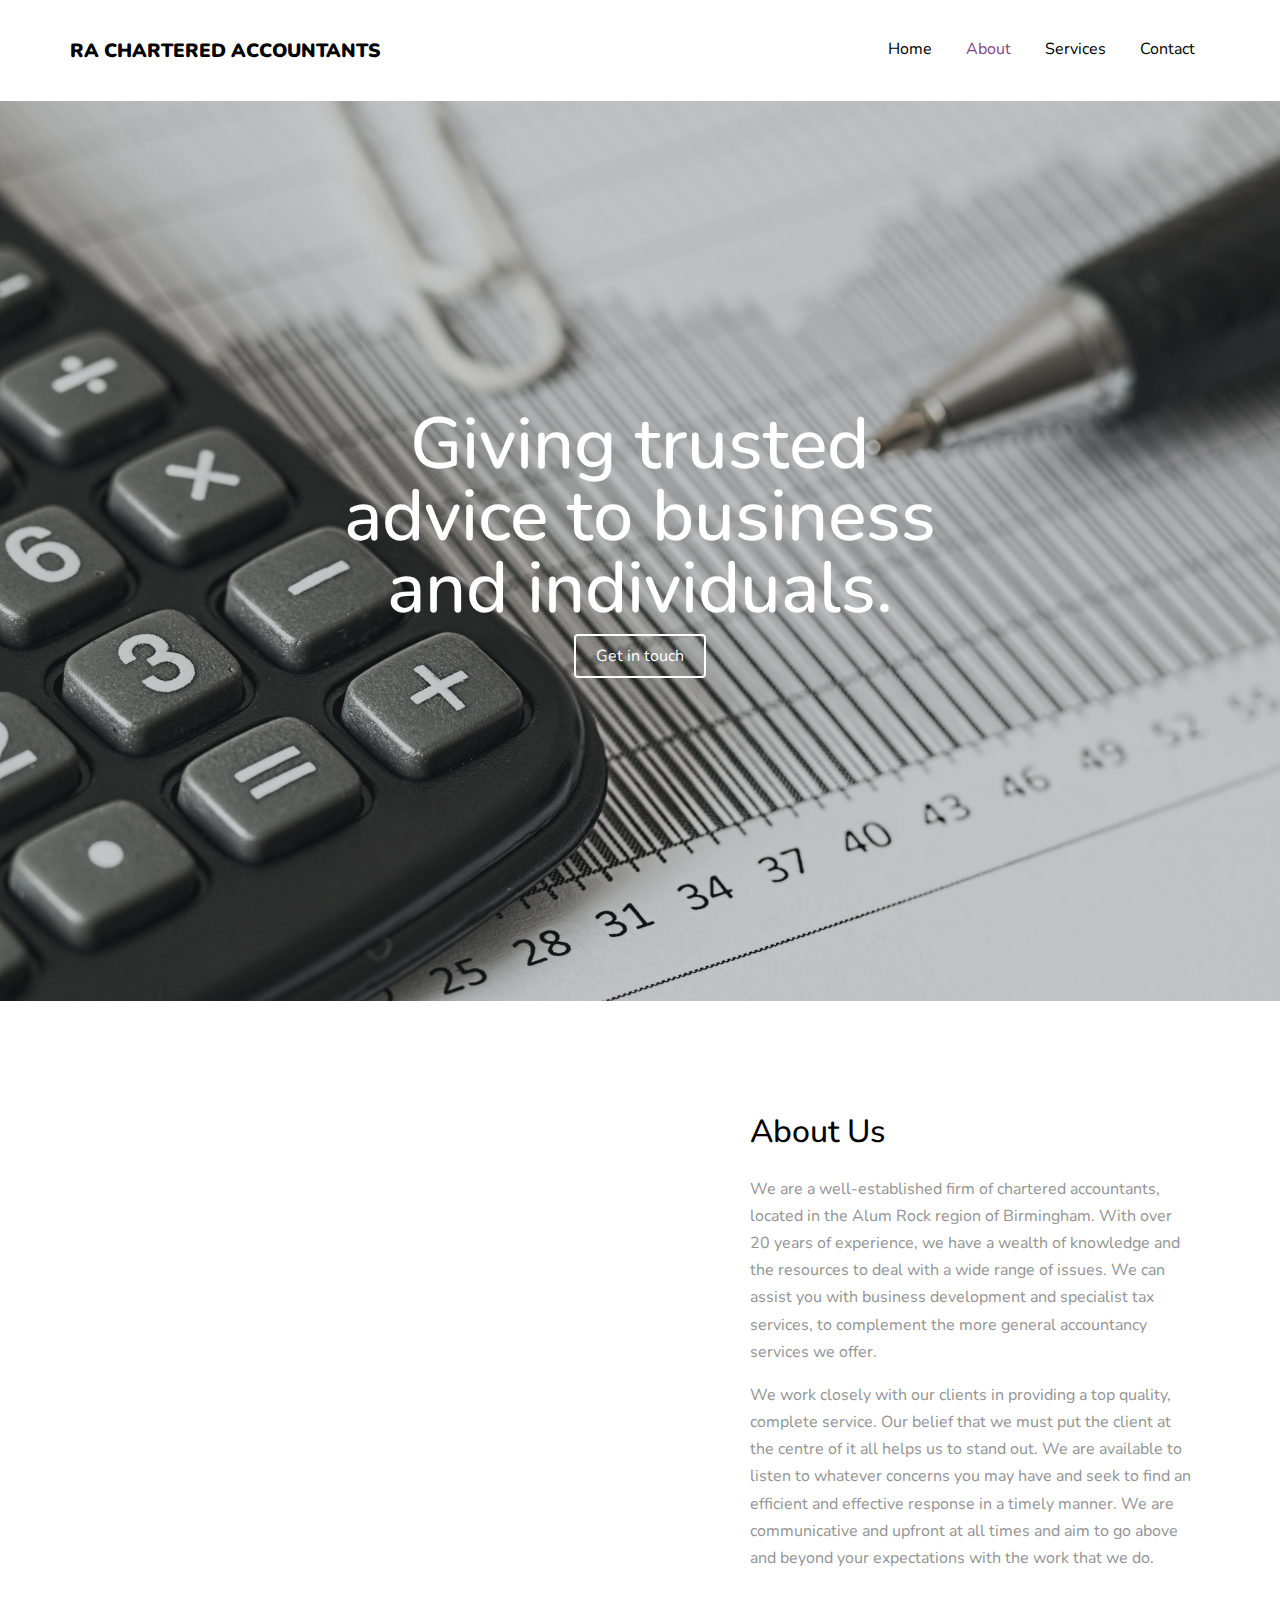
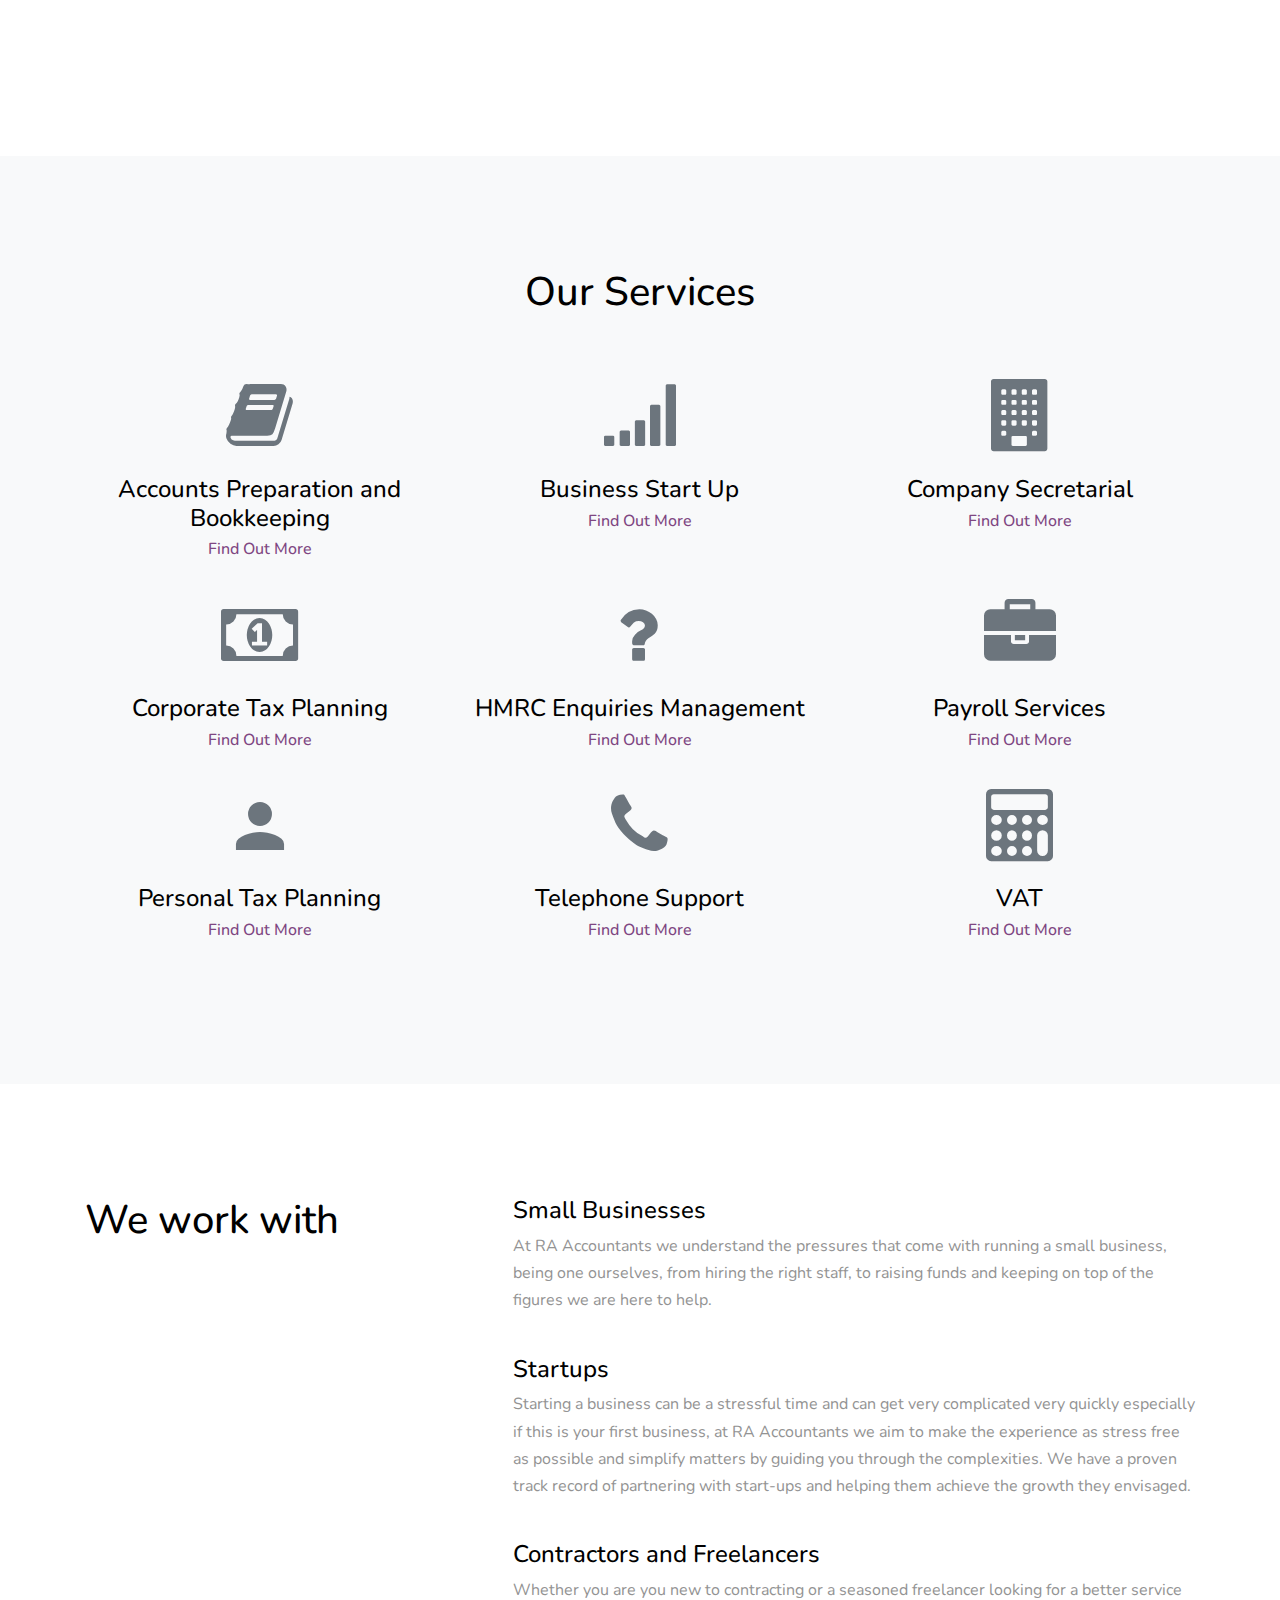
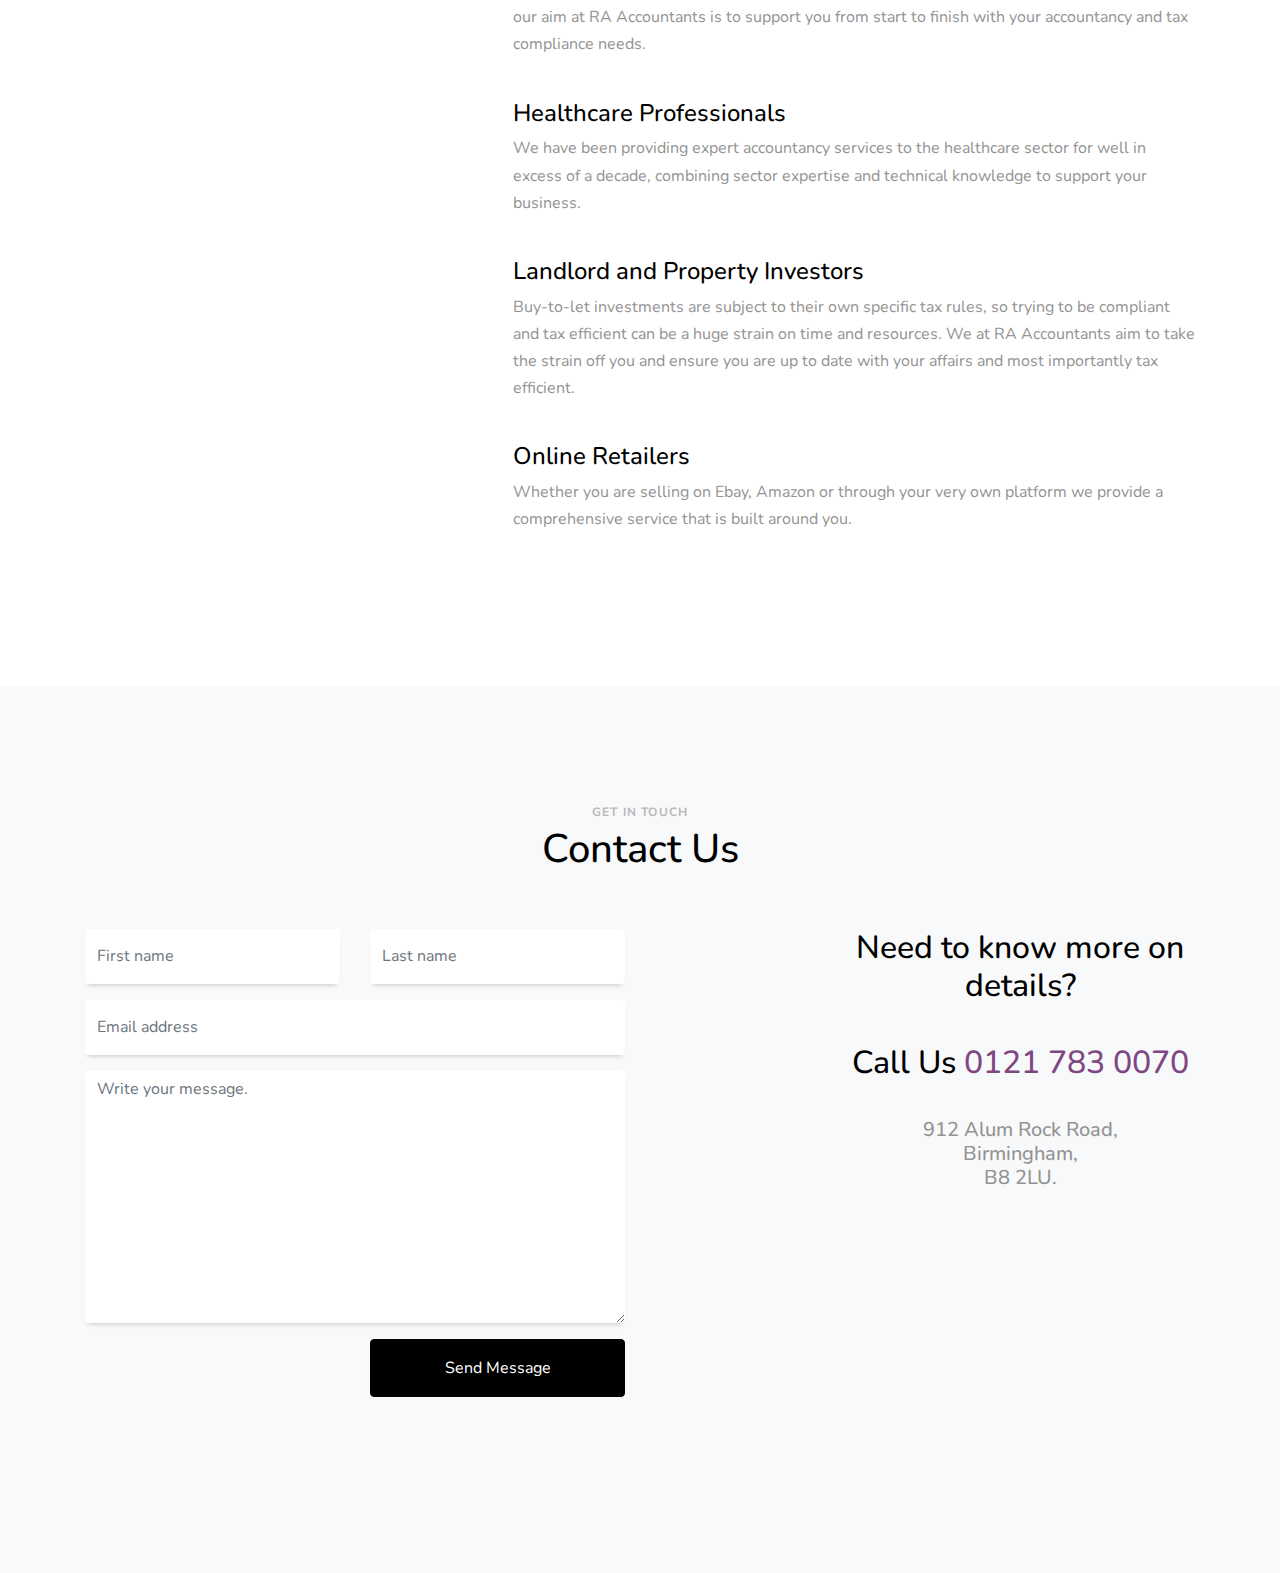
<file: index.html>
<!DOCTYPE html>
<html lang="en">
  <head>
    <title>RA Chartered Accountants</title>
    <meta charset="utf-8">
    <meta name="viewport" content="width=device-width, initial-scale=1, shrink-to-fit=no">

    <link href="https://fonts.googleapis.com/css?family=Nunito:300,400,700" rel="stylesheet">

    <link rel="stylesheet" href="fonts/icomoon/style.css">

    <link rel="stylesheet" href="css/bootstrap.min.css">
    <link rel="stylesheet" href="css/magnific-popup.css">
    <link rel="stylesheet" href="css/jquery-ui.css">
    <link rel="stylesheet" href="css/owl.carousel.min.css">
    <link rel="stylesheet" href="css/owl.theme.default.min.css">

    <link rel="stylesheet" href="css/bootstrap-datepicker.css">

    <link rel="stylesheet" href="fonts/flaticon/font/flaticon.css">

    <link rel="stylesheet" href="css/aos.css">

    <link rel="stylesheet" href="css/style.css">

  </head>
  <body data-spy="scroll" data-target=".site-navbar-target" data-offset="300">

  <div class="site-wrap"  id="home-section">

    <div class="site-mobile-menu site-navbar-target">
      <div class="site-mobile-menu-header">
        <div class="site-mobile-menu-close mt-3">
          <span class="icon-close2 js-menu-toggle"></span>
        </div>
      </div>
      <div class="site-mobile-menu-body"></div>
    </div>


    <header class="site-navbar js-sticky-header site-navbar-target" role="banner">

      <div class="container">
        <div class="row align-items-center position-relative">


            <div class="site-logo">
              <a href="index.html" class="text-black"><span class="text-primary">RA Chartered Accountants</a>
            </div>

              <nav class="site-navigation text-center ml-auto" role="navigation">

                <ul class="site-menu main-menu js-clone-nav ml-auto d-none d-lg-block">
                  <li><a href="#home-section" class="nav-link">Home</a></li>
                  <li><a href="#about-section" class="nav-link">About</a></li>
                  <li><a href="#services-section" class="nav-link">Services</a></li>
                  <li><a href="#contact-section" class="nav-link">Contact</a></li>
                </ul>
              </nav>



          <div class="toggle-button d-inline-block d-lg-none"><a href="#" class="site-menu-toggle py-5 js-menu-toggle text-black"><span class="icon-menu h3"></span></a></div>

        </div>
      </div>

    </header>

    <div class="owl-carousel slide-one-item">




      <div class="site-section-cover overlay img-bg-section" style="background-image: url('images/hero_1.jpg'); " >
        <div class="container">
          <div class="row align-items-center justify-content-center">
            <div class="col-md-12 col-lg-7 text-center">
              <h1>Giving trusted advice to business and individuals.</h1>
              <p><a href="#contact-section" class="btn btn-white-outline border-w-2 btn-md">Get in touch</a></p>
            </div>
          </div>
        </div>

      </div>

    </div>

    <div class="site-section" id="about-section">
      <div class="container">
        <div class="row mb-5">
          <div class="col-lg-6 mb-4">
              <div class="mapouter">
                <div class="gmap_canvas">
                  <iframe width="600" height="450" id="gmap_canvas" src="https://maps.google.com/maps?q=912%20alum%20rock%20rd&t=&z=15&ie=UTF8&iwloc=&output=embed" frameborder="0" scrolling="no" marginheight="0" marginwidth="0">
                </iframe>
              </div>
            </div>
          </div>
          <div class="col-lg-5 ml-auto">
            <h2 class="text-primary mb-4">About Us</h2>
            <p>We are a well-established firm of chartered accountants, located in the Alum Rock region of Birmingham.
             With over 20 years of experience, we have a wealth of knowledge and the resources to deal with a wide range of issues.
              We can assist you with business development and specialist tax services,
              to complement the more general accountancy services we offer.</p>
        <p> We work closely with our clients in providing a top quality, complete service.
              Our belief that we must put the client at the centre of it all helps us to stand out.
             We are available to listen to whatever concerns you may have and seek to find an efficient and
              effective response in a timely manner. We are communicative and upfront at all times and aim to go above and
              beyond your expectations with the work that we do. </p>
          </div>
        </div>
        </div>
      </div>
    </div>

    <div class="site-section bg-light" id="services-section">
          <div class="container">
            <div class="row mb-5">
              <div class="col-12">
                <div class="block-heading-1">
                 <center> <h2>Our Services</h2></center>
                </div>
              </div>
            </div>
            <div class="row">
                <div class="col-md-6 col-lg-4 mb-4">
                    <center><span class="icon-book d-block mb-3 display-3 text-secondary"></span></center>
                    <center><h2 class="text-primary h4 mb-2">Accounts Preparation and Bookkeeping</h2></center>
                    <center><h6><a href="bookkeeping.html" > Find Out More </a></h6></center>
                </div>
                <div class="col-md-6 col-lg-4 mb-4">
                    <center> <span class="icon-signal d-block mb-3 display-3 text-secondary"></span></center>
                    <center><h2 class="text-primary h4 mb-2">Business Start Up</h2></center>
                    <center><h6><a href="startup.html" > Find Out More </a></h6></center>
                </div>
                <div class="col-md-6 col-lg-4 mb-4">
                    <center><span class="icon-building d-block mb-3 display-3 text-secondary"></span></center>
                    <center><h2 class="text-primary h4 mb-2">Company Secretarial</h2></center>
                    <center><h6><a href="secretarial.html" > Find Out More </a></h6></center>
                </div>
                <div class="col-md-6 col-lg-4 mb-4">
                    <center><span class="icon-money d-block mb-3 display-3 text-secondary"></span></center>
                    <center><h2 class="text-primary h4 mb-2">Corporate Tax Planning </h2></center>
                    <center><h6><a href="coporate.html" > Find Out More </a></h6></center>
                </div>
                <div class="col-md-6 col-lg-4 mb-4">
                    <center><span class="icon-question d-block mb-3 display-3 text-secondary"></span></center>
                    <center><h2 class="text-primary h4 mb-2">HMRC Enquiries Management</h2></center>
                    <center><h6><a href="hmrc.html" > Find Out More </a></h6></center>
                </div>
    		        <div class="col-md-6 col-lg-4 mb-4">
                    <center><span class="icon-briefcase d-block mb-3 display-3 text-secondary"></span></center>
                    <center><h2 class="text-primary h4 mb-2">Payroll Services</h2></center>
                    <center><h6><a href="payroll.html" > Find Out More </a></h6></center>
                </div>
                <div class="col-md-6 col-lg-4 mb-4">
                    <center><span class="icon-person d-block mb-3 display-3 text-secondary"></span></center>
                    <center><h2 class="text-primary h4 mb-2">Personal Tax Planning</h2></center>
                    <center><h6><a href="personal.html" > Find Out More </a></h6></center>
                </div>
                <div class="col-md-6 col-lg-4 mb-4">
                    <center><span class="icon-phone d-block mb-3 display-3 text-secondary"></span></center>
                    <center><h2 class="text-primary h4 mb-2">Telephone Support</h2></center>
                    <center><h6><a href="telephone.html" > Find Out More </a></h6></center>
                </div>
                <div class="col-md-6 col-lg-4 mb-4">
                    <center><span class="icon-calculator d-block mb-3 display-3 text-secondary"></span></center>
                    <center><h2 class="text-primary h4 mb-2">VAT</h2></center>
                    <center><h6><a href="vat.html" > Find Out More </a></h6></center>
                </div>


            </div>
          </div>
        </div>

        <div class="site-section" id="press-section">
          <div class="container">
            <div class="row">
              <div class="col-lg-4 mb-5 mb-lg-0">
                <div class="block-heading-1">
                  <h2>We work with</h2>
                </div>
              </div>
              <div class="col-lg-8">
                <ul class="list-unstyled">
                  <li class="mb-4 d-block d-md-flex">
                    <div class="mr-5 mb-4">

                    </div>
                    <div>
                      <h2 class="h4"><a href="smallbusiness.html" class="text-black">Small Businesses</a></h2>
                      <p>At RA Accountants we understand the pressures that come with running a small business, being one ourselves, from hiring the right staff, to raising funds and keeping on top of the figures we are here to help.</p>
                    </div>
                  </li>

                  <li class="mb-4 d-block d-md-flex">
                    <div class="mr-5 mb-4">
                    </div>
                    <div>
                      <h2 class="h4"><a href="startup.html" class="text-black">Startups</a></h2>
                      <p>Starting a business can be a stressful time and can get very complicated very quickly especially if this is your first business, at RA Accountants we aim to make the experience as stress free as possible and simplify matters by guiding you through the complexities. We have a proven track record of partnering with start-ups and helping them achieve the growth they envisaged.</p>
                    </div>
                  </li>

                  <li class="mb-4 d-block d-md-flex">
                    <div class="mr-5 mb-4">
                    </div>
                    <div>
                      <h2 class="h4"><a href="freelance.html" class="text-black">Contractors and Freelancers</a></h2>
                      <p>Whether you are you new to contracting or a seasoned freelancer looking for a better service our aim at RA Accountants is to support you from start to finish with your accountancy and tax compliance needs.</p>
                    </div>
                  </li>

                  <li class="mb-4 d-block d-md-flex">
                    <div class="mr-5 mb-4">
                    </div>
                    <div>
                      <h2 class="h4"><a href="health.html" class="text-black">Healthcare Professionals</a></h2>
                      <p>We have been providing expert accountancy services to the healthcare sector for well in excess of a decade, combining sector expertise and technical knowledge to support your business.</p>
                    </div>
                  </li>

                  <li class="mb-4 d-block d-md-flex">
                    <div class="mr-5 mb-4">
                    </div>
                    <div>
                      <h2 class="h4"><a href="investor.html" class="text-black">Landlord and Property Investors</a></h2>
                      <p>Buy-to-let investments are subject to their own specific tax rules, so trying to be compliant and tax efficient can be a huge strain on time and resources. We at RA Accountants aim to take the strain off you and ensure you are up to date with your affairs and most importantly tax efficient.</p>
                    </div>
                  </li>

                  <li class="mb-4 d-block d-md-flex">
                    <div class="mr-5 mb-4">
                    </div>
                    <div>
                      <h2 class="h4"><a href="retail.html" class="text-black">Online Retailers</a></h2>
                      <p>Whether you are selling on Ebay, Amazon or through your very own platform we provide a comprehensive service that is built around you.</p>
                    </div>
                  </li>

                </ul>
              </div>
            </div>
          </div>
        </div>

    <div class="site-section bg-light" id="contact-section">
      <div class="container">
        <div class="row">
          <div class="col-12 text-center mb-5">
            <div class="block-heading-1">
              <span>Get In Touch</span>
              <h2>Contact Us</h2>
            </div>
          </div>
        </div>
        <div class="row">
          <div class="col-lg-6 mb-5">
            <form action="#" method="post">
              <div class="form-group row">
                <div class="col-md-6 mb-4 mb-lg-0">
                  <input type="text" class="form-control" placeholder="First name">
                </div>
                <div class="col-md-6">
                  <input type="text" class="form-control" placeholder="Last name">
                </div>
              </div>

              <div class="form-group row">
                <div class="col-md-12">
                  <input type="text" class="form-control" placeholder="Email address">
                </div>
              </div>

              <div class="form-group row">
                <div class="col-md-12">
                  <textarea name="" id="" class="form-control" placeholder="Write your message." cols="30" rows="10"></textarea>
                </div>
              </div>
              <div class="form-group row">
                <div class="col-md-6 ml-auto">
                  <input type="submit" class="btn btn-block btn-primary text-white py-3 px-5" value="Send Message">
                </div>
              </div>
            </form>
          </div>
          <div class="col-lg-4 ml-auto">
            <center><h2 class="text-black">Need to know more on details?<br><br> Call Us <a href="tel://01217830070">0121 783 0070</a></h2></center>
            <br>
            <h5><center> 912 Alum Rock Road, <br> Birmingham, <br> B8 2LU.</center></h5>
          </div>
        </div>
      </div>
    </div>

  </div>

  <script src="js/jquery-3.3.1.min.js"></script>
  <script src="js/jquery-ui.js"></script>
  <script src="js/popper.min.js"></script>
  <script src="js/bootstrap.min.js"></script>
  <script src="js/owl.carousel.min.js"></script>
  <script src="js/jquery.magnific-popup.min.js"></script>
  <script src="js/jquery.sticky.js"></script>
  <script src="js/jquery.waypoints.min.js"></script>
  <script src="js/jquery.animateNumber.min.js"></script>
  <script src="js/aos.js"></script>

  <script src="js/main.js"></script>

  </body>
</html>
</file>
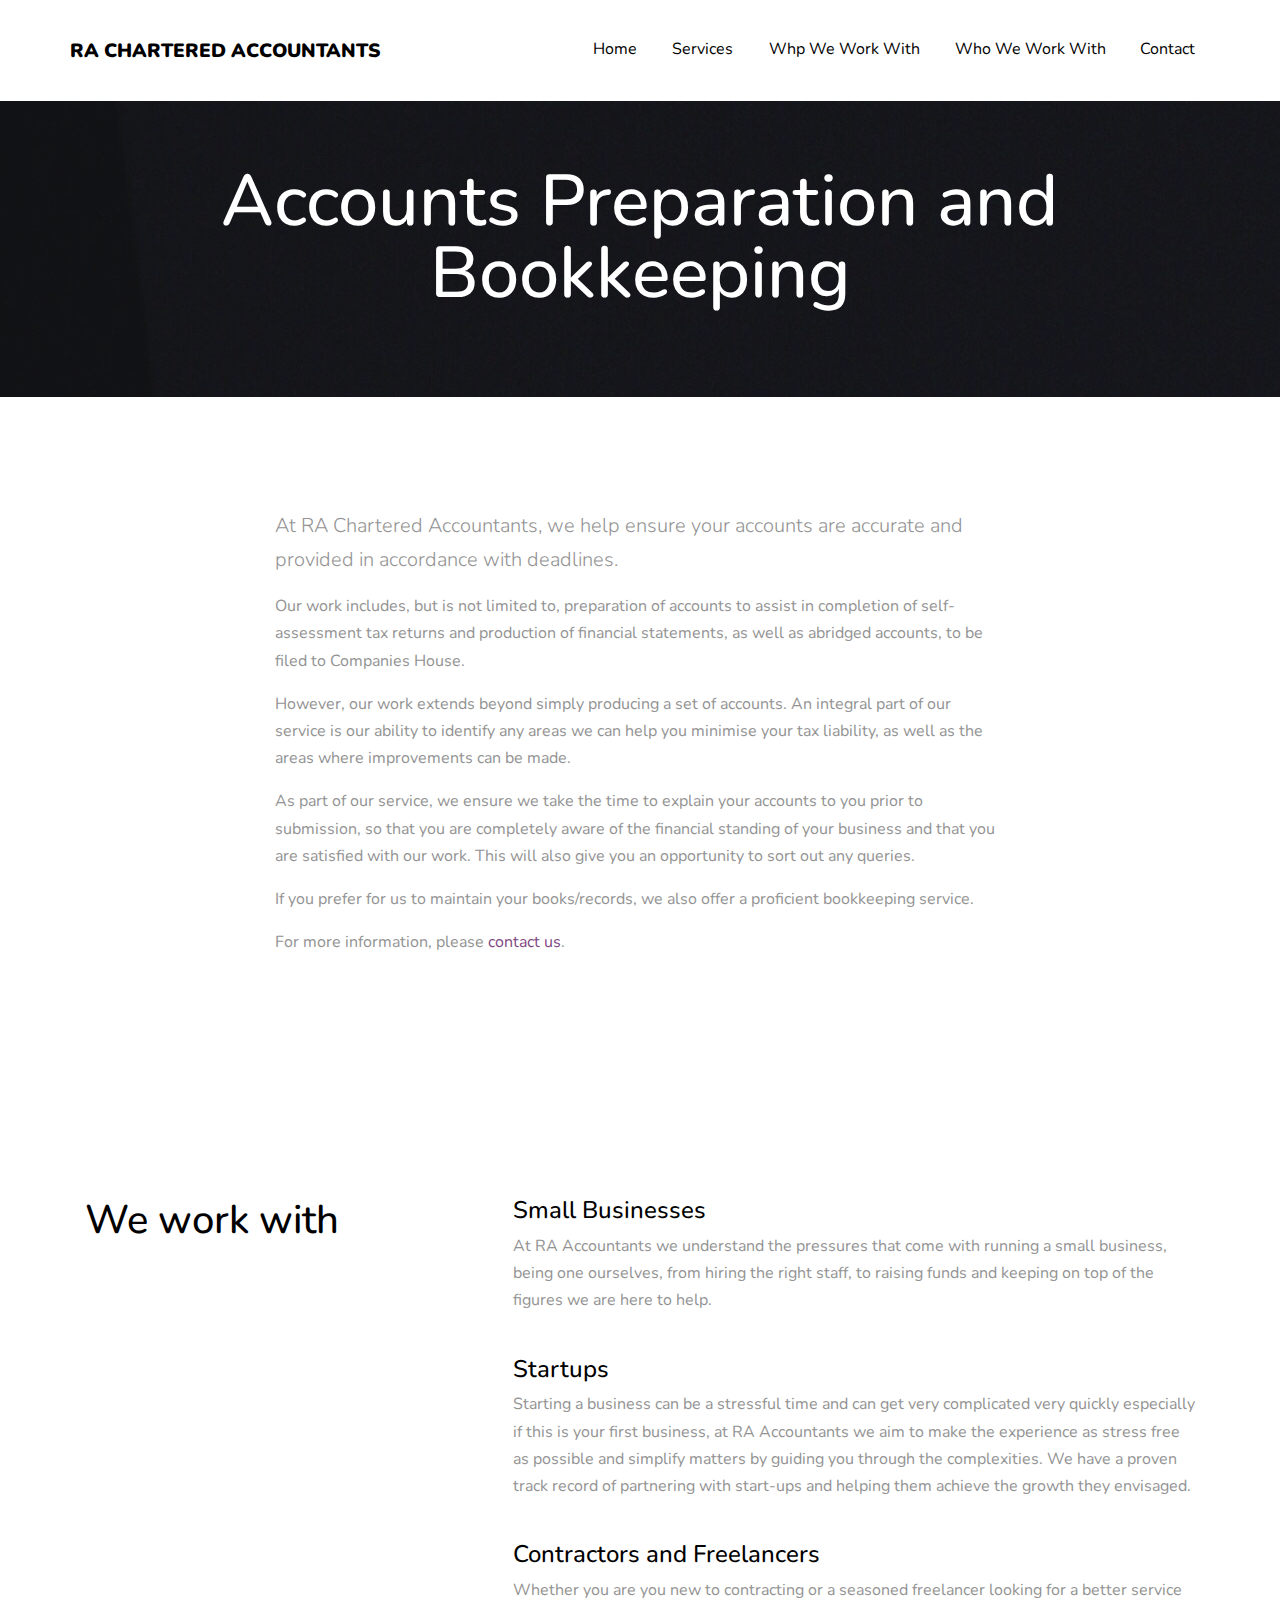
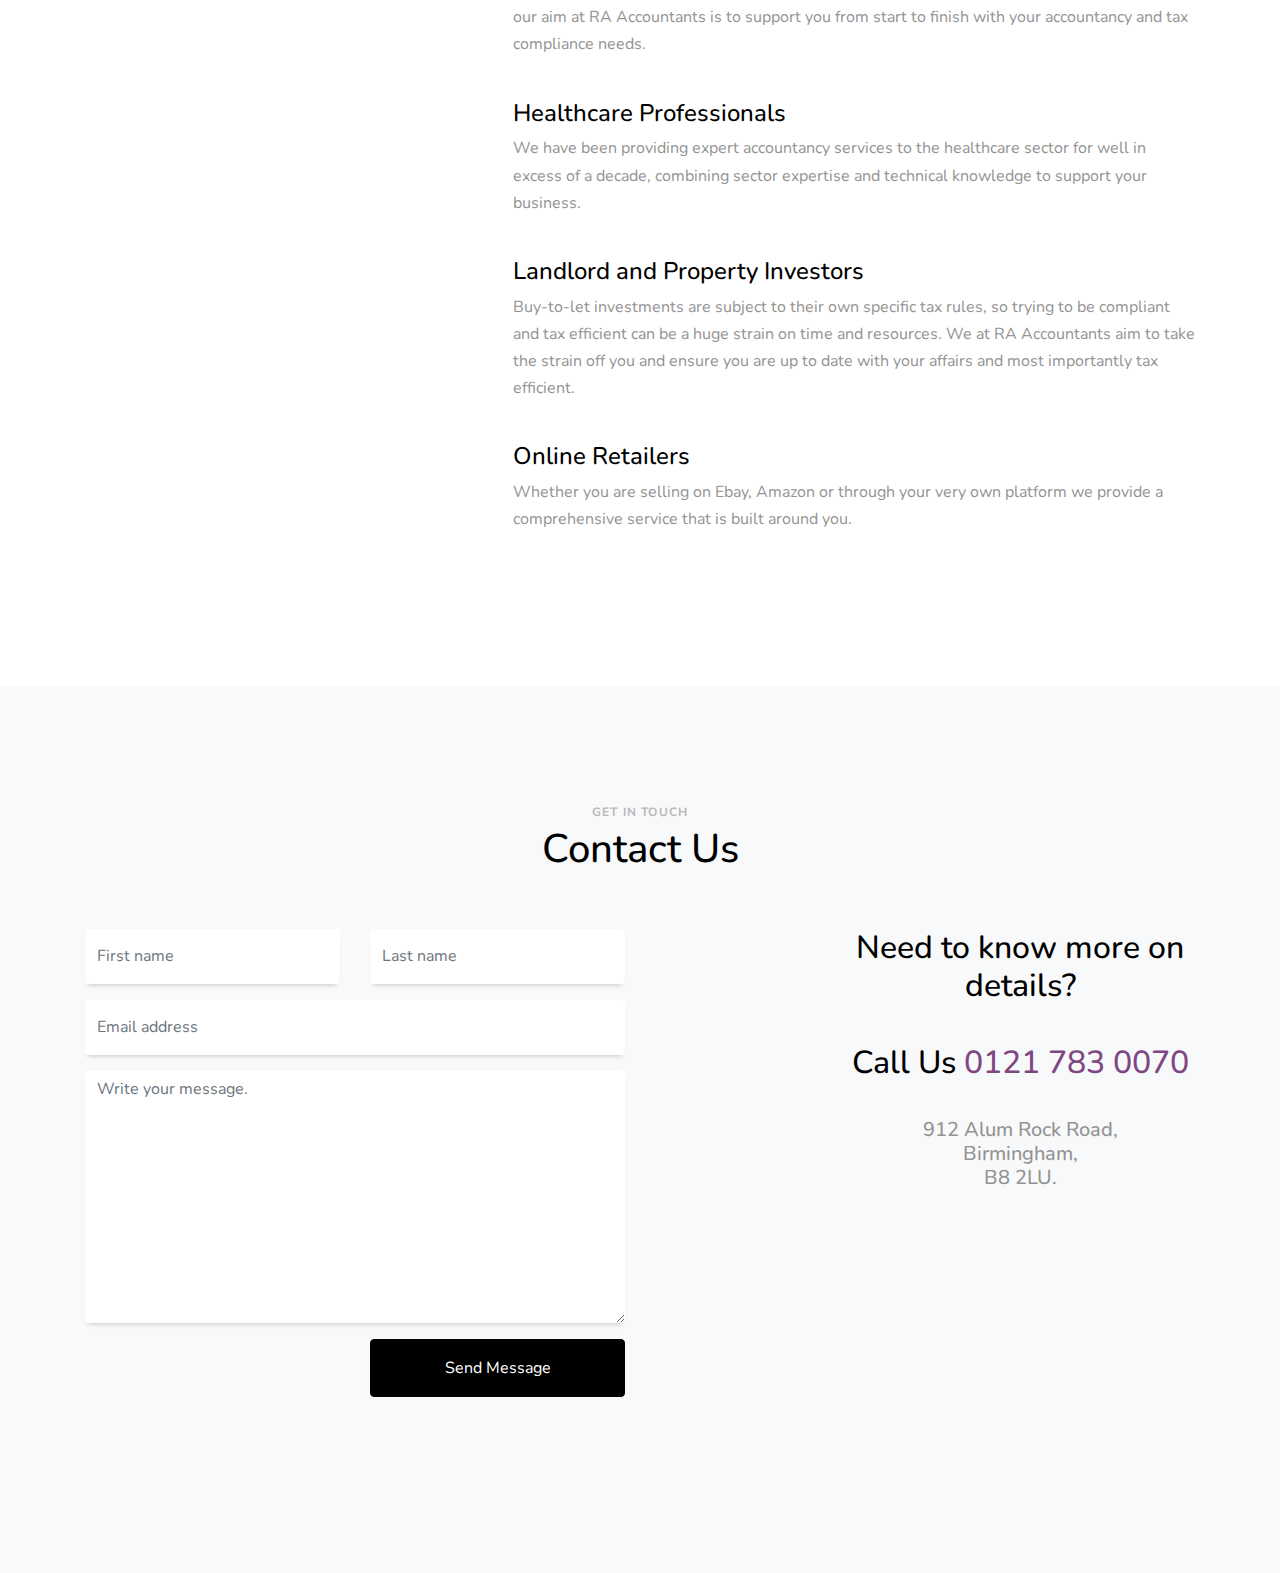
<file: bookkeeping.html>
<!DOCTYPE html>
<html lang="en">
  <head>
    <title>RA Chartered Accountants</title>
    <meta charset="utf-8">
    <meta name="viewport" content="width=device-width, initial-scale=1, shrink-to-fit=no">

    <link href="https://fonts.googleapis.com/css?family=Nunito:300,400,700" rel="stylesheet">

    <link rel="stylesheet" href="fonts/icomoon/style.css">

    <link rel="stylesheet" href="css/bootstrap.min.css">
    <link rel="stylesheet" href="css/magnific-popup.css">
    <link rel="stylesheet" href="css/jquery-ui.css">
    <link rel="stylesheet" href="css/owl.carousel.min.css">
    <link rel="stylesheet" href="css/owl.theme.default.min.css">

    <link rel="stylesheet" href="css/bootstrap-datepicker.css">

    <link rel="stylesheet" href="fonts/flaticon/font/flaticon.css">

    <link rel="stylesheet" href="css/aos.css">

    <link rel="stylesheet" href="css/style.css">

  </head>
  <body data-spy="scroll" data-target=".site-navbar-target" data-offset="300">

  <div class="site-wrap"  id="home-section">

    <div class="site-mobile-menu site-navbar-target">
      <div class="site-mobile-menu-header">
        <div class="site-mobile-menu-close mt-3">
          <span class="icon-close2 js-menu-toggle"></span>
        </div>
      </div>
      <div class="site-mobile-menu-body"></div>
    </div>


    <header class="site-navbar js-sticky-header site-navbar-target" role="banner">

      <div class="container">
        <div class="row align-items-center position-relative">


            <div class="site-logo">
              <a href="index.html" class="text-black"><span class="text-primary">RA Chartered Accountants</a>
            </div>

            <!-- <div class="col-12"> -->
              <nav class="site-navigation text-center ml-auto" role="navigation">

                <ul class="site-menu main-menu js-clone-nav ml-auto d-none d-lg-block">
                <li><a href="index.html" class="nav-link">Home</a></li>
                <div class="dropdown">
                    <button class="dropbtn">Services</button>
                      <div class="dropdown-content">

                        <a href="bookkeeping.html">Accounts Preparation and Booking</a>
                        <a href="startup.html"> Business Startup </a>
                        <a href="secretarial.html"> Company Secretarial </a>
                        <a href="coporate.html"> Corporate Tax Planning </a>
                        <a href="hmrc.html"> HMRC Enquiries Management </a>
                        <a href="payroll.html"> Payroll Services </a>
                        <a href="personal.html"> Personal Tax Planning </a>
                        <a href="telephone.html"> Telephone Support </a>
                        <a href="vat.html"> VAT </a></li>

                      </div>
                    </div>

                    <div class="dropdown">
                        <button class="dropbtn">Whp We Work With</button>
                          <div class="dropdown-content">

                            <a href="smallbusiness.html">Small Businesses</a>
                            <a href="startup.html">Startups</a>
                            <a href="secretarial.html">Contractors and Freelancers</a>
                            <a href="coporate.html"> Corporate Tax Planning </a>
                            <a href="hmrc.html"> HMRC Enquiries Management </a>
                            <a href="payroll.html"> Payroll Services </a>
                            <a href="personal.html"> Personal Tax Planning </a>
                            <a href="telephone.html"> Telephone Support </a>
                            <a href="vat.html"> VAT </a></li>

                          </div>
                        </div>

                <li><a href="#press-section" class="nav-link">Who We Work With</a></li>
                <li><a href="#contact-section" class="nav-link">Contact</a></li>
              </nav>

            <!-- </div> -->
          <div class="toggle-button d-inline-block d-lg-none"><a href="#" class="site-menu-toggle py-5 js-menu-toggle text-black"><span class="icon-menu h3"></span></a></div>

        </div>
      </div>

    </header>

    <div class="site-section-cover overlay inner-page bg-light" style="background-image: url('images/hero_2.jpg')" data-aos="fade">

      <div class="container">
        <div class="row align-items-center justify-content-center text-center">
          <div class="col-lg-10">

            <div class="box-shadow-content">
              <div class="block-heading-1">
                <h1 class="mb-4" data-aos="fade-up" data-aos-delay="100">Accounts Preparation and Bookkeeping</h1>
              </div>


            </div>
          </div>
        </div>
      </div>

    </div>


    <section class="site-section">
      <div class="container">
        <div class="row">
          <div class="col-md-8 mx-auto blog-content">
            <p class="lead">At RA Chartered Accountants, we help ensure your accounts are accurate and provided in accordance with deadlines. </p>

            <p>Our work includes, but is not limited to, preparation of accounts to assist in completion of self-assessment tax
              returns and production of financial statements, as well as abridged accounts, to be filed to Companies House.</p>

            <blockquote><p>However, our work extends beyond simply producing a set of accounts.
              An integral part of our service is our ability to identify any areas we can help you minimise your tax liability,
              as well as the areas where improvements can be made. </p></blockquote>

            <p>As part of our service, we ensure we take the time to explain your accounts to you prior to submission,
              so that you are completely aware of the financial standing of your business and that you are satisfied with our work.
              This will also give you an opportunity to sort out any queries.</p>

            <p>If you prefer for us to maintain your books/records, we also offer a proficient bookkeeping service.</p>
            <p>For more information, please <a href="#contact-section">contact us</a>.</p>
          </div>

        </div>
      </div>
    </section>

    <div class="site-section" id="press-section">
      <div class="container">
        <div class="row">
          <div class="col-lg-4 mb-5 mb-lg-0">
            <div class="block-heading-1">
              <h2>We work with</h2>
            </div>
          </div>
          <div class="col-lg-8">
            <ul class="list-unstyled">
              <li class="mb-4 d-block d-md-flex">
                <div class="mr-5 mb-4">

                </div>
                <div>
                  <h2 class="h4"><a href="smallbusiness.html" class="text-black">Small Businesses</a></h2>
                  <p>At RA Accountants we understand the pressures that come with running a small business, being one ourselves, from hiring the right staff, to raising funds and keeping on top of the figures we are here to help.</p>
                </div>
              </li>

              <li class="mb-4 d-block d-md-flex">
                <div class="mr-5 mb-4">
                </div>
                <div>
                  <h2 class="h4"><a href="startup.html" class="text-black">Startups</a></h2>
                  <p>Starting a business can be a stressful time and can get very complicated very quickly especially if this is your first business, at RA Accountants we aim to make the experience as stress free as possible and simplify matters by guiding you through the complexities. We have a proven track record of partnering with start-ups and helping them achieve the growth they envisaged.</p>
                </div>
              </li>

              <li class="mb-4 d-block d-md-flex">
                <div class="mr-5 mb-4">
                </div>
                <div>
                  <h2 class="h4"><a href="freelance.html" class="text-black">Contractors and Freelancers</a></h2>
                  <p>Whether you are you new to contracting or a seasoned freelancer looking for a better service our aim at RA Accountants is to support you from start to finish with your accountancy and tax compliance needs.</p>
                </div>
              </li>

              <li class="mb-4 d-block d-md-flex">
                <div class="mr-5 mb-4">
                </div>
                <div>
                  <h2 class="h4"><a href="health.html" class="text-black">Healthcare Professionals</a></h2>
                  <p>We have been providing expert accountancy services to the healthcare sector for well in excess of a decade, combining sector expertise and technical knowledge to support your business.</p>
                </div>
              </li>

              <li class="mb-4 d-block d-md-flex">
                <div class="mr-5 mb-4">
                </div>
                <div>
                  <h2 class="h4"><a href="investor.html" class="text-black">Landlord and Property Investors</a></h2>
                  <p>Buy-to-let investments are subject to their own specific tax rules, so trying to be compliant and tax efficient can be a huge strain on time and resources. We at RA Accountants aim to take the strain off you and ensure you are up to date with your affairs and most importantly tax efficient.</p>
                </div>
              </li>

              <li class="mb-4 d-block d-md-flex">
                <div class="mr-5 mb-4">
                </div>
                <div>
                  <h2 class="h4"><a href="retail.html" class="text-black">Online Retailers</a></h2>
                  <p>Whether you are selling on Ebay, Amazon or through your very own platform we provide a comprehensive service that is built around you.</p>
                </div>
              </li>

            </ul>
          </div>
        </div>
      </div>
    </div>

    <div class="site-section bg-light" id="contact-section">
      <div class="container">
        <div class="row">
          <div class="col-12 text-center mb-5">
            <div class="block-heading-1">
              <span>Get In Touch</span>
              <h2>Contact Us</h2>
            </div>
          </div>
        </div>
        <div class="row">
          <div class="col-lg-6 mb-5">
            <form action="#" method="post">
              <div class="form-group row">
                <div class="col-md-6 mb-4 mb-lg-0">
                  <input type="text" class="form-control" placeholder="First name">
                </div>
                <div class="col-md-6">
                  <input type="text" class="form-control" placeholder="Last name">
                </div>
              </div>

              <div class="form-group row">
                <div class="col-md-12">
                  <input type="text" class="form-control" placeholder="Email address">
                </div>
              </div>

              <div class="form-group row">
                <div class="col-md-12">
                  <textarea name="" id="" class="form-control" placeholder="Write your message." cols="30" rows="10"></textarea>
                </div>
              </div>
              <div class="form-group row">
                <div class="col-md-6 ml-auto">
                  <input type="submit" class="btn btn-block btn-primary text-white py-3 px-5" value="Send Message">
                </div>
              </div>
            </form>
          </div>
          <div class="col-lg-4 ml-auto">
            <center><h2 class="text-black">Need to know more on details?<br><br> Call Us <a href="tel://01217830070">0121 783 0070</a></h2></center>
            <br>
            <h5><center> 912 Alum Rock Road, <br> Birmingham, <br> B8 2LU.</center></h5>
          </div>
        </div>
      </div>
    </div>


  </div>

  <script src="js/jquery-3.3.1.min.js"></script>
  <script src="js/jquery-ui.js"></script>
  <script src="js/popper.min.js"></script>
  <script src="js/bootstrap.min.js"></script>
  <script src="js/owl.carousel.min.js"></script>
  <script src="js/jquery.magnific-popup.min.js"></script>
  <script src="js/jquery.sticky.js"></script>
  <script src="js/jquery.waypoints.min.js"></script>
  <script src="js/jquery.animateNumber.min.js"></script>
  <script src="js/aos.js"></script>

  <script src="js/main.js"></script>

  </body>
</html>
</file>
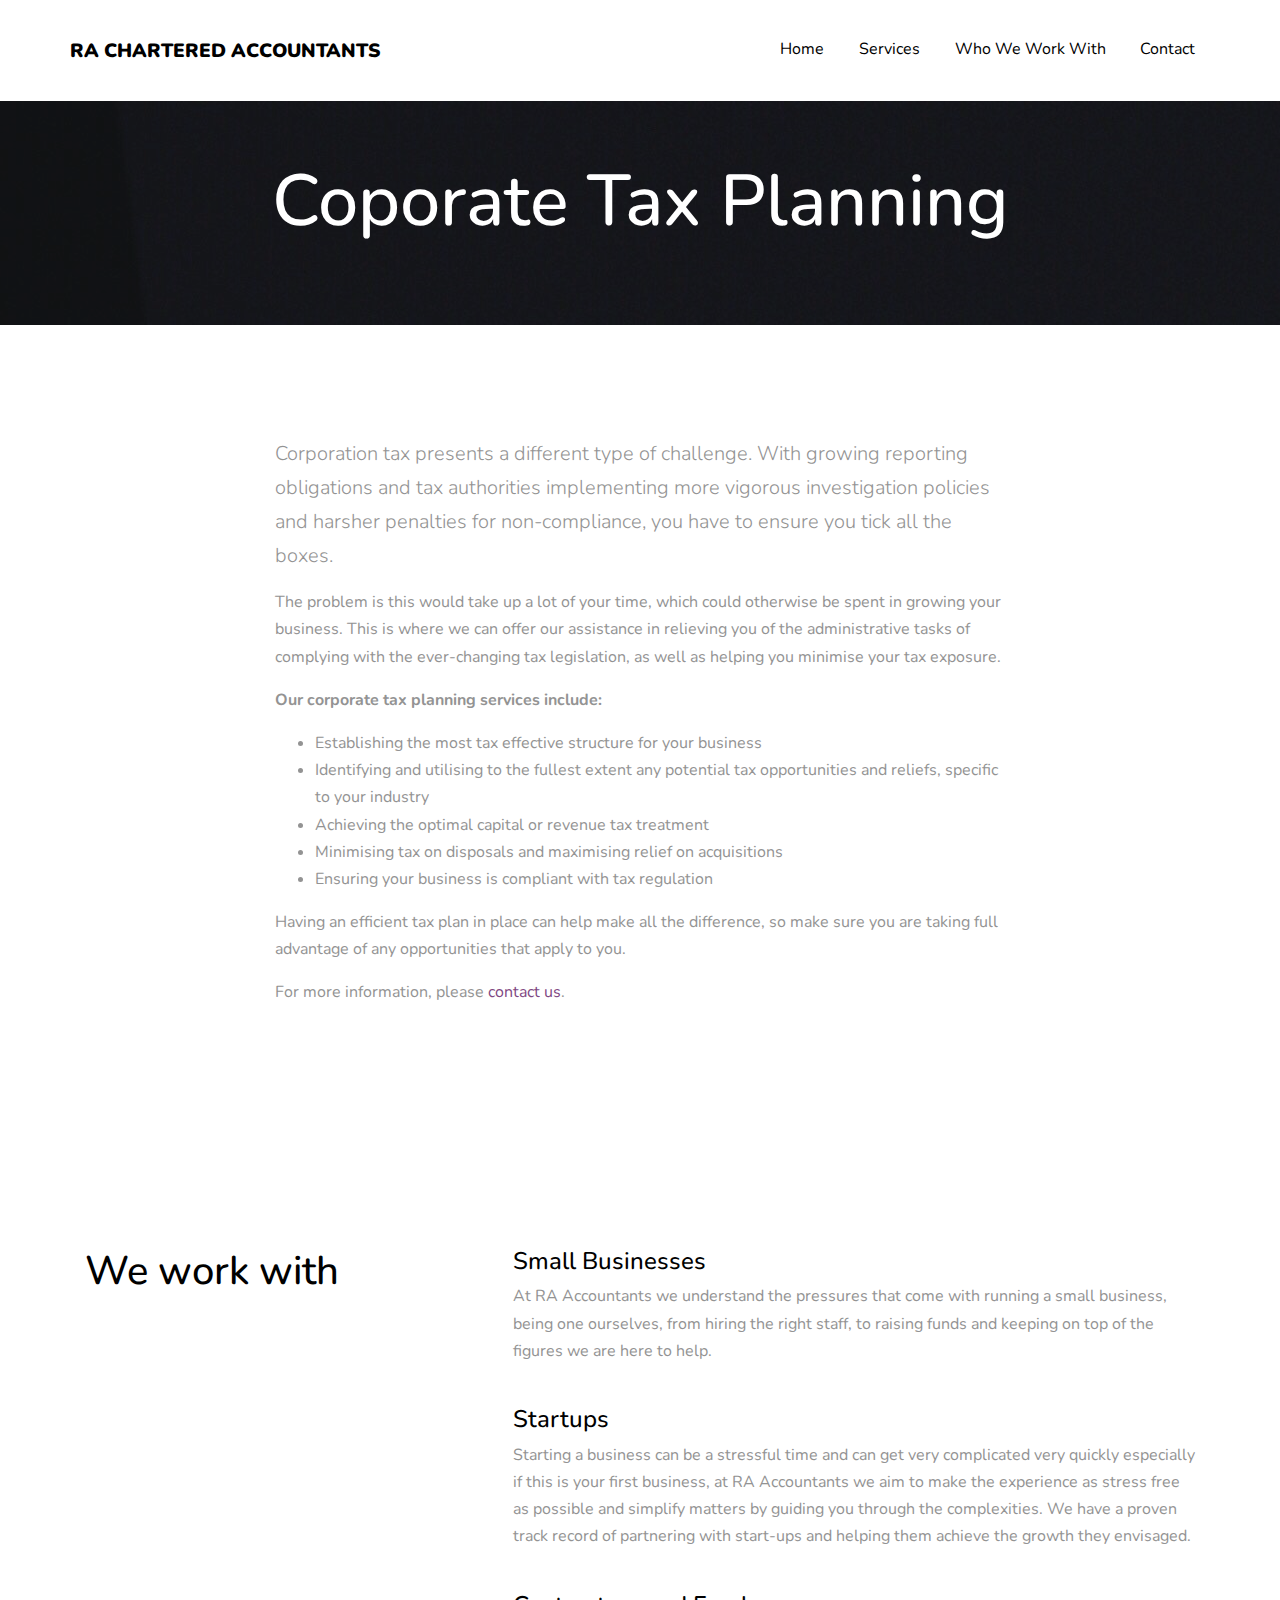
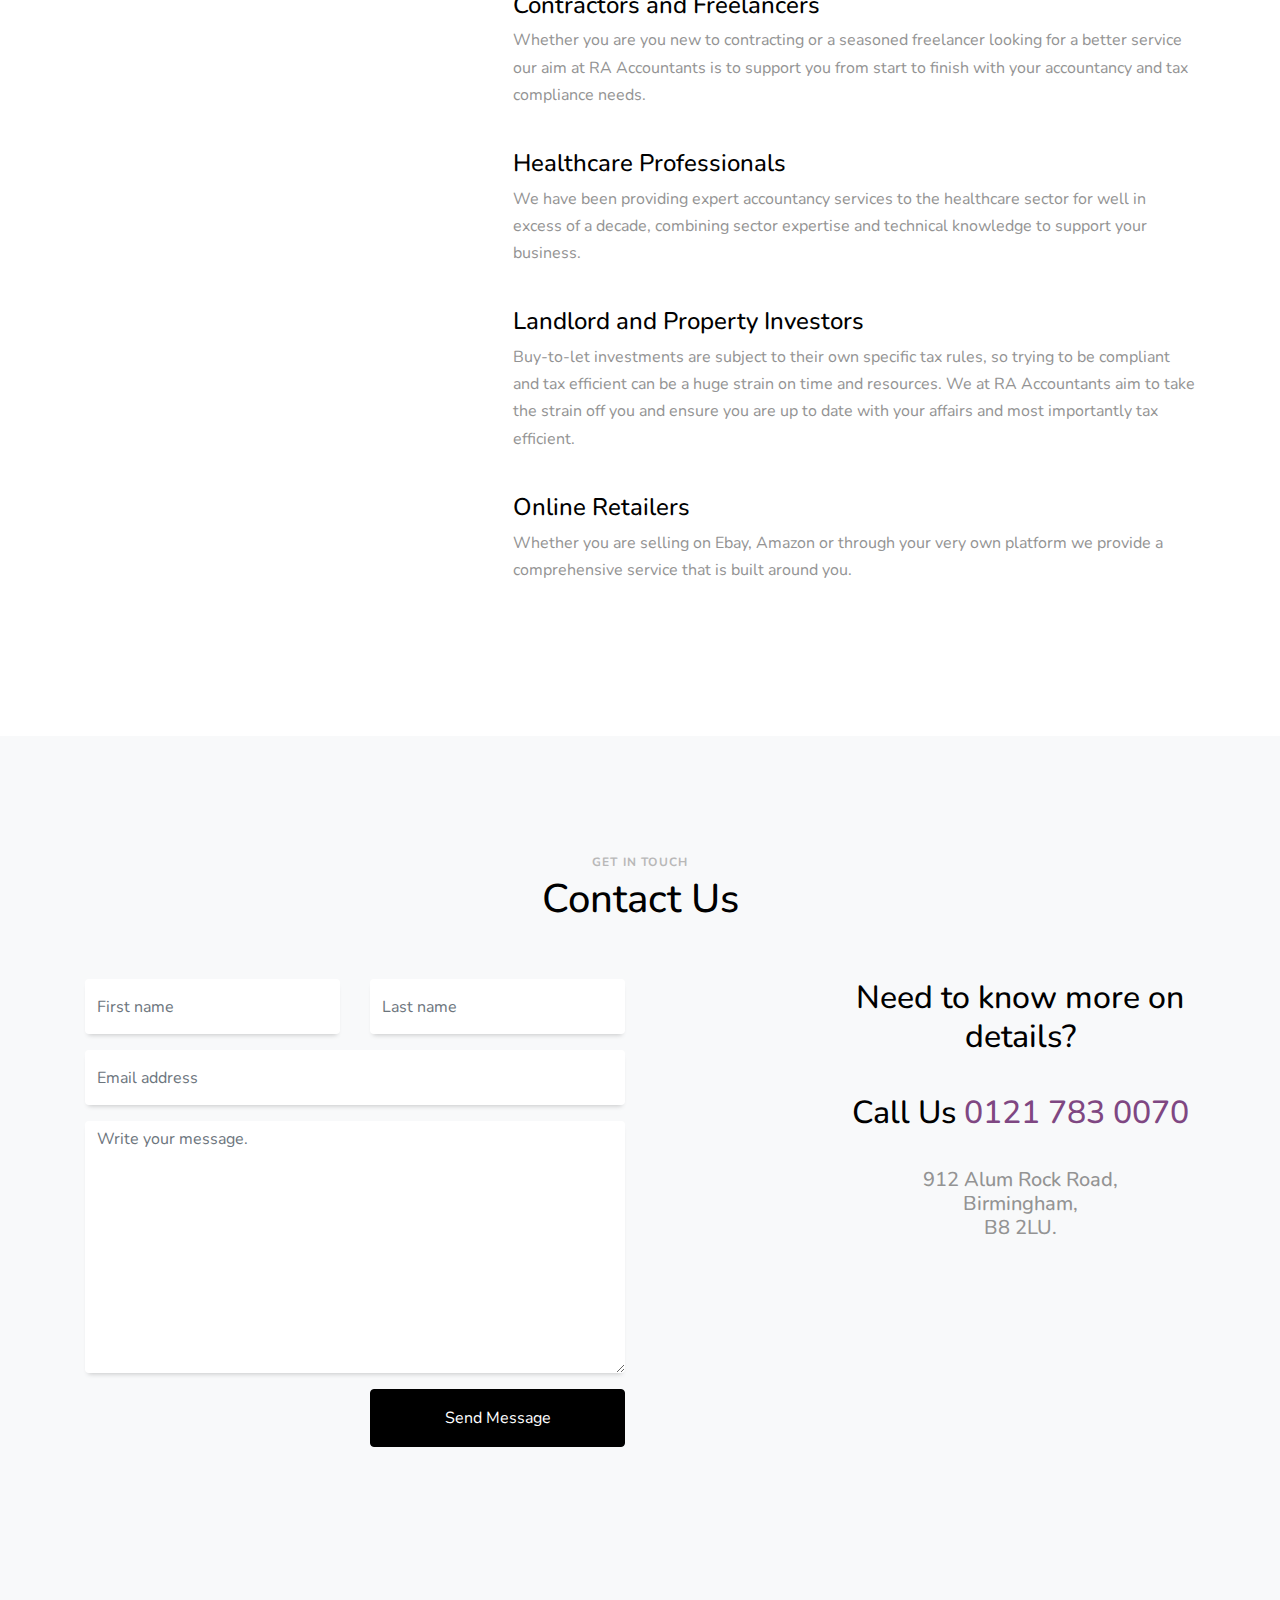
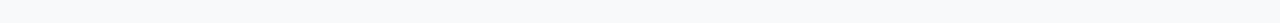
<file: coporate.html>
<!DOCTYPE html>
<html lang="en">
  <head>
    <title>RA Chartered Accountants</title>
    <meta charset="utf-8">
    <meta name="viewport" content="width=device-width, initial-scale=1, shrink-to-fit=no">

    <link href="https://fonts.googleapis.com/css?family=Nunito:300,400,700" rel="stylesheet">

    <link rel="stylesheet" href="fonts/icomoon/style.css">

    <link rel="stylesheet" href="css/bootstrap.min.css">
    <link rel="stylesheet" href="css/magnific-popup.css">
    <link rel="stylesheet" href="css/jquery-ui.css">
    <link rel="stylesheet" href="css/owl.carousel.min.css">
    <link rel="stylesheet" href="css/owl.theme.default.min.css">

    <link rel="stylesheet" href="css/bootstrap-datepicker.css">

    <link rel="stylesheet" href="fonts/flaticon/font/flaticon.css">

    <link rel="stylesheet" href="css/aos.css">

    <link rel="stylesheet" href="css/style.css">

  </head>
  <body data-spy="scroll" data-target=".site-navbar-target" data-offset="300">

  <div class="site-wrap"  id="home-section">

    <div class="site-mobile-menu site-navbar-target">
      <div class="site-mobile-menu-header">
        <div class="site-mobile-menu-close mt-3">
          <span class="icon-close2 js-menu-toggle"></span>
        </div>
      </div>
      <div class="site-mobile-menu-body"></div>
    </div>


    <header class="site-navbar js-sticky-header site-navbar-target" role="banner">

      <div class="container">
        <div class="row align-items-center position-relative">


            <div class="site-logo">
              <a href="index.html" class="text-black"><span class="text-primary">RA Chartered Accountants</a>
            </div>

            <!-- <div class="col-12"> -->
              <nav class="site-navigation text-center ml-auto" role="navigation">

                <ul class="site-menu main-menu js-clone-nav ml-auto d-none d-lg-block">
                <li><a href="index.html" class="nav-link">Home</a></li>
                <div class="dropdown">
                    <button class="dropbtn">Services</button>
                      <div class="dropdown-content">

                        <a href="bookkeeping.html">Accounts Preparation and Booking</a>
                        <a href="startup.html"> Business Startup </a>
                        <a href="secretarial.html"> Company Secretarial </a>
                        <a href="coporate.html"> Corporate Tax Planning </a>
                        <a href="hmrc.html"> HMRC Enquiries Management </a>
                        <a href="payroll.html"> Payroll Services </a>
                        <a href="personal.html"> Personal Tax Planning </a>
                        <a href="telephone.html"> Telephone Support </a>
                        <a href="vat.html"> VAT </a></li>

                      </div>
                    </div>

                <li><a href="#press-section" class="nav-link">Who We Work With</a></li>
                <li><a href="#contact-section" class="nav-link">Contact</a></li>
              </nav>

            <!-- </div> -->

          <div class="toggle-button d-inline-block d-lg-none"><a href="#" class="site-menu-toggle py-5 js-menu-toggle text-black"><span class="icon-menu h3"></span></a></div>

        </div>
      </div>

    </header>

    <div class="site-section-cover overlay inner-page bg-light" style="background-image: url('images/hero_2.jpg')" data-aos="fade">

      <div class="container">
        <div class="row align-items-center justify-content-center text-center">
          <div class="col-lg-10">

            <div class="box-shadow-content">
              <div class="block-heading-1">
                <h1 class="mb-4" data-aos="fade-up" data-aos-delay="100">Coporate Tax Planning</h1>
              </div>


            </div>
          </div>
        </div>
      </div>

    </div>


    <section class="site-section">
      <div class="container">
        <div class="row">
          <div class="col-md-8 mx-auto blog-content">
            <p class="lead">Corporation tax presents a different type of challenge. With growing reporting obligations and tax authorities implementing more vigorous
              investigation policies and harsher penalties for non-compliance, you have to ensure you tick all the boxes. </p>

              <p>The problem is this would take up a lot of your time, which could otherwise be spent in growing your business.
                This is where we can offer our assistance in relieving you of the administrative tasks of complying with the ever-changing tax
              legislation, as well as helping you minimise your tax exposure.</p>

            <blockquote><p><b>Our corporate tax planning services include: </b> </p></blockquote>

            <ul>
              <li>Establishing the most tax effective structure for your business </li>
              <li>Identifying and utilising to the fullest extent any potential tax opportunities and reliefs, specific to your industry  </li>
              <li>Achieving the optimal capital or revenue tax treatment  </li>
              <li>Minimising tax on disposals and maximising relief on acquisitions   </li>
              <li>Ensuring your business is compliant with tax regulation   </li>
            </ul>

            <p>Having an efficient tax plan in place can help make all the difference, so make sure you are taking
              full advantage of any opportunities that apply to you. </p>
            <p>For more information, please <a href="#contact-section">contact us</a>.</p>
          </div>

        </div>
      </div>
    </section>

    <div class="site-section" id="press-section">
      <div class="container">
        <div class="row">
          <div class="col-lg-4 mb-5 mb-lg-0">
            <div class="block-heading-1">
              <h2>We work with</h2>
            </div>
          </div>
          <div class="col-lg-8">
            <ul class="list-unstyled">
              <li class="mb-4 d-block d-md-flex">
                <div class="mr-5 mb-4">

                </div>
                <div>
                  <h2 class="h4"><a href="smallbusiness.html" class="text-black">Small Businesses</a></h2>
                  <p>At RA Accountants we understand the pressures that come with running a small business, being one ourselves, from hiring the right staff, to raising funds and keeping on top of the figures we are here to help.</p>
                </div>
              </li>

              <li class="mb-4 d-block d-md-flex">
                <div class="mr-5 mb-4">
                </div>
                <div>
                  <h2 class="h4"><a href="startup.html" class="text-black">Startups</a></h2>
                  <p>Starting a business can be a stressful time and can get very complicated very quickly especially if this is your first business, at RA Accountants we aim to make the experience as stress free as possible and simplify matters by guiding you through the complexities. We have a proven track record of partnering with start-ups and helping them achieve the growth they envisaged.</p>
                </div>
              </li>

              <li class="mb-4 d-block d-md-flex">
                <div class="mr-5 mb-4">
                </div>
                <div>
                  <h2 class="h4"><a href="freelance.html" class="text-black">Contractors and Freelancers</a></h2>
                  <p>Whether you are you new to contracting or a seasoned freelancer looking for a better service our aim at RA Accountants is to support you from start to finish with your accountancy and tax compliance needs.</p>
                </div>
              </li>

              <li class="mb-4 d-block d-md-flex">
                <div class="mr-5 mb-4">
                </div>
                <div>
                  <h2 class="h4"><a href="health.html" class="text-black">Healthcare Professionals</a></h2>
                  <p>We have been providing expert accountancy services to the healthcare sector for well in excess of a decade, combining sector expertise and technical knowledge to support your business.</p>
                </div>
              </li>

              <li class="mb-4 d-block d-md-flex">
                <div class="mr-5 mb-4">
                </div>
                <div>
                  <h2 class="h4"><a href="investor.html" class="text-black">Landlord and Property Investors</a></h2>
                  <p>Buy-to-let investments are subject to their own specific tax rules, so trying to be compliant and tax efficient can be a huge strain on time and resources. We at RA Accountants aim to take the strain off you and ensure you are up to date with your affairs and most importantly tax efficient.</p>
                </div>
              </li>

              <li class="mb-4 d-block d-md-flex">
                <div class="mr-5 mb-4">
                </div>
                <div>
                  <h2 class="h4"><a href="retail.html" class="text-black">Online Retailers</a></h2>
                  <p>Whether you are selling on Ebay, Amazon or through your very own platform we provide a comprehensive service that is built around you.</p>
                </div>
              </li>

            </ul>
          </div>
        </div>
      </div>
    </div>

    <div class="site-section bg-light" id="contact-section">
      <div class="container">
        <div class="row">
          <div class="col-12 text-center mb-5">
            <div class="block-heading-1">
              <span>Get In Touch</span>
              <h2>Contact Us</h2>
            </div>
          </div>
        </div>
        <div class="row">
          <div class="col-lg-6 mb-5">
            <form action="#" method="post">
              <div class="form-group row">
                <div class="col-md-6 mb-4 mb-lg-0">
                  <input type="text" class="form-control" placeholder="First name">
                </div>
                <div class="col-md-6">
                  <input type="text" class="form-control" placeholder="Last name">
                </div>
              </div>

              <div class="form-group row">
                <div class="col-md-12">
                  <input type="text" class="form-control" placeholder="Email address">
                </div>
              </div>

              <div class="form-group row">
                <div class="col-md-12">
                  <textarea name="" id="" class="form-control" placeholder="Write your message." cols="30" rows="10"></textarea>
                </div>
              </div>
              <div class="form-group row">
                <div class="col-md-6 ml-auto">
                  <input type="submit" class="btn btn-block btn-primary text-white py-3 px-5" value="Send Message">
                </div>
              </div>
            </form>
          </div>
          <div class="col-lg-4 ml-auto">
            <center><h2 class="text-black">Need to know more on details?<br><br> Call Us <a href="tel://01217830070">0121 783 0070</a></h2></center>
            <br>
            <h5><center> 912 Alum Rock Road, <br> Birmingham, <br> B8 2LU.</center></h5>
          </div>
        </div>
      </div>
    </div>


  </div>

  <script src="js/jquery-3.3.1.min.js"></script>
  <script src="js/jquery-ui.js"></script>
  <script src="js/popper.min.js"></script>
  <script src="js/bootstrap.min.js"></script>
  <script src="js/owl.carousel.min.js"></script>
  <script src="js/jquery.magnific-popup.min.js"></script>
  <script src="js/jquery.sticky.js"></script>
  <script src="js/jquery.waypoints.min.js"></script>
  <script src="js/jquery.animateNumber.min.js"></script>
  <script src="js/aos.js"></script>

  <script src="js/main.js"></script>

  </body>
</html>
</file>
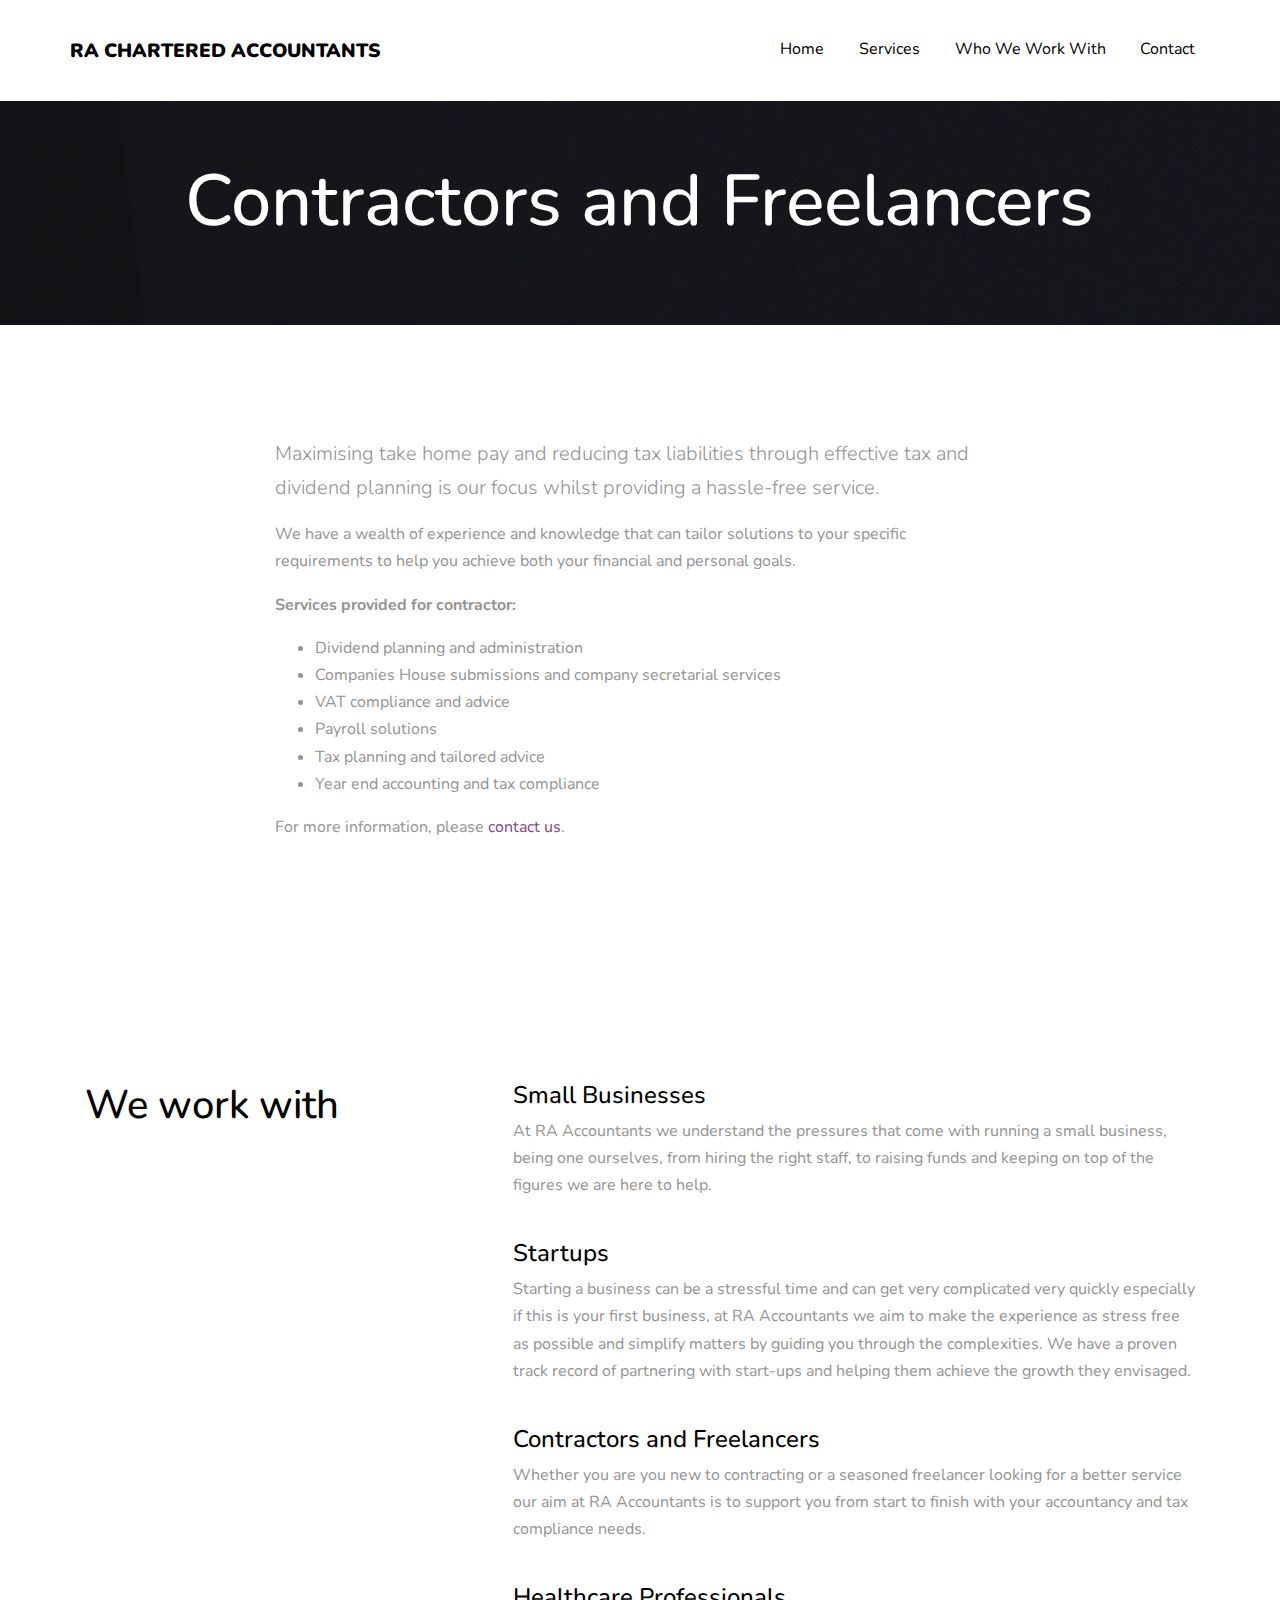
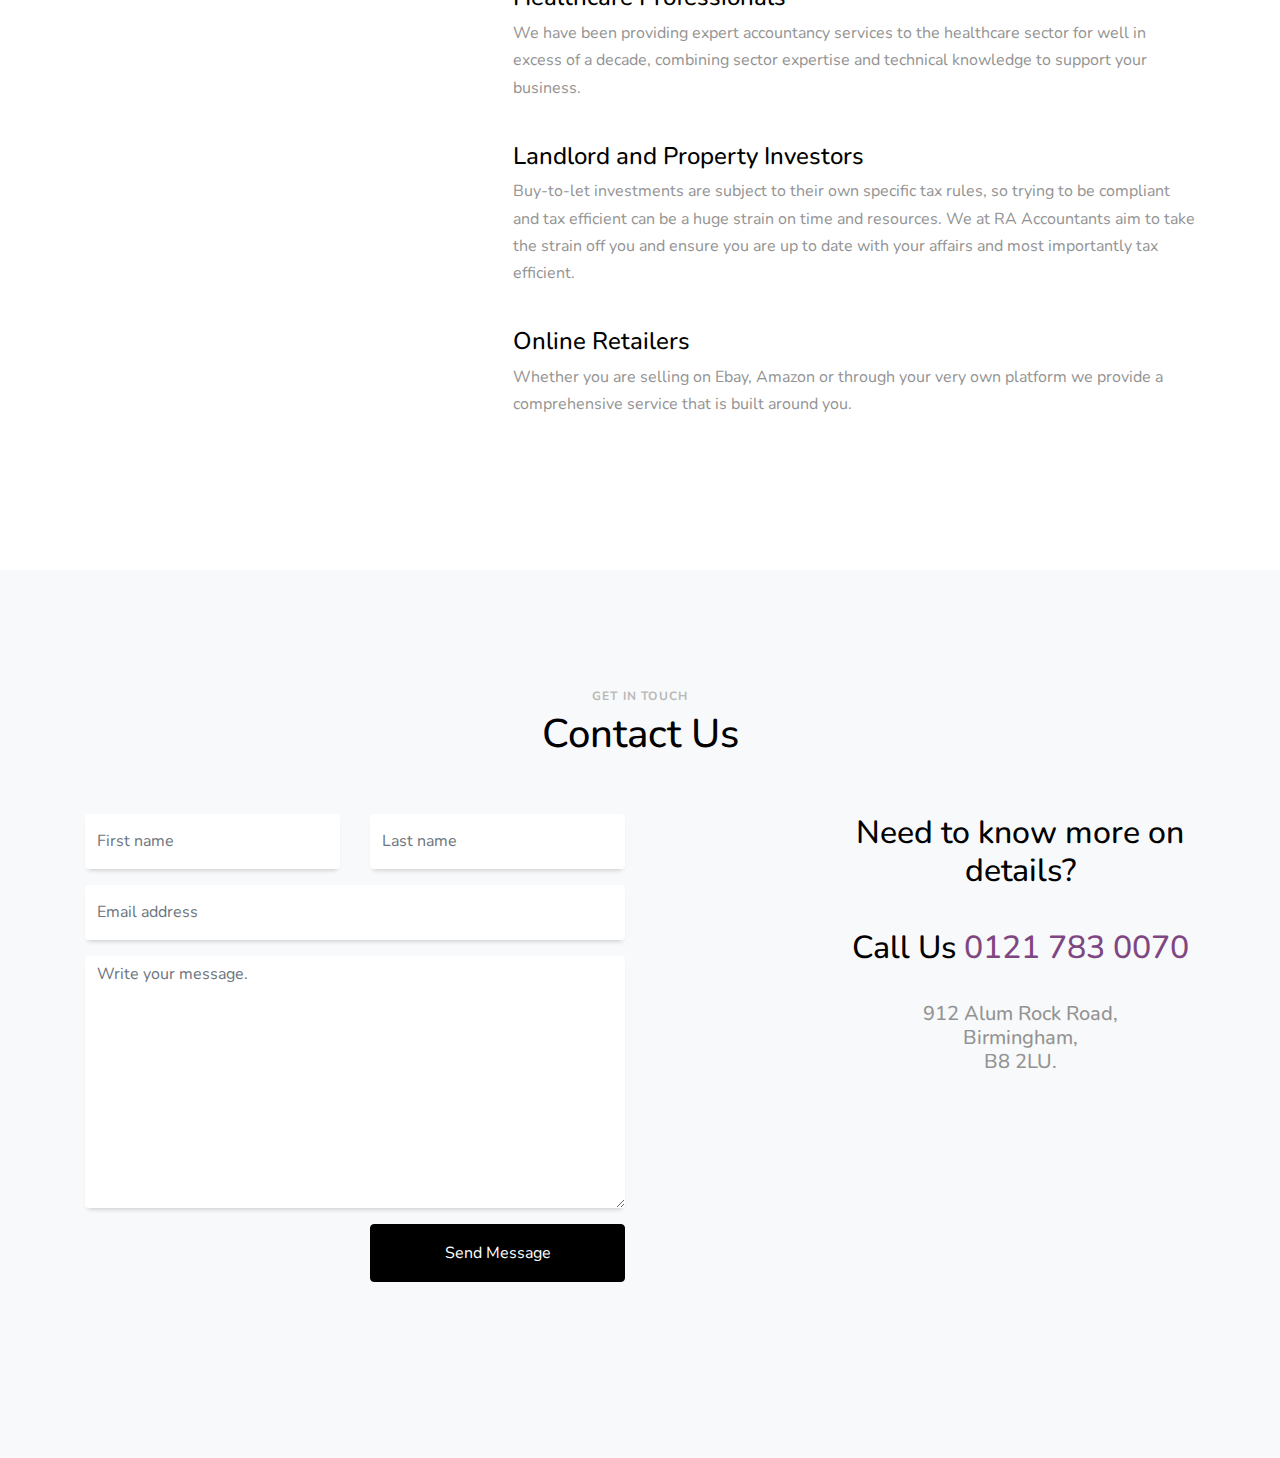
<file: freelance.html>
<!DOCTYPE html>
<html lang="en">
  <head>
    <title>RA Chartered Accountants</title>
    <meta charset="utf-8">
    <meta name="viewport" content="width=device-width, initial-scale=1, shrink-to-fit=no">

    <link href="https://fonts.googleapis.com/css?family=Nunito:300,400,700" rel="stylesheet">

    <link rel="stylesheet" href="fonts/icomoon/style.css">

    <link rel="stylesheet" href="css/bootstrap.min.css">
    <link rel="stylesheet" href="css/magnific-popup.css">
    <link rel="stylesheet" href="css/jquery-ui.css">
    <link rel="stylesheet" href="css/owl.carousel.min.css">
    <link rel="stylesheet" href="css/owl.theme.default.min.css">

    <link rel="stylesheet" href="css/bootstrap-datepicker.css">

    <link rel="stylesheet" href="fonts/flaticon/font/flaticon.css">

    <link rel="stylesheet" href="css/aos.css">

    <link rel="stylesheet" href="css/style.css">

  </head>
  <body data-spy="scroll" data-target=".site-navbar-target" data-offset="300">

  <div class="site-wrap"  id="home-section">

    <div class="site-mobile-menu site-navbar-target">
      <div class="site-mobile-menu-header">
        <div class="site-mobile-menu-close mt-3">
          <span class="icon-close2 js-menu-toggle"></span>
        </div>
      </div>
      <div class="site-mobile-menu-body"></div>
    </div>


    <header class="site-navbar js-sticky-header site-navbar-target" role="banner">

      <div class="container">
        <div class="row align-items-center position-relative">


            <div class="site-logo">
              <a href="index.html" class="text-black"><span class="text-primary">RA Chartered Accountants</a>
            </div>

            <!-- <div class="col-12"> -->
              <nav class="site-navigation text-center ml-auto" role="navigation">

                <ul class="site-menu main-menu js-clone-nav ml-auto d-none d-lg-block">
                <li><a href="index.html" class="nav-link">Home</a></li>
                <div class="dropdown">
                    <button class="dropbtn">Services</button>
                      <div class="dropdown-content">

                        <a href="bookkeeping.html">Accounts Preparation and Booking</a>
                        <a href="startup.html"> Business Startup </a>
                        <a href="secretarial.html"> Company Secretarial </a>
                        <a href="coporate.html"> Corporate Tax Planning </a>
                        <a href="hmrc.html"> HMRC Enquiries Management </a>
                        <a href="payroll.html"> Payroll Services </a>
                        <a href="personal.html"> Personal Tax Planning </a>
                        <a href="telephone.html"> Telephone Support </a>
                        <a href="vat.html"> VAT </a></li>

                      </div>
                    </div>

                <li><a href="#press-section" class="nav-link">Who We Work With</a></li>
                <li><a href="#contact-section" class="nav-link">Contact</a></li>
              </nav>

            <!-- </div> -->

          <div class="toggle-button d-inline-block d-lg-none"><a href="#" class="site-menu-toggle py-5 js-menu-toggle text-black"><span class="icon-menu h3"></span></a></div>

        </div>
      </div>

    </header>

    <div class="site-section-cover overlay inner-page bg-light" style="background-image: url('images/hero_2.jpg')" data-aos="fade">

      <div class="container">
        <div class="row align-items-center justify-content-center text-center">
          <div class="col-lg-10">

            <div class="box-shadow-content">
              <div class="block-heading-1">
                <h1 class="mb-4" data-aos="fade-up" data-aos-delay="100">Contractors and Freelancers</h1>
              </div>


            </div>
          </div>
        </div>
      </div>

    </div>


    <section class="site-section">
      <div class="container">
        <div class="row">
          <div class="col-md-8 mx-auto blog-content">
            <p class="lead">Maximising take home pay and reducing tax liabilities through effective tax and dividend planning is our focus whilst providing a hassle-free service. </p>
              <p>We have a wealth of experience and knowledge that can tailor solutions to your specific requirements to help you achieve both your financial and personal goals.</p>

                <blockquote><p><b>Services provided for contractor:</b>  </p></blockquote>

                                  <ul>
                                    <li>Dividend planning and administration </li>
                                    <li>Companies House submissions and company secretarial services </li>
                                    <li>VAT compliance and advice</li>
                                    <li>Payroll solutions</li>
                                    <li>Tax planning and tailored advice</li>
                                    <li>Year end accounting and tax compliance</li>
                                  </ul>


            <p>For more information, please <a href="#contact-section">contact us</a>.</p>
          </div>

        </div>
      </div>
    </section>

    <div class="site-section" id="press-section">
      <div class="container">
        <div class="row">
          <div class="col-lg-4 mb-5 mb-lg-0">
            <div class="block-heading-1">
              <h2>We work with</h2>
            </div>
          </div>
          <div class="col-lg-8">
            <ul class="list-unstyled">
              <li class="mb-4 d-block d-md-flex">
                <div class="mr-5 mb-4">

                </div>
                <div>
                  <h2 class="h4"><a href="smallbusiness.html" class="text-black">Small Businesses</a></h2>
                  <p>At RA Accountants we understand the pressures that come with running a small business, being one ourselves, from hiring the right staff, to raising funds and keeping on top of the figures we are here to help.</p>
                </div>
              </li>

              <li class="mb-4 d-block d-md-flex">
                <div class="mr-5 mb-4">
                </div>
                <div>
                  <h2 class="h4"><a href="startup.html" class="text-black">Startups</a></h2>
                  <p>Starting a business can be a stressful time and can get very complicated very quickly especially if this is your first business, at RA Accountants we aim to make the experience as stress free as possible and simplify matters by guiding you through the complexities. We have a proven track record of partnering with start-ups and helping them achieve the growth they envisaged.</p>
                </div>
              </li>

              <li class="mb-4 d-block d-md-flex">
                <div class="mr-5 mb-4">
                </div>
                <div>
                  <h2 class="h4"><a href="freelance.html" class="text-black">Contractors and Freelancers</a></h2>
                  <p>Whether you are you new to contracting or a seasoned freelancer looking for a better service our aim at RA Accountants is to support you from start to finish with your accountancy and tax compliance needs.</p>
                </div>
              </li>

              <li class="mb-4 d-block d-md-flex">
                <div class="mr-5 mb-4">
                </div>
                <div>
                  <h2 class="h4"><a href="health.html" class="text-black">Healthcare Professionals</a></h2>
                  <p>We have been providing expert accountancy services to the healthcare sector for well in excess of a decade, combining sector expertise and technical knowledge to support your business.</p>
                </div>
              </li>

              <li class="mb-4 d-block d-md-flex">
                <div class="mr-5 mb-4">
                </div>
                <div>
                  <h2 class="h4"><a href="investor.html" class="text-black">Landlord and Property Investors</a></h2>
                  <p>Buy-to-let investments are subject to their own specific tax rules, so trying to be compliant and tax efficient can be a huge strain on time and resources. We at RA Accountants aim to take the strain off you and ensure you are up to date with your affairs and most importantly tax efficient.</p>
                </div>
              </li>

              <li class="mb-4 d-block d-md-flex">
                <div class="mr-5 mb-4">
                </div>
                <div>
                  <h2 class="h4"><a href="retail.html" class="text-black">Online Retailers</a></h2>
                  <p>Whether you are selling on Ebay, Amazon or through your very own platform we provide a comprehensive service that is built around you.</p>
                </div>
              </li>

            </ul>
          </div>
        </div>
      </div>
    </div>

    <div class="site-section bg-light" id="contact-section">
      <div class="container">
        <div class="row">
          <div class="col-12 text-center mb-5">
            <div class="block-heading-1">
              <span>Get In Touch</span>
              <h2>Contact Us</h2>
            </div>
          </div>
        </div>
        <div class="row">
          <div class="col-lg-6 mb-5">
            <form action="#" method="post">
              <div class="form-group row">
                <div class="col-md-6 mb-4 mb-lg-0">
                  <input type="text" class="form-control" placeholder="First name">
                </div>
                <div class="col-md-6">
                  <input type="text" class="form-control" placeholder="Last name">
                </div>
              </div>

              <div class="form-group row">
                <div class="col-md-12">
                  <input type="text" class="form-control" placeholder="Email address">
                </div>
              </div>

              <div class="form-group row">
                <div class="col-md-12">
                  <textarea name="" id="" class="form-control" placeholder="Write your message." cols="30" rows="10"></textarea>
                </div>
              </div>
              <div class="form-group row">
                <div class="col-md-6 ml-auto">
                  <input type="submit" class="btn btn-block btn-primary text-white py-3 px-5" value="Send Message">
                </div>
              </div>
            </form>
          </div>
          <div class="col-lg-4 ml-auto">
            <center><h2 class="text-black">Need to know more on details?<br><br> Call Us <a href="tel://01217830070">0121 783 0070</a></h2></center>
            <br>
            <h5><center> 912 Alum Rock Road, <br> Birmingham, <br> B8 2LU.</center></h5>
          </div>
        </div>
      </div>
    </div>


  </div>

  <script src="js/jquery-3.3.1.min.js"></script>
  <script src="js/jquery-ui.js"></script>
  <script src="js/popper.min.js"></script>
  <script src="js/bootstrap.min.js"></script>
  <script src="js/owl.carousel.min.js"></script>
  <script src="js/jquery.magnific-popup.min.js"></script>
  <script src="js/jquery.sticky.js"></script>
  <script src="js/jquery.waypoints.min.js"></script>
  <script src="js/jquery.animateNumber.min.js"></script>
  <script src="js/aos.js"></script>

  <script src="js/main.js"></script>

  </body>
</html>
</file>
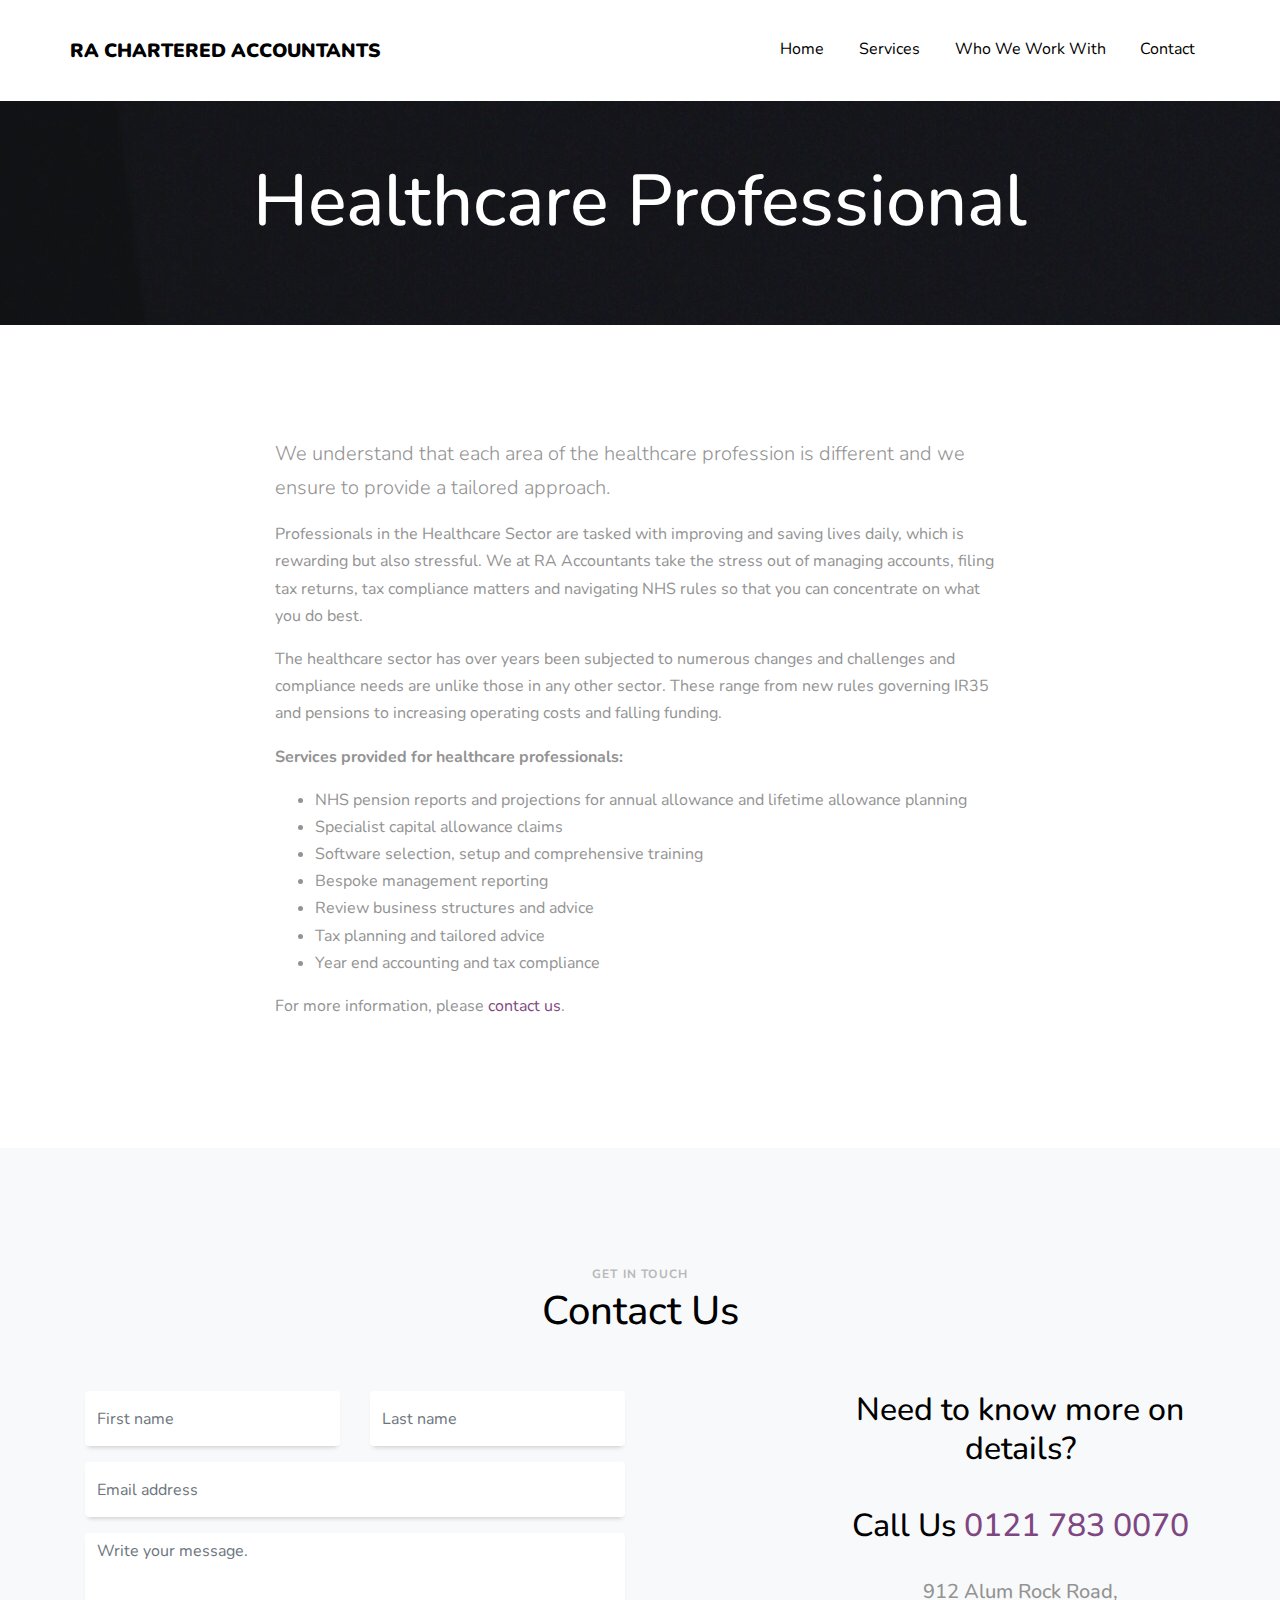
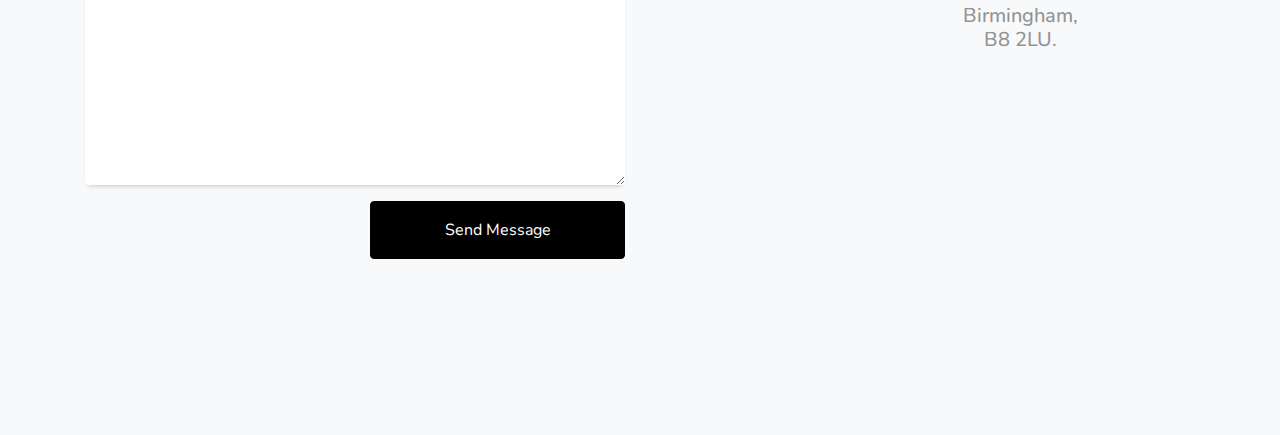
<file: health.html>
<!DOCTYPE html>
<html lang="en">
  <head>
    <title>RA Chartered Accountants</title>
    <meta charset="utf-8">
    <meta name="viewport" content="width=device-width, initial-scale=1, shrink-to-fit=no">

    <link href="https://fonts.googleapis.com/css?family=Nunito:300,400,700" rel="stylesheet">

    <link rel="stylesheet" href="fonts/icomoon/style.css">

    <link rel="stylesheet" href="css/bootstrap.min.css">
    <link rel="stylesheet" href="css/magnific-popup.css">
    <link rel="stylesheet" href="css/jquery-ui.css">
    <link rel="stylesheet" href="css/owl.carousel.min.css">
    <link rel="stylesheet" href="css/owl.theme.default.min.css">

    <link rel="stylesheet" href="css/bootstrap-datepicker.css">

    <link rel="stylesheet" href="fonts/flaticon/font/flaticon.css">

    <link rel="stylesheet" href="css/aos.css">

    <link rel="stylesheet" href="css/style.css">

  </head>
  <body data-spy="scroll" data-target=".site-navbar-target" data-offset="300">

  <div class="site-wrap"  id="home-section">

    <div class="site-mobile-menu site-navbar-target">
      <div class="site-mobile-menu-header">
        <div class="site-mobile-menu-close mt-3">
          <span class="icon-close2 js-menu-toggle"></span>
        </div>
      </div>
      <div class="site-mobile-menu-body"></div>
    </div>


    <header class="site-navbar js-sticky-header site-navbar-target" role="banner">

      <div class="container">
        <div class="row align-items-center position-relative">


            <div class="site-logo">
              <a href="index.html" class="text-black"><span class="text-primary">RA Chartered Accountants</a>
            </div>

            <!-- <div class="col-12"> -->
              <nav class="site-navigation text-center ml-auto" role="navigation">

                <ul class="site-menu main-menu js-clone-nav ml-auto d-none d-lg-block">
                <li><a href="index.html" class="nav-link">Home</a></li>
                <div class="dropdown">
                    <button class="dropbtn">Services</button>
                      <div class="dropdown-content">

                        <a href="bookkeeping.html">Accounts Preparation and Booking</a>
                        <a href="startup.html"> Business Startup </a>
                        <a href="secretarial.html"> Company Secretarial </a>
                        <a href="coporate.html"> Corporate Tax Planning </a>
                        <a href="hmrc.html"> HMRC Enquiries Management </a>
                        <a href="payroll.html"> Payroll Services </a>
                        <a href="personal.html"> Personal Tax Planning </a>
                        <a href="telephone.html"> Telephone Support </a>
                        <a href="vat.html"> VAT </a></li>

                      </div>
                    </div>

                <li><a href="#press-section" class="nav-link">Who We Work With</a></li>
                <li><a href="#contact-section" class="nav-link">Contact</a></li>
              </nav>

            <!-- </div> -->

          <div class="toggle-button d-inline-block d-lg-none"><a href="#" class="site-menu-toggle py-5 js-menu-toggle text-black"><span class="icon-menu h3"></span></a></div>

        </div>
      </div>

    </header>

    <div class="site-section-cover overlay inner-page bg-light" style="background-image: url('images/hero_2.jpg')" data-aos="fade">

      <div class="container">
        <div class="row align-items-center justify-content-center text-center">
          <div class="col-lg-10">

            <div class="box-shadow-content">
              <div class="block-heading-1">
                <h1 class="mb-4" data-aos="fade-up" data-aos-delay="100">Healthcare Professional</h1>
              </div>


            </div>
          </div>
        </div>
      </div>

    </div>


    <section class="site-section">
      <div class="container">
        <div class="row">
          <div class="col-md-8 mx-auto blog-content">
            <p class="lead">We understand that each area of the healthcare profession is different and we ensure to provide a tailored approach. </p>
              <p>Professionals in the Healthcare Sector are tasked with improving and saving lives daily, which is rewarding but also stressful. We at RA Accountants take the stress out of managing accounts,
                filing tax returns, tax compliance matters and navigating NHS rules so that you can concentrate on what you do best.</p>

                <p>The healthcare sector has over years been subjected to numerous changes and challenges and compliance needs are unlike those in any other sector.
                  These range from new rules governing IR35 and pensions to increasing operating costs and falling funding.</p>

                <blockquote><p><b>Services provided for healthcare professionals:</b>  </p></blockquote>

                                  <ul>
                                    <li>NHS pension reports and projections for annual allowance and lifetime allowance planning </li>
                                    <li>Specialist capital allowance claims </li>
                                    <li>Software selection, setup and comprehensive training</li>
                                    <li>Bespoke management reporting</li>
                                    <li>Review business structures and advice</li>
                                    <li>Tax planning and tailored advice</li>
                                    <li>Year end accounting and tax compliance</li>
                                  </ul>


            <p>For more information, please <a href="#contact-section">contact us</a>.</p>
          </div>

        </div>
      </div>
    </section>


    <div class="site-section bg-light" id="contact-section">
      <div class="container">
        <div class="row">
          <div class="col-12 text-center mb-5">
            <div class="block-heading-1">
              <span>Get In Touch</span>
              <h2>Contact Us</h2>
            </div>
          </div>
        </div>
        <div class="row">
          <div class="col-lg-6 mb-5">
            <form action="#" method="post">
              <div class="form-group row">
                <div class="col-md-6 mb-4 mb-lg-0">
                  <input type="text" class="form-control" placeholder="First name">
                </div>
                <div class="col-md-6">
                  <input type="text" class="form-control" placeholder="Last name">
                </div>
              </div>

              <div class="form-group row">
                <div class="col-md-12">
                  <input type="text" class="form-control" placeholder="Email address">
                </div>
              </div>

              <div class="form-group row">
                <div class="col-md-12">
                  <textarea name="" id="" class="form-control" placeholder="Write your message." cols="30" rows="10"></textarea>
                </div>
              </div>
              <div class="form-group row">
                <div class="col-md-6 ml-auto">
                  <input type="submit" class="btn btn-block btn-primary text-white py-3 px-5" value="Send Message">
                </div>
              </div>
            </form>
          </div>
          <div class="col-lg-4 ml-auto">
            <center><h2 class="text-black">Need to know more on details?<br><br> Call Us <a href="tel://01217830070">0121 783 0070</a></h2></center>
            <br>
            <h5><center> 912 Alum Rock Road, <br> Birmingham, <br> B8 2LU.</center></h5>
          </div>
        </div>
      </div>
    </div>


  </div>

  <script src="js/jquery-3.3.1.min.js"></script>
  <script src="js/jquery-ui.js"></script>
  <script src="js/popper.min.js"></script>
  <script src="js/bootstrap.min.js"></script>
  <script src="js/owl.carousel.min.js"></script>
  <script src="js/jquery.magnific-popup.min.js"></script>
  <script src="js/jquery.sticky.js"></script>
  <script src="js/jquery.waypoints.min.js"></script>
  <script src="js/jquery.animateNumber.min.js"></script>
  <script src="js/aos.js"></script>

  <script src="js/main.js"></script>

  </body>
</html>
</file>
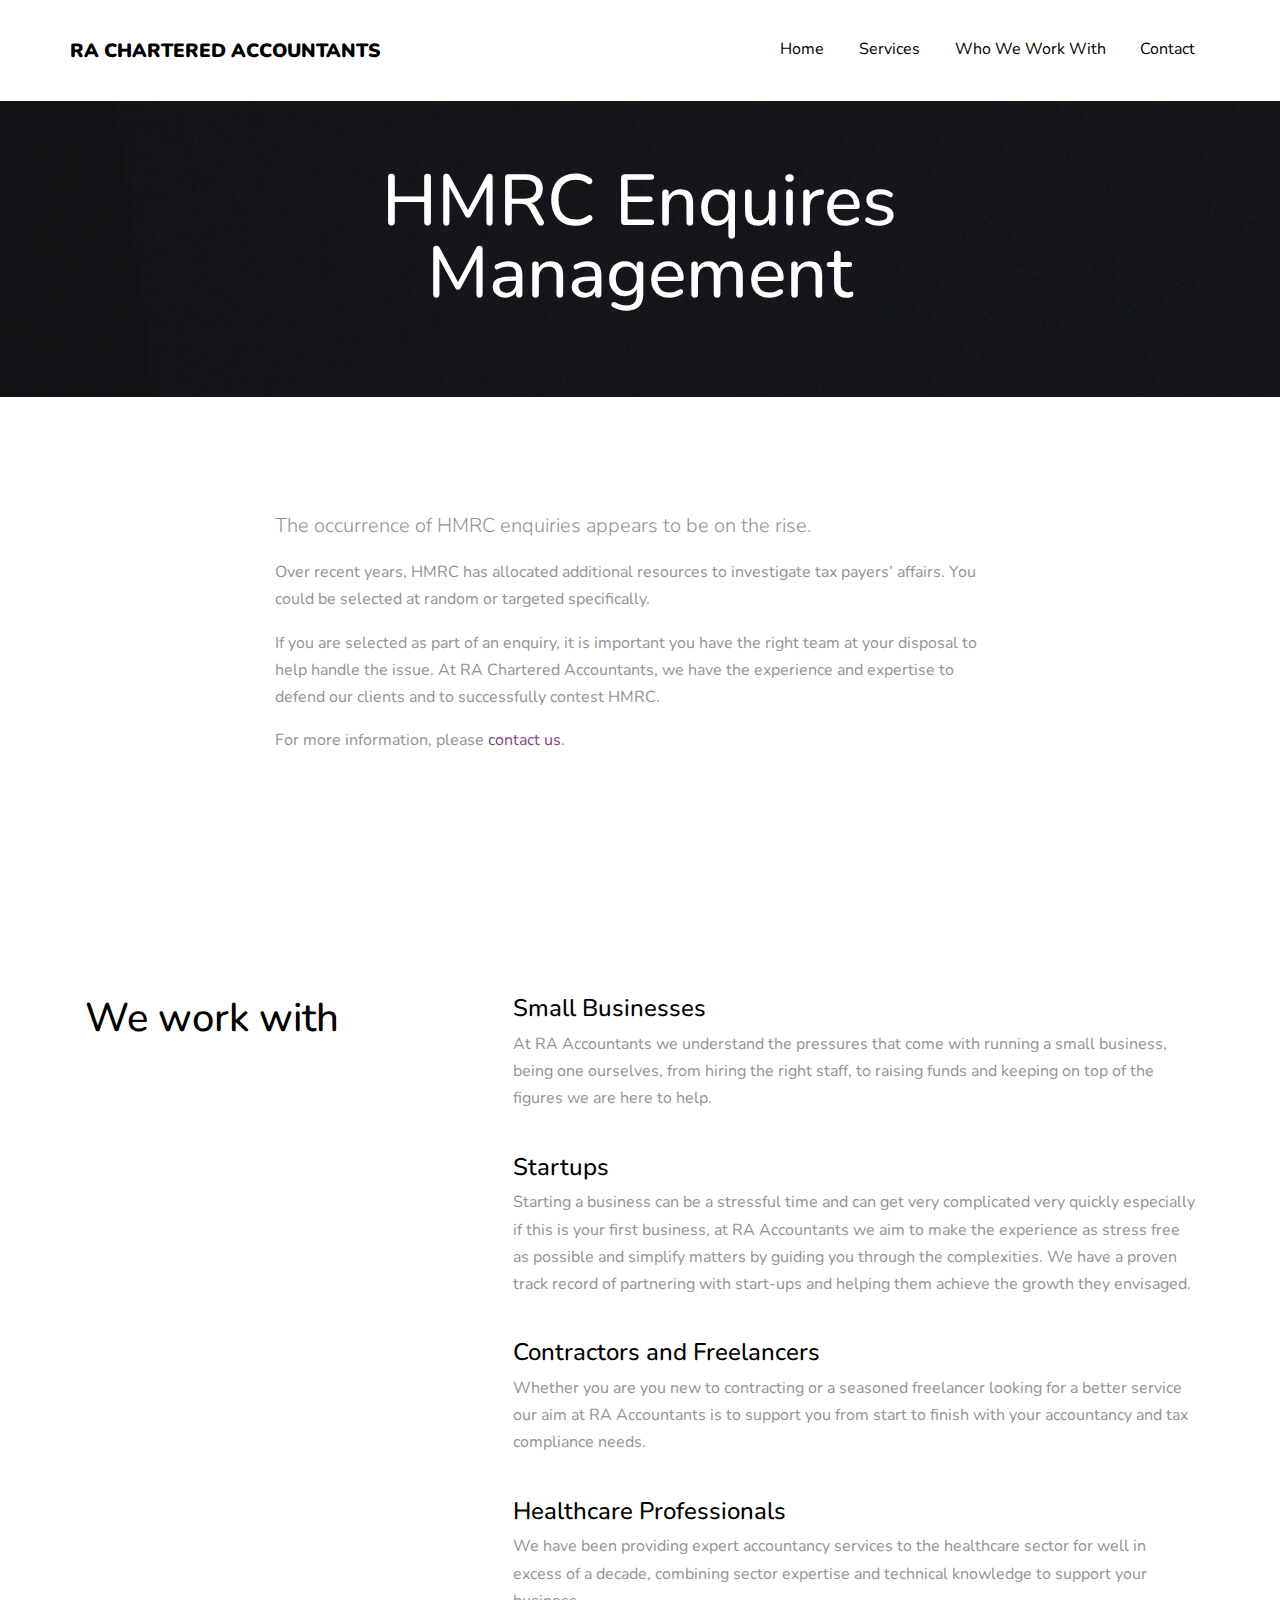
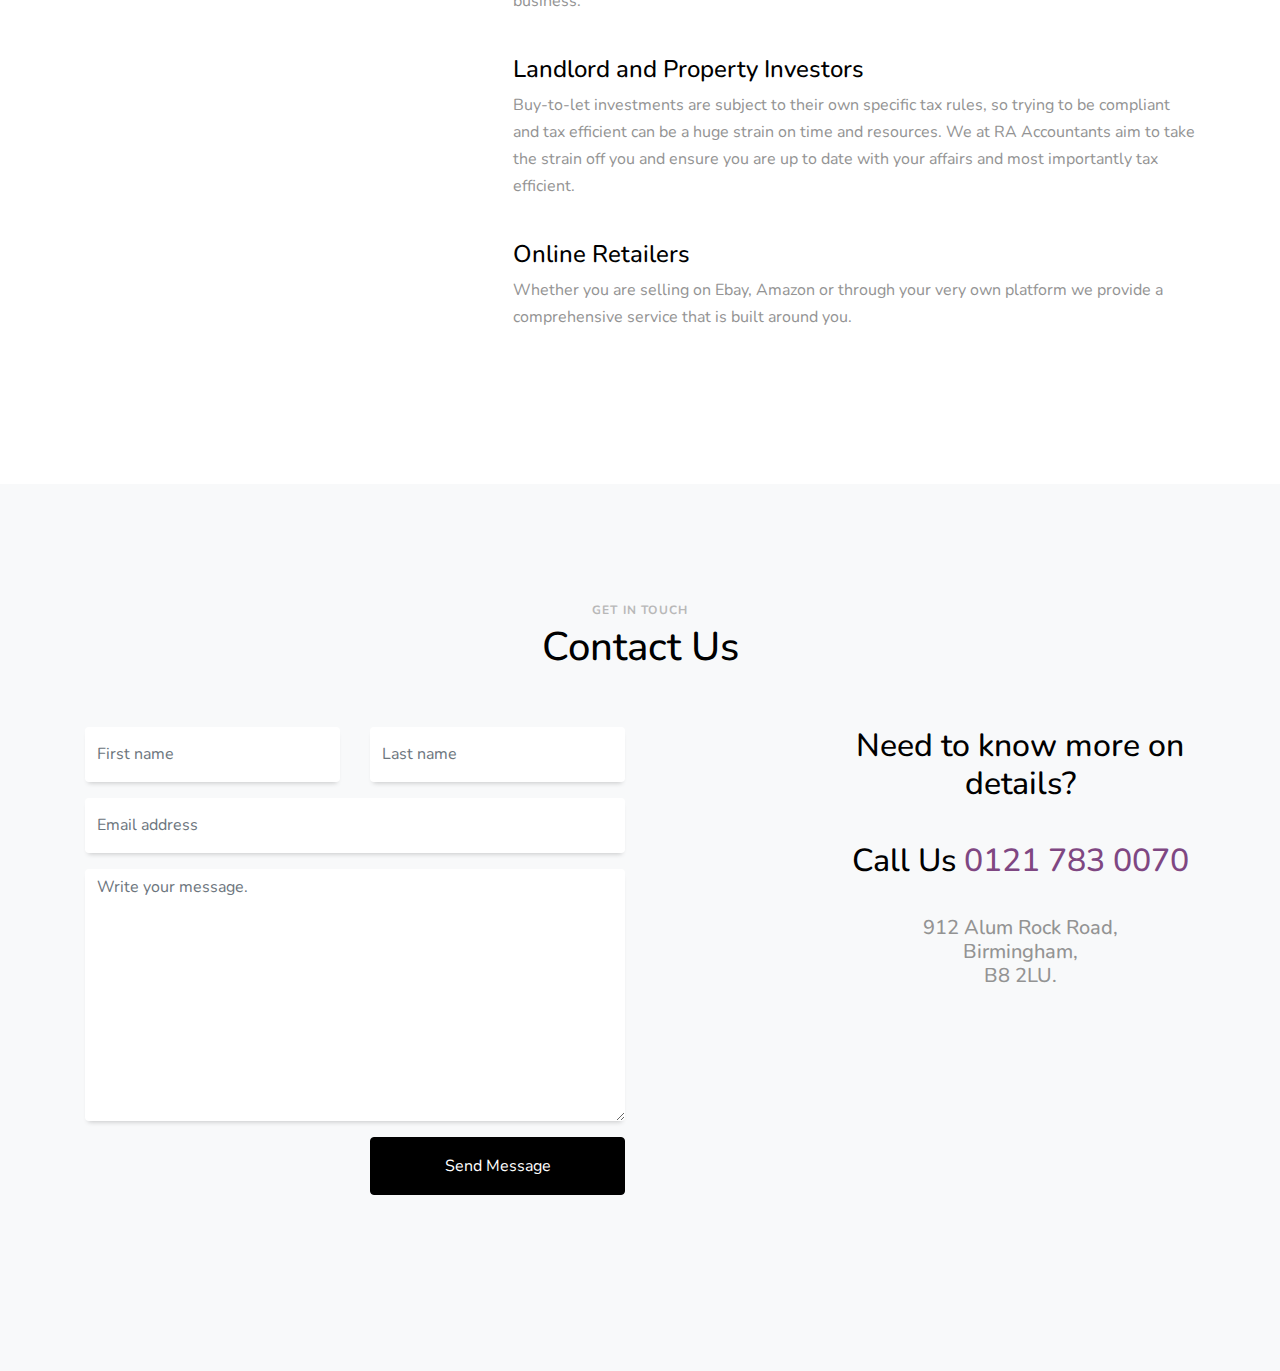
<file: hmrc.html>
<!DOCTYPE html>
<html lang="en">
  <head>
    <title>RA Chartered Accountants</title>
    <meta charset="utf-8">
    <meta name="viewport" content="width=device-width, initial-scale=1, shrink-to-fit=no">

    <link href="https://fonts.googleapis.com/css?family=Nunito:300,400,700" rel="stylesheet">

    <link rel="stylesheet" href="fonts/icomoon/style.css">

    <link rel="stylesheet" href="css/bootstrap.min.css">
    <link rel="stylesheet" href="css/magnific-popup.css">
    <link rel="stylesheet" href="css/jquery-ui.css">
    <link rel="stylesheet" href="css/owl.carousel.min.css">
    <link rel="stylesheet" href="css/owl.theme.default.min.css">

    <link rel="stylesheet" href="css/bootstrap-datepicker.css">

    <link rel="stylesheet" href="fonts/flaticon/font/flaticon.css">

    <link rel="stylesheet" href="css/aos.css">

    <link rel="stylesheet" href="css/style.css">

  </head>
  <body data-spy="scroll" data-target=".site-navbar-target" data-offset="300">

  <div class="site-wrap"  id="home-section">

    <div class="site-mobile-menu site-navbar-target">
      <div class="site-mobile-menu-header">
        <div class="site-mobile-menu-close mt-3">
          <span class="icon-close2 js-menu-toggle"></span>
        </div>
      </div>
      <div class="site-mobile-menu-body"></div>
    </div>


    <header class="site-navbar js-sticky-header site-navbar-target" role="banner">

      <div class="container">
        <div class="row align-items-center position-relative">


            <div class="site-logo">
              <a href="index.html" class="text-black"><span class="text-primary">RA Chartered Accountants</a>
            </div>

            <!-- <div class="col-12"> -->
              <nav class="site-navigation text-center ml-auto" role="navigation">

                <ul class="site-menu main-menu js-clone-nav ml-auto d-none d-lg-block">
                <li><a href="index.html" class="nav-link">Home</a></li>
                <div class="dropdown">
                    <button class="dropbtn">Services</button>
                      <div class="dropdown-content">

                        <a href="bookkeeping.html">Accounts Preparation and Booking</a>
                        <a href="startup.html"> Business Startup </a>
                        <a href="secretarial.html"> Company Secretarial </a>
                        <a href="coporate.html"> Corporate Tax Planning </a>
                        <a href="hmrc.html"> HMRC Enquiries Management </a>
                        <a href="payroll.html"> Payroll Services </a>
                        <a href="personal.html"> Personal Tax Planning </a>
                        <a href="telephone.html"> Telephone Support </a>
                        <a href="vat.html"> VAT </a></li>

                      </div>
                    </div>

                <li><a href="#press-section" class="nav-link">Who We Work With</a></li>
                <li><a href="#contact-section" class="nav-link">Contact</a></li>
              </nav>

            <!-- </div> -->

          <div class="toggle-button d-inline-block d-lg-none"><a href="#" class="site-menu-toggle py-5 js-menu-toggle text-black"><span class="icon-menu h3"></span></a></div>

        </div>
      </div>

    </header>

    <div class="site-section-cover overlay inner-page bg-light" style="background-image: url('images/hero_2.jpg')" data-aos="fade">

      <div class="container">
        <div class="row align-items-center justify-content-center text-center">
          <div class="col-lg-10">

            <div class="box-shadow-content">
              <div class="block-heading-1">
                <h1 class="mb-4" data-aos="fade-up" data-aos-delay="100">HMRC Enquires Management</h1>
              </div>


            </div>
          </div>
        </div>
      </div>

    </div>


    <section class="site-section">
      <div class="container">
        <div class="row">
          <div class="col-md-8 mx-auto blog-content">
            <p class="lead">The occurrence of HMRC enquiries appears to be on the rise. </p>
              <p>Over recent years, HMRC has allocated additional resources to investigate tax payers’ affairs. You could be selected
              at random or targeted specifically.</p>

              <p>If you are selected as part of an enquiry, it is important you have
              the right team at your disposal to help handle the issue. At RA Chartered Accountants, we have the experience
              and expertise to defend our clients and to successfully contest HMRC.</p>

            <p>For more information, please <a href="#contact-section">contact us</a>.</p>
          </div>

        </div>
      </div>
    </section>

    <div class="site-section" id="press-section">
      <div class="container">
        <div class="row">
          <div class="col-lg-4 mb-5 mb-lg-0">
            <div class="block-heading-1">
              <h2>We work with</h2>
            </div>
          </div>
          <div class="col-lg-8">
            <ul class="list-unstyled">
              <li class="mb-4 d-block d-md-flex">
                <div class="mr-5 mb-4">

                </div>
                <div>
                  <h2 class="h4"><a href="smallbusiness.html" class="text-black">Small Businesses</a></h2>
                  <p>At RA Accountants we understand the pressures that come with running a small business, being one ourselves, from hiring the right staff, to raising funds and keeping on top of the figures we are here to help.</p>
                </div>
              </li>

              <li class="mb-4 d-block d-md-flex">
                <div class="mr-5 mb-4">
                </div>
                <div>
                  <h2 class="h4"><a href="startup.html" class="text-black">Startups</a></h2>
                  <p>Starting a business can be a stressful time and can get very complicated very quickly especially if this is your first business, at RA Accountants we aim to make the experience as stress free as possible and simplify matters by guiding you through the complexities. We have a proven track record of partnering with start-ups and helping them achieve the growth they envisaged.</p>
                </div>
              </li>

              <li class="mb-4 d-block d-md-flex">
                <div class="mr-5 mb-4">
                </div>
                <div>
                  <h2 class="h4"><a href="freelance.html" class="text-black">Contractors and Freelancers</a></h2>
                  <p>Whether you are you new to contracting or a seasoned freelancer looking for a better service our aim at RA Accountants is to support you from start to finish with your accountancy and tax compliance needs.</p>
                </div>
              </li>

              <li class="mb-4 d-block d-md-flex">
                <div class="mr-5 mb-4">
                </div>
                <div>
                  <h2 class="h4"><a href="health.html" class="text-black">Healthcare Professionals</a></h2>
                  <p>We have been providing expert accountancy services to the healthcare sector for well in excess of a decade, combining sector expertise and technical knowledge to support your business.</p>
                </div>
              </li>

              <li class="mb-4 d-block d-md-flex">
                <div class="mr-5 mb-4">
                </div>
                <div>
                  <h2 class="h4"><a href="investor.html" class="text-black">Landlord and Property Investors</a></h2>
                  <p>Buy-to-let investments are subject to their own specific tax rules, so trying to be compliant and tax efficient can be a huge strain on time and resources. We at RA Accountants aim to take the strain off you and ensure you are up to date with your affairs and most importantly tax efficient.</p>
                </div>
              </li>

              <li class="mb-4 d-block d-md-flex">
                <div class="mr-5 mb-4">
                </div>
                <div>
                  <h2 class="h4"><a href="retail.html" class="text-black">Online Retailers</a></h2>
                  <p>Whether you are selling on Ebay, Amazon or through your very own platform we provide a comprehensive service that is built around you.</p>
                </div>
              </li>

            </ul>
          </div>
        </div>
      </div>
    </div>

    <div class="site-section bg-light" id="contact-section">
      <div class="container">
        <div class="row">
          <div class="col-12 text-center mb-5">
            <div class="block-heading-1">
              <span>Get In Touch</span>
              <h2>Contact Us</h2>
            </div>
          </div>
        </div>
        <div class="row">
          <div class="col-lg-6 mb-5">
            <form action="#" method="post">
              <div class="form-group row">
                <div class="col-md-6 mb-4 mb-lg-0">
                  <input type="text" class="form-control" placeholder="First name">
                </div>
                <div class="col-md-6">
                  <input type="text" class="form-control" placeholder="Last name">
                </div>
              </div>

              <div class="form-group row">
                <div class="col-md-12">
                  <input type="text" class="form-control" placeholder="Email address">
                </div>
              </div>

              <div class="form-group row">
                <div class="col-md-12">
                  <textarea name="" id="" class="form-control" placeholder="Write your message." cols="30" rows="10"></textarea>
                </div>
              </div>
              <div class="form-group row">
                <div class="col-md-6 ml-auto">
                  <input type="submit" class="btn btn-block btn-primary text-white py-3 px-5" value="Send Message">
                </div>
              </div>
            </form>
          </div>
          <div class="col-lg-4 ml-auto">
            <center><h2 class="text-black">Need to know more on details?<br><br> Call Us <a href="tel://01217830070">0121 783 0070</a></h2></center>
            <br>
            <h5><center> 912 Alum Rock Road, <br> Birmingham, <br> B8 2LU.</center></h5>
          </div>
        </div>
      </div>
    </div>


  </div>

  <script src="js/jquery-3.3.1.min.js"></script>
  <script src="js/jquery-ui.js"></script>
  <script src="js/popper.min.js"></script>
  <script src="js/bootstrap.min.js"></script>
  <script src="js/owl.carousel.min.js"></script>
  <script src="js/jquery.magnific-popup.min.js"></script>
  <script src="js/jquery.sticky.js"></script>
  <script src="js/jquery.waypoints.min.js"></script>
  <script src="js/jquery.animateNumber.min.js"></script>
  <script src="js/aos.js"></script>

  <script src="js/main.js"></script>

  </body>
</html>
</file>
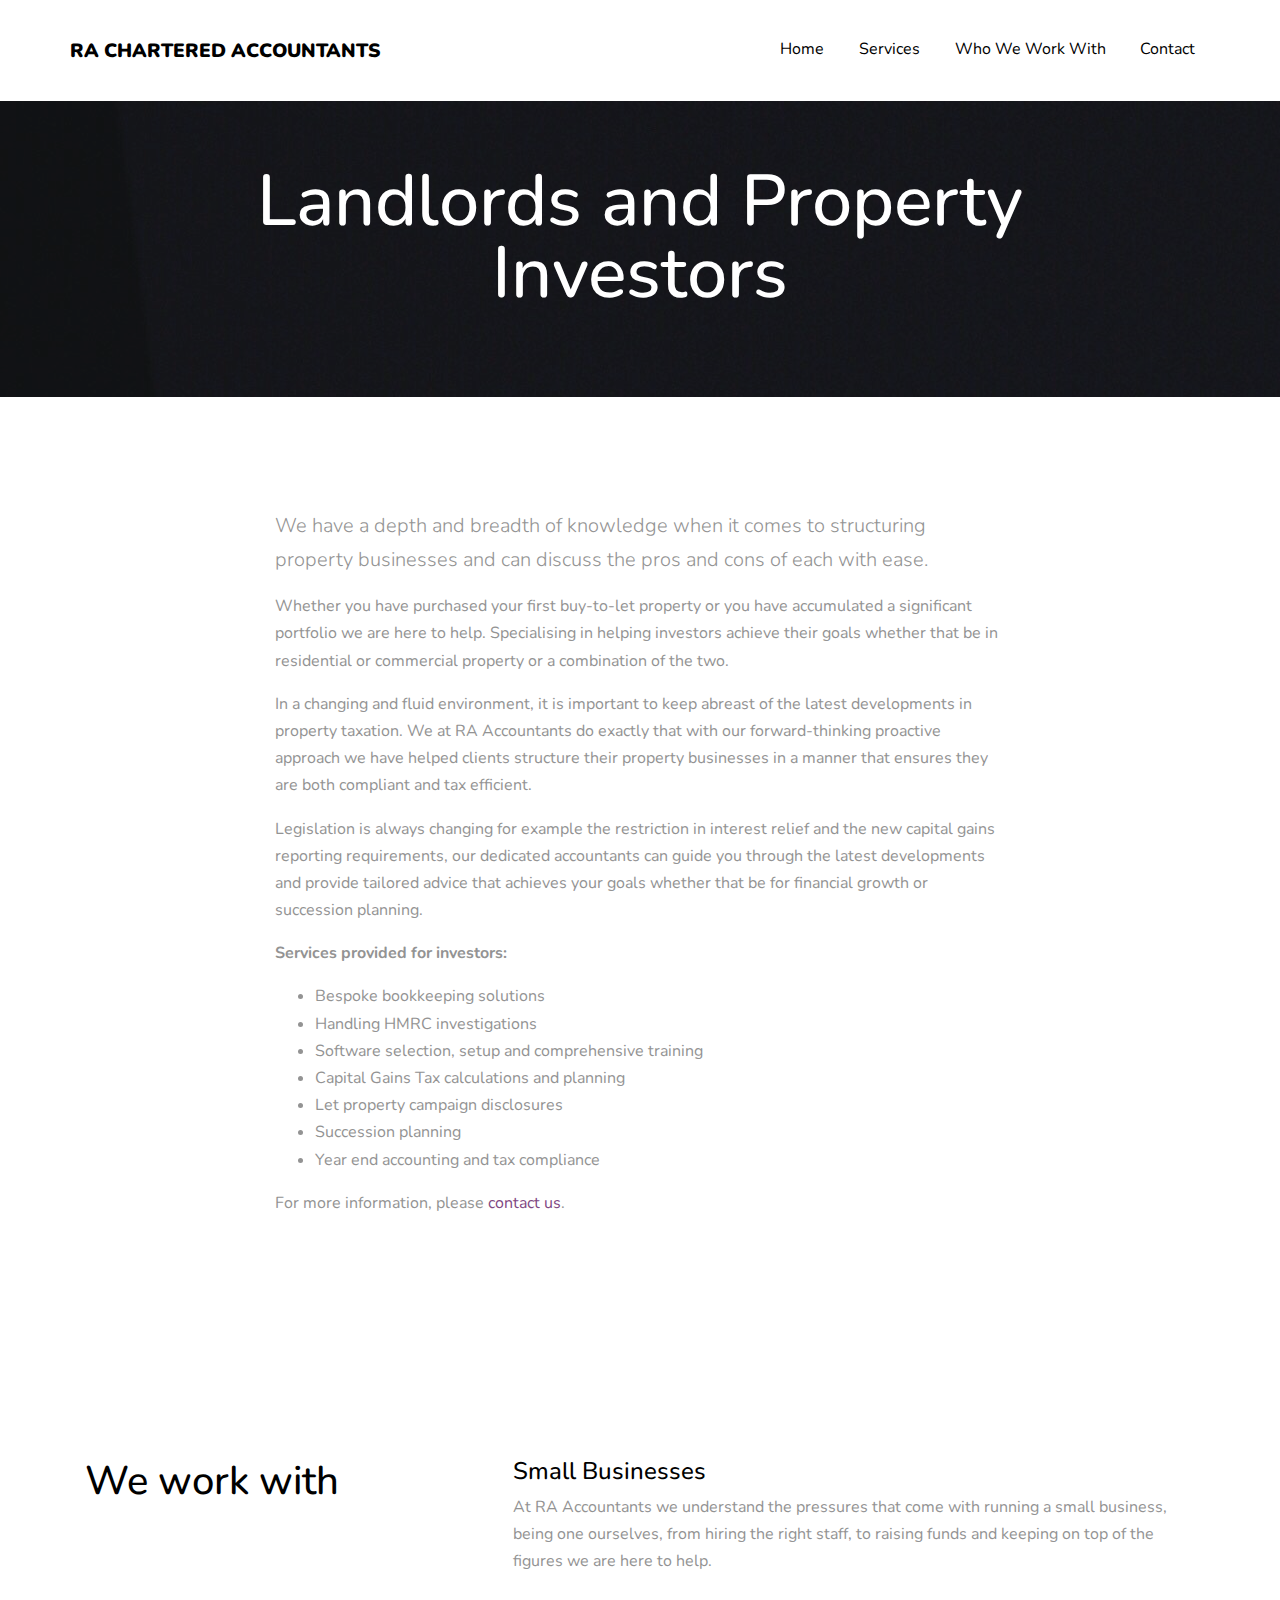
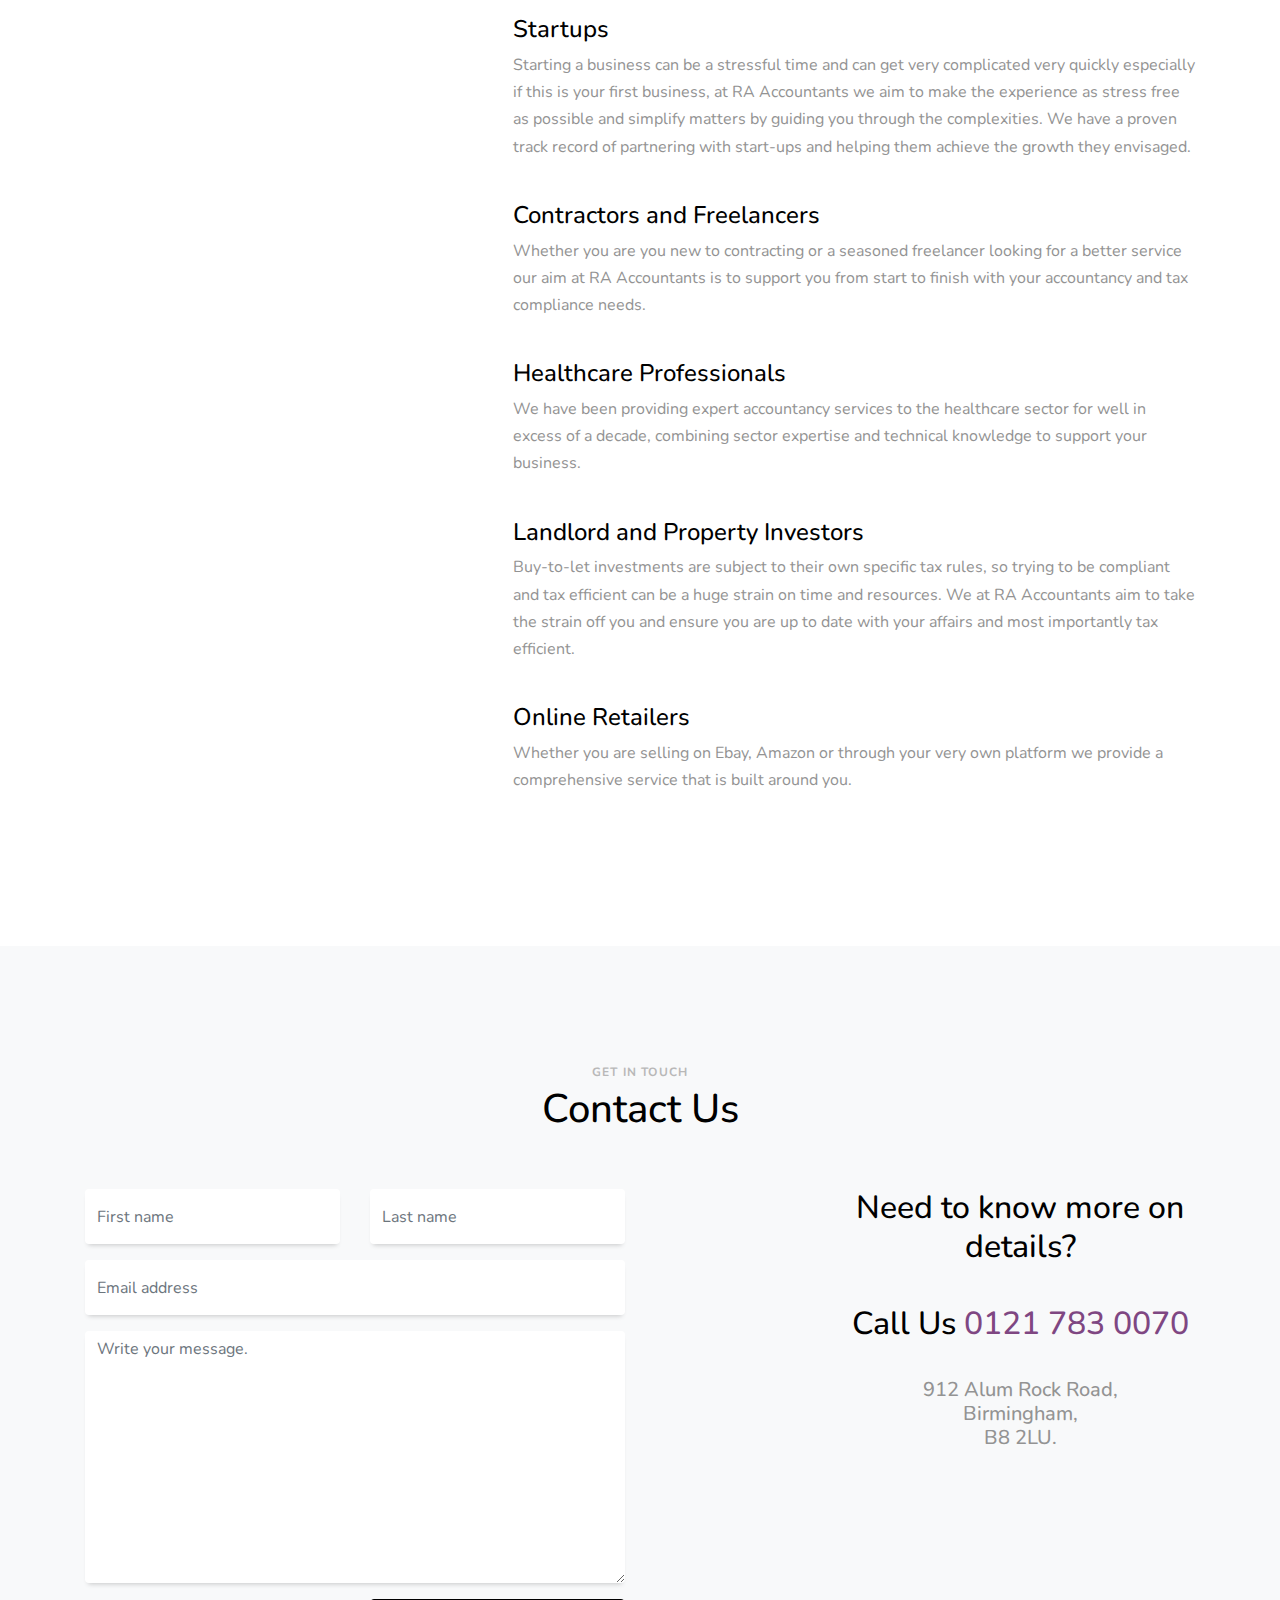
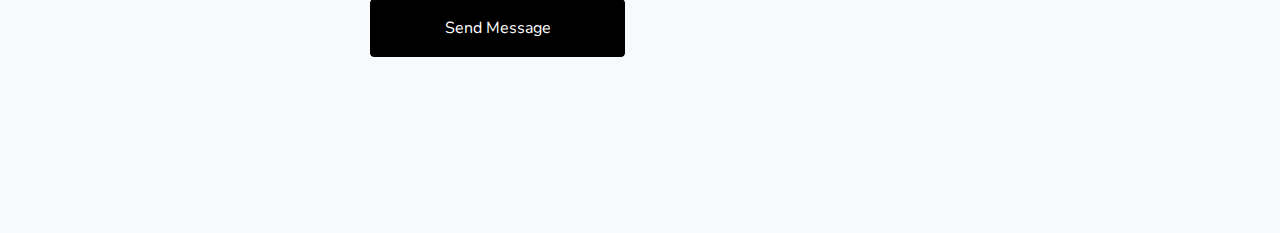
<file: investor.html>
<!DOCTYPE html>
<html lang="en">
  <head>
    <title>RA Chartered Accountants</title>
    <meta charset="utf-8">
    <meta name="viewport" content="width=device-width, initial-scale=1, shrink-to-fit=no">

    <link href="https://fonts.googleapis.com/css?family=Nunito:300,400,700" rel="stylesheet">

    <link rel="stylesheet" href="fonts/icomoon/style.css">

    <link rel="stylesheet" href="css/bootstrap.min.css">
    <link rel="stylesheet" href="css/magnific-popup.css">
    <link rel="stylesheet" href="css/jquery-ui.css">
    <link rel="stylesheet" href="css/owl.carousel.min.css">
    <link rel="stylesheet" href="css/owl.theme.default.min.css">

    <link rel="stylesheet" href="css/bootstrap-datepicker.css">

    <link rel="stylesheet" href="fonts/flaticon/font/flaticon.css">

    <link rel="stylesheet" href="css/aos.css">

    <link rel="stylesheet" href="css/style.css">

  </head>
  <body data-spy="scroll" data-target=".site-navbar-target" data-offset="300">

  <div class="site-wrap"  id="home-section">

    <div class="site-mobile-menu site-navbar-target">
      <div class="site-mobile-menu-header">
        <div class="site-mobile-menu-close mt-3">
          <span class="icon-close2 js-menu-toggle"></span>
        </div>
      </div>
      <div class="site-mobile-menu-body"></div>
    </div>


    <header class="site-navbar js-sticky-header site-navbar-target" role="banner">

      <div class="container">
        <div class="row align-items-center position-relative">


            <div class="site-logo">
              <a href="index.html" class="text-black"><span class="text-primary">RA Chartered Accountants</a>
            </div>

            <!-- <div class="col-12"> -->
              <nav class="site-navigation text-center ml-auto" role="navigation">

                <ul class="site-menu main-menu js-clone-nav ml-auto d-none d-lg-block">
                <li><a href="index.html" class="nav-link">Home</a></li>
                <div class="dropdown">
                    <button class="dropbtn">Services</button>
                      <div class="dropdown-content">

                        <a href="bookkeeping.html">Accounts Preparation and Booking</a>
                        <a href="startup.html"> Business Startup </a>
                        <a href="secretarial.html"> Company Secretarial </a>
                        <a href="coporate.html"> Corporate Tax Planning </a>
                        <a href="hmrc.html"> HMRC Enquiries Management </a>
                        <a href="payroll.html"> Payroll Services </a>
                        <a href="personal.html"> Personal Tax Planning </a>
                        <a href="telephone.html"> Telephone Support </a>
                        <a href="vat.html"> VAT </a></li>

                      </div>
                    </div>

                <li><a href="#press-section" class="nav-link">Who We Work With</a></li>
                <li><a href="#contact-section" class="nav-link">Contact</a></li>
              </nav>

            <!-- </div> -->

          <div class="toggle-button d-inline-block d-lg-none"><a href="#" class="site-menu-toggle py-5 js-menu-toggle text-black"><span class="icon-menu h3"></span></a></div>

        </div>
      </div>

    </header>

    <div class="site-section-cover overlay inner-page bg-light" style="background-image: url('images/hero_2.jpg')" data-aos="fade">

      <div class="container">
        <div class="row align-items-center justify-content-center text-center">
          <div class="col-lg-10">

            <div class="box-shadow-content">
              <div class="block-heading-1">
                <h1 class="mb-4" data-aos="fade-up" data-aos-delay="100">Landlords and Property Investors</h1>
              </div>


            </div>
          </div>
        </div>
      </div>

    </div>


    <section class="site-section">
      <div class="container">
        <div class="row">
          <div class="col-md-8 mx-auto blog-content">
            <p class="lead">We have a depth and breadth of knowledge when it comes to structuring property businesses and can discuss the pros and cons of each with ease. </p>
              <p>Whether you have purchased your first buy-to-let property or you have accumulated a significant portfolio we are here to help. Specialising in helping investors achieve their goals
                whether that be in residential or commercial property or a combination of the two.</p>

                <p>In a changing and fluid environment, it is important to keep abreast of the latest developments in property taxation. We at RA Accountants do exactly that with our
                  forward-thinking proactive approach we have helped clients structure their property businesses in a manner that ensures they are both compliant and tax efficient.</p>

            <p> Legislation is always changing for example the restriction in interest relief and the new capital gains reporting requirements, our dedicated accountants can guide you through the latest developments
              and provide tailored advice that achieves your goals whether that be for financial growth or succession planning.</p>

                <blockquote><p><b>Services provided for investors:</b>  </p></blockquote>

                                  <ul>
                                    <li>Bespoke bookkeeping solutions </li>
                                    <li>Handling HMRC investigations </li>
                                    <li>Software selection, setup and comprehensive training</li>
                                    <li>Capital Gains Tax calculations and planning</li>
                                    <li>Let property campaign disclosures</li>
                                    <li>Succession planning </li>
                                    <li>Year end accounting and tax compliance</li>
                                  </ul>


            <p>For more information, please <a href="#contact-section">contact us</a>.</p>
          </div>

        </div>
      </div>
    </section>

    <div class="site-section" id="press-section">
      <div class="container">
        <div class="row">
          <div class="col-lg-4 mb-5 mb-lg-0">
            <div class="block-heading-1">
              <h2>We work with</h2>
            </div>
          </div>
          <div class="col-lg-8">
            <ul class="list-unstyled">
              <li class="mb-4 d-block d-md-flex">
                <div class="mr-5 mb-4">

                </div>
                <div>
                  <h2 class="h4"><a href="smallbusiness.html" class="text-black">Small Businesses</a></h2>
                  <p>At RA Accountants we understand the pressures that come with running a small business, being one ourselves, from hiring the right staff, to raising funds and keeping on top of the figures we are here to help.</p>
                </div>
              </li>

              <li class="mb-4 d-block d-md-flex">
                <div class="mr-5 mb-4">
                </div>
                <div>
                  <h2 class="h4"><a href="startup.html" class="text-black">Startups</a></h2>
                  <p>Starting a business can be a stressful time and can get very complicated very quickly especially if this is your first business, at RA Accountants we aim to make the experience as stress free as possible and simplify matters by guiding you through the complexities. We have a proven track record of partnering with start-ups and helping them achieve the growth they envisaged.</p>
                </div>
              </li>

              <li class="mb-4 d-block d-md-flex">
                <div class="mr-5 mb-4">
                </div>
                <div>
                  <h2 class="h4"><a href="freelance.html" class="text-black">Contractors and Freelancers</a></h2>
                  <p>Whether you are you new to contracting or a seasoned freelancer looking for a better service our aim at RA Accountants is to support you from start to finish with your accountancy and tax compliance needs.</p>
                </div>
              </li>

              <li class="mb-4 d-block d-md-flex">
                <div class="mr-5 mb-4">
                </div>
                <div>
                  <h2 class="h4"><a href="health.html" class="text-black">Healthcare Professionals</a></h2>
                  <p>We have been providing expert accountancy services to the healthcare sector for well in excess of a decade, combining sector expertise and technical knowledge to support your business.</p>
                </div>
              </li>

              <li class="mb-4 d-block d-md-flex">
                <div class="mr-5 mb-4">
                </div>
                <div>
                  <h2 class="h4"><a href="investor.html" class="text-black">Landlord and Property Investors</a></h2>
                  <p>Buy-to-let investments are subject to their own specific tax rules, so trying to be compliant and tax efficient can be a huge strain on time and resources. We at RA Accountants aim to take the strain off you and ensure you are up to date with your affairs and most importantly tax efficient.</p>
                </div>
              </li>

              <li class="mb-4 d-block d-md-flex">
                <div class="mr-5 mb-4">
                </div>
                <div>
                  <h2 class="h4"><a href="retail.html" class="text-black">Online Retailers</a></h2>
                  <p>Whether you are selling on Ebay, Amazon or through your very own platform we provide a comprehensive service that is built around you.</p>
                </div>
              </li>

            </ul>
          </div>
        </div>
      </div>
    </div>

    <div class="site-section bg-light" id="contact-section">
      <div class="container">
        <div class="row">
          <div class="col-12 text-center mb-5">
            <div class="block-heading-1">
              <span>Get In Touch</span>
              <h2>Contact Us</h2>
            </div>
          </div>
        </div>
        <div class="row">
          <div class="col-lg-6 mb-5">
            <form action="#" method="post">
              <div class="form-group row">
                <div class="col-md-6 mb-4 mb-lg-0">
                  <input type="text" class="form-control" placeholder="First name">
                </div>
                <div class="col-md-6">
                  <input type="text" class="form-control" placeholder="Last name">
                </div>
              </div>

              <div class="form-group row">
                <div class="col-md-12">
                  <input type="text" class="form-control" placeholder="Email address">
                </div>
              </div>

              <div class="form-group row">
                <div class="col-md-12">
                  <textarea name="" id="" class="form-control" placeholder="Write your message." cols="30" rows="10"></textarea>
                </div>
              </div>
              <div class="form-group row">
                <div class="col-md-6 ml-auto">
                  <input type="submit" class="btn btn-block btn-primary text-white py-3 px-5" value="Send Message">
                </div>
              </div>
            </form>
          </div>
          <div class="col-lg-4 ml-auto">
            <center><h2 class="text-black">Need to know more on details?<br><br> Call Us <a href="tel://01217830070">0121 783 0070</a></h2></center>
            <br>
            <h5><center> 912 Alum Rock Road, <br> Birmingham, <br> B8 2LU.</center></h5>
          </div>
        </div>
      </div>
    </div>


  </div>

  <script src="js/jquery-3.3.1.min.js"></script>
  <script src="js/jquery-ui.js"></script>
  <script src="js/popper.min.js"></script>
  <script src="js/bootstrap.min.js"></script>
  <script src="js/owl.carousel.min.js"></script>
  <script src="js/jquery.magnific-popup.min.js"></script>
  <script src="js/jquery.sticky.js"></script>
  <script src="js/jquery.waypoints.min.js"></script>
  <script src="js/jquery.animateNumber.min.js"></script>
  <script src="js/aos.js"></script>

  <script src="js/main.js"></script>

  </body>
</html>
</file>
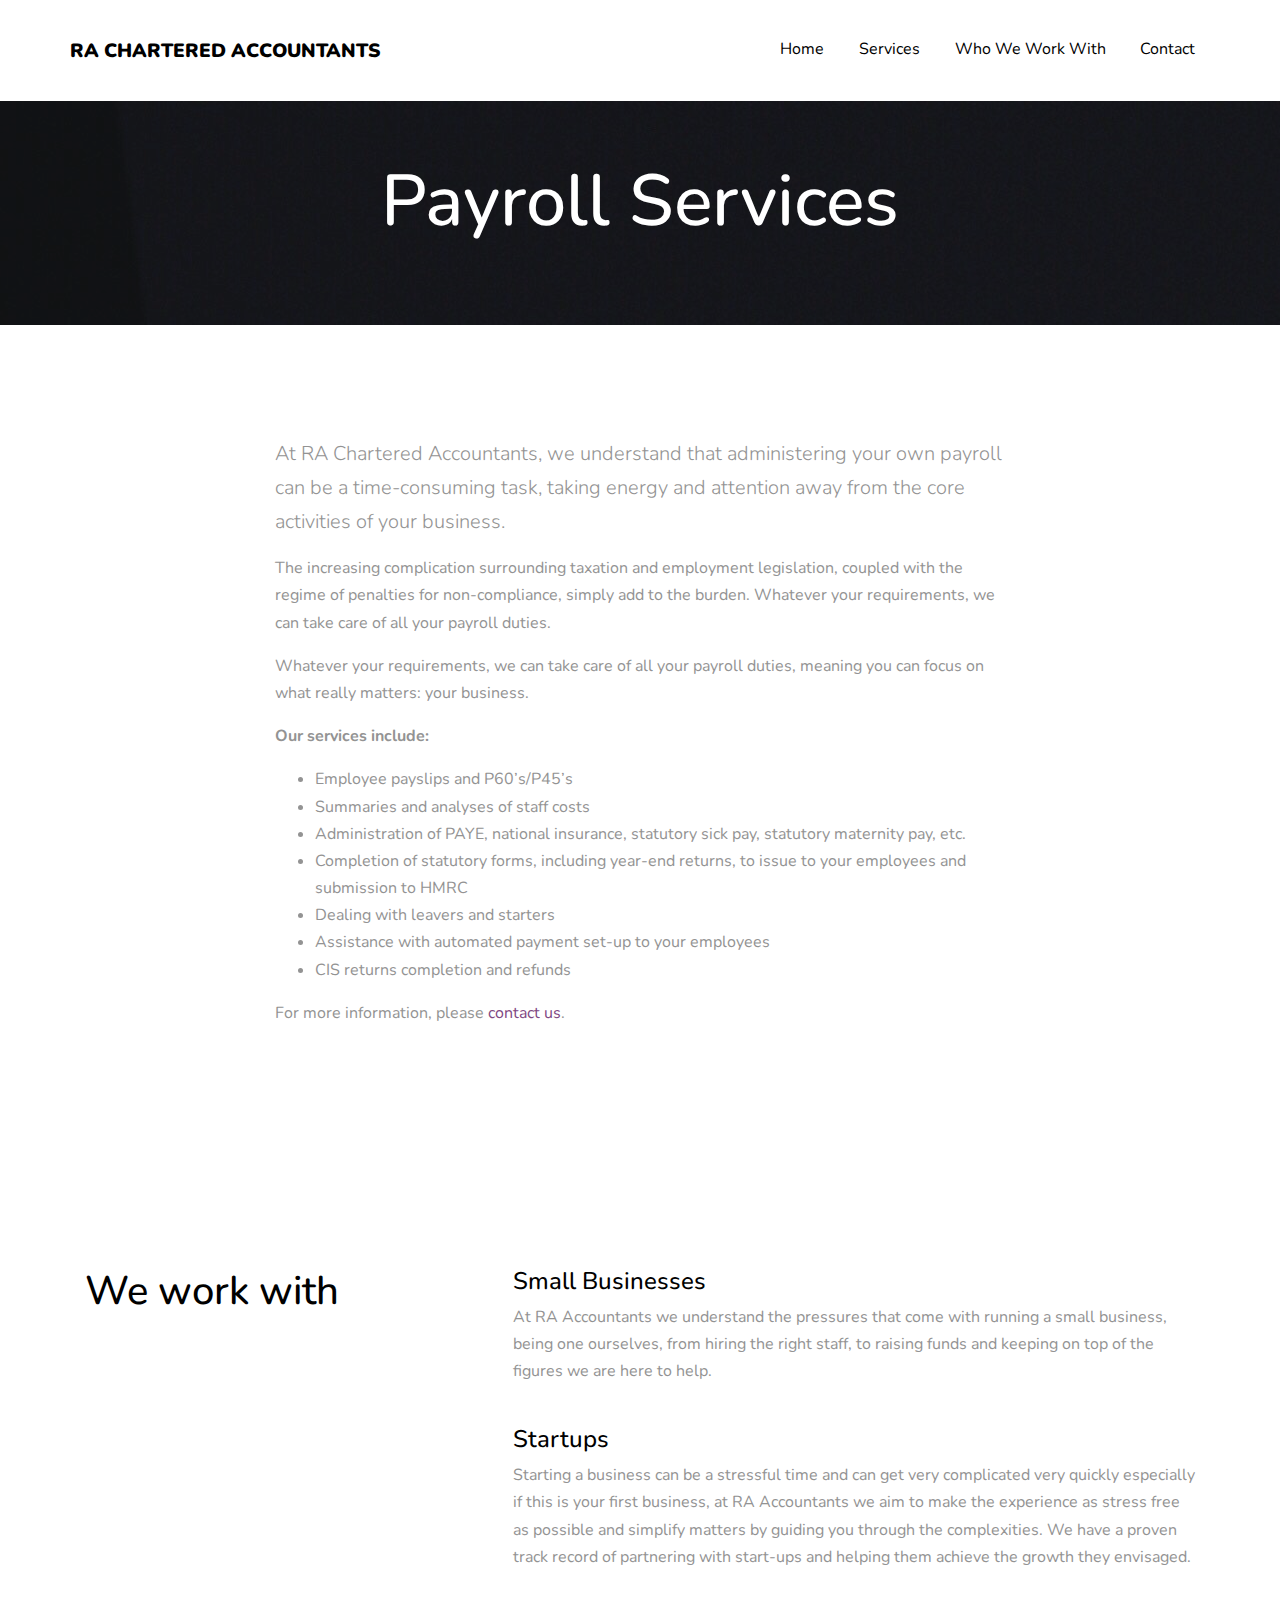
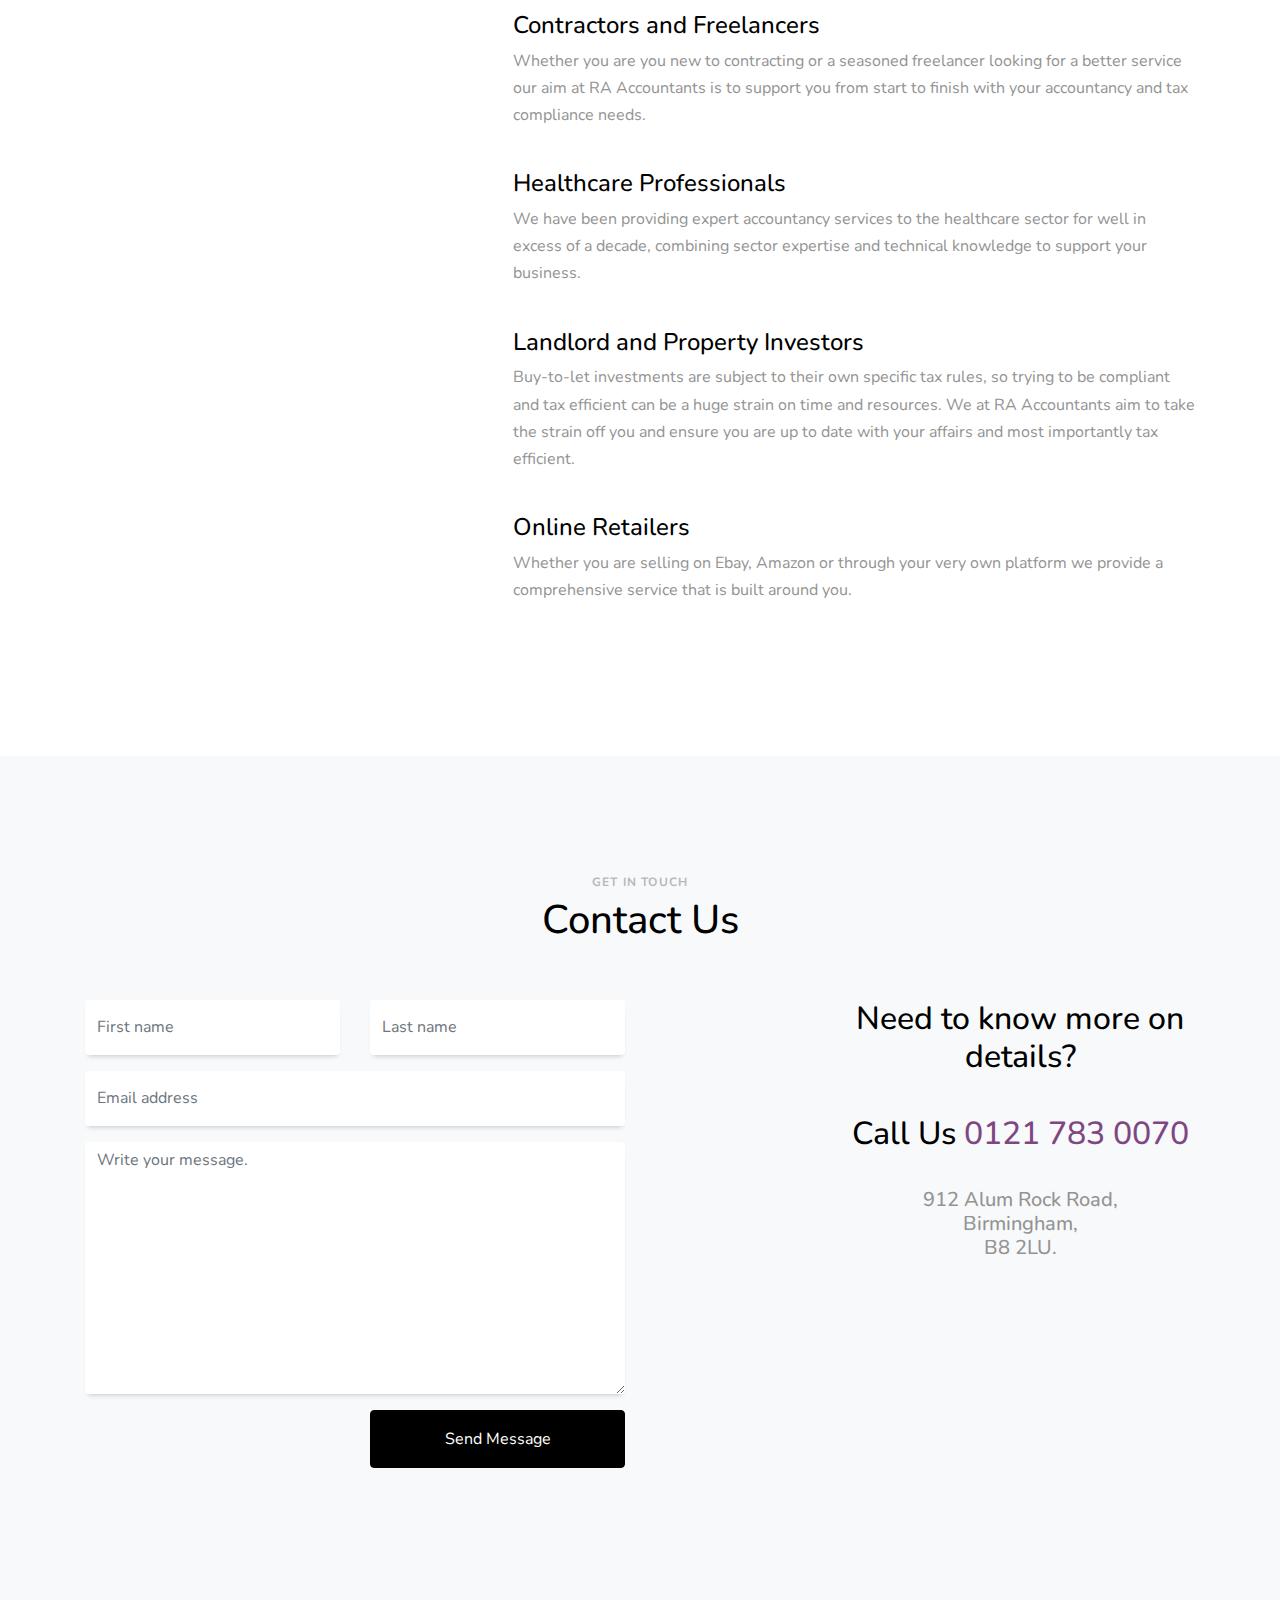
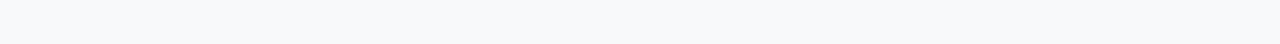
<file: payroll.html>
<!DOCTYPE html>
<html lang="en">
  <head>
    <title>RA Chartered Accountants</title>
    <meta charset="utf-8">
    <meta name="viewport" content="width=device-width, initial-scale=1, shrink-to-fit=no">

    <link href="https://fonts.googleapis.com/css?family=Nunito:300,400,700" rel="stylesheet">

    <link rel="stylesheet" href="fonts/icomoon/style.css">

    <link rel="stylesheet" href="css/bootstrap.min.css">
    <link rel="stylesheet" href="css/magnific-popup.css">
    <link rel="stylesheet" href="css/jquery-ui.css">
    <link rel="stylesheet" href="css/owl.carousel.min.css">
    <link rel="stylesheet" href="css/owl.theme.default.min.css">

    <link rel="stylesheet" href="css/bootstrap-datepicker.css">

    <link rel="stylesheet" href="fonts/flaticon/font/flaticon.css">

    <link rel="stylesheet" href="css/aos.css">

    <link rel="stylesheet" href="css/style.css">

  </head>
  <body data-spy="scroll" data-target=".site-navbar-target" data-offset="300">

  <div class="site-wrap"  id="home-section">

    <div class="site-mobile-menu site-navbar-target">
      <div class="site-mobile-menu-header">
        <div class="site-mobile-menu-close mt-3">
          <span class="icon-close2 js-menu-toggle"></span>
        </div>
      </div>
      <div class="site-mobile-menu-body"></div>
    </div>


    <header class="site-navbar js-sticky-header site-navbar-target" role="banner">

      <div class="container">
        <div class="row align-items-center position-relative">


            <div class="site-logo">
              <a href="index.html" class="text-black"><span class="text-primary">RA Chartered Accountants</a>
            </div>

            <!-- <div class="col-12"> -->
              <nav class="site-navigation text-center ml-auto" role="navigation">

                <ul class="site-menu main-menu js-clone-nav ml-auto d-none d-lg-block">
                <li><a href="index.html" class="nav-link">Home</a></li>
                <div class="dropdown">
                    <button class="dropbtn">Services</button>
                      <div class="dropdown-content">

                        <a href="bookkeeping.html">Accounts Preparation and Booking</a>
                        <a href="startup.html"> Business Startup </a>
                        <a href="secretarial.html"> Company Secretarial </a>
                        <a href="coporate.html"> Corporate Tax Planning </a>
                        <a href="hmrc.html"> HMRC Enquiries Management </a>
                        <a href="payroll.html"> Payroll Services </a>
                        <a href="personal.html"> Personal Tax Planning </a>
                        <a href="telephone.html"> Telephone Support </a>
                        <a href="vat.html"> VAT </a></li>

                      </div>
                    </div>

                <li><a href="#press-section" class="nav-link">Who We Work With</a></li>
                <li><a href="#contact-section" class="nav-link">Contact</a></li>
              </nav>

            <!-- </div> -->

          <div class="toggle-button d-inline-block d-lg-none"><a href="#" class="site-menu-toggle py-5 js-menu-toggle text-black"><span class="icon-menu h3"></span></a></div>

        </div>
      </div>

    </header>

    <div class="site-section-cover overlay inner-page bg-light" style="background-image: url('images/hero_2.jpg')" data-aos="fade">

      <div class="container">
        <div class="row align-items-center justify-content-center text-center">
          <div class="col-lg-10">

            <div class="box-shadow-content">
              <div class="block-heading-1">
                <h1 class="mb-4" data-aos="fade-up" data-aos-delay="100">Payroll Services</h1>
              </div>


            </div>
          </div>
        </div>
      </div>

    </div>


    <section class="site-section">
      <div class="container">
        <div class="row">
          <div class="col-md-8 mx-auto blog-content">
            <p class="lead">At RA Chartered Accountants, we understand that administering your own payroll can be a
        time-consuming task, taking energy and attention away from the core activities of your business.</p>

        <p>The increasing complication surrounding taxation and employment legislation, coupled with the regime
        of penalties for non-compliance, simply add to the burden. Whatever your requirements, we can take
        care of all your payroll duties.   </p>


  <p>Whatever your requirements, we can take care of all your payroll duties, meaning you can focus on what really matters: your business. </p>

  <blockquote><p><b>Our services include:  </b></p></blockquote>

                    <ul>
                      <li>Employee payslips and P60’s/P45’s </li>
                      <li>Summaries and analyses of staff costs  </li>
                      <li>Administration of PAYE, national insurance, statutory sick pay, statutory maternity pay, etc. </li>
                      <li>Completion of statutory forms, including year-end returns, to issue to your employees and submission to HMRC </li>
                      <li>Dealing with leavers and starters  </li>
                      <li>Assistance with automated payment set-up to your employees </li>
                      <li>CIS returns completion and refunds  </li>

                    </ul>

            <p>For more information, please <a href="#contact-section">contact us</a>.</p>
          </div>

        </div>
      </div>
    </section>

    <div class="site-section" id="press-section">
      <div class="container">
        <div class="row">
          <div class="col-lg-4 mb-5 mb-lg-0">
            <div class="block-heading-1">
              <h2>We work with</h2>
            </div>
          </div>
          <div class="col-lg-8">
            <ul class="list-unstyled">
              <li class="mb-4 d-block d-md-flex">
                <div class="mr-5 mb-4">

                </div>
                <div>
                  <h2 class="h4"><a href="smallbusiness.html" class="text-black">Small Businesses</a></h2>
                  <p>At RA Accountants we understand the pressures that come with running a small business, being one ourselves, from hiring the right staff, to raising funds and keeping on top of the figures we are here to help.</p>
                </div>
              </li>

              <li class="mb-4 d-block d-md-flex">
                <div class="mr-5 mb-4">
                </div>
                <div>
                  <h2 class="h4"><a href="startup.html" class="text-black">Startups</a></h2>
                  <p>Starting a business can be a stressful time and can get very complicated very quickly especially if this is your first business, at RA Accountants we aim to make the experience as stress free as possible and simplify matters by guiding you through the complexities. We have a proven track record of partnering with start-ups and helping them achieve the growth they envisaged.</p>
                </div>
              </li>

              <li class="mb-4 d-block d-md-flex">
                <div class="mr-5 mb-4">
                </div>
                <div>
                  <h2 class="h4"><a href="freelance.html" class="text-black">Contractors and Freelancers</a></h2>
                  <p>Whether you are you new to contracting or a seasoned freelancer looking for a better service our aim at RA Accountants is to support you from start to finish with your accountancy and tax compliance needs.</p>
                </div>
              </li>

              <li class="mb-4 d-block d-md-flex">
                <div class="mr-5 mb-4">
                </div>
                <div>
                  <h2 class="h4"><a href="health.html" class="text-black">Healthcare Professionals</a></h2>
                  <p>We have been providing expert accountancy services to the healthcare sector for well in excess of a decade, combining sector expertise and technical knowledge to support your business.</p>
                </div>
              </li>

              <li class="mb-4 d-block d-md-flex">
                <div class="mr-5 mb-4">
                </div>
                <div>
                  <h2 class="h4"><a href="investor.html" class="text-black">Landlord and Property Investors</a></h2>
                  <p>Buy-to-let investments are subject to their own specific tax rules, so trying to be compliant and tax efficient can be a huge strain on time and resources. We at RA Accountants aim to take the strain off you and ensure you are up to date with your affairs and most importantly tax efficient.</p>
                </div>
              </li>

              <li class="mb-4 d-block d-md-flex">
                <div class="mr-5 mb-4">
                </div>
                <div>
                  <h2 class="h4"><a href="retail.html" class="text-black">Online Retailers</a></h2>
                  <p>Whether you are selling on Ebay, Amazon or through your very own platform we provide a comprehensive service that is built around you.</p>
                </div>
              </li>

            </ul>
          </div>
        </div>
      </div>
    </div>

    <div class="site-section bg-light" id="contact-section">
      <div class="container">
        <div class="row">
          <div class="col-12 text-center mb-5">
            <div class="block-heading-1">
              <span>Get In Touch</span>
              <h2>Contact Us</h2>
            </div>
          </div>
        </div>
        <div class="row">
          <div class="col-lg-6 mb-5">
            <form action="#" method="post">
              <div class="form-group row">
                <div class="col-md-6 mb-4 mb-lg-0">
                  <input type="text" class="form-control" placeholder="First name">
                </div>
                <div class="col-md-6">
                  <input type="text" class="form-control" placeholder="Last name">
                </div>
              </div>

              <div class="form-group row">
                <div class="col-md-12">
                  <input type="text" class="form-control" placeholder="Email address">
                </div>
              </div>

              <div class="form-group row">
                <div class="col-md-12">
                  <textarea name="" id="" class="form-control" placeholder="Write your message." cols="30" rows="10"></textarea>
                </div>
              </div>
              <div class="form-group row">
                <div class="col-md-6 ml-auto">
                  <input type="submit" class="btn btn-block btn-primary text-white py-3 px-5" value="Send Message">
                </div>
              </div>
            </form>
          </div>
          <div class="col-lg-4 ml-auto">
            <center><h2 class="text-black">Need to know more on details?<br><br> Call Us <a href="tel://01217830070">0121 783 0070</a></h2></center>
            <br>
            <h5><center> 912 Alum Rock Road, <br> Birmingham, <br> B8 2LU.</center></h5>
          </div>
        </div>
      </div>
    </div>


  </div>

  <script src="js/jquery-3.3.1.min.js"></script>
  <script src="js/jquery-ui.js"></script>
  <script src="js/popper.min.js"></script>
  <script src="js/bootstrap.min.js"></script>
  <script src="js/owl.carousel.min.js"></script>
  <script src="js/jquery.magnific-popup.min.js"></script>
  <script src="js/jquery.sticky.js"></script>
  <script src="js/jquery.waypoints.min.js"></script>
  <script src="js/jquery.animateNumber.min.js"></script>
  <script src="js/aos.js"></script>

  <script src="js/main.js"></script>

  </body>
</html>
</file>
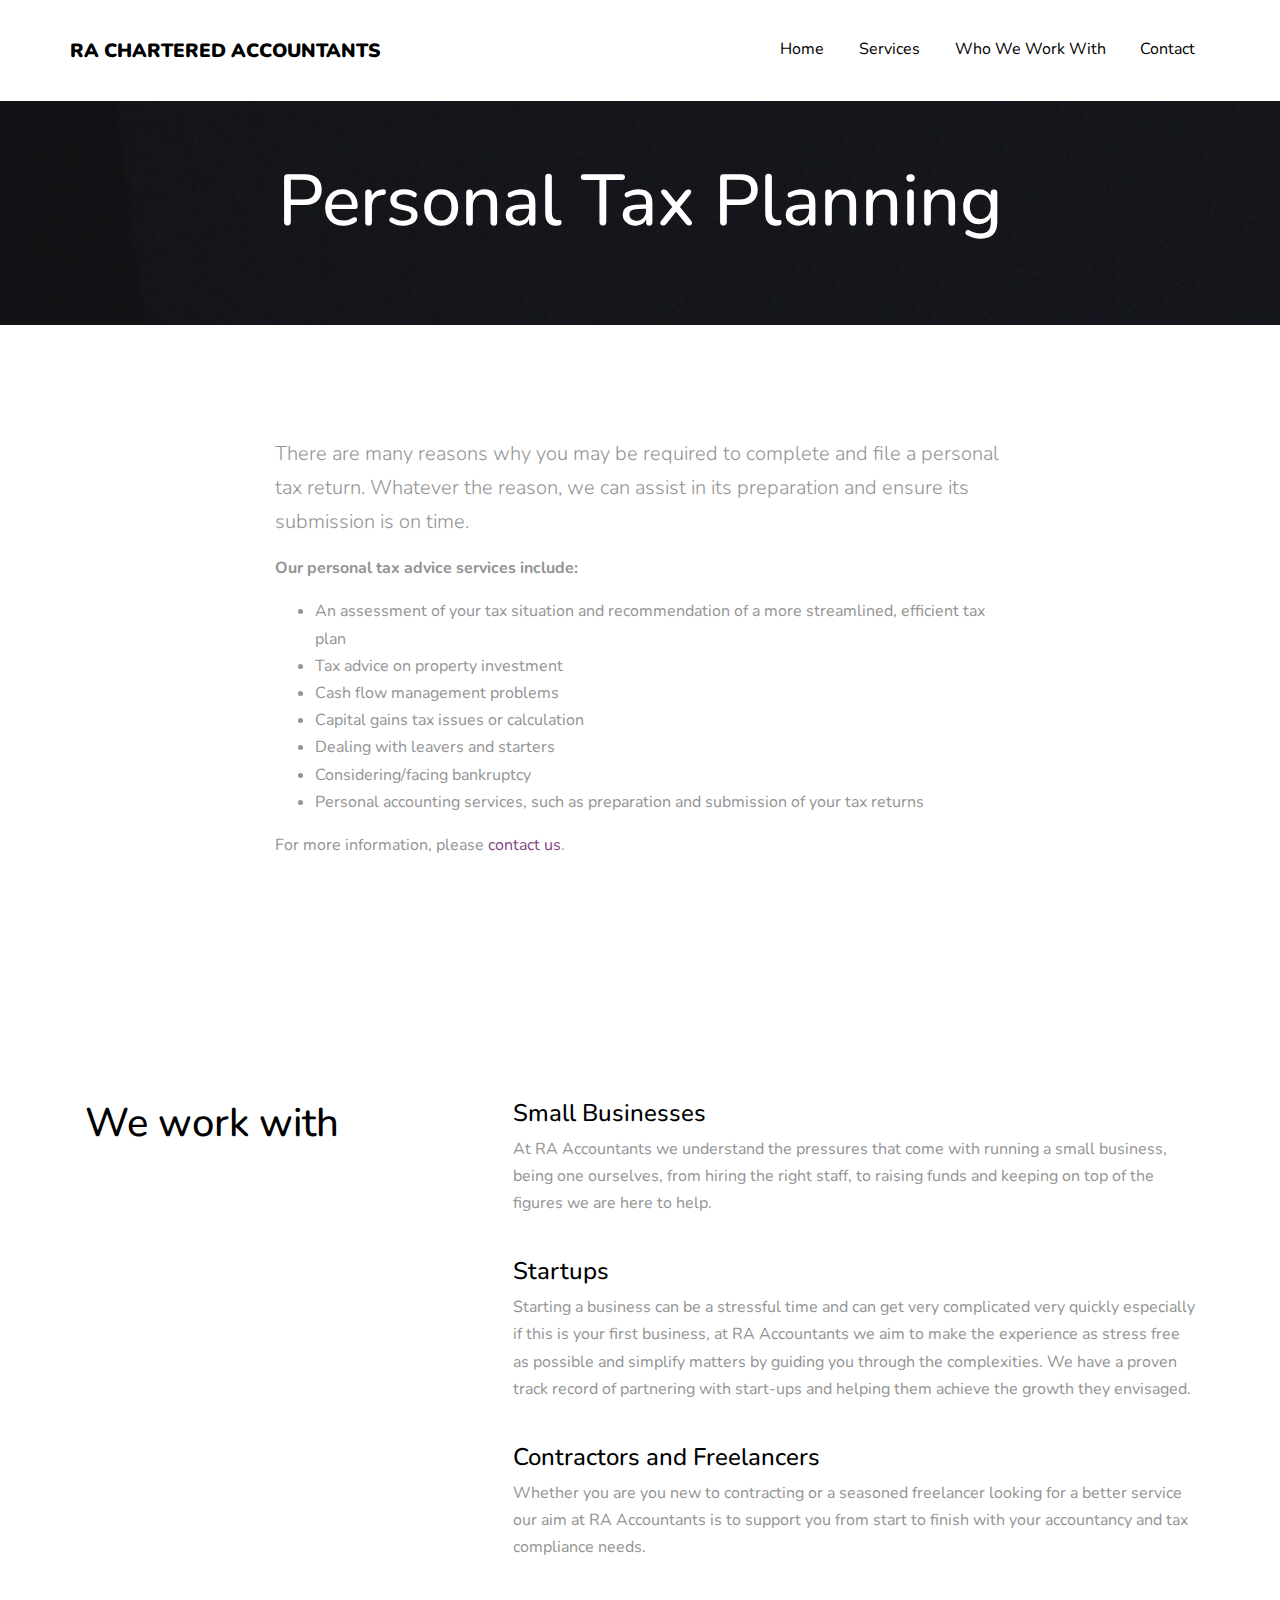
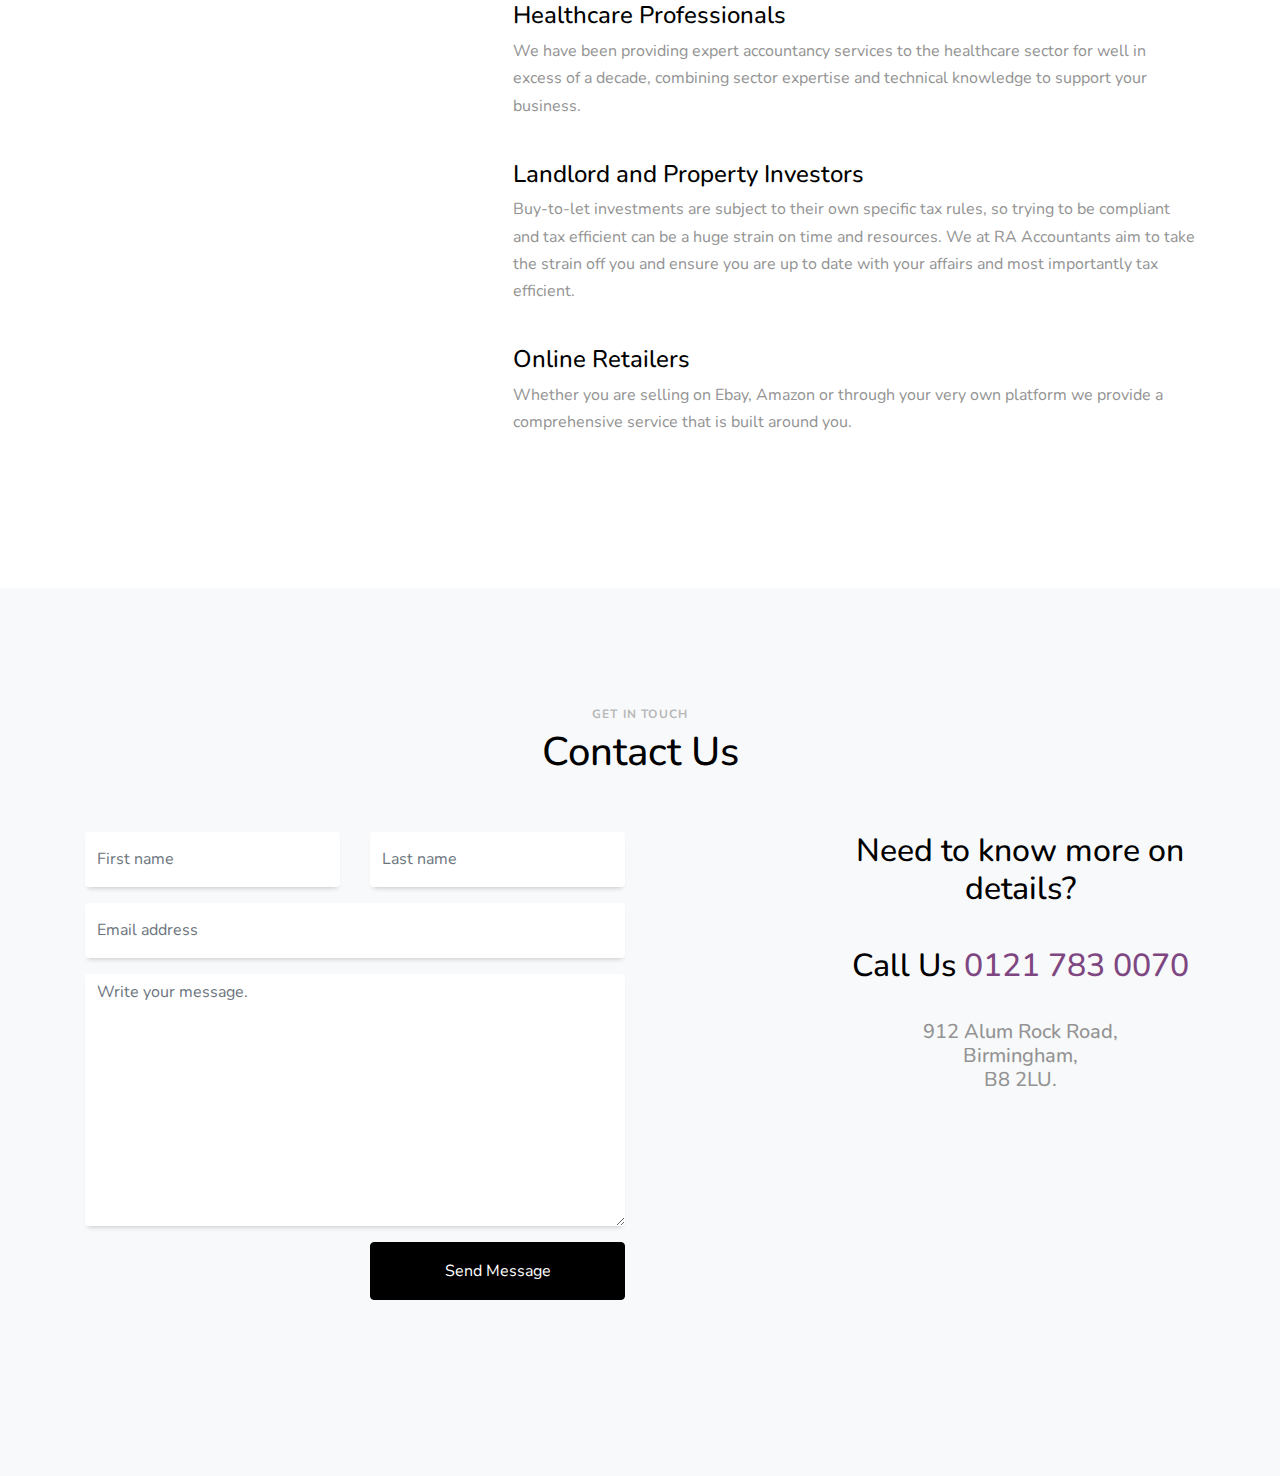
<file: personal.html>
<!DOCTYPE html>
<html lang="en">
  <head>
    <title>RA Chartered Accountants</title>
    <meta charset="utf-8">
    <meta name="viewport" content="width=device-width, initial-scale=1, shrink-to-fit=no">

    <link href="https://fonts.googleapis.com/css?family=Nunito:300,400,700" rel="stylesheet">

    <link rel="stylesheet" href="fonts/icomoon/style.css">

    <link rel="stylesheet" href="css/bootstrap.min.css">
    <link rel="stylesheet" href="css/magnific-popup.css">
    <link rel="stylesheet" href="css/jquery-ui.css">
    <link rel="stylesheet" href="css/owl.carousel.min.css">
    <link rel="stylesheet" href="css/owl.theme.default.min.css">

    <link rel="stylesheet" href="css/bootstrap-datepicker.css">

    <link rel="stylesheet" href="fonts/flaticon/font/flaticon.css">

    <link rel="stylesheet" href="css/aos.css">

    <link rel="stylesheet" href="css/style.css">

  </head>
  <body data-spy="scroll" data-target=".site-navbar-target" data-offset="300">

  <div class="site-wrap"  id="home-section">

    <div class="site-mobile-menu site-navbar-target">
      <div class="site-mobile-menu-header">
        <div class="site-mobile-menu-close mt-3">
          <span class="icon-close2 js-menu-toggle"></span>
        </div>
      </div>
      <div class="site-mobile-menu-body"></div>
    </div>


    <header class="site-navbar js-sticky-header site-navbar-target" role="banner">

      <div class="container">
        <div class="row align-items-center position-relative">


            <div class="site-logo">
              <a href="index.html" class="text-black"><span class="text-primary">RA Chartered Accountants</a>
            </div>

            <!-- <div class="col-12"> -->
              <nav class="site-navigation text-center ml-auto" role="navigation">

                <ul class="site-menu main-menu js-clone-nav ml-auto d-none d-lg-block">
                <li><a href="index.html" class="nav-link">Home</a></li>
                <div class="dropdown">
                    <button class="dropbtn">Services</button>
                      <div class="dropdown-content">

                        <a href="bookkeeping.html">Accounts Preparation and Booking</a>
                        <a href="startup.html"> Business Startup </a>
                        <a href="secretarial.html"> Company Secretarial </a>
                        <a href="coporate.html"> Corporate Tax Planning </a>
                        <a href="hmrc.html"> HMRC Enquiries Management </a>
                        <a href="payroll.html"> Payroll Services </a>
                        <a href="personal.html"> Personal Tax Planning </a>
                        <a href="telephone.html"> Telephone Support </a>
                        <a href="vat.html"> VAT </a></li>

                      </div>
                    </div>

                <li><a href="#press-section" class="nav-link">Who We Work With</a></li>
                <li><a href="#contact-section" class="nav-link">Contact</a></li>
              </nav>

            <!-- </div> -->

          <div class="toggle-button d-inline-block d-lg-none"><a href="#" class="site-menu-toggle py-5 js-menu-toggle text-black"><span class="icon-menu h3"></span></a></div>

        </div>
      </div>

    </header>

    <div class="site-section-cover overlay inner-page bg-light" style="background-image: url('images/hero_2.jpg')" data-aos="fade">

      <div class="container">
        <div class="row align-items-center justify-content-center text-center">
          <div class="col-lg-10">

            <div class="box-shadow-content">
              <div class="block-heading-1">
                <h1 class="mb-4" data-aos="fade-up" data-aos-delay="100">Personal Tax Planning</h1>
              </div>


            </div>
          </div>
        </div>
      </div>

    </div>


    <section class="site-section">
      <div class="container">
        <div class="row">
          <div class="col-md-8 mx-auto blog-content">
            <p class="lead">There are many reasons why you may be required to complete and
            file a personal tax return. Whatever the reason, we can assist in its preparation and
            ensure its submission is on time.    </p>

      <blockquote><p><b>Our personal tax advice services include:  </b></p></blockquote>

                        <ul>
                          <li>An assessment of your tax situation and recommendation of a more streamlined, efficient tax plan </li>
                          <li>Tax advice on property investment </li>
                          <li>Cash flow management problems </li>
                          <li>Capital gains tax issues or calculation</li>
                          <li>Dealing with leavers and starters  </li>
                          <li>Considering/facing bankruptcy</li>
                          <li>Personal accounting services, such as preparation and submission of your tax returns  </li>
                        </ul>

            <p>For more information, please <a href="#contact-section">contact us</a>.</p>
          </div>

        </div>
      </div>
    </section>

    <div class="site-section" id="press-section">
      <div class="container">
        <div class="row">
          <div class="col-lg-4 mb-5 mb-lg-0">
            <div class="block-heading-1">
              <h2>We work with</h2>
            </div>
          </div>
          <div class="col-lg-8">
            <ul class="list-unstyled">
              <li class="mb-4 d-block d-md-flex">
                <div class="mr-5 mb-4">

                </div>
                <div>
                  <h2 class="h4"><a href="smallbusiness.html" class="text-black">Small Businesses</a></h2>
                  <p>At RA Accountants we understand the pressures that come with running a small business, being one ourselves, from hiring the right staff, to raising funds and keeping on top of the figures we are here to help.</p>
                </div>
              </li>

              <li class="mb-4 d-block d-md-flex">
                <div class="mr-5 mb-4">
                </div>
                <div>
                  <h2 class="h4"><a href="startup.html" class="text-black">Startups</a></h2>
                  <p>Starting a business can be a stressful time and can get very complicated very quickly especially if this is your first business, at RA Accountants we aim to make the experience as stress free as possible and simplify matters by guiding you through the complexities. We have a proven track record of partnering with start-ups and helping them achieve the growth they envisaged.</p>
                </div>
              </li>

              <li class="mb-4 d-block d-md-flex">
                <div class="mr-5 mb-4">
                </div>
                <div>
                  <h2 class="h4"><a href="freelance.html" class="text-black">Contractors and Freelancers</a></h2>
                  <p>Whether you are you new to contracting or a seasoned freelancer looking for a better service our aim at RA Accountants is to support you from start to finish with your accountancy and tax compliance needs.</p>
                </div>
              </li>

              <li class="mb-4 d-block d-md-flex">
                <div class="mr-5 mb-4">
                </div>
                <div>
                  <h2 class="h4"><a href="health.html" class="text-black">Healthcare Professionals</a></h2>
                  <p>We have been providing expert accountancy services to the healthcare sector for well in excess of a decade, combining sector expertise and technical knowledge to support your business.</p>
                </div>
              </li>

              <li class="mb-4 d-block d-md-flex">
                <div class="mr-5 mb-4">
                </div>
                <div>
                  <h2 class="h4"><a href="investor.html" class="text-black">Landlord and Property Investors</a></h2>
                  <p>Buy-to-let investments are subject to their own specific tax rules, so trying to be compliant and tax efficient can be a huge strain on time and resources. We at RA Accountants aim to take the strain off you and ensure you are up to date with your affairs and most importantly tax efficient.</p>
                </div>
              </li>

              <li class="mb-4 d-block d-md-flex">
                <div class="mr-5 mb-4">
                </div>
                <div>
                  <h2 class="h4"><a href="retail.html" class="text-black">Online Retailers</a></h2>
                  <p>Whether you are selling on Ebay, Amazon or through your very own platform we provide a comprehensive service that is built around you.</p>
                </div>
              </li>

            </ul>
          </div>
        </div>
      </div>
    </div>

    <div class="site-section bg-light" id="contact-section">
      <div class="container">
        <div class="row">
          <div class="col-12 text-center mb-5">
            <div class="block-heading-1">
              <span>Get In Touch</span>
              <h2>Contact Us</h2>
            </div>
          </div>
        </div>
        <div class="row">
          <div class="col-lg-6 mb-5">
            <form action="#" method="post">
              <div class="form-group row">
                <div class="col-md-6 mb-4 mb-lg-0">
                  <input type="text" class="form-control" placeholder="First name">
                </div>
                <div class="col-md-6">
                  <input type="text" class="form-control" placeholder="Last name">
                </div>
              </div>

              <div class="form-group row">
                <div class="col-md-12">
                  <input type="text" class="form-control" placeholder="Email address">
                </div>
              </div>

              <div class="form-group row">
                <div class="col-md-12">
                  <textarea name="" id="" class="form-control" placeholder="Write your message." cols="30" rows="10"></textarea>
                </div>
              </div>
              <div class="form-group row">
                <div class="col-md-6 ml-auto">
                  <input type="submit" class="btn btn-block btn-primary text-white py-3 px-5" value="Send Message">
                </div>
              </div>
            </form>
          </div>
          <div class="col-lg-4 ml-auto">
            <center><h2 class="text-black">Need to know more on details?<br><br> Call Us <a href="tel://01217830070">0121 783 0070</a></h2></center>
            <br>
            <h5><center> 912 Alum Rock Road, <br> Birmingham, <br> B8 2LU.</center></h5>
          </div>
        </div>
      </div>
    </div>


  </div>

  <script src="js/jquery-3.3.1.min.js"></script>
  <script src="js/jquery-ui.js"></script>
  <script src="js/popper.min.js"></script>
  <script src="js/bootstrap.min.js"></script>
  <script src="js/owl.carousel.min.js"></script>
  <script src="js/jquery.magnific-popup.min.js"></script>
  <script src="js/jquery.sticky.js"></script>
  <script src="js/jquery.waypoints.min.js"></script>
  <script src="js/jquery.animateNumber.min.js"></script>
  <script src="js/aos.js"></script>

  <script src="js/main.js"></script>

  </body>
</html>
</file>
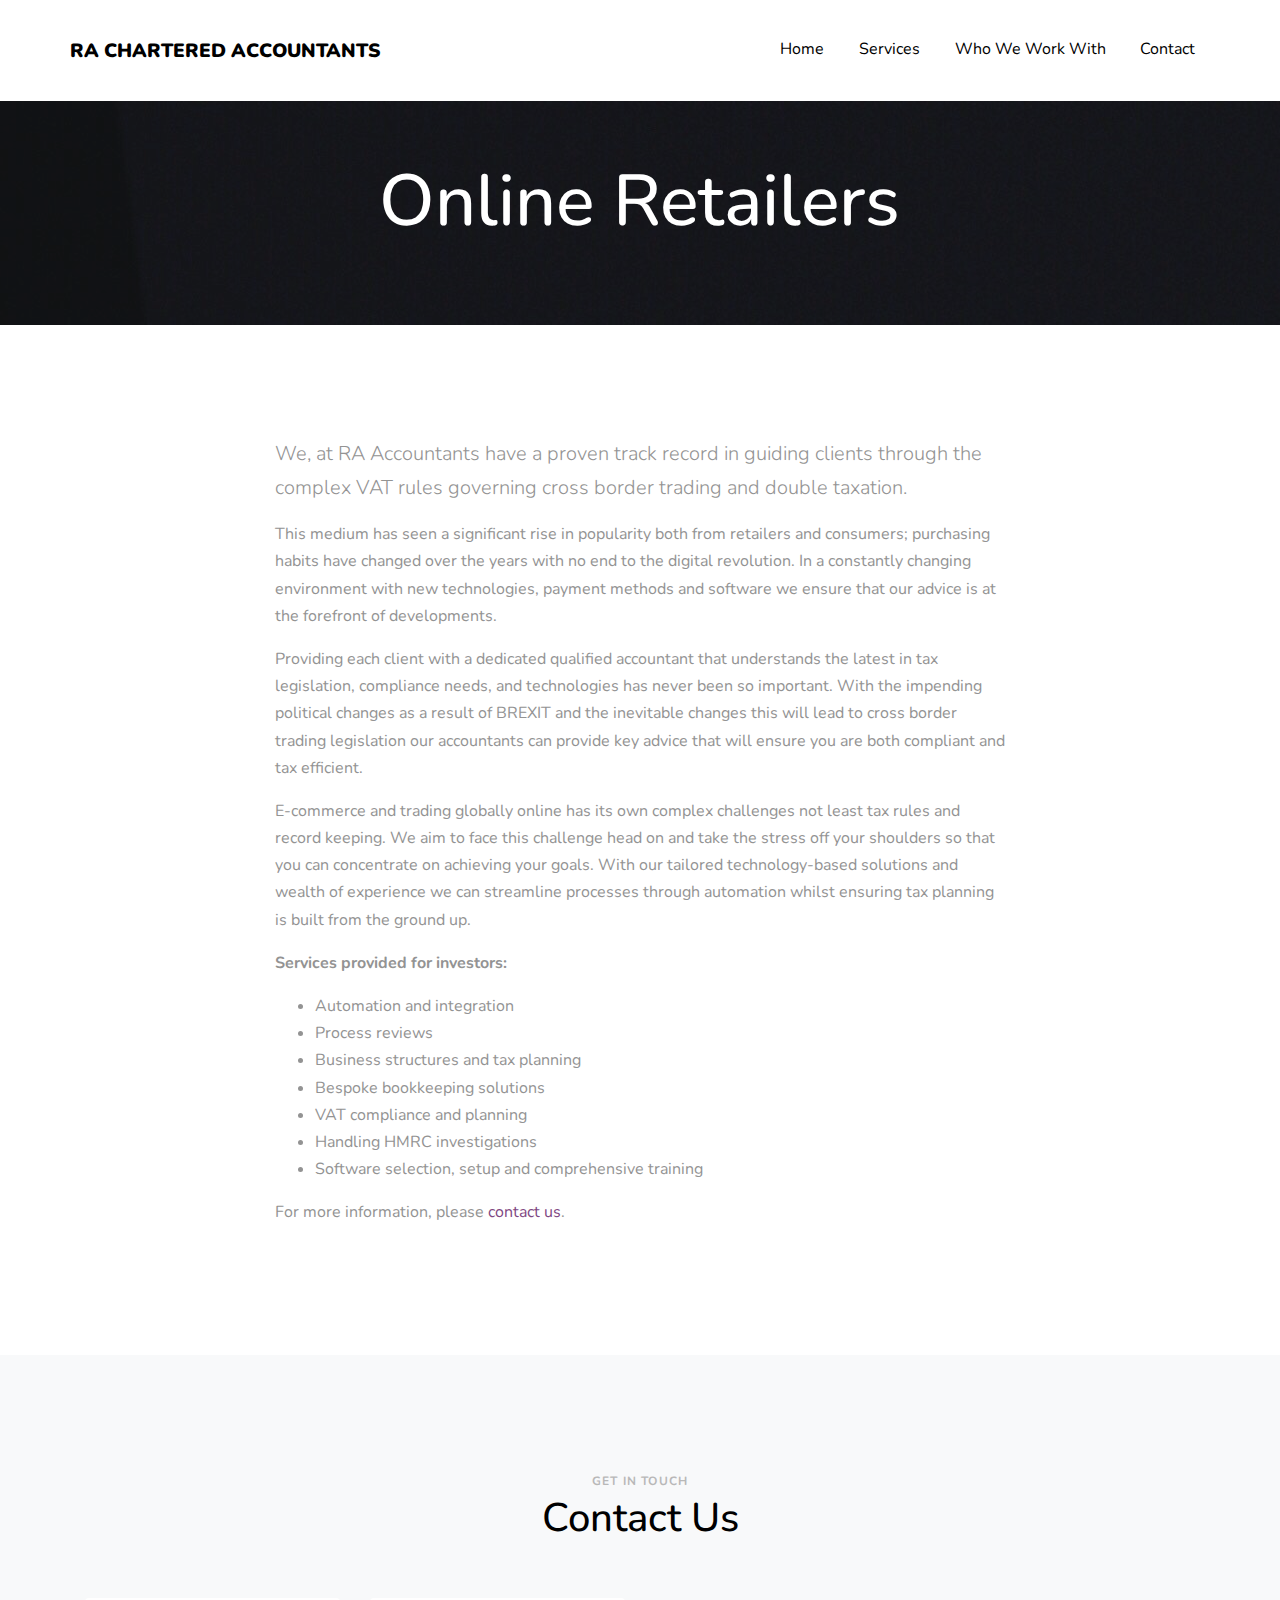
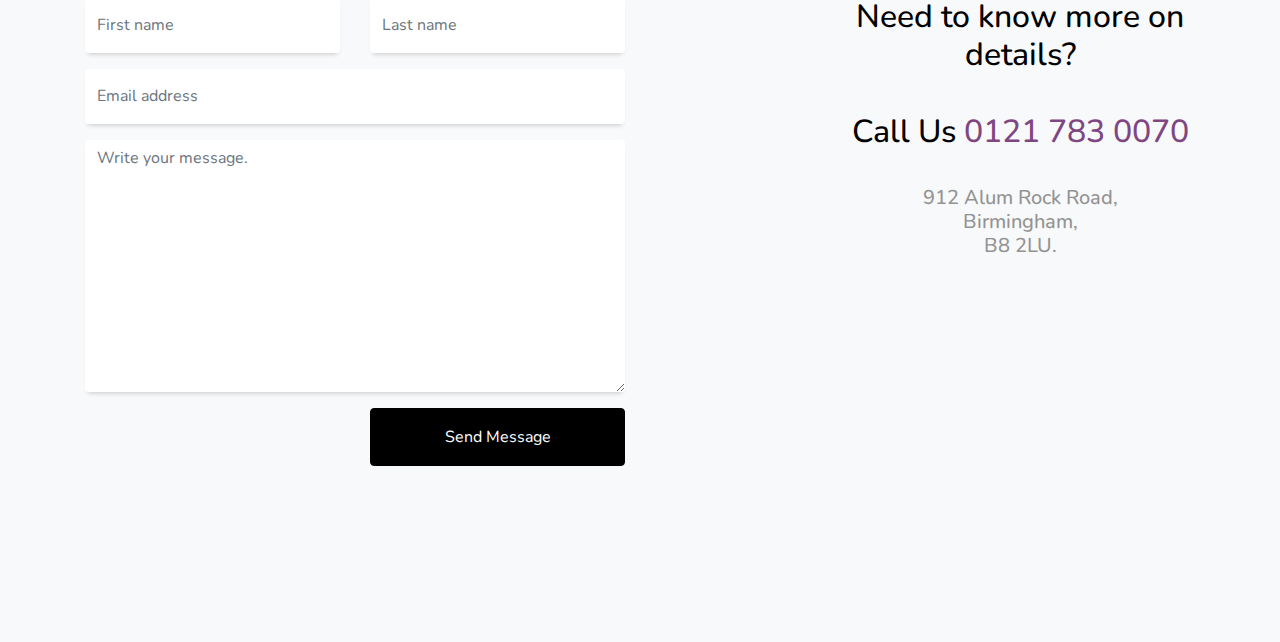
<file: retail.html>
<!DOCTYPE html>
<html lang="en">
  <head>
    <title>RA Chartered Accountants</title>
    <meta charset="utf-8">
    <meta name="viewport" content="width=device-width, initial-scale=1, shrink-to-fit=no">

    <link href="https://fonts.googleapis.com/css?family=Nunito:300,400,700" rel="stylesheet">

    <link rel="stylesheet" href="fonts/icomoon/style.css">

    <link rel="stylesheet" href="css/bootstrap.min.css">
    <link rel="stylesheet" href="css/magnific-popup.css">
    <link rel="stylesheet" href="css/jquery-ui.css">
    <link rel="stylesheet" href="css/owl.carousel.min.css">
    <link rel="stylesheet" href="css/owl.theme.default.min.css">

    <link rel="stylesheet" href="css/bootstrap-datepicker.css">

    <link rel="stylesheet" href="fonts/flaticon/font/flaticon.css">

    <link rel="stylesheet" href="css/aos.css">

    <link rel="stylesheet" href="css/style.css">

  </head>
  <body data-spy="scroll" data-target=".site-navbar-target" data-offset="300">

  <div class="site-wrap"  id="home-section">

    <div class="site-mobile-menu site-navbar-target">
      <div class="site-mobile-menu-header">
        <div class="site-mobile-menu-close mt-3">
          <span class="icon-close2 js-menu-toggle"></span>
        </div>
      </div>
      <div class="site-mobile-menu-body"></div>
    </div>


    <header class="site-navbar js-sticky-header site-navbar-target" role="banner">

      <div class="container">
        <div class="row align-items-center position-relative">


            <div class="site-logo">
              <a href="index.html" class="text-black"><span class="text-primary">RA Chartered Accountants</a>
            </div>

            <!-- <div class="col-12"> -->
              <nav class="site-navigation text-center ml-auto" role="navigation">

                <ul class="site-menu main-menu js-clone-nav ml-auto d-none d-lg-block">
                <li><a href="index.html" class="nav-link">Home</a></li>
                <div class="dropdown">
                    <button class="dropbtn">Services</button>
                      <div class="dropdown-content">

                        <a href="bookkeeping.html">Accounts Preparation and Booking</a>
                        <a href="startup.html"> Business Startup </a>
                        <a href="secretarial.html"> Company Secretarial </a>
                        <a href="coporate.html"> Corporate Tax Planning </a>
                        <a href="hmrc.html"> HMRC Enquiries Management </a>
                        <a href="payroll.html"> Payroll Services </a>
                        <a href="personal.html"> Personal Tax Planning </a>
                        <a href="telephone.html"> Telephone Support </a>
                        <a href="vat.html"> VAT </a></li>

                      </div>
                    </div>

                <li><a href="#press-section" class="nav-link">Who We Work With</a></li>
                <li><a href="#contact-section" class="nav-link">Contact</a></li>
              </nav>

            <!-- </div> -->

          <div class="toggle-button d-inline-block d-lg-none"><a href="#" class="site-menu-toggle py-5 js-menu-toggle text-black"><span class="icon-menu h3"></span></a></div>

        </div>
      </div>

    </header>

    <div class="site-section-cover overlay inner-page bg-light" style="background-image: url('images/hero_2.jpg')" data-aos="fade">

      <div class="container">
        <div class="row align-items-center justify-content-center text-center">
          <div class="col-lg-10">

            <div class="box-shadow-content">
              <div class="block-heading-1">
                <h1 class="mb-4" data-aos="fade-up" data-aos-delay="100">Online Retailers</h1>
              </div>


            </div>
          </div>
        </div>
      </div>

    </div>


    <section class="site-section">
      <div class="container">
        <div class="row">
          <div class="col-md-8 mx-auto blog-content">
            <p class="lead">We, at RA Accountants have a proven track record in guiding clients through the complex VAT rules governing cross border trading and double taxation.    </p>
              <p>This medium has seen a significant rise in popularity both from retailers and consumers; purchasing habits have changed over the years with no end to the digital revolution.
                In a constantly changing environment with new technologies, payment methods and software we ensure that our advice is at the forefront of developments.</p>

                <p>Providing each client with a dedicated qualified accountant that understands the latest in tax legislation, compliance needs, and technologies has never been so important. With the impending political changes as a
                  result of BREXIT and the inevitable changes this will lead to cross border trading legislation our accountants can provide key advice that will ensure you are both compliant and tax efficient.</p>

            <p>E-commerce and trading globally online has its own complex challenges not least tax rules and record keeping. We aim to face this challenge head on and take the stress off your shoulders
              so that you can concentrate on achieving your goals.
              With our tailored technology-based solutions and wealth of experience we can streamline processes through automation whilst ensuring tax planning is built from the ground up.</p>

                <blockquote><p><b>Services provided for investors:</b>  </p></blockquote>

                                  <ul>
                                    <li>Automation and integration</li>
                                    <li>Process reviews</li>
                                    <li>Business structures and tax planning</li>
                                    <li>Bespoke bookkeeping solutions</li>
                                    <li>VAT compliance and planning</li>
                                    <li>Handling HMRC investigations</li>
                                    <li>Software selection, setup and comprehensive training</li>
                                  </ul>


            <p>For more information, please <a href="#contact-section">contact us</a>.</p>
          </div>

        </div>
      </div>
    </section>

    <div class="site-section bg-light" id="contact-section">
      <div class="container">
        <div class="row">
          <div class="col-12 text-center mb-5">
            <div class="block-heading-1">
              <span>Get In Touch</span>
              <h2>Contact Us</h2>
            </div>
          </div>
        </div>
        <div class="row">
          <div class="col-lg-6 mb-5">
            <form action="#" method="post">
              <div class="form-group row">
                <div class="col-md-6 mb-4 mb-lg-0">
                  <input type="text" class="form-control" placeholder="First name">
                </div>
                <div class="col-md-6">
                  <input type="text" class="form-control" placeholder="Last name">
                </div>
              </div>

              <div class="form-group row">
                <div class="col-md-12">
                  <input type="text" class="form-control" placeholder="Email address">
                </div>
              </div>

              <div class="form-group row">
                <div class="col-md-12">
                  <textarea name="" id="" class="form-control" placeholder="Write your message." cols="30" rows="10"></textarea>
                </div>
              </div>
              <div class="form-group row">
                <div class="col-md-6 ml-auto">
                  <input type="submit" class="btn btn-block btn-primary text-white py-3 px-5" value="Send Message">
                </div>
              </div>
            </form>
          </div>
          <div class="col-lg-4 ml-auto">
            <center><h2 class="text-black">Need to know more on details?<br><br> Call Us <a href="tel://01217830070">0121 783 0070</a></h2></center>
            <br>
            <h5><center> 912 Alum Rock Road, <br> Birmingham, <br> B8 2LU.</center></h5>
          </div>
        </div>
      </div>
    </div>


  </div>

  <script src="js/jquery-3.3.1.min.js"></script>
  <script src="js/jquery-ui.js"></script>
  <script src="js/popper.min.js"></script>
  <script src="js/bootstrap.min.js"></script>
  <script src="js/owl.carousel.min.js"></script>
  <script src="js/jquery.magnific-popup.min.js"></script>
  <script src="js/jquery.sticky.js"></script>
  <script src="js/jquery.waypoints.min.js"></script>
  <script src="js/jquery.animateNumber.min.js"></script>
  <script src="js/aos.js"></script>

  <script src="js/main.js"></script>

  </body>
</html>
</file>
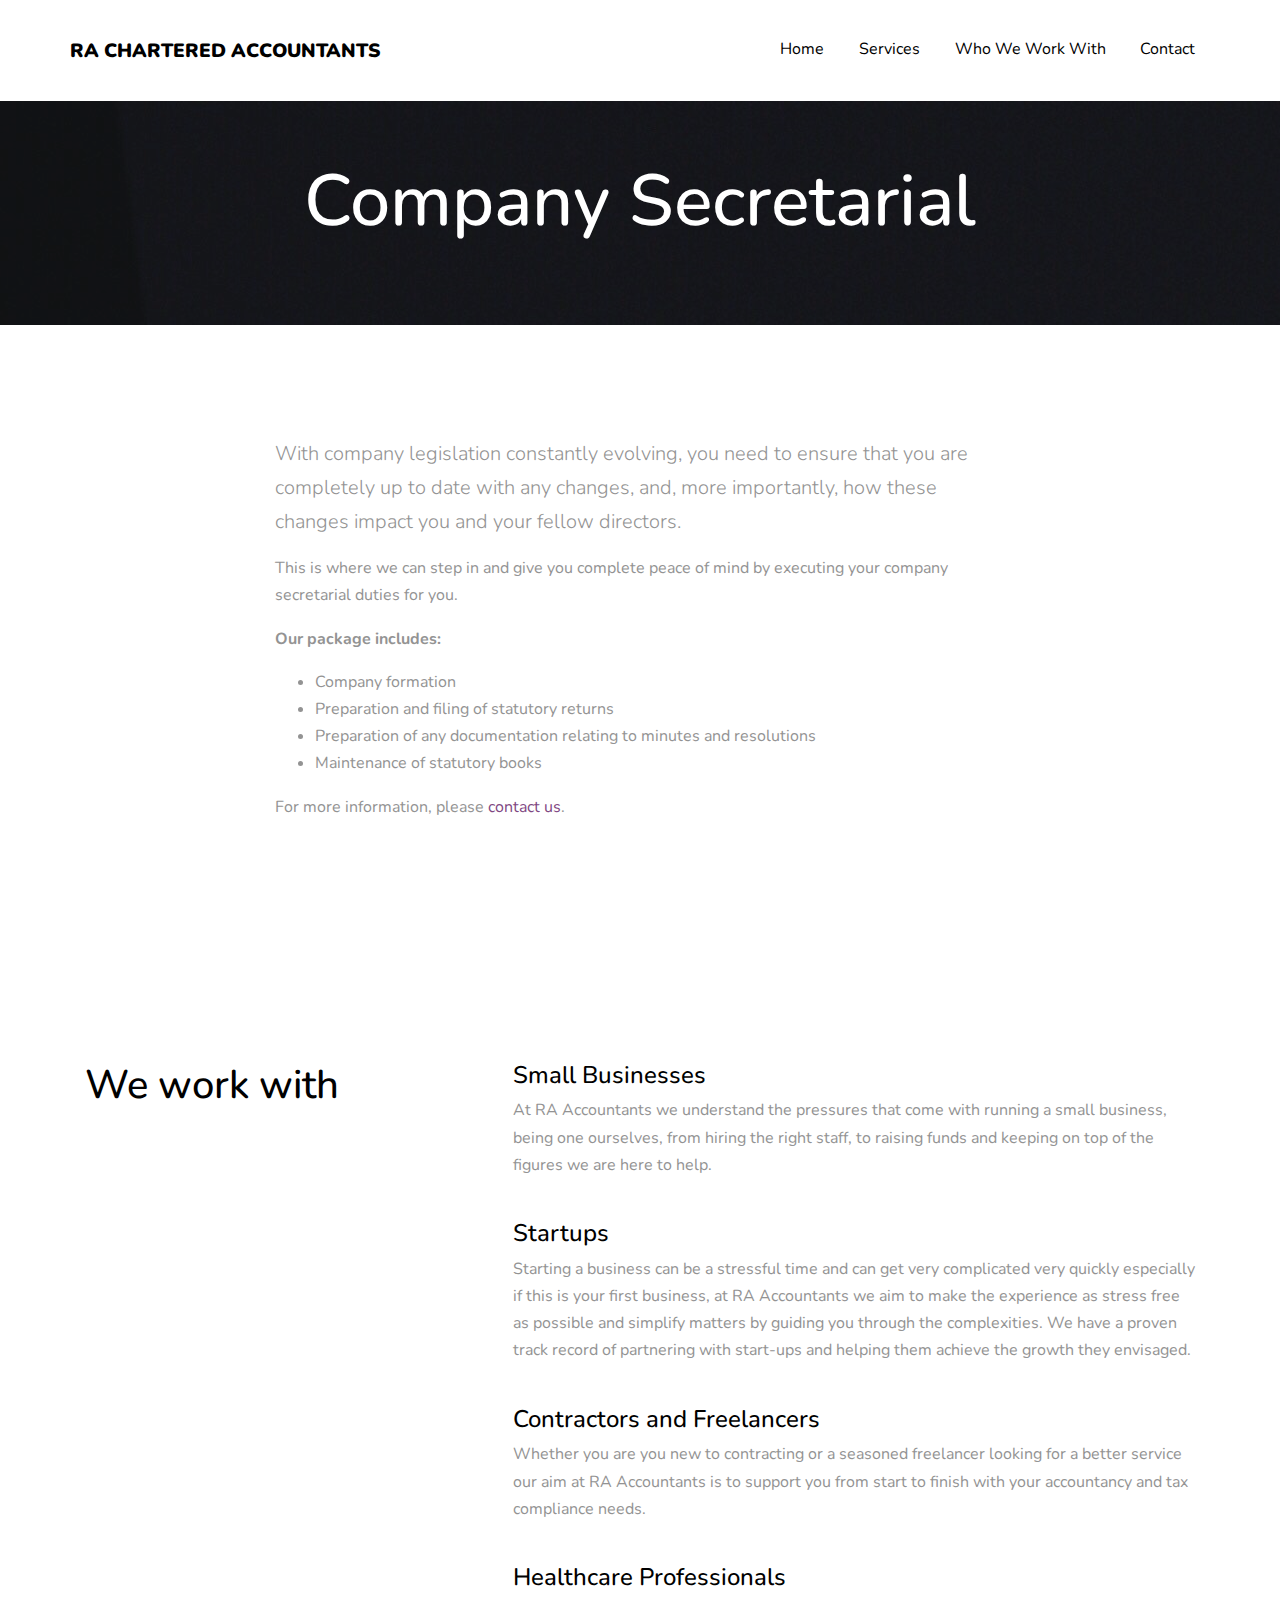
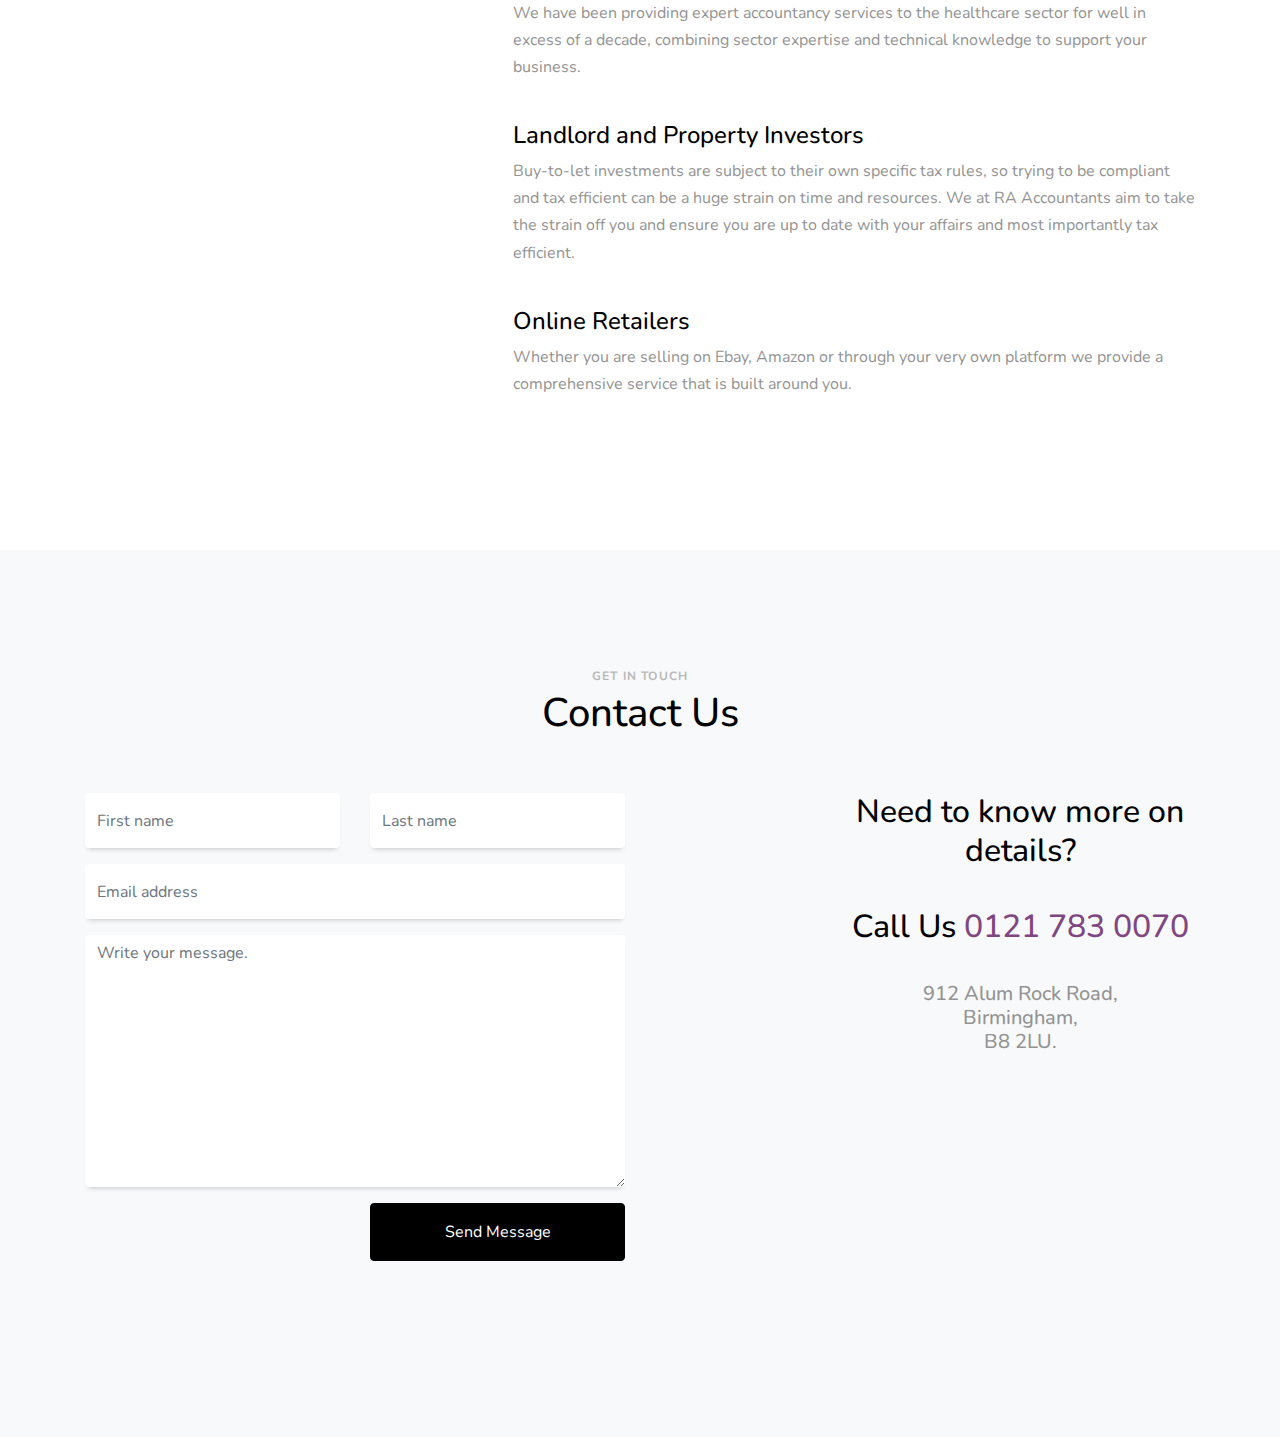
<file: secretarial.html>
<!DOCTYPE html>
<html lang="en">
  <head>
    <title>RA Chartered Accountants</title>
    <meta charset="utf-8">
    <meta name="viewport" content="width=device-width, initial-scale=1, shrink-to-fit=no">

    <link href="https://fonts.googleapis.com/css?family=Nunito:300,400,700" rel="stylesheet">

    <link rel="stylesheet" href="fonts/icomoon/style.css">

    <link rel="stylesheet" href="css/bootstrap.min.css">
    <link rel="stylesheet" href="css/magnific-popup.css">
    <link rel="stylesheet" href="css/jquery-ui.css">
    <link rel="stylesheet" href="css/owl.carousel.min.css">
    <link rel="stylesheet" href="css/owl.theme.default.min.css">

    <link rel="stylesheet" href="css/bootstrap-datepicker.css">

    <link rel="stylesheet" href="fonts/flaticon/font/flaticon.css">

    <link rel="stylesheet" href="css/aos.css">

    <link rel="stylesheet" href="css/style.css">

  </head>
  <body data-spy="scroll" data-target=".site-navbar-target" data-offset="300">

  <div class="site-wrap"  id="home-section">

    <div class="site-mobile-menu site-navbar-target">
      <div class="site-mobile-menu-header">
        <div class="site-mobile-menu-close mt-3">
          <span class="icon-close2 js-menu-toggle"></span>
        </div>
      </div>
      <div class="site-mobile-menu-body"></div>
    </div>


    <header class="site-navbar js-sticky-header site-navbar-target" role="banner">

      <div class="container">
        <div class="row align-items-center position-relative">


            <div class="site-logo">
              <a href="index.html" class="text-black"><span class="text-primary">RA Chartered Accountants</a>
            </div>

            <!-- <div class="col-12"> -->
              <nav class="site-navigation text-center ml-auto" role="navigation">

                <ul class="site-menu main-menu js-clone-nav ml-auto d-none d-lg-block">
                <li><a href="index.html" class="nav-link">Home</a></li>
                <div class="dropdown">
                    <button class="dropbtn">Services</button>
                      <div class="dropdown-content">

                        <a href="bookkeeping.html">Accounts Preparation and Booking</a>
                        <a href="startup.html"> Business Startup </a>
                        <a href="secretarial.html"> Company Secretarial </a>
                        <a href="coporate.html"> Corporate Tax Planning </a>
                        <a href="hmrc.html"> HMRC Enquiries Management </a>
                        <a href="payroll.html"> Payroll Services </a>
                        <a href="personal.html"> Personal Tax Planning </a>
                        <a href="telephone.html"> Telephone Support </a>
                        <a href="vat.html"> VAT </a></li>

                      </div>
                    </div>

                <li><a href="#press-section" class="nav-link">Who We Work With</a></li>
                <li><a href="#contact-section" class="nav-link">Contact</a></li>
              </nav>

            <!-- </div> -->

          <div class="toggle-button d-inline-block d-lg-none"><a href="#" class="site-menu-toggle py-5 js-menu-toggle text-black"><span class="icon-menu h3"></span></a></div>

        </div>
      </div>

    </header>

    <div class="site-section-cover overlay inner-page bg-light" style="background-image: url('images/hero_2.jpg')" data-aos="fade">

      <div class="container">
        <div class="row align-items-center justify-content-center text-center">
          <div class="col-lg-10">

            <div class="box-shadow-content">
              <div class="block-heading-1">
                <h1 class="mb-4" data-aos="fade-up" data-aos-delay="100">Company Secretarial</h1>
              </div>


            </div>
          </div>
        </div>
      </div>

    </div>


    <section class="site-section">
      <div class="container">
        <div class="row">
          <div class="col-md-8 mx-auto blog-content">
            <p class="lead">With company legislation constantly evolving, you need to ensure that you are completely up
              to date with any changes, and, more importantly, how these changes impact you and your fellow directors. </p>

        <blockquote><p>This is where we can step in and give you complete peace of mind by executing your company secretarial duties for you. </p></blockquote>

        <p> <b>Our package includes: </b> </p>

                          <ul>
                            <li>Company formation </li>
                            <li>Preparation and filing of statutory returns </li>
                            <li>Preparation of any documentation relating to minutes and resolutions </li>
                            <li>Maintenance of statutory books</li>
                          </ul>

            <p>For more information, please <a href="#contact-section">contact us</a>.</p>
          </div>

        </div>
      </div>
    </section>

    <div class="site-section" id="press-section">
      <div class="container">
        <div class="row">
          <div class="col-lg-4 mb-5 mb-lg-0">
            <div class="block-heading-1">
              <h2>We work with</h2>
            </div>
          </div>
          <div class="col-lg-8">
            <ul class="list-unstyled">
              <li class="mb-4 d-block d-md-flex">
                <div class="mr-5 mb-4">

                </div>
                <div>
                  <h2 class="h4"><a href="smallbusiness.html" class="text-black">Small Businesses</a></h2>
                  <p>At RA Accountants we understand the pressures that come with running a small business, being one ourselves, from hiring the right staff, to raising funds and keeping on top of the figures we are here to help.</p>
                </div>
              </li>

              <li class="mb-4 d-block d-md-flex">
                <div class="mr-5 mb-4">
                </div>
                <div>
                  <h2 class="h4"><a href="startup.html" class="text-black">Startups</a></h2>
                  <p>Starting a business can be a stressful time and can get very complicated very quickly especially if this is your first business, at RA Accountants we aim to make the experience as stress free as possible and simplify matters by guiding you through the complexities. We have a proven track record of partnering with start-ups and helping them achieve the growth they envisaged.</p>
                </div>
              </li>

              <li class="mb-4 d-block d-md-flex">
                <div class="mr-5 mb-4">
                </div>
                <div>
                  <h2 class="h4"><a href="freelance.html" class="text-black">Contractors and Freelancers</a></h2>
                  <p>Whether you are you new to contracting or a seasoned freelancer looking for a better service our aim at RA Accountants is to support you from start to finish with your accountancy and tax compliance needs.</p>
                </div>
              </li>

              <li class="mb-4 d-block d-md-flex">
                <div class="mr-5 mb-4">
                </div>
                <div>
                  <h2 class="h4"><a href="health.html" class="text-black">Healthcare Professionals</a></h2>
                  <p>We have been providing expert accountancy services to the healthcare sector for well in excess of a decade, combining sector expertise and technical knowledge to support your business.</p>
                </div>
              </li>

              <li class="mb-4 d-block d-md-flex">
                <div class="mr-5 mb-4">
                </div>
                <div>
                  <h2 class="h4"><a href="investor.html" class="text-black">Landlord and Property Investors</a></h2>
                  <p>Buy-to-let investments are subject to their own specific tax rules, so trying to be compliant and tax efficient can be a huge strain on time and resources. We at RA Accountants aim to take the strain off you and ensure you are up to date with your affairs and most importantly tax efficient.</p>
                </div>
              </li>

              <li class="mb-4 d-block d-md-flex">
                <div class="mr-5 mb-4">
                </div>
                <div>
                  <h2 class="h4"><a href="retail.html" class="text-black">Online Retailers</a></h2>
                  <p>Whether you are selling on Ebay, Amazon or through your very own platform we provide a comprehensive service that is built around you.</p>
                </div>
              </li>

            </ul>
          </div>
        </div>
      </div>
    </div>

    <div class="site-section bg-light" id="contact-section">
      <div class="container">
        <div class="row">
          <div class="col-12 text-center mb-5">
            <div class="block-heading-1">
              <span>Get In Touch</span>
              <h2>Contact Us</h2>
            </div>
          </div>
        </div>
        <div class="row">
          <div class="col-lg-6 mb-5">
            <form action="#" method="post">
              <div class="form-group row">
                <div class="col-md-6 mb-4 mb-lg-0">
                  <input type="text" class="form-control" placeholder="First name">
                </div>
                <div class="col-md-6">
                  <input type="text" class="form-control" placeholder="Last name">
                </div>
              </div>

              <div class="form-group row">
                <div class="col-md-12">
                  <input type="text" class="form-control" placeholder="Email address">
                </div>
              </div>

              <div class="form-group row">
                <div class="col-md-12">
                  <textarea name="" id="" class="form-control" placeholder="Write your message." cols="30" rows="10"></textarea>
                </div>
              </div>
              <div class="form-group row">
                <div class="col-md-6 ml-auto">
                  <input type="submit" class="btn btn-block btn-primary text-white py-3 px-5" value="Send Message">
                </div>
              </div>
            </form>
          </div>
          <div class="col-lg-4 ml-auto">
            <center><h2 class="text-black">Need to know more on details?<br><br> Call Us <a href="tel://01217830070">0121 783 0070</a></h2></center>
            <br>
            <h5><center> 912 Alum Rock Road, <br> Birmingham, <br> B8 2LU.</center></h5>
          </div>
        </div>
      </div>
    </div>


  </div>

  <script src="js/jquery-3.3.1.min.js"></script>
  <script src="js/jquery-ui.js"></script>
  <script src="js/popper.min.js"></script>
  <script src="js/bootstrap.min.js"></script>
  <script src="js/owl.carousel.min.js"></script>
  <script src="js/jquery.magnific-popup.min.js"></script>
  <script src="js/jquery.sticky.js"></script>
  <script src="js/jquery.waypoints.min.js"></script>
  <script src="js/jquery.animateNumber.min.js"></script>
  <script src="js/aos.js"></script>

  <script src="js/main.js"></script>

  </body>
</html>
</file>
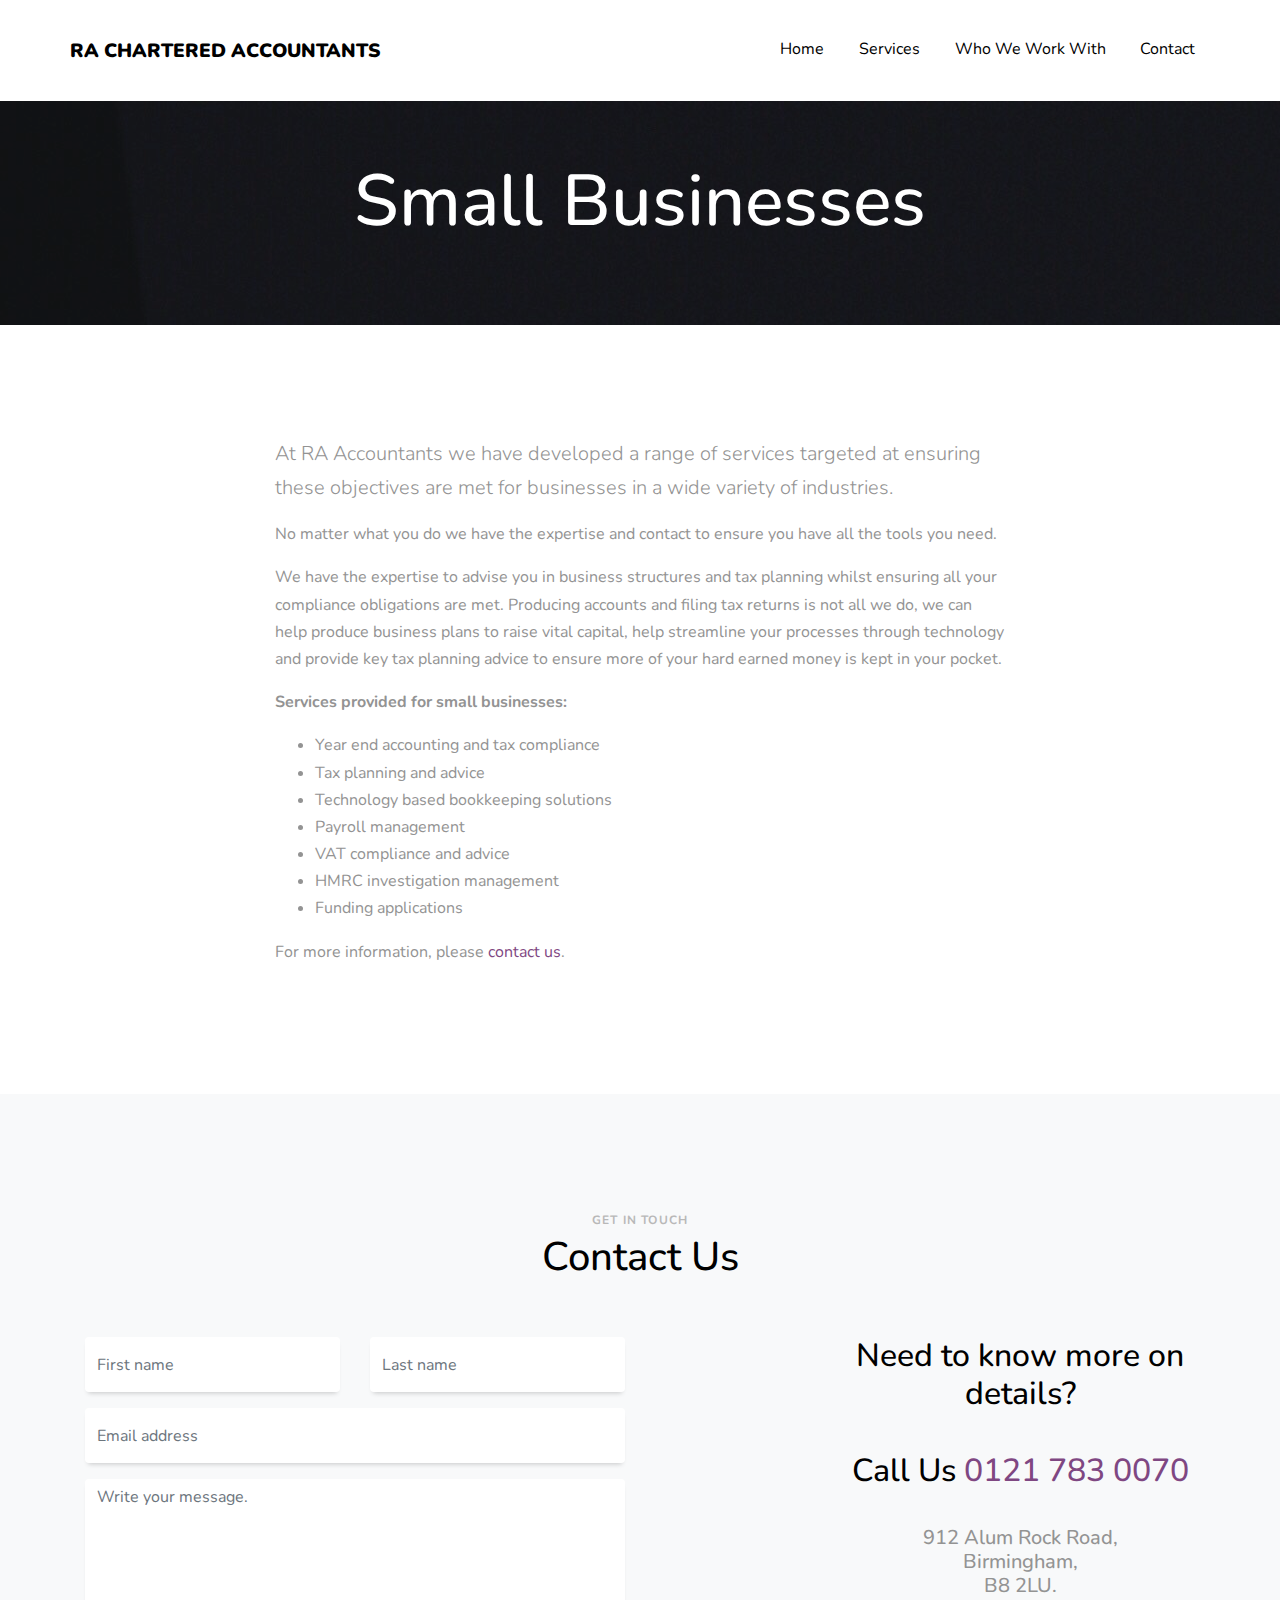
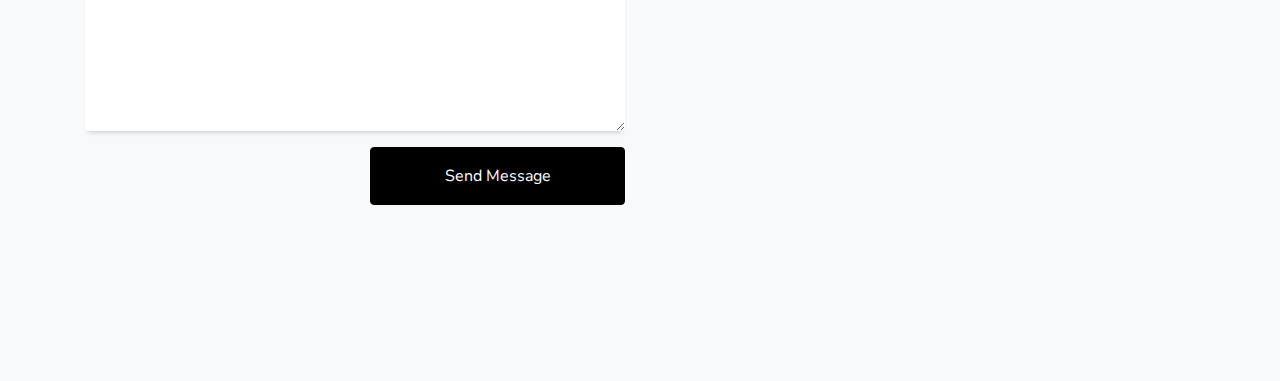
<file: smallbusiness.html>
<!DOCTYPE html>
<html lang="en">
  <head>
    <title>RA Chartered Accountants</title>
    <meta charset="utf-8">
    <meta name="viewport" content="width=device-width, initial-scale=1, shrink-to-fit=no">

    <link href="https://fonts.googleapis.com/css?family=Nunito:300,400,700" rel="stylesheet">

    <link rel="stylesheet" href="fonts/icomoon/style.css">

    <link rel="stylesheet" href="css/bootstrap.min.css">
    <link rel="stylesheet" href="css/magnific-popup.css">
    <link rel="stylesheet" href="css/jquery-ui.css">
    <link rel="stylesheet" href="css/owl.carousel.min.css">
    <link rel="stylesheet" href="css/owl.theme.default.min.css">

    <link rel="stylesheet" href="css/bootstrap-datepicker.css">

    <link rel="stylesheet" href="fonts/flaticon/font/flaticon.css">

    <link rel="stylesheet" href="css/aos.css">

    <link rel="stylesheet" href="css/style.css">

  </head>
  <body data-spy="scroll" data-target=".site-navbar-target" data-offset="300">

  <div class="site-wrap"  id="home-section">

    <div class="site-mobile-menu site-navbar-target">
      <div class="site-mobile-menu-header">
        <div class="site-mobile-menu-close mt-3">
          <span class="icon-close2 js-menu-toggle"></span>
        </div>
      </div>
      <div class="site-mobile-menu-body"></div>
    </div>


    <header class="site-navbar js-sticky-header site-navbar-target" role="banner">

      <div class="container">
        <div class="row align-items-center position-relative">


            <div class="site-logo">
              <a href="index.html" class="text-black"><span class="text-primary">RA Chartered Accountants</a>
            </div>

            <!-- <div class="col-12"> -->
              <nav class="site-navigation text-center ml-auto" role="navigation">

                <ul class="site-menu main-menu js-clone-nav ml-auto d-none d-lg-block">
                <li><a href="index.html" class="nav-link">Home</a></li>
                <div class="dropdown">
                    <button class="dropbtn">Services</button>
                      <div class="dropdown-content">

                        <a href="bookkeeping.html">Accounts Preparation and Booking</a>
                        <a href="startup.html"> Business Startup </a>
                        <a href="secretarial.html"> Company Secretarial </a>
                        <a href="coporate.html"> Corporate Tax Planning </a>
                        <a href="hmrc.html"> HMRC Enquiries Management </a>
                        <a href="payroll.html"> Payroll Services </a>
                        <a href="personal.html"> Personal Tax Planning </a>
                        <a href="telephone.html"> Telephone Support </a>
                        <a href="vat.html"> VAT </a></li>

                      </div>
                    </div>

                <li><a href="#press-section" class="nav-link">Who We Work With</a></li>
                <li><a href="#contact-section" class="nav-link">Contact</a></li>
              </nav>

            <!-- </div> -->

          <div class="toggle-button d-inline-block d-lg-none"><a href="#" class="site-menu-toggle py-5 js-menu-toggle text-black"><span class="icon-menu h3"></span></a></div>

        </div>
      </div>

    </header>

    <div class="site-section-cover overlay inner-page bg-light" style="background-image: url('images/hero_2.jpg')" data-aos="fade">

      <div class="container">
        <div class="row align-items-center justify-content-center text-center">
          <div class="col-lg-10">

            <div class="box-shadow-content">
              <div class="block-heading-1">
                <h1 class="mb-4" data-aos="fade-up" data-aos-delay="100">Small Businesses</h1>
              </div>


            </div>
          </div>
        </div>
      </div>

    </div>


    <section class="site-section">
      <div class="container">
        <div class="row">
          <div class="col-md-8 mx-auto blog-content">
            <p class="lead">At RA Accountants we have developed a range of services targeted at ensuring these objectives are met for businesses in a wide variety of industries.</p>
              <p>No matter what you do we have the expertise and contact to ensure you have all the tools you need.</p>

              <p>We have the expertise to advise you in business structures and tax planning whilst ensuring all your compliance obligations are met.
                Producing accounts and filing tax returns is not all we do, we can help produce business plans
                to raise vital capital, help streamline your processes through technology and provide key tax planning advice to ensure more of your hard earned money is kept in your pocket.</p>

                <blockquote><p><b>Services provided for small businesses:</b>  </p></blockquote>

                                  <ul>
                                    <li>Year end accounting and tax compliance </li>
                                    <li>Tax planning and advice </li>
                                    <li>Technology based bookkeeping solutions</li>
                                    <li>Payroll management</li>
                                    <li>VAT compliance and advice  </li>
                                    <li>HMRC investigation management</li>
                                    <li>Funding applications </li>
                                  </ul>


            <p>For more information, please <a href="#contact-section">contact us</a>.</p>
          </div>

        </div>
      </div>
    </section>

    <div class="site-section bg-light" id="contact-section">
      <div class="container">
        <div class="row">
          <div class="col-12 text-center mb-5">
            <div class="block-heading-1">
              <span>Get In Touch</span>
              <h2>Contact Us</h2>
            </div>
          </div>
        </div>
        <div class="row">
          <div class="col-lg-6 mb-5">
            <form action="#" method="post">
              <div class="form-group row">
                <div class="col-md-6 mb-4 mb-lg-0">
                  <input type="text" class="form-control" placeholder="First name">
                </div>
                <div class="col-md-6">
                  <input type="text" class="form-control" placeholder="Last name">
                </div>
              </div>

              <div class="form-group row">
                <div class="col-md-12">
                  <input type="text" class="form-control" placeholder="Email address">
                </div>
              </div>

              <div class="form-group row">
                <div class="col-md-12">
                  <textarea name="" id="" class="form-control" placeholder="Write your message." cols="30" rows="10"></textarea>
                </div>
              </div>
              <div class="form-group row">
                <div class="col-md-6 ml-auto">
                  <input type="submit" class="btn btn-block btn-primary text-white py-3 px-5" value="Send Message">
                </div>
              </div>
            </form>
          </div>
          <div class="col-lg-4 ml-auto">
            <center><h2 class="text-black">Need to know more on details?<br><br> Call Us <a href="tel://01217830070">0121 783 0070</a></h2></center>
            <br>
            <h5><center> 912 Alum Rock Road, <br> Birmingham, <br> B8 2LU.</center></h5>
          </div>
        </div>
      </div>
    </div>


  </div>

  <script src="js/jquery-3.3.1.min.js"></script>
  <script src="js/jquery-ui.js"></script>
  <script src="js/popper.min.js"></script>
  <script src="js/bootstrap.min.js"></script>
  <script src="js/owl.carousel.min.js"></script>
  <script src="js/jquery.magnific-popup.min.js"></script>
  <script src="js/jquery.sticky.js"></script>
  <script src="js/jquery.waypoints.min.js"></script>
  <script src="js/jquery.animateNumber.min.js"></script>
  <script src="js/aos.js"></script>

  <script src="js/main.js"></script>

  </body>
</html>
</file>
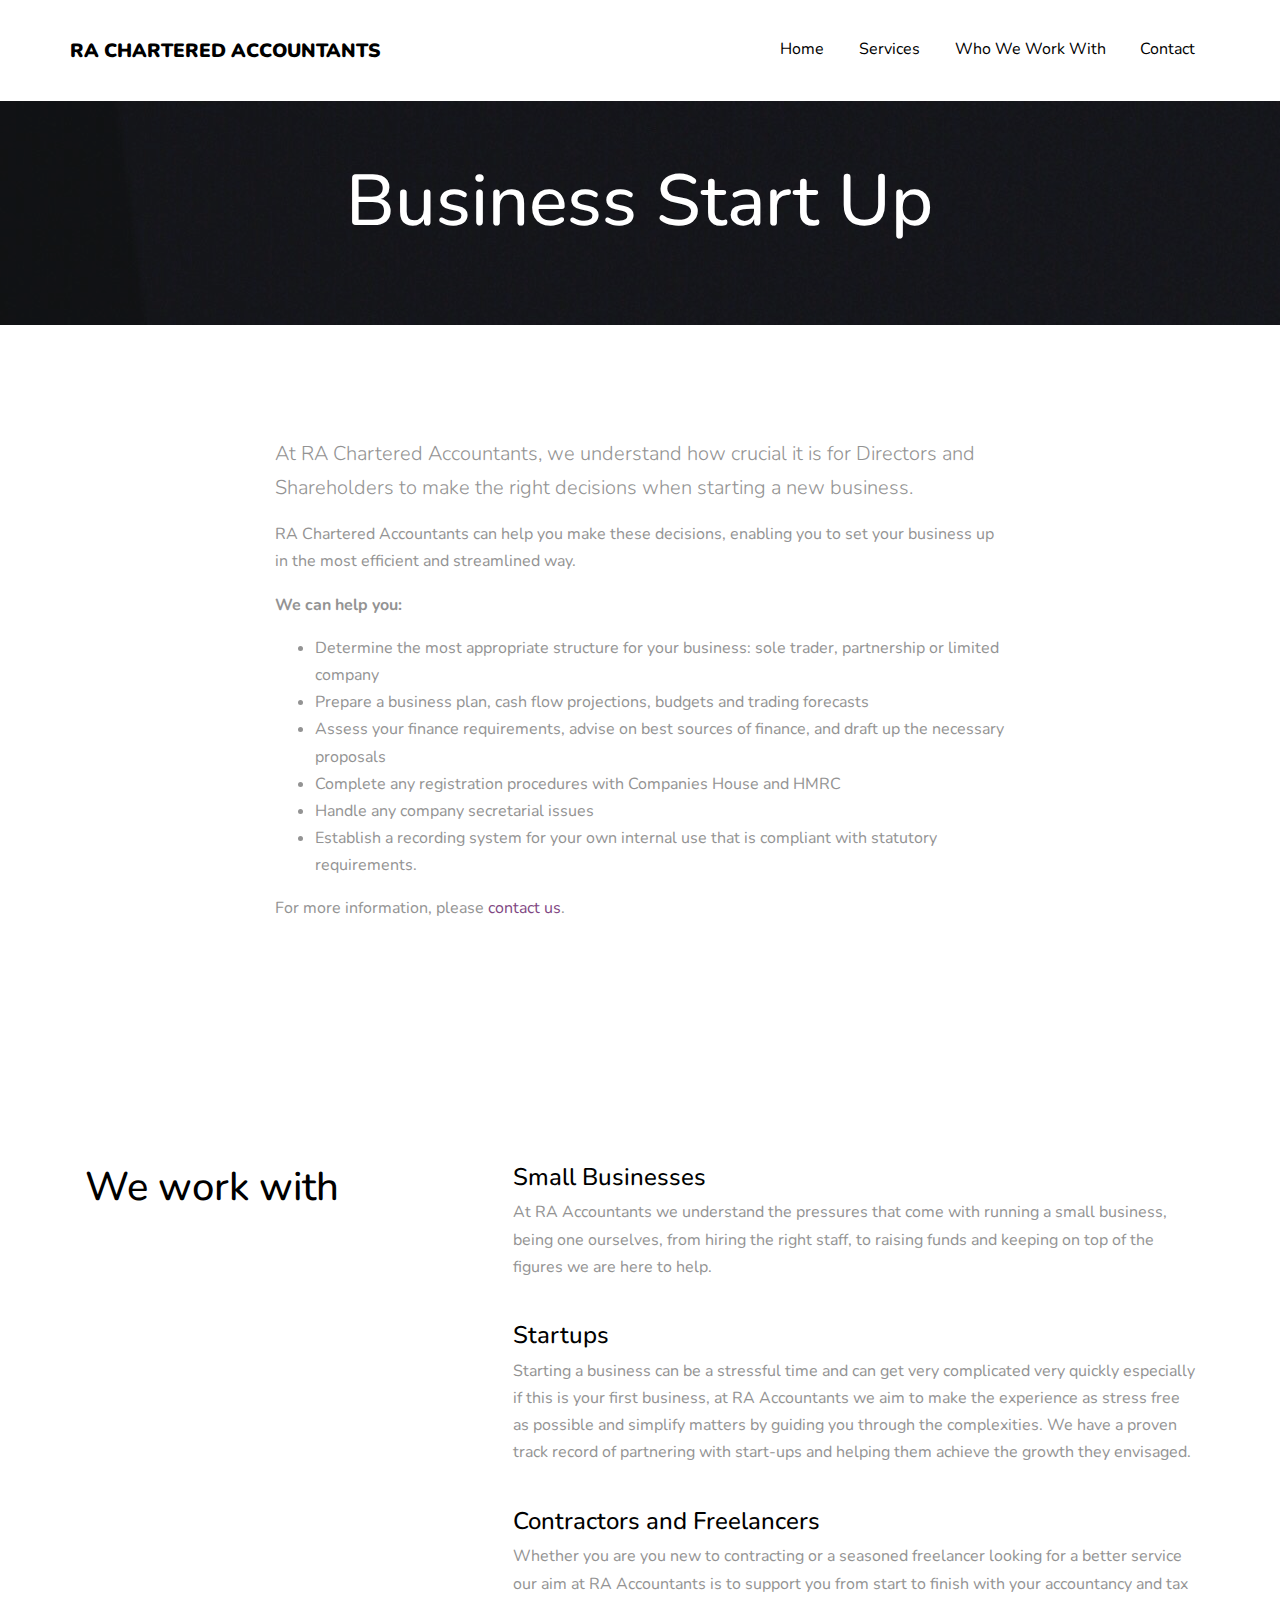
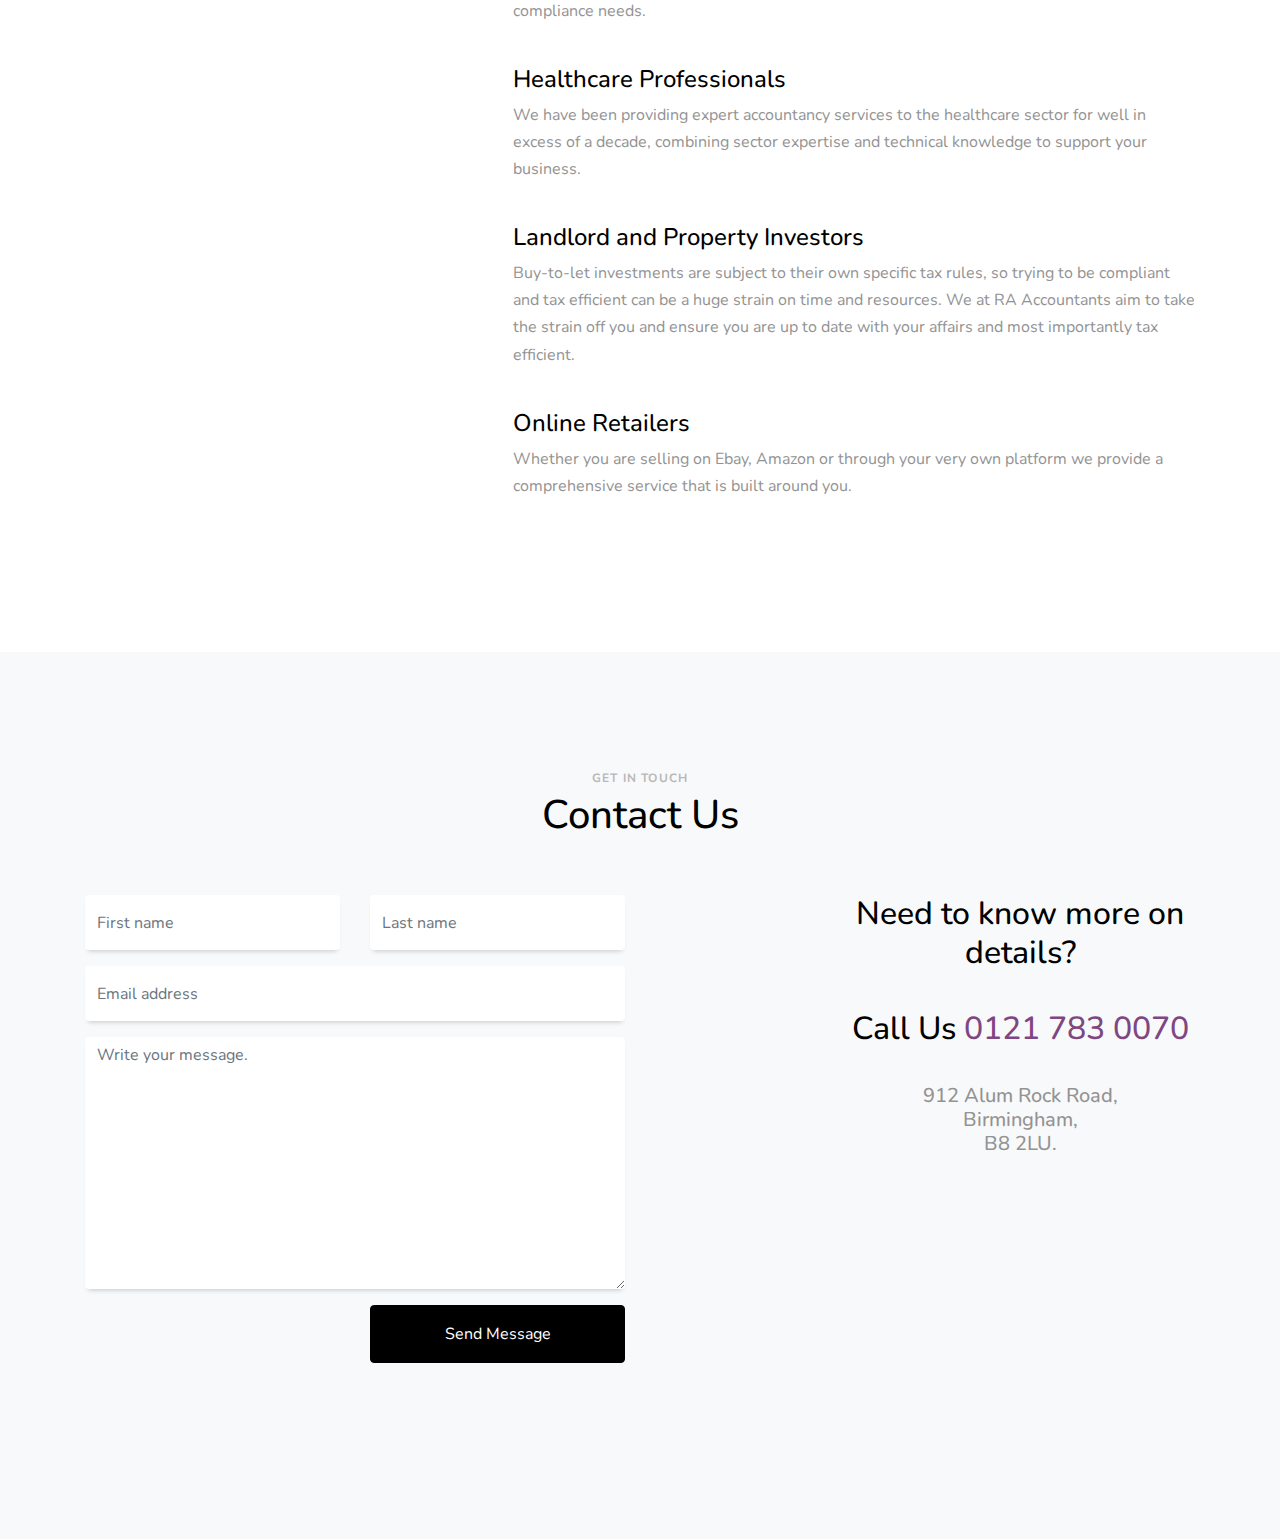
<file: startup.html>
<!DOCTYPE html>
<html lang="en">
  <head>
    <title>RA Chartered Accountants</title>
    <meta charset="utf-8">
    <meta name="viewport" content="width=device-width, initial-scale=1, shrink-to-fit=no">

    <link href="https://fonts.googleapis.com/css?family=Nunito:300,400,700" rel="stylesheet">

    <link rel="stylesheet" href="fonts/icomoon/style.css">

    <link rel="stylesheet" href="css/bootstrap.min.css">
    <link rel="stylesheet" href="css/magnific-popup.css">
    <link rel="stylesheet" href="css/jquery-ui.css">
    <link rel="stylesheet" href="css/owl.carousel.min.css">
    <link rel="stylesheet" href="css/owl.theme.default.min.css">

    <link rel="stylesheet" href="css/bootstrap-datepicker.css">

    <link rel="stylesheet" href="fonts/flaticon/font/flaticon.css">

    <link rel="stylesheet" href="css/aos.css">

    <link rel="stylesheet" href="css/style.css">

  </head>
  <body data-spy="scroll" data-target=".site-navbar-target" data-offset="300">

  <div class="site-wrap"  id="home-section">

    <div class="site-mobile-menu site-navbar-target">
      <div class="site-mobile-menu-header">
        <div class="site-mobile-menu-close mt-3">
          <span class="icon-close2 js-menu-toggle"></span>
        </div>
      </div>
      <div class="site-mobile-menu-body"></div>
    </div>


    <header class="site-navbar js-sticky-header site-navbar-target" role="banner">

      <div class="container">
        <div class="row align-items-center position-relative">


            <div class="site-logo">
              <a href="index.html" class="text-black"><span class="text-primary">RA Chartered Accountants</a>
            </div>

            <!-- <div class="col-12"> -->
              <nav class="site-navigation text-center ml-auto" role="navigation">

                <ul class="site-menu main-menu js-clone-nav ml-auto d-none d-lg-block">
                <li><a href="index.html" class="nav-link">Home</a></li>
                <div class="dropdown">
                    <button class="dropbtn">Services</button>
                      <div class="dropdown-content">

                        <a href="bookkeeping.html">Accounts Preparation and Booking</a>
                        <a href="startup.html"> Business Startup </a>
                        <a href="secretarial.html"> Company Secretarial </a>
                        <a href="coporate.html"> Corporate Tax Planning </a>
                        <a href="hmrc.html"> HMRC Enquiries Management </a>
                        <a href="payroll.html"> Payroll Services </a>
                        <a href="personal.html"> Personal Tax Planning </a>
                        <a href="telephone.html"> Telephone Support </a>
                        <a href="vat.html"> VAT </a></li>

                      </div>
                    </div>

                <li><a href="#press-section" class="nav-link">Who We Work With</a></li>
                <li><a href="#contact-section" class="nav-link">Contact</a></li>
              </nav>

            <!-- </div> -->

          <div class="toggle-button d-inline-block d-lg-none"><a href="#" class="site-menu-toggle py-5 js-menu-toggle text-black"><span class="icon-menu h3"></span></a></div>

        </div>
      </div>

    </header>

    <div class="site-section-cover overlay inner-page bg-light" style="background-image: url('images/hero_2.jpg')" data-aos="fade">

      <div class="container">
        <div class="row align-items-center justify-content-center text-center">
          <div class="col-lg-10">

            <div class="box-shadow-content">
              <div class="block-heading-1">
                <h1 class="mb-4" data-aos="fade-up" data-aos-delay="100">Business Start Up</h1>
              </div>


            </div>
          </div>
        </div>
      </div>

    </div>


    <section class="site-section">
      <div class="container">
        <div class="row">
          <div class="col-md-8 mx-auto blog-content">
            <p class="lead">At RA Chartered Accountants, we understand how crucial it is for Directors and Shareholders to make the right
              decisions when starting a new business.</p>

              <p>RA Chartered Accountants can help you make these decisions, enabling you to set your
              business up in the most efficient and streamlined way.  </p>

        <p> <b> We can help you: </b> </p>

                          <ul>
                            <li>Determine the most appropriate structure for your business: sole trader, partnership or limited company </li>
                            <li>Prepare a business plan, cash flow projections, budgets and trading forecasts </li>
                            <li>Assess your finance requirements, advise on best sources of finance, and draft up the necessary proposals </li>
                            <li>Complete any registration procedures with Companies House and HMRC  </li>
                            <li>Handle any company secretarial issues   </li>
                            <li>Establish a recording system for your own internal use that is compliant with statutory requirements.  </li>
                          </ul>

            <p>For more information, please <a href="#contact-section">contact us</a>.</p>
          </div>

        </div>
      </div>
    </section>

    <div class="site-section" id="press-section">
      <div class="container">
        <div class="row">
          <div class="col-lg-4 mb-5 mb-lg-0">
            <div class="block-heading-1">
              <h2>We work with</h2>
            </div>
          </div>
          <div class="col-lg-8">
            <ul class="list-unstyled">
              <li class="mb-4 d-block d-md-flex">
                <div class="mr-5 mb-4">

                </div>
                <div>
                  <h2 class="h4"><a href="smallbusiness.html" class="text-black">Small Businesses</a></h2>
                  <p>At RA Accountants we understand the pressures that come with running a small business, being one ourselves, from hiring the right staff, to raising funds and keeping on top of the figures we are here to help.</p>
                </div>
              </li>

              <li class="mb-4 d-block d-md-flex">
                <div class="mr-5 mb-4">
                </div>
                <div>
                  <h2 class="h4"><a href="startup.html" class="text-black">Startups</a></h2>
                  <p>Starting a business can be a stressful time and can get very complicated very quickly especially if this is your first business, at RA Accountants we aim to make the experience as stress free as possible and simplify matters by guiding you through the complexities. We have a proven track record of partnering with start-ups and helping them achieve the growth they envisaged.</p>
                </div>
              </li>

              <li class="mb-4 d-block d-md-flex">
                <div class="mr-5 mb-4">
                </div>
                <div>
                  <h2 class="h4"><a href="freelance.html" class="text-black">Contractors and Freelancers</a></h2>
                  <p>Whether you are you new to contracting or a seasoned freelancer looking for a better service our aim at RA Accountants is to support you from start to finish with your accountancy and tax compliance needs.</p>
                </div>
              </li>

              <li class="mb-4 d-block d-md-flex">
                <div class="mr-5 mb-4">
                </div>
                <div>
                  <h2 class="h4"><a href="health.html" class="text-black">Healthcare Professionals</a></h2>
                  <p>We have been providing expert accountancy services to the healthcare sector for well in excess of a decade, combining sector expertise and technical knowledge to support your business.</p>
                </div>
              </li>

              <li class="mb-4 d-block d-md-flex">
                <div class="mr-5 mb-4">
                </div>
                <div>
                  <h2 class="h4"><a href="investor.html" class="text-black">Landlord and Property Investors</a></h2>
                  <p>Buy-to-let investments are subject to their own specific tax rules, so trying to be compliant and tax efficient can be a huge strain on time and resources. We at RA Accountants aim to take the strain off you and ensure you are up to date with your affairs and most importantly tax efficient.</p>
                </div>
              </li>

              <li class="mb-4 d-block d-md-flex">
                <div class="mr-5 mb-4">
                </div>
                <div>
                  <h2 class="h4"><a href="retail.html" class="text-black">Online Retailers</a></h2>
                  <p>Whether you are selling on Ebay, Amazon or through your very own platform we provide a comprehensive service that is built around you.</p>
                </div>
              </li>

            </ul>
          </div>
        </div>
      </div>
    </div>

    <div class="site-section bg-light" id="contact-section">
      <div class="container">
        <div class="row">
          <div class="col-12 text-center mb-5">
            <div class="block-heading-1">
              <span>Get In Touch</span>
              <h2>Contact Us</h2>
            </div>
          </div>
        </div>
        <div class="row">
          <div class="col-lg-6 mb-5">
            <form action="#" method="post">
              <div class="form-group row">
                <div class="col-md-6 mb-4 mb-lg-0">
                  <input type="text" class="form-control" placeholder="First name">
                </div>
                <div class="col-md-6">
                  <input type="text" class="form-control" placeholder="Last name">
                </div>
              </div>

              <div class="form-group row">
                <div class="col-md-12">
                  <input type="text" class="form-control" placeholder="Email address">
                </div>
              </div>

              <div class="form-group row">
                <div class="col-md-12">
                  <textarea name="" id="" class="form-control" placeholder="Write your message." cols="30" rows="10"></textarea>
                </div>
              </div>
              <div class="form-group row">
                <div class="col-md-6 ml-auto">
                  <input type="submit" class="btn btn-block btn-primary text-white py-3 px-5" value="Send Message">
                </div>
              </div>
            </form>
          </div>
          <div class="col-lg-4 ml-auto">
            <center><h2 class="text-black">Need to know more on details?<br><br> Call Us <a href="tel://01217830070">0121 783 0070</a></h2></center>
            <br>
            <h5><center> 912 Alum Rock Road, <br> Birmingham, <br> B8 2LU.</center></h5>
          </div>
        </div>
      </div>
    </div>


  </div>

  <script src="js/jquery-3.3.1.min.js"></script>
  <script src="js/jquery-ui.js"></script>
  <script src="js/popper.min.js"></script>
  <script src="js/bootstrap.min.js"></script>
  <script src="js/owl.carousel.min.js"></script>
  <script src="js/jquery.magnific-popup.min.js"></script>
  <script src="js/jquery.sticky.js"></script>
  <script src="js/jquery.waypoints.min.js"></script>
  <script src="js/jquery.animateNumber.min.js"></script>
  <script src="js/aos.js"></script>

  <script src="js/main.js"></script>

  </body>
</html>
</file>
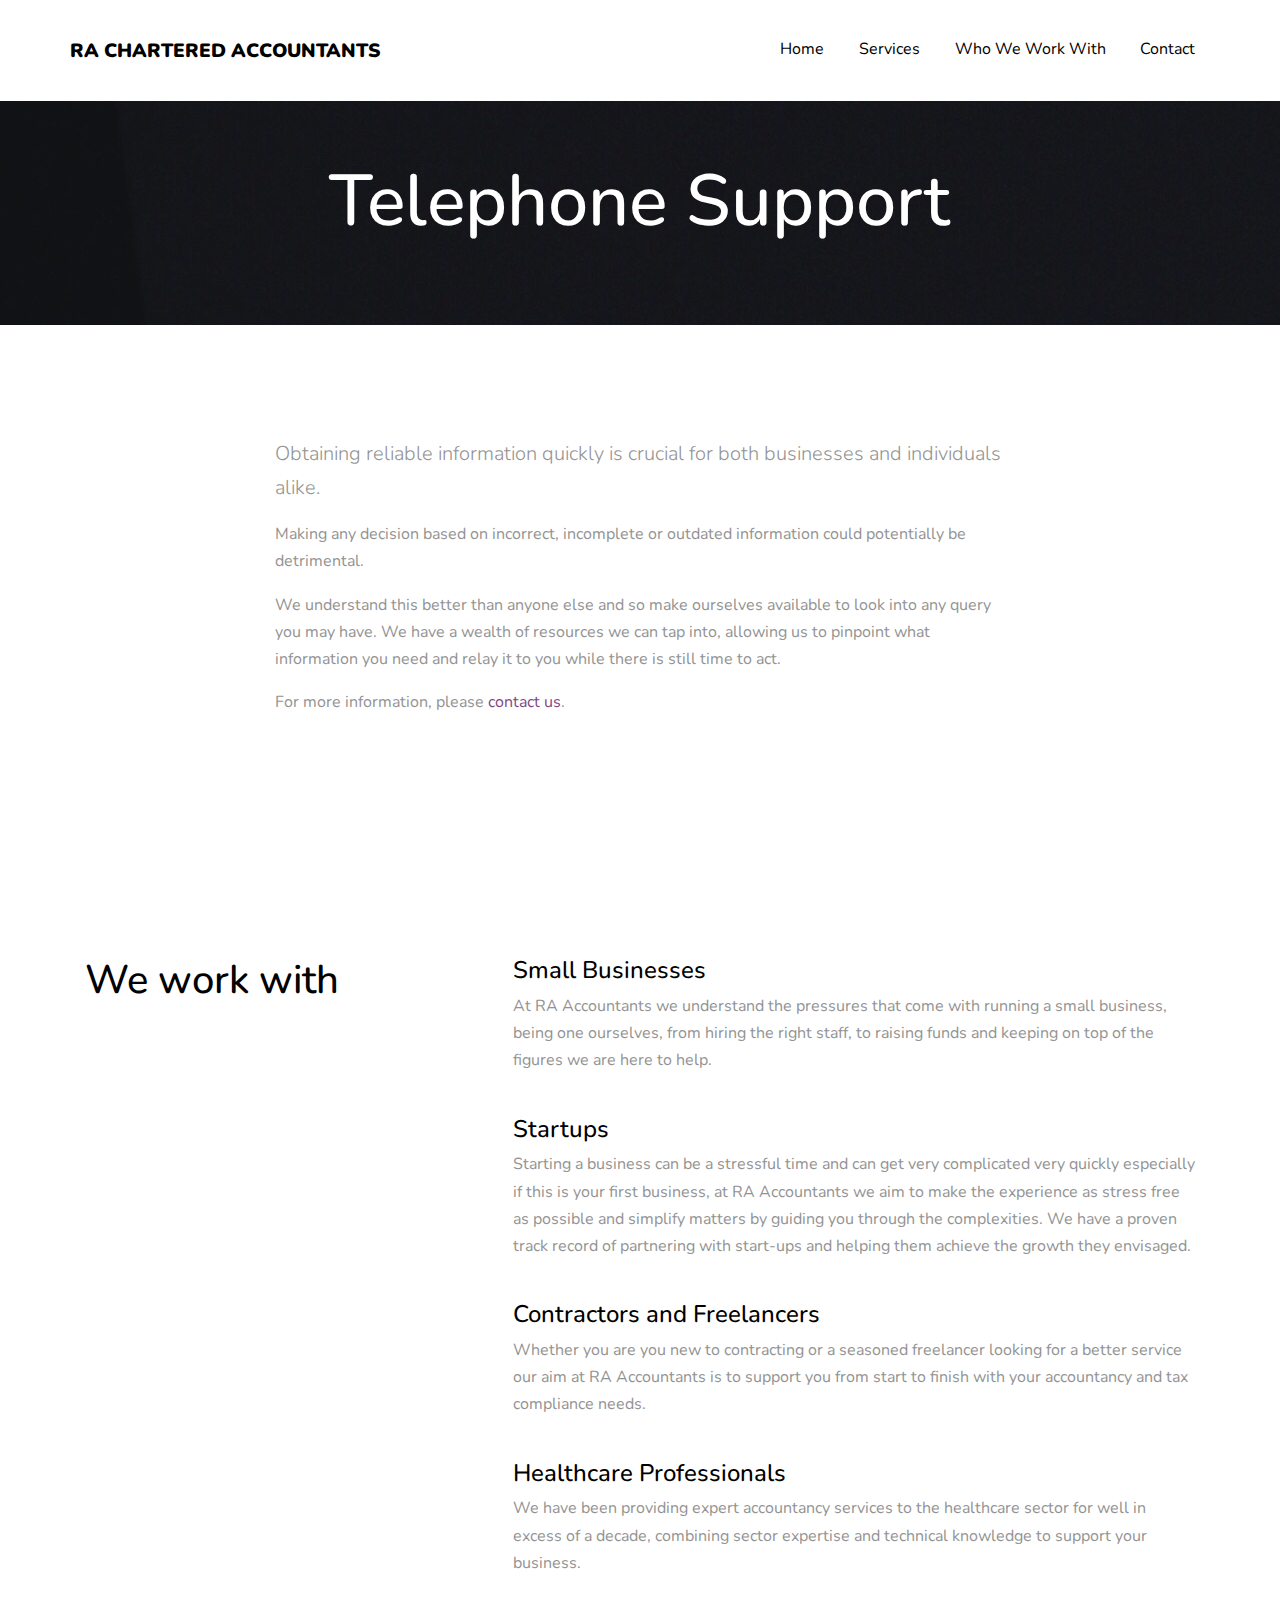
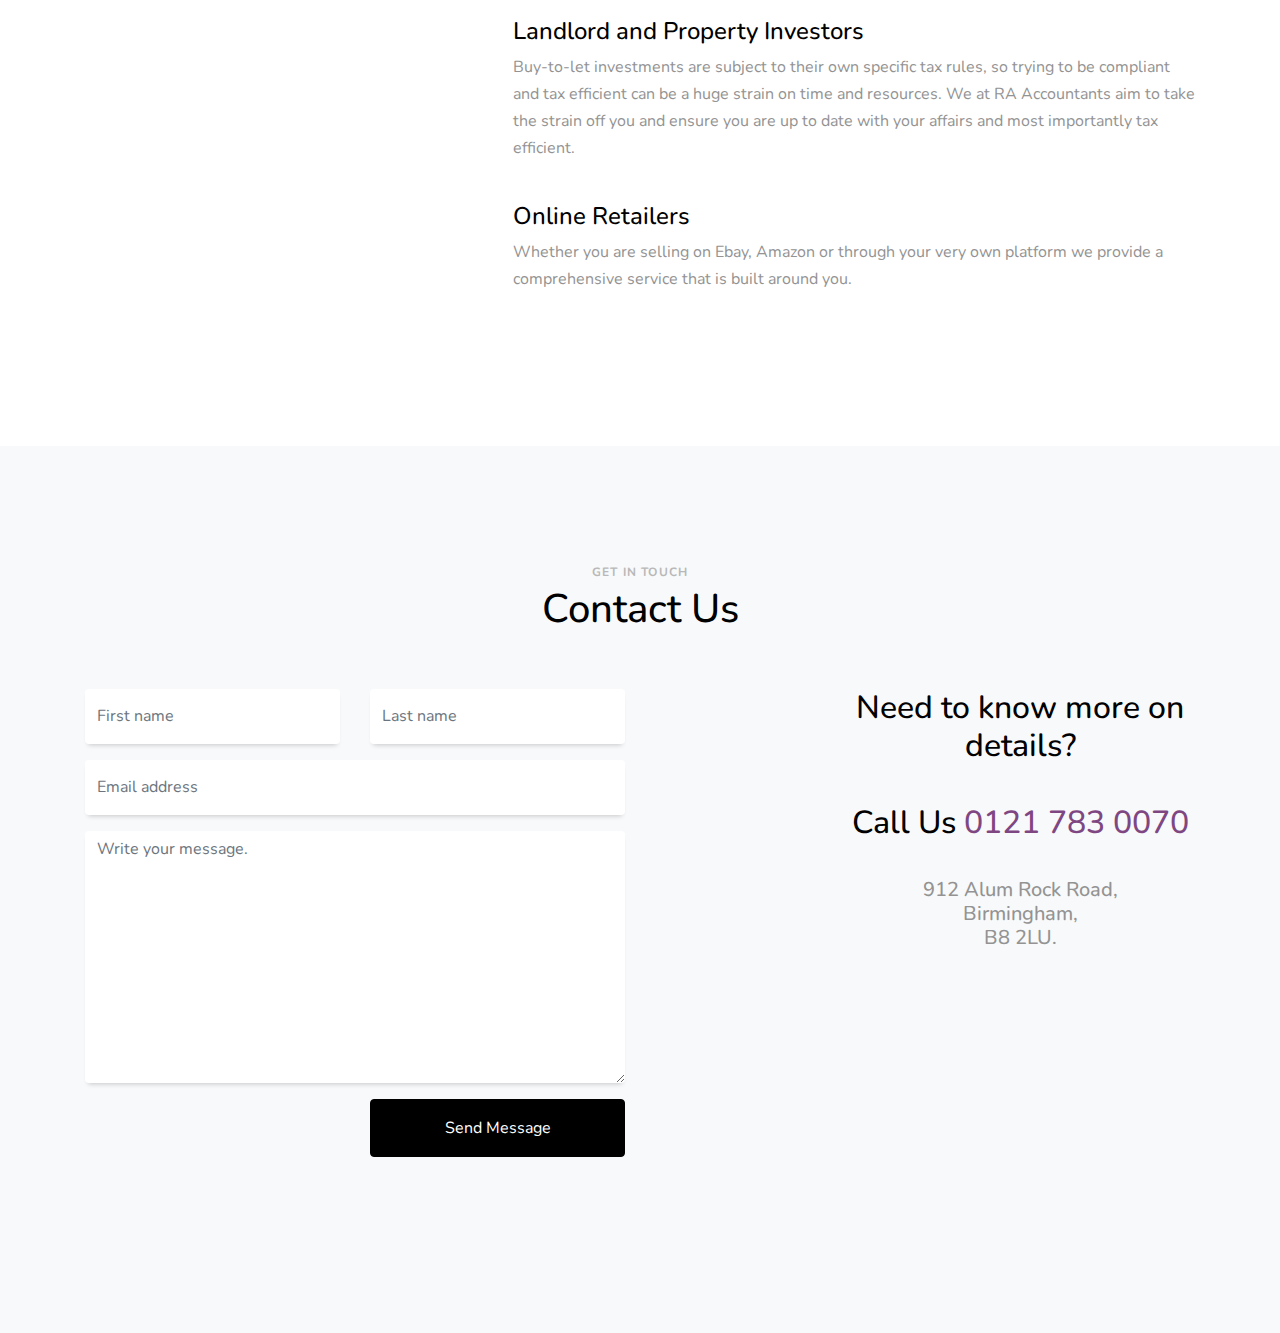
<file: telephone.html>
<!DOCTYPE html>
<html lang="en">
  <head>
    <title>RA Chartered Accountants</title>
    <meta charset="utf-8">
    <meta name="viewport" content="width=device-width, initial-scale=1, shrink-to-fit=no">

    <link href="https://fonts.googleapis.com/css?family=Nunito:300,400,700" rel="stylesheet">

    <link rel="stylesheet" href="fonts/icomoon/style.css">

    <link rel="stylesheet" href="css/bootstrap.min.css">
    <link rel="stylesheet" href="css/magnific-popup.css">
    <link rel="stylesheet" href="css/jquery-ui.css">
    <link rel="stylesheet" href="css/owl.carousel.min.css">
    <link rel="stylesheet" href="css/owl.theme.default.min.css">

    <link rel="stylesheet" href="css/bootstrap-datepicker.css">

    <link rel="stylesheet" href="fonts/flaticon/font/flaticon.css">

    <link rel="stylesheet" href="css/aos.css">

    <link rel="stylesheet" href="css/style.css">

  </head>
  <body data-spy="scroll" data-target=".site-navbar-target" data-offset="300">

  <div class="site-wrap"  id="home-section">

    <div class="site-mobile-menu site-navbar-target">
      <div class="site-mobile-menu-header">
        <div class="site-mobile-menu-close mt-3">
          <span class="icon-close2 js-menu-toggle"></span>
        </div>
      </div>
      <div class="site-mobile-menu-body"></div>
    </div>


    <header class="site-navbar js-sticky-header site-navbar-target" role="banner">

      <div class="container">
        <div class="row align-items-center position-relative">


            <div class="site-logo">
              <a href="index.html" class="text-black"><span class="text-primary">RA Chartered Accountants</a>
            </div>

            <!-- <div class="col-12"> -->
              <nav class="site-navigation text-center ml-auto" role="navigation">

                <ul class="site-menu main-menu js-clone-nav ml-auto d-none d-lg-block">
                <li><a href="index.html" class="nav-link">Home</a></li>
                <div class="dropdown">
                    <button class="dropbtn">Services</button>
                      <div class="dropdown-content">

                        <a href="bookkeeping.html">Accounts Preparation and Booking</a>
                        <a href="startup.html"> Business Startup </a>
                        <a href="secretarial.html"> Company Secretarial </a>
                        <a href="coporate.html"> Corporate Tax Planning </a>
                        <a href="hmrc.html"> HMRC Enquiries Management </a>
                        <a href="payroll.html"> Payroll Services </a>
                        <a href="personal.html"> Personal Tax Planning </a>
                        <a href="telephone.html"> Telephone Support </a>
                        <a href="vat.html"> VAT </a></li>

                      </div>
                    </div>

                <li><a href="#press-section" class="nav-link">Who We Work With</a></li>
                <li><a href="#contact-section" class="nav-link">Contact</a></li>
              </nav>

            <!-- </div> -->

          <div class="toggle-button d-inline-block d-lg-none"><a href="#" class="site-menu-toggle py-5 js-menu-toggle text-black"><span class="icon-menu h3"></span></a></div>

        </div>
      </div>

    </header>

    <div class="site-section-cover overlay inner-page bg-light" style="background-image: url('images/hero_2.jpg')" data-aos="fade">

      <div class="container">
        <div class="row align-items-center justify-content-center text-center">
          <div class="col-lg-10">

            <div class="box-shadow-content">
              <div class="block-heading-1">
                <h1 class="mb-4" data-aos="fade-up" data-aos-delay="100">Telephone Support</h1>
              </div>


            </div>
          </div>
        </div>
      </div>

    </div>


    <section class="site-section">
      <div class="container">
        <div class="row">
          <div class="col-md-8 mx-auto blog-content">
            <p class="lead">Obtaining reliable information quickly is crucial for both businesses and individuals alike.</p>
            </p>  Making any decision based on incorrect, incomplete or outdated information could potentially be detrimental.  </p>

              <p> We understand this better than anyone else and so make ourselves available to look into any
                query you may have. We have a wealth of resources we can tap into, allowing us to pinpoint what
                information you need and relay it to you while there is still time to act.  </p>

            <p>For more information, please <a href="#contact-section">contact us</a>.</p>
          </div>

        </div>
      </div>
    </section>

    <div class="site-section" id="press-section">
      <div class="container">
        <div class="row">
          <div class="col-lg-4 mb-5 mb-lg-0">
            <div class="block-heading-1">
              <h2>We work with</h2>
            </div>
          </div>
          <div class="col-lg-8">
            <ul class="list-unstyled">
              <li class="mb-4 d-block d-md-flex">
                <div class="mr-5 mb-4">

                </div>
                <div>
                  <h2 class="h4"><a href="smallbusiness.html" class="text-black">Small Businesses</a></h2>
                  <p>At RA Accountants we understand the pressures that come with running a small business, being one ourselves, from hiring the right staff, to raising funds and keeping on top of the figures we are here to help.</p>
                </div>
              </li>

              <li class="mb-4 d-block d-md-flex">
                <div class="mr-5 mb-4">
                </div>
                <div>
                  <h2 class="h4"><a href="startup.html" class="text-black">Startups</a></h2>
                  <p>Starting a business can be a stressful time and can get very complicated very quickly especially if this is your first business, at RA Accountants we aim to make the experience as stress free as possible and simplify matters by guiding you through the complexities. We have a proven track record of partnering with start-ups and helping them achieve the growth they envisaged.</p>
                </div>
              </li>

              <li class="mb-4 d-block d-md-flex">
                <div class="mr-5 mb-4">
                </div>
                <div>
                  <h2 class="h4"><a href="freelance.html" class="text-black">Contractors and Freelancers</a></h2>
                  <p>Whether you are you new to contracting or a seasoned freelancer looking for a better service our aim at RA Accountants is to support you from start to finish with your accountancy and tax compliance needs.</p>
                </div>
              </li>

              <li class="mb-4 d-block d-md-flex">
                <div class="mr-5 mb-4">
                </div>
                <div>
                  <h2 class="h4"><a href="health.html" class="text-black">Healthcare Professionals</a></h2>
                  <p>We have been providing expert accountancy services to the healthcare sector for well in excess of a decade, combining sector expertise and technical knowledge to support your business.</p>
                </div>
              </li>

              <li class="mb-4 d-block d-md-flex">
                <div class="mr-5 mb-4">
                </div>
                <div>
                  <h2 class="h4"><a href="investor.html" class="text-black">Landlord and Property Investors</a></h2>
                  <p>Buy-to-let investments are subject to their own specific tax rules, so trying to be compliant and tax efficient can be a huge strain on time and resources. We at RA Accountants aim to take the strain off you and ensure you are up to date with your affairs and most importantly tax efficient.</p>
                </div>
              </li>

              <li class="mb-4 d-block d-md-flex">
                <div class="mr-5 mb-4">
                </div>
                <div>
                  <h2 class="h4"><a href="retail.html" class="text-black">Online Retailers</a></h2>
                  <p>Whether you are selling on Ebay, Amazon or through your very own platform we provide a comprehensive service that is built around you.</p>
                </div>
              </li>

            </ul>
          </div>
        </div>
      </div>
    </div>

    <div class="site-section bg-light" id="contact-section">
      <div class="container">
        <div class="row">
          <div class="col-12 text-center mb-5">
            <div class="block-heading-1">
              <span>Get In Touch</span>
              <h2>Contact Us</h2>
            </div>
          </div>
        </div>
        <div class="row">
          <div class="col-lg-6 mb-5">
            <form action="#" method="post">
              <div class="form-group row">
                <div class="col-md-6 mb-4 mb-lg-0">
                  <input type="text" class="form-control" placeholder="First name">
                </div>
                <div class="col-md-6">
                  <input type="text" class="form-control" placeholder="Last name">
                </div>
              </div>

              <div class="form-group row">
                <div class="col-md-12">
                  <input type="text" class="form-control" placeholder="Email address">
                </div>
              </div>

              <div class="form-group row">
                <div class="col-md-12">
                  <textarea name="" id="" class="form-control" placeholder="Write your message." cols="30" rows="10"></textarea>
                </div>
              </div>
              <div class="form-group row">
                <div class="col-md-6 ml-auto">
                  <input type="submit" class="btn btn-block btn-primary text-white py-3 px-5" value="Send Message">
                </div>
              </div>
            </form>
          </div>
          <div class="col-lg-4 ml-auto">
            <center><h2 class="text-black">Need to know more on details?<br><br> Call Us <a href="tel://01217830070">0121 783 0070</a></h2></center>
            <br>
            <h5><center> 912 Alum Rock Road, <br> Birmingham, <br> B8 2LU.</center></h5>
          </div>
        </div>
      </div>
    </div>


  </div>

  <script src="js/jquery-3.3.1.min.js"></script>
  <script src="js/jquery-ui.js"></script>
  <script src="js/popper.min.js"></script>
  <script src="js/bootstrap.min.js"></script>
  <script src="js/owl.carousel.min.js"></script>
  <script src="js/jquery.magnific-popup.min.js"></script>
  <script src="js/jquery.sticky.js"></script>
  <script src="js/jquery.waypoints.min.js"></script>
  <script src="js/jquery.animateNumber.min.js"></script>
  <script src="js/aos.js"></script>

  <script src="js/main.js"></script>

  </body>
</html>
</file>
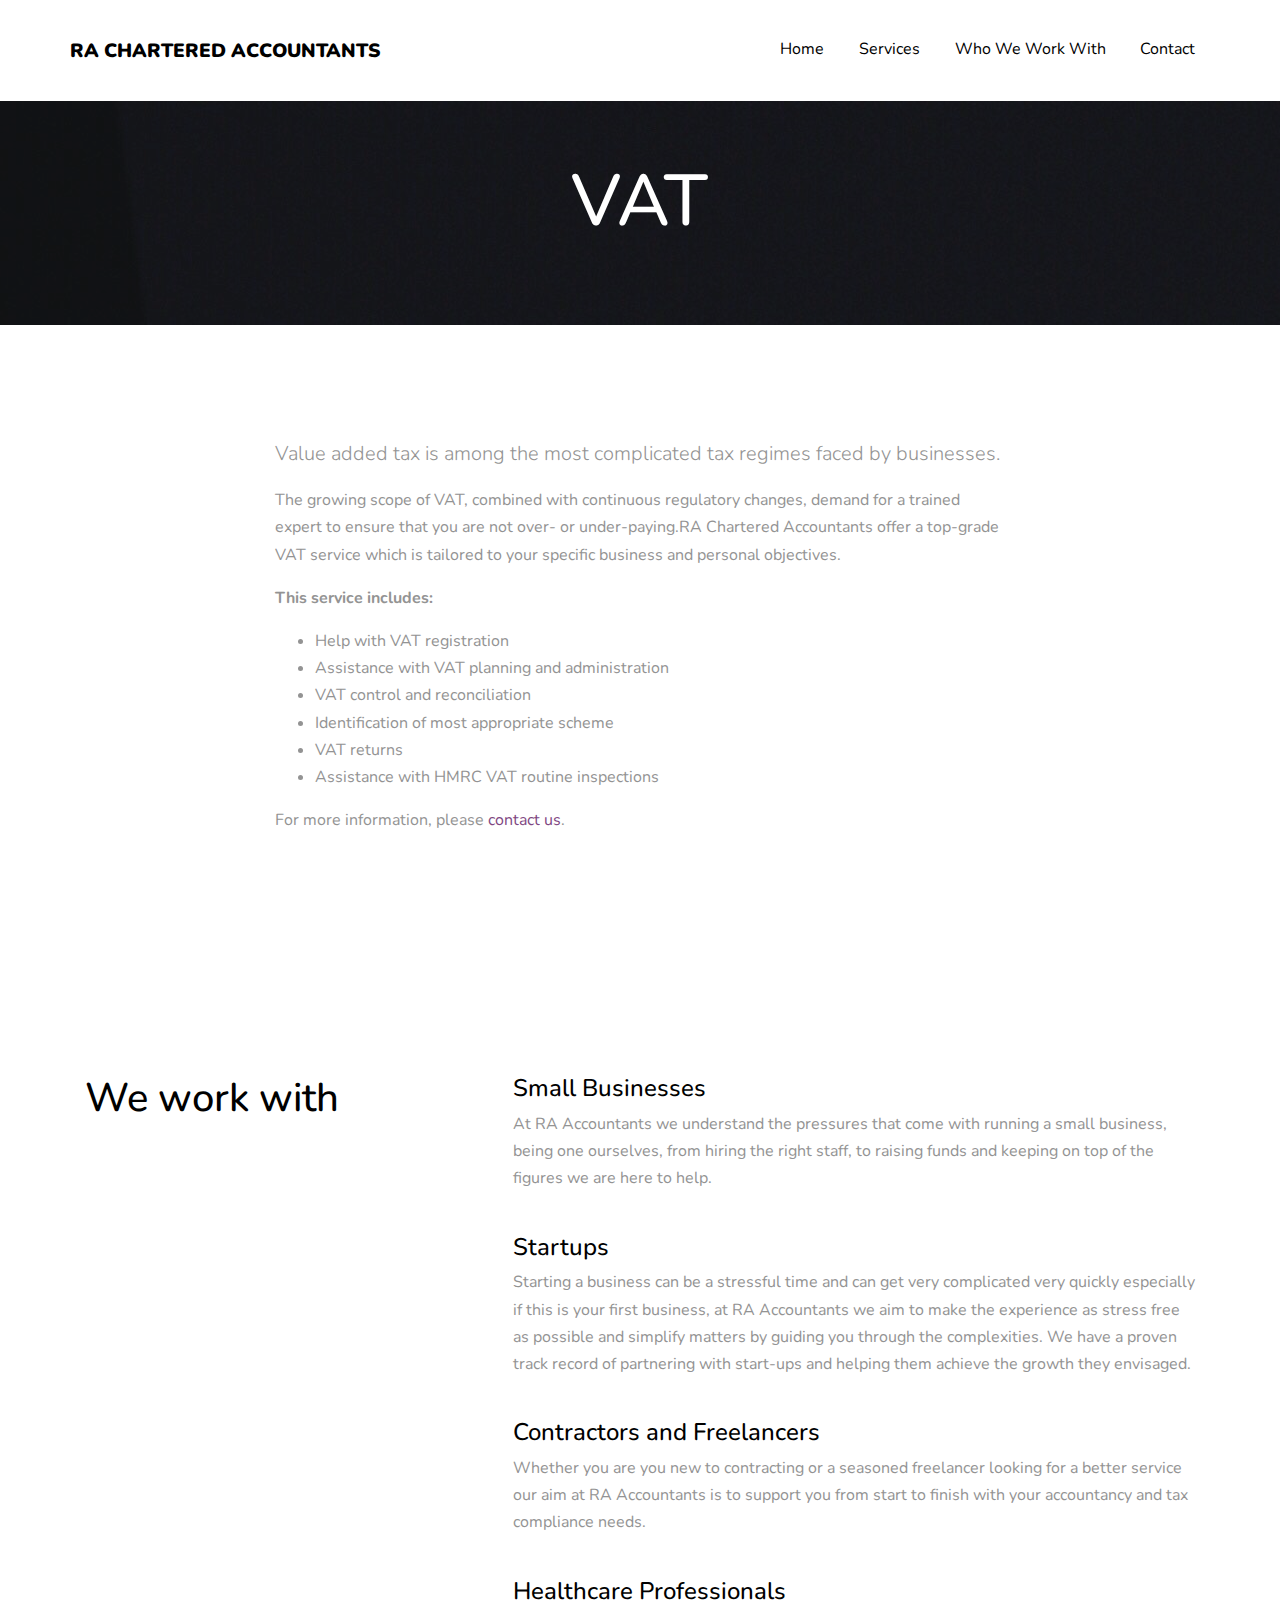
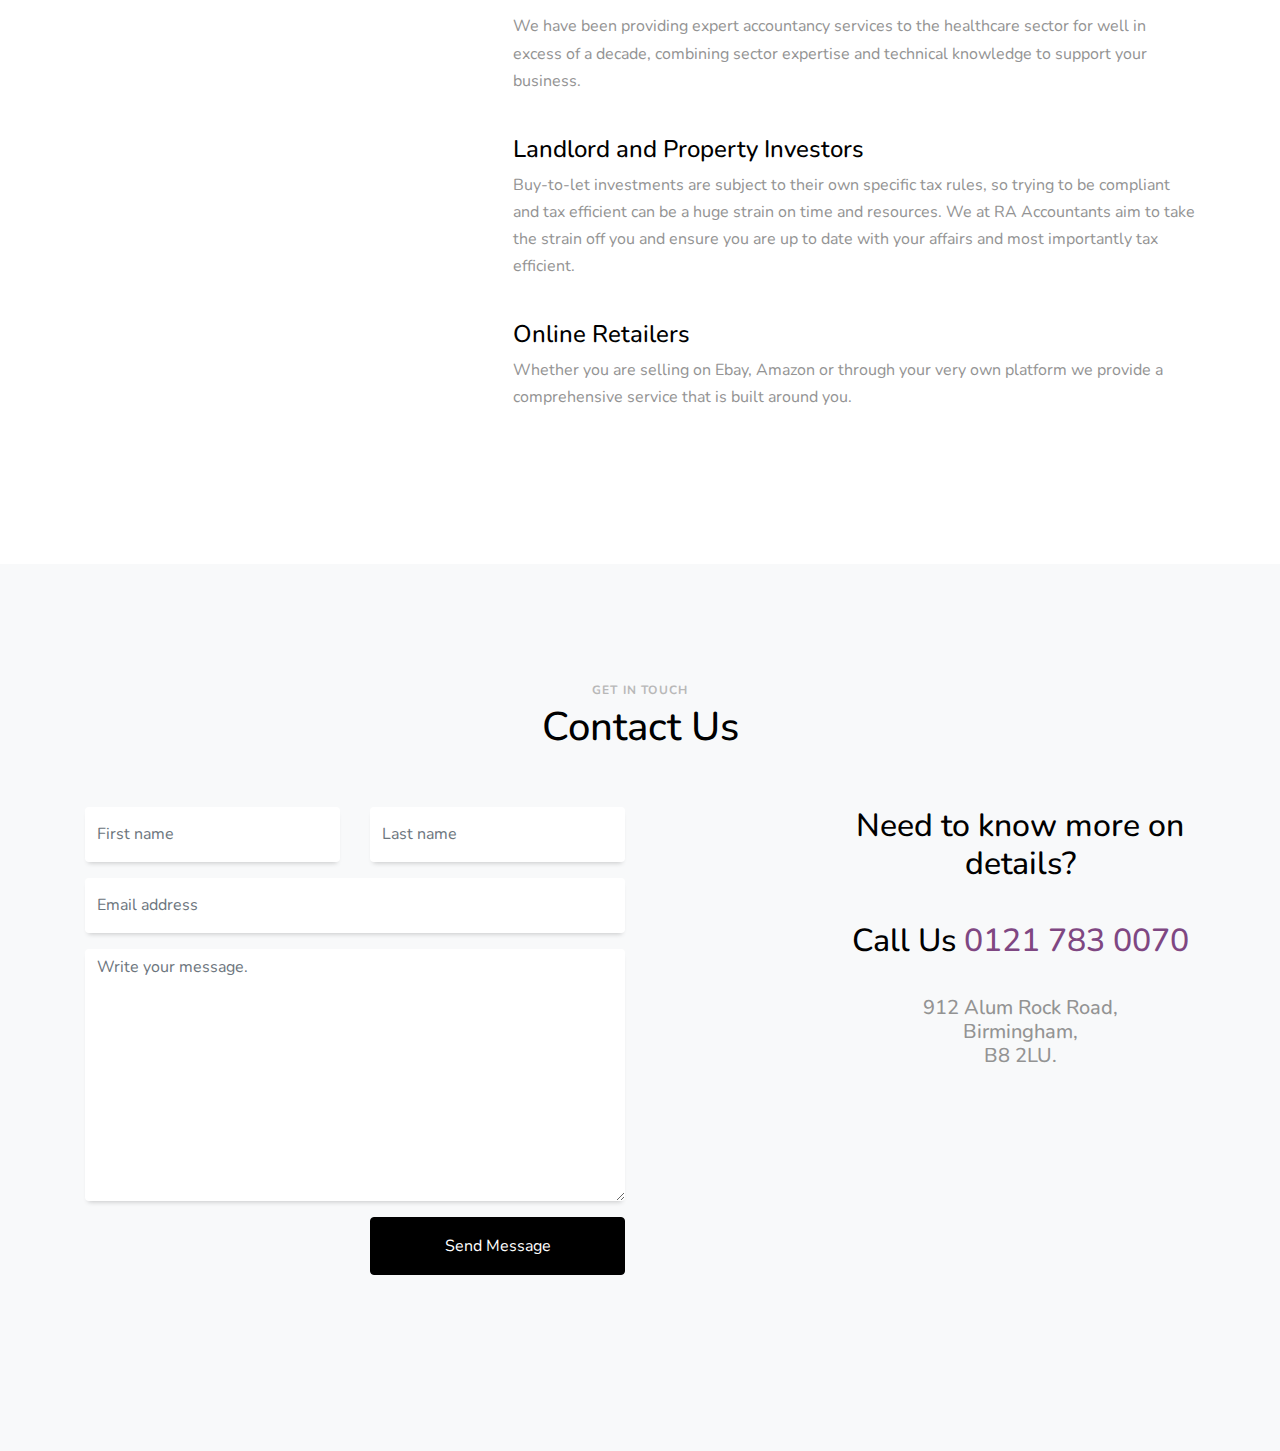
<file: vat.html>
<!DOCTYPE html>
<html lang="en">
  <head>
    <title>RA Chartered Accountants</title>
    <meta charset="utf-8">
    <meta name="viewport" content="width=device-width, initial-scale=1, shrink-to-fit=no">

    <link href="https://fonts.googleapis.com/css?family=Nunito:300,400,700" rel="stylesheet">

    <link rel="stylesheet" href="fonts/icomoon/style.css">

    <link rel="stylesheet" href="css/bootstrap.min.css">
    <link rel="stylesheet" href="css/magnific-popup.css">
    <link rel="stylesheet" href="css/jquery-ui.css">
    <link rel="stylesheet" href="css/owl.carousel.min.css">
    <link rel="stylesheet" href="css/owl.theme.default.min.css">

    <link rel="stylesheet" href="css/bootstrap-datepicker.css">

    <link rel="stylesheet" href="fonts/flaticon/font/flaticon.css">

    <link rel="stylesheet" href="css/aos.css">

    <link rel="stylesheet" href="css/style.css">

  </head>
  <body data-spy="scroll" data-target=".site-navbar-target" data-offset="300">

  <div class="site-wrap"  id="home-section">

    <div class="site-mobile-menu site-navbar-target">
      <div class="site-mobile-menu-header">
        <div class="site-mobile-menu-close mt-3">
          <span class="icon-close2 js-menu-toggle"></span>
        </div>
      </div>
      <div class="site-mobile-menu-body"></div>
    </div>


    <header class="site-navbar js-sticky-header site-navbar-target" role="banner">

      <div class="container">
        <div class="row align-items-center position-relative">


            <div class="site-logo">
              <a href="index.html" class="text-black"><span class="text-primary">RA Chartered Accountants</a>
            </div>

            <!-- <div class="col-12"> -->
              <nav class="site-navigation text-center ml-auto" role="navigation">

                <ul class="site-menu main-menu js-clone-nav ml-auto d-none d-lg-block">
                <li><a href="index.html" class="nav-link">Home</a></li>
                <div class="dropdown">
                    <button class="dropbtn">Services</button>
                      <div class="dropdown-content">

                        <a href="bookkeeping.html">Accounts Preparation and Booking</a>
                        <a href="startup.html"> Business Startup </a>
                        <a href="secretarial.html"> Company Secretarial </a>
                        <a href="coporate.html"> Corporate Tax Planning </a>
                        <a href="hmrc.html"> HMRC Enquiries Management </a>
                        <a href="payroll.html"> Payroll Services </a>
                        <a href="personal.html"> Personal Tax Planning </a>
                        <a href="telephone.html"> Telephone Support </a>
                        <a href="vat.html"> VAT </a></li>

                      </div>
                    </div>

                <li><a href="#press-section" class="nav-link">Who We Work With</a></li>
                <li><a href="#contact-section" class="nav-link">Contact</a></li>
              </nav>

            <!-- </div> -->

          <div class="toggle-button d-inline-block d-lg-none"><a href="#" class="site-menu-toggle py-5 js-menu-toggle text-black"><span class="icon-menu h3"></span></a></div>

        </div>
      </div>

    </header>

    <div class="site-section-cover overlay inner-page bg-light" style="background-image: url('images/hero_2.jpg')" data-aos="fade">

      <div class="container">
        <div class="row align-items-center justify-content-center text-center">
          <div class="col-lg-10">

            <div class="box-shadow-content">
              <div class="block-heading-1">
                <h1 class="mb-4" data-aos="fade-up" data-aos-delay="100">VAT</h1>
              </div>


            </div>
          </div>
        </div>
      </div>

    </div>


    <section class="site-section">
      <div class="container">
        <div class="row">
          <div class="col-md-8 mx-auto blog-content">
            <p class="lead">Value added tax is among the most complicated tax regimes faced by businesses.<p>
            </p>  The growing scope of VAT, combined with continuous regulatory changes, demand for a trained expert to ensure
              that you are not over- or under-paying.RA Chartered Accountants offer a top-grade VAT service which is tailored to your specific business and personal objectives.  </p>

        <p><b> This service includes:  </b></p>

                          <ul>
                            <li>Help with VAT registration</li>
                            <li>Assistance with VAT planning and administration </li>
                            <li>VAT control and reconciliation </li>
                            <li>Identification of most appropriate scheme</li>
                            <li>VAT returns </li>
                            <li>Assistance with HMRC VAT routine inspections  </li>

                          </ul>

            <p>For more information, please <a href="#contact-section">contact us</a>.</p>
          </div>

        </div>
      </div>
    </section>

    <div class="site-section" id="press-section">
      <div class="container">
        <div class="row">
          <div class="col-lg-4 mb-5 mb-lg-0">
            <div class="block-heading-1">
              <h2>We work with</h2>
            </div>
          </div>
          <div class="col-lg-8">
            <ul class="list-unstyled">
              <li class="mb-4 d-block d-md-flex">
                <div class="mr-5 mb-4">

                </div>
                <div>
                  <h2 class="h4"><a href="smallbusiness.html" class="text-black">Small Businesses</a></h2>
                  <p>At RA Accountants we understand the pressures that come with running a small business, being one ourselves, from hiring the right staff, to raising funds and keeping on top of the figures we are here to help.</p>
                </div>
              </li>

              <li class="mb-4 d-block d-md-flex">
                <div class="mr-5 mb-4">
                </div>
                <div>
                  <h2 class="h4"><a href="startup.html" class="text-black">Startups</a></h2>
                  <p>Starting a business can be a stressful time and can get very complicated very quickly especially if this is your first business, at RA Accountants we aim to make the experience as stress free as possible and simplify matters by guiding you through the complexities. We have a proven track record of partnering with start-ups and helping them achieve the growth they envisaged.</p>
                </div>
              </li>

              <li class="mb-4 d-block d-md-flex">
                <div class="mr-5 mb-4">
                </div>
                <div>
                  <h2 class="h4"><a href="freelance.html" class="text-black">Contractors and Freelancers</a></h2>
                  <p>Whether you are you new to contracting or a seasoned freelancer looking for a better service our aim at RA Accountants is to support you from start to finish with your accountancy and tax compliance needs.</p>
                </div>
              </li>

              <li class="mb-4 d-block d-md-flex">
                <div class="mr-5 mb-4">
                </div>
                <div>
                  <h2 class="h4"><a href="health.html" class="text-black">Healthcare Professionals</a></h2>
                  <p>We have been providing expert accountancy services to the healthcare sector for well in excess of a decade, combining sector expertise and technical knowledge to support your business.</p>
                </div>
              </li>

              <li class="mb-4 d-block d-md-flex">
                <div class="mr-5 mb-4">
                </div>
                <div>
                  <h2 class="h4"><a href="investor.html" class="text-black">Landlord and Property Investors</a></h2>
                  <p>Buy-to-let investments are subject to their own specific tax rules, so trying to be compliant and tax efficient can be a huge strain on time and resources. We at RA Accountants aim to take the strain off you and ensure you are up to date with your affairs and most importantly tax efficient.</p>
                </div>
              </li>

              <li class="mb-4 d-block d-md-flex">
                <div class="mr-5 mb-4">
                </div>
                <div>
                  <h2 class="h4"><a href="retail.html" class="text-black">Online Retailers</a></h2>
                  <p>Whether you are selling on Ebay, Amazon or through your very own platform we provide a comprehensive service that is built around you.</p>
                </div>
              </li>

            </ul>
          </div>
        </div>
      </div>
    </div>

    <div class="site-section bg-light" id="contact-section">
      <div class="container">
        <div class="row">
          <div class="col-12 text-center mb-5">
            <div class="block-heading-1">
              <span>Get In Touch</span>
              <h2>Contact Us</h2>
            </div>
          </div>
        </div>
        <div class="row">
          <div class="col-lg-6 mb-5">
            <form action="#" method="post">
              <div class="form-group row">
                <div class="col-md-6 mb-4 mb-lg-0">
                  <input type="text" class="form-control" placeholder="First name">
                </div>
                <div class="col-md-6">
                  <input type="text" class="form-control" placeholder="Last name">
                </div>
              </div>

              <div class="form-group row">
                <div class="col-md-12">
                  <input type="text" class="form-control" placeholder="Email address">
                </div>
              </div>

              <div class="form-group row">
                <div class="col-md-12">
                  <textarea name="" id="" class="form-control" placeholder="Write your message." cols="30" rows="10"></textarea>
                </div>
              </div>
              <div class="form-group row">
                <div class="col-md-6 ml-auto">
                  <input type="submit" class="btn btn-block btn-primary text-white py-3 px-5" value="Send Message">
                </div>
              </div>
            </form>
          </div>
          <div class="col-lg-4 ml-auto">
            <center><h2 class="text-black">Need to know more on details?<br><br> Call Us <a href="tel://01217830070">0121 783 0070</a></h2></center>
            <br>
            <h5><center> 912 Alum Rock Road, <br> Birmingham, <br> B8 2LU.</center></h5>
          </div>
        </div>
      </div>
    </div>


  </div>

  <script src="js/jquery-3.3.1.min.js"></script>
  <script src="js/jquery-ui.js"></script>
  <script src="js/popper.min.js"></script>
  <script src="js/bootstrap.min.js"></script>
  <script src="js/owl.carousel.min.js"></script>
  <script src="js/jquery.magnific-popup.min.js"></script>
  <script src="js/jquery.sticky.js"></script>
  <script src="js/jquery.waypoints.min.js"></script>
  <script src="js/jquery.animateNumber.min.js"></script>
  <script src="js/aos.js"></script>

  <script src="js/main.js"></script>

  </body>
</html>
</file>
<file: fonts/icomoon/style.css>
@font-face {
  font-family: 'icomoon';
  src:  url('fonts/icomoon.eot?10si43');
  src:  url('fonts/icomoon.eot?10si43#iefix') format('embedded-opentype'),
    url('fonts/icomoon.ttf?10si43') format('truetype'),
    url('fonts/icomoon.woff?10si43') format('woff'),
    url('fonts/icomoon.svg?10si43#icomoon') format('svg');
  font-weight: normal;
  font-style: normal;
}

[class^="icon-"], [class*=" icon-"] {
  /* use !important to prevent issues with browser extensions that change fonts */
  font-family: 'icomoon' !important;
  speak: none;
  font-style: normal;
  font-weight: normal;
  font-variant: normal;
  text-transform: none;
  line-height: 1;

  /* Better Font Rendering =========== */
  -webkit-font-smoothing: antialiased;
  -moz-osx-font-smoothing: grayscale;
}

.icon-asterisk:before {
  content: "\f069";
}
.icon-plus:before {
  content: "\f067";
}
.icon-question:before {
  content: "\f128";
}
.icon-minus:before {
  content: "\f068";
}
.icon-glass:before {
  content: "\f000";
}
.icon-music:before {
  content: "\f001";
}
.icon-search:before {
  content: "\f002";
}
.icon-envelope-o:before {
  content: "\f003";
}
.icon-heart:before {
  content: "\f004";
}
.icon-star:before {
  content: "\f005";
}
.icon-star-o:before {
  content: "\f006";
}
.icon-user:before {
  content: "\f007";
}
.icon-film:before {
  content: "\f008";
}
.icon-th-large:before {
  content: "\f009";
}
.icon-th:before {
  content: "\f00a";
}
.icon-th-list:before {
  content: "\f00b";
}
.icon-check:before {
  content: "\f00c";
}
.icon-close:before {
  content: "\f00d";
}
.icon-remove:before {
  content: "\f00d";
}
.icon-times:before {
  content: "\f00d";
}
.icon-search-plus:before {
  content: "\f00e";
}
.icon-search-minus:before {
  content: "\f010";
}
.icon-power-off:before {
  content: "\f011";
}
.icon-signal:before {
  content: "\f012";
}
.icon-cog:before {
  content: "\f013";
}
.icon-gear:before {
  content: "\f013";
}
.icon-trash-o:before {
  content: "\f014";
}
.icon-home:before {
  content: "\f015";
}
.icon-file-o:before {
  content: "\f016";
}
.icon-clock-o:before {
  content: "\f017";
}
.icon-road:before {
  content: "\f018";
}
.icon-download:before {
  content: "\f019";
}
.icon-arrow-circle-o-down:before {
  content: "\f01a";
}
.icon-arrow-circle-o-up:before {
  content: "\f01b";
}
.icon-inbox:before {
  content: "\f01c";
}
.icon-play-circle-o:before {
  content: "\f01d";
}
.icon-repeat:before {
  content: "\f01e";
}
.icon-rotate-right:before {
  content: "\f01e";
}
.icon-refresh:before {
  content: "\f021";
}
.icon-list-alt:before {
  content: "\f022";
}
.icon-lock:before {
  content: "\f023";
}
.icon-flag:before {
  content: "\f024";
}
.icon-headphones:before {
  content: "\f025";
}
.icon-volume-off:before {
  content: "\f026";
}
.icon-volume-down:before {
  content: "\f027";
}
.icon-volume-up:before {
  content: "\f028";
}
.icon-qrcode:before {
  content: "\f029";
}
.icon-barcode:before {
  content: "\f02a";
}
.icon-tag:before {
  content: "\f02b";
}
.icon-tags:before {
  content: "\f02c";
}
.icon-book:before {
  content: "\f02d";
}
.icon-bookmark:before {
  content: "\f02e";
}
.icon-print:before {
  content: "\f02f";
}
.icon-camera:before {
  content: "\f030";
}
.icon-font:before {
  content: "\f031";
}
.icon-bold:before {
  content: "\f032";
}
.icon-italic:before {
  content: "\f033";
}
.icon-text-height:before {
  content: "\f034";
}
.icon-text-width:before {
  content: "\f035";
}
.icon-align-left:before {
  content: "\f036";
}
.icon-align-center:before {
  content: "\f037";
}
.icon-align-right:before {
  content: "\f038";
}
.icon-align-justify:before {
  content: "\f039";
}
.icon-list:before {
  content: "\f03a";
}
.icon-dedent:before {
  content: "\f03b";
}
.icon-outdent:before {
  content: "\f03b";
}
.icon-indent:before {
  content: "\f03c";
}
.icon-video-camera:before {
  content: "\f03d";
}
.icon-image:before {
  content: "\f03e";
}
.icon-photo:before {
  content: "\f03e";
}
.icon-picture-o:before {
  content: "\f03e";
}
.icon-pencil:before {
  content: "\f040";
}
.icon-map-marker:before {
  content: "\f041";
}
.icon-adjust:before {
  content: "\f042";
}
.icon-tint:before {
  content: "\f043";
}
.icon-edit:before {
  content: "\f044";
}
.icon-pencil-square-o:before {
  content: "\f044";
}
.icon-share-square-o:before {
  content: "\f045";
}
.icon-check-square-o:before {
  content: "\f046";
}
.icon-arrows:before {
  content: "\f047";
}
.icon-step-backward:before {
  content: "\f048";
}
.icon-fast-backward:before {
  content: "\f049";
}
.icon-backward:before {
  content: "\f04a";
}
.icon-play:before {
  content: "\f04b";
}
.icon-pause:before {
  content: "\f04c";
}
.icon-stop:before {
  content: "\f04d";
}
.icon-forward:before {
  content: "\f04e";
}
.icon-fast-forward:before {
  content: "\f050";
}
.icon-step-forward:before {
  content: "\f051";
}
.icon-eject:before {
  content: "\f052";
}
.icon-chevron-left:before {
  content: "\f053";
}
.icon-chevron-right:before {
  content: "\f054";
}
.icon-plus-circle:before {
  content: "\f055";
}
.icon-minus-circle:before {
  content: "\f056";
}
.icon-times-circle:before {
  content: "\f057";
}
.icon-check-circle:before {
  content: "\f058";
}
.icon-question-circle:before {
  content: "\f059";
}
.icon-info-circle:before {
  content: "\f05a";
}
.icon-crosshairs:before {
  content: "\f05b";
}
.icon-times-circle-o:before {
  content: "\f05c";
}
.icon-check-circle-o:before {
  content: "\f05d";
}
.icon-ban:before {
  content: "\f05e";
}
.icon-arrow-left:before {
  content: "\f060";
}
.icon-arrow-right:before {
  content: "\f061";
}
.icon-arrow-up:before {
  content: "\f062";
}
.icon-arrow-down:before {
  content: "\f063";
}
.icon-mail-forward:before {
  content: "\f064";
}
.icon-share:before {
  content: "\f064";
}
.icon-expand:before {
  content: "\f065";
}
.icon-compress:before {
  content: "\f066";
}
.icon-exclamation-circle:before {
  content: "\f06a";
}
.icon-gift:before {
  content: "\f06b";
}
.icon-leaf:before {
  content: "\f06c";
}
.icon-fire:before {
  content: "\f06d";
}
.icon-eye:before {
  content: "\f06e";
}
.icon-eye-slash:before {
  content: "\f070";
}
.icon-exclamation-triangle:before {
  content: "\f071";
}
.icon-warning:before {
  content: "\f071";
}
.icon-plane:before {
  content: "\f072";
}
.icon-calendar:before {
  content: "\f073";
}
.icon-random:before {
  content: "\f074";
}
.icon-comment:before {
  content: "\f075";
}
.icon-magnet:before {
  content: "\f076";
}
.icon-chevron-up:before {
  content: "\f077";
}
.icon-chevron-down:before {
  content: "\f078";
}
.icon-retweet:before {
  content: "\f079";
}
.icon-shopping-cart:before {
  content: "\f07a";
}
.icon-folder:before {
  content: "\f07b";
}
.icon-folder-open:before {
  content: "\f07c";
}
.icon-arrows-v:before {
  content: "\f07d";
}
.icon-arrows-h:before {
  content: "\f07e";
}
.icon-bar-chart:before {
  content: "\f080";
}
.icon-bar-chart-o:before {
  content: "\f080";
}
.icon-twitter-square:before {
  content: "\f081";
}
.icon-facebook-square:before {
  content: "\f082";
}
.icon-camera-retro:before {
  content: "\f083";
}
.icon-key:before {
  content: "\f084";
}
.icon-cogs:before {
  content: "\f085";
}
.icon-gears:before {
  content: "\f085";
}
.icon-comments:before {
  content: "\f086";
}
.icon-thumbs-o-up:before {
  content: "\f087";
}
.icon-thumbs-o-down:before {
  content: "\f088";
}
.icon-star-half:before {
  content: "\f089";
}
.icon-heart-o:before {
  content: "\f08a";
}
.icon-sign-out:before {
  content: "\f08b";
}
.icon-linkedin-square:before {
  content: "\f08c";
}
.icon-thumb-tack:before {
  content: "\f08d";
}
.icon-external-link:before {
  content: "\f08e";
}
.icon-sign-in:before {
  content: "\f090";
}
.icon-trophy:before {
  content: "\f091";
}
.icon-github-square:before {
  content: "\f092";
}
.icon-upload:before {
  content: "\f093";
}
.icon-lemon-o:before {
  content: "\f094";
}
.icon-phone:before {
  content: "\f095";
}
.icon-square-o:before {
  content: "\f096";
}
.icon-bookmark-o:before {
  content: "\f097";
}
.icon-phone-square:before {
  content: "\f098";
}
.icon-twitter:before {
  content: "\f099";
}
.icon-facebook:before {
  content: "\f09a";
}
.icon-facebook-f:before {
  content: "\f09a";
}
.icon-github:before {
  content: "\f09b";
}
.icon-unlock:before {
  content: "\f09c";
}
.icon-credit-card:before {
  content: "\f09d";
}
.icon-feed:before {
  content: "\f09e";
}
.icon-rss:before {
  content: "\f09e";
}
.icon-hdd-o:before {
  content: "\f0a0";
}
.icon-bullhorn:before {
  content: "\f0a1";
}
.icon-bell-o:before {
  content: "\f0a2";
}
.icon-certificate:before {
  content: "\f0a3";
}
.icon-hand-o-right:before {
  content: "\f0a4";
}
.icon-hand-o-left:before {
  content: "\f0a5";
}
.icon-hand-o-up:before {
  content: "\f0a6";
}
.icon-hand-o-down:before {
  content: "\f0a7";
}
.icon-arrow-circle-left:before {
  content: "\f0a8";
}
.icon-arrow-circle-right:before {
  content: "\f0a9";
}
.icon-arrow-circle-up:before {
  content: "\f0aa";
}
.icon-arrow-circle-down:before {
  content: "\f0ab";
}
.icon-globe:before {
  content: "\f0ac";
}
.icon-wrench:before {
  content: "\f0ad";
}
.icon-tasks:before {
  content: "\f0ae";
}
.icon-filter:before {
  content: "\f0b0";
}
.icon-briefcase:before {
  content: "\f0b1";
}
.icon-arrows-alt:before {
  content: "\f0b2";
}
.icon-group:before {
  content: "\f0c0";
}
.icon-users:before {
  content: "\f0c0";
}
.icon-chain:before {
  content: "\f0c1";
}
.icon-link:before {
  content: "\f0c1";
}
.icon-cloud:before {
  content: "\f0c2";
}
.icon-flask:before {
  content: "\f0c3";
}
.icon-cut:before {
  content: "\f0c4";
}
.icon-scissors:before {
  content: "\f0c4";
}
.icon-copy:before {
  content: "\f0c5";
}
.icon-files-o:before {
  content: "\f0c5";
}
.icon-paperclip:before {
  content: "\f0c6";
}
.icon-floppy-o:before {
  content: "\f0c7";
}
.icon-save:before {
  content: "\f0c7";
}
.icon-square:before {
  content: "\f0c8";
}
.icon-bars:before {
  content: "\f0c9";
}
.icon-navicon:before {
  content: "\f0c9";
}
.icon-reorder:before {
  content: "\f0c9";
}
.icon-list-ul:before {
  content: "\f0ca";
}
.icon-list-ol:before {
  content: "\f0cb";
}
.icon-strikethrough:before {
  content: "\f0cc";
}
.icon-underline:before {
  content: "\f0cd";
}
.icon-table:before {
  content: "\f0ce";
}
.icon-magic:before {
  content: "\f0d0";
}
.icon-truck:before {
  content: "\f0d1";
}
.icon-pinterest:before {
  content: "\f0d2";
}
.icon-pinterest-square:before {
  content: "\f0d3";
}
.icon-google-plus-square:before {
  content: "\f0d4";
}
.icon-google-plus:before {
  content: "\f0d5";
}
.icon-money:before {
  content: "\f0d6";
}
.icon-caret-down:before {
  content: "\f0d7";
}
.icon-caret-up:before {
  content: "\f0d8";
}
.icon-caret-left:before {
  content: "\f0d9";
}
.icon-caret-right:before {
  content: "\f0da";
}
.icon-columns:before {
  content: "\f0db";
}
.icon-sort:before {
  content: "\f0dc";
}
.icon-unsorted:before {
  content: "\f0dc";
}
.icon-sort-desc:before {
  content: "\f0dd";
}
.icon-sort-down:before {
  content: "\f0dd";
}
.icon-sort-asc:before {
  content: "\f0de";
}
.icon-sort-up:before {
  content: "\f0de";
}
.icon-envelope:before {
  content: "\f0e0";
}
.icon-linkedin:before {
  content: "\f0e1";
}
.icon-rotate-left:before {
  content: "\f0e2";
}
.icon-undo:before {
  content: "\f0e2";
}
.icon-gavel:before {
  content: "\f0e3";
}
.icon-legal:before {
  content: "\f0e3";
}
.icon-dashboard:before {
  content: "\f0e4";
}
.icon-tachometer:before {
  content: "\f0e4";
}
.icon-comment-o:before {
  content: "\f0e5";
}
.icon-comments-o:before {
  content: "\f0e6";
}
.icon-bolt:before {
  content: "\f0e7";
}
.icon-flash:before {
  content: "\f0e7";
}
.icon-sitemap:before {
  content: "\f0e8";
}
.icon-umbrella:before {
  content: "\f0e9";
}
.icon-clipboard:before {
  content: "\f0ea";
}
.icon-paste:before {
  content: "\f0ea";
}
.icon-lightbulb-o:before {
  content: "\f0eb";
}
.icon-exchange:before {
  content: "\f0ec";
}
.icon-cloud-download:before {
  content: "\f0ed";
}
.icon-cloud-upload:before {
  content: "\f0ee";
}
.icon-user-md:before {
  content: "\f0f0";
}
.icon-stethoscope:before {
  content: "\f0f1";
}
.icon-suitcase:before {
  content: "\f0f2";
}
.icon-bell:before {
  content: "\f0f3";
}
.icon-coffee:before {
  content: "\f0f4";
}
.icon-cutlery:before {
  content: "\f0f5";
}
.icon-file-text-o:before {
  content: "\f0f6";
}
.icon-building-o:before {
  content: "\f0f7";
}
.icon-hospital-o:before {
  content: "\f0f8";
}
.icon-ambulance:before {
  content: "\f0f9";
}
.icon-medkit:before {
  content: "\f0fa";
}
.icon-fighter-jet:before {
  content: "\f0fb";
}
.icon-beer:before {
  content: "\f0fc";
}
.icon-h-square:before {
  content: "\f0fd";
}
.icon-plus-square:before {
  content: "\f0fe";
}
.icon-angle-double-left:before {
  content: "\f100";
}
.icon-angle-double-right:before {
  content: "\f101";
}
.icon-angle-double-up:before {
  content: "\f102";
}
.icon-angle-double-down:before {
  content: "\f103";
}
.icon-angle-left:before {
  content: "\f104";
}
.icon-angle-right:before {
  content: "\f105";
}
.icon-angle-up:before {
  content: "\f106";
}
.icon-angle-down:before {
  content: "\f107";
}
.icon-desktop:before {
  content: "\f108";
}
.icon-laptop:before {
  content: "\f109";
}
.icon-tablet:before {
  content: "\f10a";
}
.icon-mobile:before {
  content: "\f10b";
}
.icon-mobile-phone:before {
  content: "\f10b";
}
.icon-circle-o:before {
  content: "\f10c";
}
.icon-quote-left:before {
  content: "\f10d";
}
.icon-quote-right:before {
  content: "\f10e";
}
.icon-spinner:before {
  content: "\f110";
}
.icon-circle:before {
  content: "\f111";
}
.icon-mail-reply:before {
  content: "\f112";
}
.icon-reply:before {
  content: "\f112";
}
.icon-github-alt:before {
  content: "\f113";
}
.icon-folder-o:before {
  content: "\f114";
}
.icon-folder-open-o:before {
  content: "\f115";
}
.icon-smile-o:before {
  content: "\f118";
}
.icon-frown-o:before {
  content: "\f119";
}
.icon-meh-o:before {
  content: "\f11a";
}
.icon-gamepad:before {
  content: "\f11b";
}
.icon-keyboard-o:before {
  content: "\f11c";
}
.icon-flag-o:before {
  content: "\f11d";
}
.icon-flag-checkered:before {
  content: "\f11e";
}
.icon-terminal:before {
  content: "\f120";
}
.icon-code:before {
  content: "\f121";
}
.icon-mail-reply-all:before {
  content: "\f122";
}
.icon-reply-all:before {
  content: "\f122";
}
.icon-star-half-empty:before {
  content: "\f123";
}
.icon-star-half-full:before {
  content: "\f123";
}
.icon-star-half-o:before {
  content: "\f123";
}
.icon-location-arrow:before {
  content: "\f124";
}
.icon-crop:before {
  content: "\f125";
}
.icon-code-fork:before {
  content: "\f126";
}
.icon-chain-broken:before {
  content: "\f127";
}
.icon-unlink:before {
  content: "\f127";
}
.icon-info:before {
  content: "\f129";
}
.icon-exclamation:before {
  content: "\f12a";
}
.icon-superscript:before {
  content: "\f12b";
}
.icon-subscript:before {
  content: "\f12c";
}
.icon-eraser:before {
  content: "\f12d";
}
.icon-puzzle-piece:before {
  content: "\f12e";
}
.icon-microphone:before {
  content: "\f130";
}
.icon-microphone-slash:before {
  content: "\f131";
}
.icon-shield:before {
  content: "\f132";
}
.icon-calendar-o:before {
  content: "\f133";
}
.icon-fire-extinguisher:before {
  content: "\f134";
}
.icon-rocket:before {
  content: "\f135";
}
.icon-maxcdn:before {
  content: "\f136";
}
.icon-chevron-circle-left:before {
  content: "\f137";
}
.icon-chevron-circle-right:before {
  content: "\f138";
}
.icon-chevron-circle-up:before {
  content: "\f139";
}
.icon-chevron-circle-down:before {
  content: "\f13a";
}
.icon-html5:before {
  content: "\f13b";
}
.icon-css3:before {
  content: "\f13c";
}
.icon-anchor:before {
  content: "\f13d";
}
.icon-unlock-alt:before {
  content: "\f13e";
}
.icon-bullseye:before {
  content: "\f140";
}
.icon-ellipsis-h:before {
  content: "\f141";
}
.icon-ellipsis-v:before {
  content: "\f142";
}
.icon-rss-square:before {
  content: "\f143";
}
.icon-play-circle:before {
  content: "\f144";
}
.icon-ticket:before {
  content: "\f145";
}
.icon-minus-square:before {
  content: "\f146";
}
.icon-minus-square-o:before {
  content: "\f147";
}
.icon-level-up:before {
  content: "\f148";
}
.icon-level-down:before {
  content: "\f149";
}
.icon-check-square:before {
  content: "\f14a";
}
.icon-pencil-square:before {
  content: "\f14b";
}
.icon-external-link-square:before {
  content: "\f14c";
}
.icon-share-square:before {
  content: "\f14d";
}
.icon-compass:before {
  content: "\f14e";
}
.icon-caret-square-o-down:before {
  content: "\f150";
}
.icon-toggle-down:before {
  content: "\f150";
}
.icon-caret-square-o-up:before {
  content: "\f151";
}
.icon-toggle-up:before {
  content: "\f151";
}
.icon-caret-square-o-right:before {
  content: "\f152";
}
.icon-toggle-right:before {
  content: "\f152";
}
.icon-eur:before {
  content: "\f153";
}
.icon-euro:before {
  content: "\f153";
}
.icon-gbp:before {
  content: "\f154";
}
.icon-dollar:before {
  content: "\f155";
}
.icon-usd:before {
  content: "\f155";
}
.icon-inr:before {
  content: "\f156";
}
.icon-rupee:before {
  content: "\f156";
}
.icon-cny:before {
  content: "\f157";
}
.icon-jpy:before {
  content: "\f157";
}
.icon-rmb:before {
  content: "\f157";
}
.icon-yen:before {
  content: "\f157";
}
.icon-rouble:before {
  content: "\f158";
}
.icon-rub:before {
  content: "\f158";
}
.icon-ruble:before {
  content: "\f158";
}
.icon-krw:before {
  content: "\f159";
}
.icon-won:before {
  content: "\f159";
}
.icon-bitcoin:before {
  content: "\f15a";
}
.icon-btc:before {
  content: "\f15a";
}
.icon-file:before {
  content: "\f15b";
}
.icon-file-text:before {
  content: "\f15c";
}
.icon-sort-alpha-asc:before {
  content: "\f15d";
}
.icon-sort-alpha-desc:before {
  content: "\f15e";
}
.icon-sort-amount-asc:before {
  content: "\f160";
}
.icon-sort-amount-desc:before {
  content: "\f161";
}
.icon-sort-numeric-asc:before {
  content: "\f162";
}
.icon-sort-numeric-desc:before {
  content: "\f163";
}
.icon-thumbs-up:before {
  content: "\f164";
}
.icon-thumbs-down:before {
  content: "\f165";
}
.icon-youtube-square:before {
  content: "\f166";
}
.icon-youtube:before {
  content: "\f167";
}
.icon-xing:before {
  content: "\f168";
}
.icon-xing-square:before {
  content: "\f169";
}
.icon-youtube-play:before {
  content: "\f16a";
}
.icon-dropbox:before {
  content: "\f16b";
}
.icon-stack-overflow:before {
  content: "\f16c";
}
.icon-instagram:before {
  content: "\f16d";
}
.icon-flickr:before {
  content: "\f16e";
}
.icon-adn:before {
  content: "\f170";
}
.icon-bitbucket:before {
  content: "\f171";
}
.icon-bitbucket-square:before {
  content: "\f172";
}
.icon-tumblr:before {
  content: "\f173";
}
.icon-tumblr-square:before {
  content: "\f174";
}
.icon-long-arrow-down:before {
  content: "\f175";
}
.icon-long-arrow-up:before {
  content: "\f176";
}
.icon-long-arrow-left:before {
  content: "\f177";
}
.icon-long-arrow-right:before {
  content: "\f178";
}
.icon-apple:before {
  content: "\f179";
}
.icon-windows:before {
  content: "\f17a";
}
.icon-android:before {
  content: "\f17b";
}
.icon-linux:before {
  content: "\f17c";
}
.icon-dribbble:before {
  content: "\f17d";
}
.icon-skype:before {
  content: "\f17e";
}
.icon-foursquare:before {
  content: "\f180";
}
.icon-trello:before {
  content: "\f181";
}
.icon-female:before {
  content: "\f182";
}
.icon-male:before {
  content: "\f183";
}
.icon-gittip:before {
  content: "\f184";
}
.icon-gratipay:before {
  content: "\f184";
}
.icon-sun-o:before {
  content: "\f185";
}
.icon-moon-o:before {
  content: "\f186";
}
.icon-archive:before {
  content: "\f187";
}
.icon-bug:before {
  content: "\f188";
}
.icon-vk:before {
  content: "\f189";
}
.icon-weibo:before {
  content: "\f18a";
}
.icon-renren:before {
  content: "\f18b";
}
.icon-pagelines:before {
  content: "\f18c";
}
.icon-stack-exchange:before {
  content: "\f18d";
}
.icon-arrow-circle-o-right:before {
  content: "\f18e";
}
.icon-arrow-circle-o-left:before {
  content: "\f190";
}
.icon-caret-square-o-left:before {
  content: "\f191";
}
.icon-toggle-left:before {
  content: "\f191";
}
.icon-dot-circle-o:before {
  content: "\f192";
}
.icon-wheelchair:before {
  content: "\f193";
}
.icon-vimeo-square:before {
  content: "\f194";
}
.icon-try:before {
  content: "\f195";
}
.icon-turkish-lira:before {
  content: "\f195";
}
.icon-plus-square-o:before {
  content: "\f196";
}
.icon-space-shuttle:before {
  content: "\f197";
}
.icon-slack:before {
  content: "\f198";
}
.icon-envelope-square:before {
  content: "\f199";
}
.icon-wordpress:before {
  content: "\f19a";
}
.icon-openid:before {
  content: "\f19b";
}
.icon-bank:before {
  content: "\f19c";
}
.icon-institution:before {
  content: "\f19c";
}
.icon-university:before {
  content: "\f19c";
}
.icon-graduation-cap:before {
  content: "\f19d";
}
.icon-mortar-board:before {
  content: "\f19d";
}
.icon-yahoo:before {
  content: "\f19e";
}
.icon-google:before {
  content: "\f1a0";
}
.icon-reddit:before {
  content: "\f1a1";
}
.icon-reddit-square:before {
  content: "\f1a2";
}
.icon-stumbleupon-circle:before {
  content: "\f1a3";
}
.icon-stumbleupon:before {
  content: "\f1a4";
}
.icon-delicious:before {
  content: "\f1a5";
}
.icon-digg:before {
  content: "\f1a6";
}
.icon-pied-piper-pp:before {
  content: "\f1a7";
}
.icon-pied-piper-alt:before {
  content: "\f1a8";
}
.icon-drupal:before {
  content: "\f1a9";
}
.icon-joomla:before {
  content: "\f1aa";
}
.icon-language:before {
  content: "\f1ab";
}
.icon-fax:before {
  content: "\f1ac";
}
.icon-building:before {
  content: "\f1ad";
}
.icon-child:before {
  content: "\f1ae";
}
.icon-paw:before {
  content: "\f1b0";
}
.icon-spoon:before {
  content: "\f1b1";
}
.icon-cube:before {
  content: "\f1b2";
}
.icon-cubes:before {
  content: "\f1b3";
}
.icon-behance:before {
  content: "\f1b4";
}
.icon-behance-square:before {
  content: "\f1b5";
}
.icon-steam:before {
  content: "\f1b6";
}
.icon-steam-square:before {
  content: "\f1b7";
}
.icon-recycle:before {
  content: "\f1b8";
}
.icon-automobile:before {
  content: "\f1b9";
}
.icon-car:before {
  content: "\f1b9";
}
.icon-cab:before {
  content: "\f1ba";
}
.icon-taxi:before {
  content: "\f1ba";
}
.icon-tree:before {
  content: "\f1bb";
}
.icon-spotify:before {
  content: "\f1bc";
}
.icon-deviantart:before {
  content: "\f1bd";
}
.icon-soundcloud:before {
  content: "\f1be";
}
.icon-database:before {
  content: "\f1c0";
}
.icon-file-pdf-o:before {
  content: "\f1c1";
}
.icon-file-word-o:before {
  content: "\f1c2";
}
.icon-file-excel-o:before {
  content: "\f1c3";
}
.icon-file-powerpoint-o:before {
  content: "\f1c4";
}
.icon-file-image-o:before {
  content: "\f1c5";
}
.icon-file-photo-o:before {
  content: "\f1c5";
}
.icon-file-picture-o:before {
  content: "\f1c5";
}
.icon-file-archive-o:before {
  content: "\f1c6";
}
.icon-file-zip-o:before {
  content: "\f1c6";
}
.icon-file-audio-o:before {
  content: "\f1c7";
}
.icon-file-sound-o:before {
  content: "\f1c7";
}
.icon-file-movie-o:before {
  content: "\f1c8";
}
.icon-file-video-o:before {
  content: "\f1c8";
}
.icon-file-code-o:before {
  content: "\f1c9";
}
.icon-vine:before {
  content: "\f1ca";
}
.icon-codepen:before {
  content: "\f1cb";
}
.icon-jsfiddle:before {
  content: "\f1cc";
}
.icon-life-bouy:before {
  content: "\f1cd";
}
.icon-life-buoy:before {
  content: "\f1cd";
}
.icon-life-ring:before {
  content: "\f1cd";
}
.icon-life-saver:before {
  content: "\f1cd";
}
.icon-support:before {
  content: "\f1cd";
}
.icon-circle-o-notch:before {
  content: "\f1ce";
}
.icon-ra:before {
  content: "\f1d0";
}
.icon-rebel:before {
  content: "\f1d0";
}
.icon-resistance:before {
  content: "\f1d0";
}
.icon-empire:before {
  content: "\f1d1";
}
.icon-ge:before {
  content: "\f1d1";
}
.icon-git-square:before {
  content: "\f1d2";
}
.icon-git:before {
  content: "\f1d3";
}
.icon-hacker-news:before {
  content: "\f1d4";
}
.icon-y-combinator-square:before {
  content: "\f1d4";
}
.icon-yc-square:before {
  content: "\f1d4";
}
.icon-tencent-weibo:before {
  content: "\f1d5";
}
.icon-qq:before {
  content: "\f1d6";
}
.icon-wechat:before {
  content: "\f1d7";
}
.icon-weixin:before {
  content: "\f1d7";
}
.icon-paper-plane:before {
  content: "\f1d8";
}
.icon-send:before {
  content: "\f1d8";
}
.icon-paper-plane-o:before {
  content: "\f1d9";
}
.icon-send-o:before {
  content: "\f1d9";
}
.icon-history:before {
  content: "\f1da";
}
.icon-circle-thin:before {
  content: "\f1db";
}
.icon-header:before {
  content: "\f1dc";
}
.icon-paragraph:before {
  content: "\f1dd";
}
.icon-sliders:before {
  content: "\f1de";
}
.icon-share-alt:before {
  content: "\f1e0";
}
.icon-share-alt-square:before {
  content: "\f1e1";
}
.icon-bomb:before {
  content: "\f1e2";
}
.icon-futbol-o:before {
  content: "\f1e3";
}
.icon-soccer-ball-o:before {
  content: "\f1e3";
}
.icon-tty:before {
  content: "\f1e4";
}
.icon-binoculars:before {
  content: "\f1e5";
}
.icon-plug:before {
  content: "\f1e6";
}
.icon-slideshare:before {
  content: "\f1e7";
}
.icon-twitch:before {
  content: "\f1e8";
}
.icon-yelp:before {
  content: "\f1e9";
}
.icon-newspaper-o:before {
  content: "\f1ea";
}
.icon-wifi:before {
  content: "\f1eb";
}
.icon-calculator:before {
  content: "\f1ec";
}
.icon-paypal:before {
  content: "\f1ed";
}
.icon-google-wallet:before {
  content: "\f1ee";
}
.icon-cc-visa:before {
  content: "\f1f0";
}
.icon-cc-mastercard:before {
  content: "\f1f1";
}
.icon-cc-discover:before {
  content: "\f1f2";
}
.icon-cc-amex:before {
  content: "\f1f3";
}
.icon-cc-paypal:before {
  content: "\f1f4";
}
.icon-cc-stripe:before {
  content: "\f1f5";
}
.icon-bell-slash:before {
  content: "\f1f6";
}
.icon-bell-slash-o:before {
  content: "\f1f7";
}
.icon-trash:before {
  content: "\f1f8";
}
.icon-copyright:before {
  content: "\f1f9";
}
.icon-at:before {
  content: "\f1fa";
}
.icon-eyedropper:before {
  content: "\f1fb";
}
.icon-paint-brush:before {
  content: "\f1fc";
}
.icon-birthday-cake:before {
  content: "\f1fd";
}
.icon-area-chart:before {
  content: "\f1fe";
}
.icon-pie-chart:before {
  content: "\f200";
}
.icon-line-chart:before {
  content: "\f201";
}
.icon-lastfm:before {
  content: "\f202";
}
.icon-lastfm-square:before {
  content: "\f203";
}
.icon-toggle-off:before {
  content: "\f204";
}
.icon-toggle-on:before {
  content: "\f205";
}
.icon-bicycle:before {
  content: "\f206";
}
.icon-bus:before {
  content: "\f207";
}
.icon-ioxhost:before {
  content: "\f208";
}
.icon-angellist:before {
  content: "\f209";
}
.icon-cc:before {
  content: "\f20a";
}
.icon-ils:before {
  content: "\f20b";
}
.icon-shekel:before {
  content: "\f20b";
}
.icon-sheqel:before {
  content: "\f20b";
}
.icon-meanpath:before {
  content: "\f20c";
}
.icon-buysellads:before {
  content: "\f20d";
}
.icon-connectdevelop:before {
  content: "\f20e";
}
.icon-dashcube:before {
  content: "\f210";
}
.icon-forumbee:before {
  content: "\f211";
}
.icon-leanpub:before {
  content: "\f212";
}
.icon-sellsy:before {
  content: "\f213";
}
.icon-shirtsinbulk:before {
  content: "\f214";
}
.icon-simplybuilt:before {
  content: "\f215";
}
.icon-skyatlas:before {
  content: "\f216";
}
.icon-cart-plus:before {
  content: "\f217";
}
.icon-cart-arrow-down:before {
  content: "\f218";
}
.icon-diamond:before {
  content: "\f219";
}
.icon-ship:before {
  content: "\f21a";
}
.icon-user-secret:before {
  content: "\f21b";
}
.icon-motorcycle:before {
  content: "\f21c";
}
.icon-street-view:before {
  content: "\f21d";
}
.icon-heartbeat:before {
  content: "\f21e";
}
.icon-venus:before {
  content: "\f221";
}
.icon-mars:before {
  content: "\f222";
}
.icon-mercury:before {
  content: "\f223";
}
.icon-intersex:before {
  content: "\f224";
}
.icon-transgender:before {
  content: "\f224";
}
.icon-transgender-alt:before {
  content: "\f225";
}
.icon-venus-double:before {
  content: "\f226";
}
.icon-mars-double:before {
  content: "\f227";
}
.icon-venus-mars:before {
  content: "\f228";
}
.icon-mars-stroke:before {
  content: "\f229";
}
.icon-mars-stroke-v:before {
  content: "\f22a";
}
.icon-mars-stroke-h:before {
  content: "\f22b";
}
.icon-neuter:before {
  content: "\f22c";
}
.icon-genderless:before {
  content: "\f22d";
}
.icon-facebook-official:before {
  content: "\f230";
}
.icon-pinterest-p:before {
  content: "\f231";
}
.icon-whatsapp:before {
  content: "\f232";
}
.icon-server:before {
  content: "\f233";
}
.icon-user-plus:before {
  content: "\f234";
}
.icon-user-times:before {
  content: "\f235";
}
.icon-bed:before {
  content: "\f236";
}
.icon-hotel:before {
  content: "\f236";
}
.icon-viacoin:before {
  content: "\f237";
}
.icon-train:before {
  content: "\f238";
}
.icon-subway:before {
  content: "\f239";
}
.icon-medium:before {
  content: "\f23a";
}
.icon-y-combinator:before {
  content: "\f23b";
}
.icon-yc:before {
  content: "\f23b";
}
.icon-optin-monster:before {
  content: "\f23c";
}
.icon-opencart:before {
  content: "\f23d";
}
.icon-expeditedssl:before {
  content: "\f23e";
}
.icon-battery:before {
  content: "\f240";
}
.icon-battery-4:before {
  content: "\f240";
}
.icon-battery-full:before {
  content: "\f240";
}
.icon-battery-3:before {
  content: "\f241";
}
.icon-battery-three-quarters:before {
  content: "\f241";
}
.icon-battery-2:before {
  content: "\f242";
}
.icon-battery-half:before {
  content: "\f242";
}
.icon-battery-1:before {
  content: "\f243";
}
.icon-battery-quarter:before {
  content: "\f243";
}
.icon-battery-0:before {
  content: "\f244";
}
.icon-battery-empty:before {
  content: "\f244";
}
.icon-mouse-pointer:before {
  content: "\f245";
}
.icon-i-cursor:before {
  content: "\f246";
}
.icon-object-group:before {
  content: "\f247";
}
.icon-object-ungroup:before {
  content: "\f248";
}
.icon-sticky-note:before {
  content: "\f249";
}
.icon-sticky-note-o:before {
  content: "\f24a";
}
.icon-cc-jcb:before {
  content: "\f24b";
}
.icon-cc-diners-club:before {
  content: "\f24c";
}
.icon-clone:before {
  content: "\f24d";
}
.icon-balance-scale:before {
  content: "\f24e";
}
.icon-hourglass-o:before {
  content: "\f250";
}
.icon-hourglass-1:before {
  content: "\f251";
}
.icon-hourglass-start:before {
  content: "\f251";
}
.icon-hourglass-2:before {
  content: "\f252";
}
.icon-hourglass-half:before {
  content: "\f252";
}
.icon-hourglass-3:before {
  content: "\f253";
}
.icon-hourglass-end:before {
  content: "\f253";
}
.icon-hourglass:before {
  content: "\f254";
}
.icon-hand-grab-o:before {
  content: "\f255";
}
.icon-hand-rock-o:before {
  content: "\f255";
}
.icon-hand-paper-o:before {
  content: "\f256";
}
.icon-hand-stop-o:before {
  content: "\f256";
}
.icon-hand-scissors-o:before {
  content: "\f257";
}
.icon-hand-lizard-o:before {
  content: "\f258";
}
.icon-hand-spock-o:before {
  content: "\f259";
}
.icon-hand-pointer-o:before {
  content: "\f25a";
}
.icon-hand-peace-o:before {
  content: "\f25b";
}
.icon-trademark:before {
  content: "\f25c";
}
.icon-registered:before {
  content: "\f25d";
}
.icon-creative-commons:before {
  content: "\f25e";
}
.icon-gg:before {
  content: "\f260";
}
.icon-gg-circle:before {
  content: "\f261";
}
.icon-tripadvisor:before {
  content: "\f262";
}
.icon-odnoklassniki:before {
  content: "\f263";
}
.icon-odnoklassniki-square:before {
  content: "\f264";
}
.icon-get-pocket:before {
  content: "\f265";
}
.icon-wikipedia-w:before {
  content: "\f266";
}
.icon-safari:before {
  content: "\f267";
}
.icon-chrome:before {
  content: "\f268";
}
.icon-firefox:before {
  content: "\f269";
}
.icon-opera:before {
  content: "\f26a";
}
.icon-internet-explorer:before {
  content: "\f26b";
}
.icon-television:before {
  content: "\f26c";
}
.icon-tv:before {
  content: "\f26c";
}
.icon-contao:before {
  content: "\f26d";
}
.icon-500px:before {
  content: "\f26e";
}
.icon-amazon:before {
  content: "\f270";
}
.icon-calendar-plus-o:before {
  content: "\f271";
}
.icon-calendar-minus-o:before {
  content: "\f272";
}
.icon-calendar-times-o:before {
  content: "\f273";
}
.icon-calendar-check-o:before {
  content: "\f274";
}
.icon-industry:before {
  content: "\f275";
}
.icon-map-pin:before {
  content: "\f276";
}
.icon-map-signs:before {
  content: "\f277";
}
.icon-map-o:before {
  content: "\f278";
}
.icon-map:before {
  content: "\f279";
}
.icon-commenting:before {
  content: "\f27a";
}
.icon-commenting-o:before {
  content: "\f27b";
}
.icon-houzz:before {
  content: "\f27c";
}
.icon-vimeo:before {
  content: "\f27d";
}
.icon-black-tie:before {
  content: "\f27e";
}
.icon-fonticons:before {
  content: "\f280";
}
.icon-reddit-alien:before {
  content: "\f281";
}
.icon-edge:before {
  content: "\f282";
}
.icon-credit-card-alt:before {
  content: "\f283";
}
.icon-codiepie:before {
  content: "\f284";
}
.icon-modx:before {
  content: "\f285";
}
.icon-fort-awesome:before {
  content: "\f286";
}
.icon-usb:before {
  content: "\f287";
}
.icon-product-hunt:before {
  content: "\f288";
}
.icon-mixcloud:before {
  content: "\f289";
}
.icon-scribd:before {
  content: "\f28a";
}
.icon-pause-circle:before {
  content: "\f28b";
}
.icon-pause-circle-o:before {
  content: "\f28c";
}
.icon-stop-circle:before {
  content: "\f28d";
}
.icon-stop-circle-o:before {
  content: "\f28e";
}
.icon-shopping-bag:before {
  content: "\f290";
}
.icon-shopping-basket:before {
  content: "\f291";
}
.icon-hashtag:before {
  content: "\f292";
}
.icon-bluetooth:before {
  content: "\f293";
}
.icon-bluetooth-b:before {
  content: "\f294";
}
.icon-percent:before {
  content: "\f295";
}
.icon-gitlab:before {
  content: "\f296";
}
.icon-wpbeginner:before {
  content: "\f297";
}
.icon-wpforms:before {
  content: "\f298";
}
.icon-envira:before {
  content: "\f299";
}
.icon-universal-access:before {
  content: "\f29a";
}
.icon-wheelchair-alt:before {
  content: "\f29b";
}
.icon-question-circle-o:before {
  content: "\f29c";
}
.icon-blind:before {
  content: "\f29d";
}
.icon-audio-description:before {
  content: "\f29e";
}
.icon-volume-control-phone:before {
  content: "\f2a0";
}
.icon-braille:before {
  content: "\f2a1";
}
.icon-assistive-listening-systems:before {
  content: "\f2a2";
}
.icon-american-sign-language-interpreting:before {
  content: "\f2a3";
}
.icon-asl-interpreting:before {
  content: "\f2a3";
}
.icon-deaf:before {
  content: "\f2a4";
}
.icon-deafness:before {
  content: "\f2a4";
}
.icon-hard-of-hearing:before {
  content: "\f2a4";
}
.icon-glide:before {
  content: "\f2a5";
}
.icon-glide-g:before {
  content: "\f2a6";
}
.icon-sign-language:before {
  content: "\f2a7";
}
.icon-signing:before {
  content: "\f2a7";
}
.icon-low-vision:before {
  content: "\f2a8";
}
.icon-viadeo:before {
  content: "\f2a9";
}
.icon-viadeo-square:before {
  content: "\f2aa";
}
.icon-snapchat:before {
  content: "\f2ab";
}
.icon-snapchat-ghost:before {
  content: "\f2ac";
}
.icon-snapchat-square:before {
  content: "\f2ad";
}
.icon-pied-piper:before {
  content: "\f2ae";
}
.icon-first-order:before {
  content: "\f2b0";
}
.icon-yoast:before {
  content: "\f2b1";
}
.icon-themeisle:before {
  content: "\f2b2";
}
.icon-google-plus-circle:before {
  content: "\f2b3";
}
.icon-google-plus-official:before {
  content: "\f2b3";
}
.icon-fa:before {
  content: "\f2b4";
}
.icon-font-awesome:before {
  content: "\f2b4";
}
.icon-handshake-o:before {
  content: "\f2b5";
}
.icon-envelope-open:before {
  content: "\f2b6";
}
.icon-envelope-open-o:before {
  content: "\f2b7";
}
.icon-linode:before {
  content: "\f2b8";
}
.icon-address-book:before {
  content: "\f2b9";
}
.icon-address-book-o:before {
  content: "\f2ba";
}
.icon-address-card:before {
  content: "\f2bb";
}
.icon-vcard:before {
  content: "\f2bb";
}
.icon-address-card-o:before {
  content: "\f2bc";
}
.icon-vcard-o:before {
  content: "\f2bc";
}
.icon-user-circle:before {
  content: "\f2bd";
}
.icon-user-circle-o:before {
  content: "\f2be";
}
.icon-user-o:before {
  content: "\f2c0";
}
.icon-id-badge:before {
  content: "\f2c1";
}
.icon-drivers-license:before {
  content: "\f2c2";
}
.icon-id-card:before {
  content: "\f2c2";
}
.icon-drivers-license-o:before {
  content: "\f2c3";
}
.icon-id-card-o:before {
  content: "\f2c3";
}
.icon-quora:before {
  content: "\f2c4";
}
.icon-free-code-camp:before {
  content: "\f2c5";
}
.icon-telegram:before {
  content: "\f2c6";
}
.icon-thermometer:before {
  content: "\f2c7";
}
.icon-thermometer-4:before {
  content: "\f2c7";
}
.icon-thermometer-full:before {
  content: "\f2c7";
}
.icon-thermometer-3:before {
  content: "\f2c8";
}
.icon-thermometer-three-quarters:before {
  content: "\f2c8";
}
.icon-thermometer-2:before {
  content: "\f2c9";
}
.icon-thermometer-half:before {
  content: "\f2c9";
}
.icon-thermometer-1:before {
  content: "\f2ca";
}
.icon-thermometer-quarter:before {
  content: "\f2ca";
}
.icon-thermometer-0:before {
  content: "\f2cb";
}
.icon-thermometer-empty:before {
  content: "\f2cb";
}
.icon-shower:before {
  content: "\f2cc";
}
.icon-bath:before {
  content: "\f2cd";
}
.icon-bathtub:before {
  content: "\f2cd";
}
.icon-s15:before {
  content: "\f2cd";
}
.icon-podcast:before {
  content: "\f2ce";
}
.icon-window-maximize:before {
  content: "\f2d0";
}
.icon-window-minimize:before {
  content: "\f2d1";
}
.icon-window-restore:before {
  content: "\f2d2";
}
.icon-times-rectangle:before {
  content: "\f2d3";
}
.icon-window-close:before {
  content: "\f2d3";
}
.icon-times-rectangle-o:before {
  content: "\f2d4";
}
.icon-window-close-o:before {
  content: "\f2d4";
}
.icon-bandcamp:before {
  content: "\f2d5";
}
.icon-grav:before {
  content: "\f2d6";
}
.icon-etsy:before {
  content: "\f2d7";
}
.icon-imdb:before {
  content: "\f2d8";
}
.icon-ravelry:before {
  content: "\f2d9";
}
.icon-eercast:before {
  content: "\f2da";
}
.icon-microchip:before {
  content: "\f2db";
}
.icon-snowflake-o:before {
  content: "\f2dc";
}
.icon-superpowers:before {
  content: "\f2dd";
}
.icon-wpexplorer:before {
  content: "\f2de";
}
.icon-meetup:before {
  content: "\f2e0";
}
.icon-3d_rotation:before {
  content: "\e84d";
}
.icon-ac_unit:before {
  content: "\eb3b";
}
.icon-alarm:before {
  content: "\e855";
}
.icon-access_alarms:before {
  content: "\e191";
}
.icon-schedule:before {
  content: "\e8b5";
}
.icon-accessibility:before {
  content: "\e84e";
}
.icon-accessible:before {
  content: "\e914";
}
.icon-account_balance:before {
  content: "\e84f";
}
.icon-account_balance_wallet:before {
  content: "\e850";
}
.icon-account_box:before {
  content: "\e851";
}
.icon-account_circle:before {
  content: "\e853";
}
.icon-adb:before {
  content: "\e60e";
}
.icon-add:before {
  content: "\e145";
}
.icon-add_a_photo:before {
  content: "\e439";
}
.icon-alarm_add:before {
  content: "\e856";
}
.icon-add_alert:before {
  content: "\e003";
}
.icon-add_box:before {
  content: "\e146";
}
.icon-add_circle:before {
  content: "\e147";
}
.icon-control_point:before {
  content: "\e3ba";
}
.icon-add_location:before {
  content: "\e567";
}
.icon-add_shopping_cart:before {
  content: "\e854";
}
.icon-queue:before {
  content: "\e03c";
}
.icon-add_to_queue:before {
  content: "\e05c";
}
.icon-adjust2:before {
  content: "\e39e";
}
.icon-airline_seat_flat:before {
  content: "\e630";
}
.icon-airline_seat_flat_angled:before {
  content: "\e631";
}
.icon-airline_seat_individual_suite:before {
  content: "\e632";
}
.icon-airline_seat_legroom_extra:before {
  content: "\e633";
}
.icon-airline_seat_legroom_normal:before {
  content: "\e634";
}
.icon-airline_seat_legroom_reduced:before {
  content: "\e635";
}
.icon-airline_seat_recline_extra:before {
  content: "\e636";
}
.icon-airline_seat_recline_normal:before {
  content: "\e637";
}
.icon-flight:before {
  content: "\e539";
}
.icon-airplanemode_inactive:before {
  content: "\e194";
}
.icon-airplay:before {
  content: "\e055";
}
.icon-airport_shuttle:before {
  content: "\eb3c";
}
.icon-alarm_off:before {
  content: "\e857";
}
.icon-alarm_on:before {
  content: "\e858";
}
.icon-album:before {
  content: "\e019";
}
.icon-all_inclusive:before {
  content: "\eb3d";
}
.icon-all_out:before {
  content: "\e90b";
}
.icon-android2:before {
  content: "\e859";
}
.icon-announcement:before {
  content: "\e85a";
}
.icon-apps:before {
  content: "\e5c3";
}
.icon-archive2:before {
  content: "\e149";
}
.icon-arrow_back:before {
  content: "\e5c4";
}
.icon-arrow_downward:before {
  content: "\e5db";
}
.icon-arrow_drop_down:before {
  content: "\e5c5";
}
.icon-arrow_drop_down_circle:before {
  content: "\e5c6";
}
.icon-arrow_drop_up:before {
  content: "\e5c7";
}
.icon-arrow_forward:before {
  content: "\e5c8";
}
.icon-arrow_upward:before {
  content: "\e5d8";
}
.icon-art_track:before {
  content: "\e060";
}
.icon-aspect_ratio:before {
  content: "\e85b";
}
.icon-poll:before {
  content: "\e801";
}
.icon-assignment:before {
  content: "\e85d";
}
.icon-assignment_ind:before {
  content: "\e85e";
}
.icon-assignment_late:before {
  content: "\e85f";
}
.icon-assignment_return:before {
  content: "\e860";
}
.icon-assignment_returned:before {
  content: "\e861";
}
.icon-assignment_turned_in:before {
  content: "\e862";
}
.icon-assistant:before {
  content: "\e39f";
}
.icon-flag2:before {
  content: "\e153";
}
.icon-attach_file:before {
  content: "\e226";
}
.icon-attach_money:before {
  content: "\e227";
}
.icon-attachment:before {
  content: "\e2bc";
}
.icon-audiotrack:before {
  content: "\e3a1";
}
.icon-autorenew:before {
  content: "\e863";
}
.icon-av_timer:before {
  content: "\e01b";
}
.icon-backspace:before {
  content: "\e14a";
}
.icon-cloud_upload:before {
  content: "\e2c3";
}
.icon-battery_alert:before {
  content: "\e19c";
}
.icon-battery_charging_full:before {
  content: "\e1a3";
}
.icon-battery_std:before {
  content: "\e1a5";
}
.icon-battery_unknown:before {
  content: "\e1a6";
}
.icon-beach_access:before {
  content: "\eb3e";
}
.icon-beenhere:before {
  content: "\e52d";
}
.icon-block:before {
  content: "\e14b";
}
.icon-bluetooth2:before {
  content: "\e1a7";
}
.icon-bluetooth_searching:before {
  content: "\e1aa";
}
.icon-bluetooth_connected:before {
  content: "\e1a8";
}
.icon-bluetooth_disabled:before {
  content: "\e1a9";
}
.icon-blur_circular:before {
  content: "\e3a2";
}
.icon-blur_linear:before {
  content: "\e3a3";
}
.icon-blur_off:before {
  content: "\e3a4";
}
.icon-blur_on:before {
  content: "\e3a5";
}
.icon-class:before {
  content: "\e86e";
}
.icon-turned_in:before {
  content: "\e8e6";
}
.icon-turned_in_not:before {
  content: "\e8e7";
}
.icon-border_all:before {
  content: "\e228";
}
.icon-border_bottom:before {
  content: "\e229";
}
.icon-border_clear:before {
  content: "\e22a";
}
.icon-border_color:before {
  content: "\e22b";
}
.icon-border_horizontal:before {
  content: "\e22c";
}
.icon-border_inner:before {
  content: "\e22d";
}
.icon-border_left:before {
  content: "\e22e";
}
.icon-border_outer:before {
  content: "\e22f";
}
.icon-border_right:before {
  content: "\e230";
}
.icon-border_style:before {
  content: "\e231";
}
.icon-border_top:before {
  content: "\e232";
}
.icon-border_vertical:before {
  content: "\e233";
}
.icon-branding_watermark:before {
  content: "\e06b";
}
.icon-brightness_1:before {
  content: "\e3a6";
}
.icon-brightness_2:before {
  content: "\e3a7";
}
.icon-brightness_3:before {
  content: "\e3a8";
}
.icon-brightness_4:before {
  content: "\e3a9";
}
.icon-brightness_low:before {
  content: "\e1ad";
}
.icon-brightness_medium:before {
  content: "\e1ae";
}
.icon-brightness_high:before {
  content: "\e1ac";
}
.icon-brightness_auto:before {
  content: "\e1ab";
}
.icon-broken_image:before {
  content: "\e3ad";
}
.icon-brush:before {
  content: "\e3ae";
}
.icon-bubble_chart:before {
  content: "\e6dd";
}
.icon-bug_report:before {
  content: "\e868";
}
.icon-build:before {
  content: "\e869";
}
.icon-burst_mode:before {
  content: "\e43c";
}
.icon-domain:before {
  content: "\e7ee";
}
.icon-business_center:before {
  content: "\eb3f";
}
.icon-cached:before {
  content: "\e86a";
}
.icon-cake:before {
  content: "\e7e9";
}
.icon-phone2:before {
  content: "\e0cd";
}
.icon-call_end:before {
  content: "\e0b1";
}
.icon-call_made:before {
  content: "\e0b2";
}
.icon-merge_type:before {
  content: "\e252";
}
.icon-call_missed:before {
  content: "\e0b4";
}
.icon-call_missed_outgoing:before {
  content: "\e0e4";
}
.icon-call_received:before {
  content: "\e0b5";
}
.icon-call_split:before {
  content: "\e0b6";
}
.icon-call_to_action:before {
  content: "\e06c";
}
.icon-camera2:before {
  content: "\e3af";
}
.icon-photo_camera:before {
  content: "\e412";
}
.icon-camera_enhance:before {
  content: "\e8fc";
}
.icon-camera_front:before {
  content: "\e3b1";
}
.icon-camera_rear:before {
  content: "\e3b2";
}
.icon-camera_roll:before {
  content: "\e3b3";
}
.icon-cancel:before {
  content: "\e5c9";
}
.icon-redeem:before {
  content: "\e8b1";
}
.icon-card_membership:before {
  content: "\e8f7";
}
.icon-card_travel:before {
  content: "\e8f8";
}
.icon-casino:before {
  content: "\eb40";
}
.icon-cast:before {
  content: "\e307";
}
.icon-cast_connected:before {
  content: "\e308";
}
.icon-center_focus_strong:before {
  content: "\e3b4";
}
.icon-center_focus_weak:before {
  content: "\e3b5";
}
.icon-change_history:before {
  content: "\e86b";
}
.icon-chat:before {
  content: "\e0b7";
}
.icon-chat_bubble:before {
  content: "\e0ca";
}
.icon-chat_bubble_outline:before {
  content: "\e0cb";
}
.icon-check2:before {
  content: "\e5ca";
}
.icon-check_box:before {
  content: "\e834";
}
.icon-check_box_outline_blank:before {
  content: "\e835";
}
.icon-check_circle:before {
  content: "\e86c";
}
.icon-navigate_before:before {
  content: "\e408";
}
.icon-navigate_next:before {
  content: "\e409";
}
.icon-child_care:before {
  content: "\eb41";
}
.icon-child_friendly:before {
  content: "\eb42";
}
.icon-chrome_reader_mode:before {
  content: "\e86d";
}
.icon-close2:before {
  content: "\e5cd";
}
.icon-clear_all:before {
  content: "\e0b8";
}
.icon-closed_caption:before {
  content: "\e01c";
}
.icon-wb_cloudy:before {
  content: "\e42d";
}
.icon-cloud_circle:before {
  content: "\e2be";
}
.icon-cloud_done:before {
  content: "\e2bf";
}
.icon-cloud_download:before {
  content: "\e2c0";
}
.icon-cloud_off:before {
  content: "\e2c1";
}
.icon-cloud_queue:before {
  content: "\e2c2";
}
.icon-code2:before {
  content: "\e86f";
}
.icon-photo_library:before {
  content: "\e413";
}
.icon-collections_bookmark:before {
  content: "\e431";
}
.icon-palette:before {
  content: "\e40a";
}
.icon-colorize:before {
  content: "\e3b8";
}
.icon-comment2:before {
  content: "\e0b9";
}
.icon-compare:before {
  content: "\e3b9";
}
.icon-compare_arrows:before {
  content: "\e915";
}
.icon-laptop2:before {
  content: "\e31e";
}
.icon-confirmation_number:before {
  content: "\e638";
}
.icon-contact_mail:before {
  content: "\e0d0";
}
.icon-contact_phone:before {
  content: "\e0cf";
}
.icon-contacts:before {
  content: "\e0ba";
}
.icon-content_copy:before {
  content: "\e14d";
}
.icon-content_cut:before {
  content: "\e14e";
}
.icon-content_paste:before {
  content: "\e14f";
}
.icon-control_point_duplicate:before {
  content: "\e3bb";
}
.icon-copyright2:before {
  content: "\e90c";
}
.icon-mode_edit:before {
  content: "\e254";
}
.icon-create_new_folder:before {
  content: "\e2cc";
}
.icon-payment:before {
  content: "\e8a1";
}
.icon-crop2:before {
  content: "\e3be";
}
.icon-crop_16_9:before {
  content: "\e3bc";
}
.icon-crop_3_2:before {
  content: "\e3bd";
}
.icon-crop_landscape:before {
  content: "\e3c3";
}
.icon-crop_7_5:before {
  content: "\e3c0";
}
.icon-crop_din:before {
  content: "\e3c1";
}
.icon-crop_free:before {
  content: "\e3c2";
}
.icon-crop_original:before {
  content: "\e3c4";
}
.icon-crop_portrait:before {
  content: "\e3c5";
}
.icon-crop_rotate:before {
  content: "\e437";
}
.icon-crop_square:before {
  content: "\e3c6";
}
.icon-dashboard2:before {
  content: "\e871";
}
.icon-data_usage:before {
  content: "\e1af";
}
.icon-date_range:before {
  content: "\e916";
}
.icon-dehaze:before {
  content: "\e3c7";
}
.icon-delete:before {
  content: "\e872";
}
.icon-delete_forever:before {
  content: "\e92b";
}
.icon-delete_sweep:before {
  content: "\e16c";
}
.icon-description:before {
  content: "\e873";
}
.icon-desktop_mac:before {
  content: "\e30b";
}
.icon-desktop_windows:before {
  content: "\e30c";
}
.icon-details:before {
  content: "\e3c8";
}
.icon-developer_board:before {
  content: "\e30d";
}
.icon-developer_mode:before {
  content: "\e1b0";
}
.icon-device_hub:before {
  content: "\e335";
}
.icon-phonelink:before {
  content: "\e326";
}
.icon-devices_other:before {
  content: "\e337";
}
.icon-dialer_sip:before {
  content: "\e0bb";
}
.icon-dialpad:before {
  content: "\e0bc";
}
.icon-directions:before {
  content: "\e52e";
}
.icon-directions_bike:before {
  content: "\e52f";
}
.icon-directions_boat:before {
  content: "\e532";
}
.icon-directions_bus:before {
  content: "\e530";
}
.icon-directions_car:before {
  content: "\e531";
}
.icon-directions_railway:before {
  content: "\e534";
}
.icon-directions_run:before {
  content: "\e566";
}
.icon-directions_transit:before {
  content: "\e535";
}
.icon-directions_walk:before {
  content: "\e536";
}
.icon-disc_full:before {
  content: "\e610";
}
.icon-dns:before {
  content: "\e875";
}
.icon-not_interested:before {
  content: "\e033";
}
.icon-do_not_disturb_alt:before {
  content: "\e611";
}
.icon-do_not_disturb_off:before {
  content: "\e643";
}
.icon-remove_circle:before {
  content: "\e15c";
}
.icon-dock:before {
  content: "\e30e";
}
.icon-done:before {
  content: "\e876";
}
.icon-done_all:before {
  content: "\e877";
}
.icon-donut_large:before {
  content: "\e917";
}
.icon-donut_small:before {
  content: "\e918";
}
.icon-drafts:before {
  content: "\e151";
}
.icon-drag_handle:before {
  content: "\e25d";
}
.icon-time_to_leave:before {
  content: "\e62c";
}
.icon-dvr:before {
  content: "\e1b2";
}
.icon-edit_location:before {
  content: "\e568";
}
.icon-eject2:before {
  content: "\e8fb";
}
.icon-markunread:before {
  content: "\e159";
}
.icon-enhanced_encryption:before {
  content: "\e63f";
}
.icon-equalizer:before {
  content: "\e01d";
}
.icon-error:before {
  content: "\e000";
}
.icon-error_outline:before {
  content: "\e001";
}
.icon-euro_symbol:before {
  content: "\e926";
}
.icon-ev_station:before {
  content: "\e56d";
}
.icon-insert_invitation:before {
  content: "\e24f";
}
.icon-event_available:before {
  content: "\e614";
}
.icon-event_busy:before {
  content: "\e615";
}
.icon-event_note:before {
  content: "\e616";
}
.icon-event_seat:before {
  content: "\e903";
}
.icon-exit_to_app:before {
  content: "\e879";
}
.icon-expand_less:before {
  content: "\e5ce";
}
.icon-expand_more:before {
  content: "\e5cf";
}
.icon-explicit:before {
  content: "\e01e";
}
.icon-explore:before {
  content: "\e87a";
}
.icon-exposure:before {
  content: "\e3ca";
}
.icon-exposure_neg_1:before {
  content: "\e3cb";
}
.icon-exposure_neg_2:before {
  content: "\e3cc";
}
.icon-exposure_plus_1:before {
  content: "\e3cd";
}
.icon-exposure_plus_2:before {
  content: "\e3ce";
}
.icon-exposure_zero:before {
  content: "\e3cf";
}
.icon-extension:before {
  content: "\e87b";
}
.icon-face:before {
  content: "\e87c";
}
.icon-fast_forward:before {
  content: "\e01f";
}
.icon-fast_rewind:before {
  content: "\e020";
}
.icon-favorite:before {
  content: "\e87d";
}
.icon-favorite_border:before {
  content: "\e87e";
}
.icon-featured_play_list:before {
  content: "\e06d";
}
.icon-featured_video:before {
  content: "\e06e";
}
.icon-sms_failed:before {
  content: "\e626";
}
.icon-fiber_dvr:before {
  content: "\e05d";
}
.icon-fiber_manual_record:before {
  content: "\e061";
}
.icon-fiber_new:before {
  content: "\e05e";
}
.icon-fiber_pin:before {
  content: "\e06a";
}
.icon-fiber_smart_record:before {
  content: "\e062";
}
.icon-get_app:before {
  content: "\e884";
}
.icon-file_upload:before {
  content: "\e2c6";
}
.icon-filter2:before {
  content: "\e3d3";
}
.icon-filter_1:before {
  content: "\e3d0";
}
.icon-filter_2:before {
  content: "\e3d1";
}
.icon-filter_3:before {
  content: "\e3d2";
}
.icon-filter_4:before {
  content: "\e3d4";
}
.icon-filter_5:before {
  content: "\e3d5";
}
.icon-filter_6:before {
  content: "\e3d6";
}
.icon-filter_7:before {
  content: "\e3d7";
}
.icon-filter_8:before {
  content: "\e3d8";
}
.icon-filter_9:before {
  content: "\e3d9";
}
.icon-filter_9_plus:before {
  content: "\e3da";
}
.icon-filter_b_and_w:before {
  content: "\e3db";
}
.icon-filter_center_focus:before {
  content: "\e3dc";
}
.icon-filter_drama:before {
  content: "\e3dd";
}
.icon-filter_frames:before {
  content: "\e3de";
}
.icon-terrain:before {
  content: "\e564";
}
.icon-filter_list:before {
  content: "\e152";
}
.icon-filter_none:before {
  content: "\e3e0";
}
.icon-filter_tilt_shift:before {
  content: "\e3e2";
}
.icon-filter_vintage:before {
  content: "\e3e3";
}
.icon-find_in_page:before {
  content: "\e880";
}
.icon-find_replace:before {
  content: "\e881";
}
.icon-fingerprint:before {
  content: "\e90d";
}
.icon-first_page:before {
  content: "\e5dc";
}
.icon-fitness_center:before {
  content: "\eb43";
}
.icon-flare:before {
  content: "\e3e4";
}
.icon-flash_auto:before {
  content: "\e3e5";
}
.icon-flash_off:before {
  content: "\e3e6";
}
.icon-flash_on:before {
  content: "\e3e7";
}
.icon-flight_land:before {
  content: "\e904";
}
.icon-flight_takeoff:before {
  content: "\e905";
}
.icon-flip:before {
  content: "\e3e8";
}
.icon-flip_to_back:before {
  content: "\e882";
}
.icon-flip_to_front:before {
  content: "\e883";
}
.icon-folder2:before {
  content: "\e2c7";
}
.icon-folder_open:before {
  content: "\e2c8";
}
.icon-folder_shared:before {
  content: "\e2c9";
}
.icon-folder_special:before {
  content: "\e617";
}
.icon-font_download:before {
  content: "\e167";
}
.icon-format_align_center:before {
  content: "\e234";
}
.icon-format_align_justify:before {
  content: "\e235";
}
.icon-format_align_left:before {
  content: "\e236";
}
.icon-format_align_right:before {
  content: "\e237";
}
.icon-format_bold:before {
  content: "\e238";
}
.icon-format_clear:before {
  content: "\e239";
}
.icon-format_color_fill:before {
  content: "\e23a";
}
.icon-format_color_reset:before {
  content: "\e23b";
}
.icon-format_color_text:before {
  content: "\e23c";
}
.icon-format_indent_decrease:before {
  content: "\e23d";
}
.icon-format_indent_increase:before {
  content: "\e23e";
}
.icon-format_italic:before {
  content: "\e23f";
}
.icon-format_line_spacing:before {
  content: "\e240";
}
.icon-format_list_bulleted:before {
  content: "\e241";
}
.icon-format_list_numbered:before {
  content: "\e242";
}
.icon-format_paint:before {
  content: "\e243";
}
.icon-format_quote:before {
  content: "\e244";
}
.icon-format_shapes:before {
  content: "\e25e";
}
.icon-format_size:before {
  content: "\e245";
}
.icon-format_strikethrough:before {
  content: "\e246";
}
.icon-format_textdirection_l_to_r:before {
  content: "\e247";
}
.icon-format_textdirection_r_to_l:before {
  content: "\e248";
}
.icon-format_underlined:before {
  content: "\e249";
}
.icon-question_answer:before {
  content: "\e8af";
}
.icon-forward2:before {
  content: "\e154";
}
.icon-forward_10:before {
  content: "\e056";
}
.icon-forward_30:before {
  content: "\e057";
}
.icon-forward_5:before {
  content: "\e058";
}
.icon-free_breakfast:before {
  content: "\eb44";
}
.icon-fullscreen:before {
  content: "\e5d0";
}
.icon-fullscreen_exit:before {
  content: "\e5d1";
}
.icon-functions:before {
  content: "\e24a";
}
.icon-g_translate:before {
  content: "\e927";
}
.icon-games:before {
  content: "\e021";
}
.icon-gavel2:before {
  content: "\e90e";
}
.icon-gesture:before {
  content: "\e155";
}
.icon-gif:before {
  content: "\e908";
}
.icon-goat:before {
  content: "\e900";
}
.icon-golf_course:before {
  content: "\eb45";
}
.icon-my_location:before {
  content: "\e55c";
}
.icon-location_searching:before {
  content: "\e1b7";
}
.icon-location_disabled:before {
  content: "\e1b6";
}
.icon-star2:before {
  content: "\e838";
}
.icon-gradient:before {
  content: "\e3e9";
}
.icon-grain:before {
  content: "\e3ea";
}
.icon-graphic_eq:before {
  content: "\e1b8";
}
.icon-grid_off:before {
  content: "\e3eb";
}
.icon-grid_on:before {
  content: "\e3ec";
}
.icon-people:before {
  content: "\e7fb";
}
.icon-group_add:before {
  content: "\e7f0";
}
.icon-group_work:before {
  content: "\e886";
}
.icon-hd:before {
  content: "\e052";
}
.icon-hdr_off:before {
  content: "\e3ed";
}
.icon-hdr_on:before {
  content: "\e3ee";
}
.icon-hdr_strong:before {
  content: "\e3f1";
}
.icon-hdr_weak:before {
  content: "\e3f2";
}
.icon-headset:before {
  content: "\e310";
}
.icon-headset_mic:before {
  content: "\e311";
}
.icon-healing:before {
  content: "\e3f3";
}
.icon-hearing:before {
  content: "\e023";
}
.icon-help:before {
  content: "\e887";
}
.icon-help_outline:before {
  content: "\e8fd";
}
.icon-high_quality:before {
  content: "\e024";
}
.icon-highlight:before {
  content: "\e25f";
}
.icon-highlight_off:before {
  content: "\e888";
}
.icon-restore:before {
  content: "\e8b3";
}
.icon-home2:before {
  content: "\e88a";
}
.icon-hot_tub:before {
  content: "\eb46";
}
.icon-local_hotel:before {
  content: "\e549";
}
.icon-hourglass_empty:before {
  content: "\e88b";
}
.icon-hourglass_full:before {
  content: "\e88c";
}
.icon-http:before {
  content: "\e902";
}
.icon-lock2:before {
  content: "\e897";
}
.icon-photo2:before {
  content: "\e410";
}
.icon-image_aspect_ratio:before {
  content: "\e3f5";
}
.icon-import_contacts:before {
  content: "\e0e0";
}
.icon-import_export:before {
  content: "\e0c3";
}
.icon-important_devices:before {
  content: "\e912";
}
.icon-inbox2:before {
  content: "\e156";
}
.icon-indeterminate_check_box:before {
  content: "\e909";
}
.icon-info2:before {
  content: "\e88e";
}
.icon-info_outline:before {
  content: "\e88f";
}
.icon-input:before {
  content: "\e890";
}
.icon-insert_comment:before {
  content: "\e24c";
}
.icon-insert_drive_file:before {
  content: "\e24d";
}
.icon-tag_faces:before {
  content: "\e420";
}
.icon-link2:before {
  content: "\e157";
}
.icon-invert_colors:before {
  content: "\e891";
}
.icon-invert_colors_off:before {
  content: "\e0c4";
}
.icon-iso:before {
  content: "\e3f6";
}
.icon-keyboard:before {
  content: "\e312";
}
.icon-keyboard_arrow_down:before {
  content: "\e313";
}
.icon-keyboard_arrow_left:before {
  content: "\e314";
}
.icon-keyboard_arrow_right:before {
  content: "\e315";
}
.icon-keyboard_arrow_up:before {
  content: "\e316";
}
.icon-keyboard_backspace:before {
  content: "\e317";
}
.icon-keyboard_capslock:before {
  content: "\e318";
}
.icon-keyboard_hide:before {
  content: "\e31a";
}
.icon-keyboard_return:before {
  content: "\e31b";
}
.icon-keyboard_tab:before {
  content: "\e31c";
}
.icon-keyboard_voice:before {
  content: "\e31d";
}
.icon-kitchen:before {
  content: "\eb47";
}
.icon-label:before {
  content: "\e892";
}
.icon-label_outline:before {
  content: "\e893";
}
.icon-language2:before {
  content: "\e894";
}
.icon-laptop_chromebook:before {
  content: "\e31f";
}
.icon-laptop_mac:before {
  content: "\e320";
}
.icon-laptop_windows:before {
  content: "\e321";
}
.icon-last_page:before {
  content: "\e5dd";
}
.icon-open_in_new:before {
  content: "\e89e";
}
.icon-layers:before {
  content: "\e53b";
}
.icon-layers_clear:before {
  content: "\e53c";
}
.icon-leak_add:before {
  content: "\e3f8";
}
.icon-leak_remove:before {
  content: "\e3f9";
}
.icon-lens:before {
  content: "\e3fa";
}
.icon-library_books:before {
  content: "\e02f";
}
.icon-library_music:before {
  content: "\e030";
}
.icon-lightbulb_outline:before {
  content: "\e90f";
}
.icon-line_style:before {
  content: "\e919";
}
.icon-line_weight:before {
  content: "\e91a";
}
.icon-linear_scale:before {
  content: "\e260";
}
.icon-linked_camera:before {
  content: "\e438";
}
.icon-list2:before {
  content: "\e896";
}
.icon-live_help:before {
  content: "\e0c6";
}
.icon-live_tv:before {
  content: "\e639";
}
.icon-local_play:before {
  content: "\e553";
}
.icon-local_airport:before {
  content: "\e53d";
}
.icon-local_atm:before {
  content: "\e53e";
}
.icon-local_bar:before {
  content: "\e540";
}
.icon-local_cafe:before {
  content: "\e541";
}
.icon-local_car_wash:before {
  content: "\e542";
}
.icon-local_convenience_store:before {
  content: "\e543";
}
.icon-restaurant_menu:before {
  content: "\e561";
}
.icon-local_drink:before {
  content: "\e544";
}
.icon-local_florist:before {
  content: "\e545";
}
.icon-local_gas_station:before {
  content: "\e546";
}
.icon-shopping_cart:before {
  content: "\e8cc";
}
.icon-local_hospital:before {
  content: "\e548";
}
.icon-local_laundry_service:before {
  content: "\e54a";
}
.icon-local_library:before {
  content: "\e54b";
}
.icon-local_mall:before {
  content: "\e54c";
}
.icon-theaters:before {
  content: "\e8da";
}
.icon-local_offer:before {
  content: "\e54e";
}
.icon-local_parking:before {
  content: "\e54f";
}
.icon-local_pharmacy:before {
  content: "\e550";
}
.icon-local_pizza:before {
  content: "\e552";
}
.icon-print2:before {
  content: "\e8ad";
}
.icon-local_shipping:before {
  content: "\e558";
}
.icon-local_taxi:before {
  content: "\e559";
}
.icon-location_city:before {
  content: "\e7f1";
}
.icon-location_off:before {
  content: "\e0c7";
}
.icon-room:before {
  content: "\e8b4";
}
.icon-lock_open:before {
  content: "\e898";
}
.icon-lock_outline:before {
  content: "\e899";
}
.icon-looks:before {
  content: "\e3fc";
}
.icon-looks_3:before {
  content: "\e3fb";
}
.icon-looks_4:before {
  content: "\e3fd";
}
.icon-looks_5:before {
  content: "\e3fe";
}
.icon-looks_6:before {
  content: "\e3ff";
}
.icon-looks_one:before {
  content: "\e400";
}
.icon-looks_two:before {
  content: "\e401";
}
.icon-sync:before {
  content: "\e627";
}
.icon-loupe:before {
  content: "\e402";
}
.icon-low_priority:before {
  content: "\e16d";
}
.icon-loyalty:before {
  content: "\e89a";
}
.icon-mail_outline:before {
  content: "\e0e1";
}
.icon-map2:before {
  content: "\e55b";
}
.icon-markunread_mailbox:before {
  content: "\e89b";
}
.icon-memory:before {
  content: "\e322";
}
.icon-menu:before {
  content: "\e5d2";
}
.icon-message:before {
  content: "\e0c9";
}
.icon-mic:before {
  content: "\e029";
}
.icon-mic_none:before {
  content: "\e02a";
}
.icon-mic_off:before {
  content: "\e02b";
}
.icon-mms:before {
  content: "\e618";
}
.icon-mode_comment:before {
  content: "\e253";
}
.icon-monetization_on:before {
  content: "\e263";
}
.icon-money_off:before {
  content: "\e25c";
}
.icon-monochrome_photos:before {
  content: "\e403";
}
.icon-mood_bad:before {
  content: "\e7f3";
}
.icon-more:before {
  content: "\e619";
}
.icon-more_horiz:before {
  content: "\e5d3";
}
.icon-more_vert:before {
  content: "\e5d4";
}
.icon-motorcycle2:before {
  content: "\e91b";
}
.icon-mouse:before {
  content: "\e323";
}
.icon-move_to_inbox:before {
  content: "\e168";
}
.icon-movie_creation:before {
  content: "\e404";
}
.icon-movie_filter:before {
  content: "\e43a";
}
.icon-multiline_chart:before {
  content: "\e6df";
}
.icon-music_note:before {
  content: "\e405";
}
.icon-music_video:before {
  content: "\e063";
}
.icon-nature:before {
  content: "\e406";
}
.icon-nature_people:before {
  content: "\e407";
}
.icon-navigation:before {
  content: "\e55d";
}
.icon-near_me:before {
  content: "\e569";
}
.icon-network_cell:before {
  content: "\e1b9";
}
.icon-network_check:before {
  content: "\e640";
}
.icon-network_locked:before {
  content: "\e61a";
}
.icon-network_wifi:before {
  content: "\e1ba";
}
.icon-new_releases:before {
  content: "\e031";
}
.icon-next_week:before {
  content: "\e16a";
}
.icon-nfc:before {
  content: "\e1bb";
}
.icon-no_encryption:before {
  content: "\e641";
}
.icon-signal_cellular_no_sim:before {
  content: "\e1ce";
}
.icon-note:before {
  content: "\e06f";
}
.icon-note_add:before {
  content: "\e89c";
}
.icon-notifications:before {
  content: "\e7f4";
}
.icon-notifications_active:before {
  content: "\e7f7";
}
.icon-notifications_none:before {
  content: "\e7f5";
}
.icon-notifications_off:before {
  content: "\e7f6";
}
.icon-notifications_paused:before {
  content: "\e7f8";
}
.icon-offline_pin:before {
  content: "\e90a";
}
.icon-ondemand_video:before {
  content: "\e63a";
}
.icon-opacity:before {
  content: "\e91c";
}
.icon-open_in_browser:before {
  content: "\e89d";
}
.icon-open_with:before {
  content: "\e89f";
}
.icon-pages:before {
  content: "\e7f9";
}
.icon-pageview:before {
  content: "\e8a0";
}
.icon-pan_tool:before {
  content: "\e925";
}
.icon-panorama:before {
  content: "\e40b";
}
.icon-radio_button_unchecked:before {
  content: "\e836";
}
.icon-panorama_horizontal:before {
  content: "\e40d";
}
.icon-panorama_vertical:before {
  content: "\e40e";
}
.icon-panorama_wide_angle:before {
  content: "\e40f";
}
.icon-party_mode:before {
  content: "\e7fa";
}
.icon-pause2:before {
  content: "\e034";
}
.icon-pause_circle_filled:before {
  content: "\e035";
}
.icon-pause_circle_outline:before {
  content: "\e036";
}
.icon-people_outline:before {
  content: "\e7fc";
}
.icon-perm_camera_mic:before {
  content: "\e8a2";
}
.icon-perm_contact_calendar:before {
  content: "\e8a3";
}
.icon-perm_data_setting:before {
  content: "\e8a4";
}
.icon-perm_device_information:before {
  content: "\e8a5";
}
.icon-person_outline:before {
  content: "\e7ff";
}
.icon-perm_media:before {
  content: "\e8a7";
}
.icon-perm_phone_msg:before {
  content: "\e8a8";
}
.icon-perm_scan_wifi:before {
  content: "\e8a9";
}
.icon-person:before {
  content: "\e7fd";
}
.icon-person_add:before {
  content: "\e7fe";
}
.icon-person_pin:before {
  content: "\e55a";
}
.icon-person_pin_circle:before {
  content: "\e56a";
}
.icon-personal_video:before {
  content: "\e63b";
}
.icon-pets:before {
  content: "\e91d";
}
.icon-phone_android:before {
  content: "\e324";
}
.icon-phone_bluetooth_speaker:before {
  content: "\e61b";
}
.icon-phone_forwarded:before {
  content: "\e61c";
}
.icon-phone_in_talk:before {
  content: "\e61d";
}
.icon-phone_iphone:before {
  content: "\e325";
}
.icon-phone_locked:before {
  content: "\e61e";
}
.icon-phone_missed:before {
  content: "\e61f";
}
.icon-phone_paused:before {
  content: "\e620";
}
.icon-phonelink_erase:before {
  content: "\e0db";
}
.icon-phonelink_lock:before {
  content: "\e0dc";
}
.icon-phonelink_off:before {
  content: "\e327";
}
.icon-phonelink_ring:before {
  content: "\e0dd";
}
.icon-phonelink_setup:before {
  content: "\e0de";
}
.icon-photo_album:before {
  content: "\e411";
}
.icon-photo_filter:before {
  content: "\e43b";
}
.icon-photo_size_select_actual:before {
  content: "\e432";
}
.icon-photo_size_select_large:before {
  content: "\e433";
}
.icon-photo_size_select_small:before {
  content: "\e434";
}
.icon-picture_as_pdf:before {
  content: "\e415";
}
.icon-picture_in_picture:before {
  content: "\e8aa";
}
.icon-picture_in_picture_alt:before {
  content: "\e911";
}
.icon-pie_chart:before {
  content: "\e6c4";
}
.icon-pie_chart_outlined:before {
  content: "\e6c5";
}
.icon-pin_drop:before {
  content: "\e55e";
}
.icon-play_arrow:before {
  content: "\e037";
}
.icon-play_circle_filled:before {
  content: "\e038";
}
.icon-play_circle_outline:before {
  content: "\e039";
}
.icon-play_for_work:before {
  content: "\e906";
}
.icon-playlist_add:before {
  content: "\e03b";
}
.icon-playlist_add_check:before {
  content: "\e065";
}
.icon-playlist_play:before {
  content: "\e05f";
}
.icon-plus_one:before {
  content: "\e800";
}
.icon-polymer:before {
  content: "\e8ab";
}
.icon-pool:before {
  content: "\eb48";
}
.icon-portable_wifi_off:before {
  content: "\e0ce";
}
.icon-portrait:before {
  content: "\e416";
}
.icon-power:before {
  content: "\e63c";
}
.icon-power_input:before {
  content: "\e336";
}
.icon-power_settings_new:before {
  content: "\e8ac";
}
.icon-pregnant_woman:before {
  content: "\e91e";
}
.icon-present_to_all:before {
  content: "\e0df";
}
.icon-priority_high:before {
  content: "\e645";
}
.icon-public:before {
  content: "\e80b";
}
.icon-publish:before {
  content: "\e255";
}
.icon-queue_music:before {
  content: "\e03d";
}
.icon-queue_play_next:before {
  content: "\e066";
}
.icon-radio:before {
  content: "\e03e";
}
.icon-radio_button_checked:before {
  content: "\e837";
}
.icon-rate_review:before {
  content: "\e560";
}
.icon-receipt:before {
  content: "\e8b0";
}
.icon-recent_actors:before {
  content: "\e03f";
}
.icon-record_voice_over:before {
  content: "\e91f";
}
.icon-redo:before {
  content: "\e15a";
}
.icon-refresh2:before {
  content: "\e5d5";
}
.icon-remove2:before {
  content: "\e15b";
}
.icon-remove_circle_outline:before {
  content: "\e15d";
}
.icon-remove_from_queue:before {
  content: "\e067";
}
.icon-visibility:before {
  content: "\e8f4";
}
.icon-remove_shopping_cart:before {
  content: "\e928";
}
.icon-reorder2:before {
  content: "\e8fe";
}
.icon-repeat2:before {
  content: "\e040";
}
.icon-repeat_one:before {
  content: "\e041";
}
.icon-replay:before {
  content: "\e042";
}
.icon-replay_10:before {
  content: "\e059";
}
.icon-replay_30:before {
  content: "\e05a";
}
.icon-replay_5:before {
  content: "\e05b";
}
.icon-reply2:before {
  content: "\e15e";
}
.icon-reply_all:before {
  content: "\e15f";
}
.icon-report:before {
  content: "\e160";
}
.icon-warning2:before {
  content: "\e002";
}
.icon-restaurant:before {
  content: "\e56c";
}
.icon-restore_page:before {
  content: "\e929";
}
.icon-ring_volume:before {
  content: "\e0d1";
}
.icon-room_service:before {
  content: "\eb49";
}
.icon-rotate_90_degrees_ccw:before {
  content: "\e418";
}
.icon-rotate_left:before {
  content: "\e419";
}
.icon-rotate_right:before {
  content: "\e41a";
}
.icon-rounded_corner:before {
  content: "\e920";
}
.icon-router:before {
  content: "\e328";
}
.icon-rowing:before {
  content: "\e921";
}
.icon-rss_feed:before {
  content: "\e0e5";
}
.icon-rv_hookup:before {
  content: "\e642";
}
.icon-satellite:before {
  content: "\e562";
}
.icon-save2:before {
  content: "\e161";
}
.icon-scanner:before {
  content: "\e329";
}
.icon-school:before {
  content: "\e80c";
}
.icon-screen_lock_landscape:before {
  content: "\e1be";
}
.icon-screen_lock_portrait:before {
  content: "\e1bf";
}
.icon-screen_lock_rotation:before {
  content: "\e1c0";
}
.icon-screen_rotation:before {
  content: "\e1c1";
}
.icon-screen_share:before {
  content: "\e0e2";
}
.icon-sd_storage:before {
  content: "\e1c2";
}
.icon-search2:before {
  content: "\e8b6";
}
.icon-security:before {
  content: "\e32a";
}
.icon-select_all:before {
  content: "\e162";
}
.icon-send2:before {
  content: "\e163";
}
.icon-sentiment_dissatisfied:before {
  content: "\e811";
}
.icon-sentiment_neutral:before {
  content: "\e812";
}
.icon-sentiment_satisfied:before {
  content: "\e813";
}
.icon-sentiment_very_dissatisfied:before {
  content: "\e814";
}
.icon-sentiment_very_satisfied:before {
  content: "\e815";
}
.icon-settings:before {
  content: "\e8b8";
}
.icon-settings_applications:before {
  content: "\e8b9";
}
.icon-settings_backup_restore:before {
  content: "\e8ba";
}
.icon-settings_bluetooth:before {
  content: "\e8bb";
}
.icon-settings_brightness:before {
  content: "\e8bd";
}
.icon-settings_cell:before {
  content: "\e8bc";
}
.icon-settings_ethernet:before {
  content: "\e8be";
}
.icon-settings_input_antenna:before {
  content: "\e8bf";
}
.icon-settings_input_composite:before {
  content: "\e8c1";
}
.icon-settings_input_hdmi:before {
  content: "\e8c2";
}
.icon-settings_input_svideo:before {
  content: "\e8c3";
}
.icon-settings_overscan:before {
  content: "\e8c4";
}
.icon-settings_phone:before {
  content: "\e8c5";
}
.icon-settings_power:before {
  content: "\e8c6";
}
.icon-settings_remote:before {
  content: "\e8c7";
}
.icon-settings_system_daydream:before {
  content: "\e1c3";
}
.icon-settings_voice:before {
  content: "\e8c8";
}
.icon-share2:before {
  content: "\e80d";
}
.icon-shop:before {
  content: "\e8c9";
}
.icon-shop_two:before {
  content: "\e8ca";
}
.icon-shopping_basket:before {
  content: "\e8cb";
}
.icon-short_text:before {
  content: "\e261";
}
.icon-show_chart:before {
  content: "\e6e1";
}
.icon-shuffle:before {
  content: "\e043";
}
.icon-signal_cellular_4_bar:before {
  content: "\e1c8";
}
.icon-signal_cellular_connected_no_internet_4_bar:before {
  content: "\e1cd";
}
.icon-signal_cellular_null:before {
  content: "\e1cf";
}
.icon-signal_cellular_off:before {
  content: "\e1d0";
}
.icon-signal_wifi_4_bar:before {
  content: "\e1d8";
}
.icon-signal_wifi_4_bar_lock:before {
  content: "\e1d9";
}
.icon-signal_wifi_off:before {
  content: "\e1da";
}
.icon-sim_card:before {
  content: "\e32b";
}
.icon-sim_card_alert:before {
  content: "\e624";
}
.icon-skip_next:before {
  content: "\e044";
}
.icon-skip_previous:before {
  content: "\e045";
}
.icon-slideshow:before {
  content: "\e41b";
}
.icon-slow_motion_video:before {
  content: "\e068";
}
.icon-stay_primary_portrait:before {
  content: "\e0d6";
}
.icon-smoke_free:before {
  content: "\eb4a";
}
.icon-smoking_rooms:before {
  content: "\eb4b";
}
.icon-textsms:before {
  content: "\e0d8";
}
.icon-snooze:before {
  content: "\e046";
}
.icon-sort2:before {
  content: "\e164";
}
.icon-sort_by_alpha:before {
  content: "\e053";
}
.icon-spa:before {
  content: "\eb4c";
}
.icon-space_bar:before {
  content: "\e256";
}
.icon-speaker:before {
  content: "\e32d";
}
.icon-speaker_group:before {
  content: "\e32e";
}
.icon-speaker_notes:before {
  content: "\e8cd";
}
.icon-speaker_notes_off:before {
  content: "\e92a";
}
.icon-speaker_phone:before {
  content: "\e0d2";
}
.icon-spellcheck:before {
  content: "\e8ce";
}
.icon-star_border:before {
  content: "\e83a";
}
.icon-star_half:before {
  content: "\e839";
}
.icon-stars:before {
  content: "\e8d0";
}
.icon-stay_primary_landscape:before {
  content: "\e0d5";
}
.icon-stop2:before {
  content: "\e047";
}
.icon-stop_screen_share:before {
  content: "\e0e3";
}
.icon-storage:before {
  content: "\e1db";
}
.icon-store_mall_directory:before {
  content: "\e563";
}
.icon-straighten:before {
  content: "\e41c";
}
.icon-streetview:before {
  content: "\e56e";
}
.icon-strikethrough_s:before {
  content: "\e257";
}
.icon-style:before {
  content: "\e41d";
}
.icon-subdirectory_arrow_left:before {
  content: "\e5d9";
}
.icon-subdirectory_arrow_right:before {
  content: "\e5da";
}
.icon-subject:before {
  content: "\e8d2";
}
.icon-subscriptions:before {
  content: "\e064";
}
.icon-subtitles:before {
  content: "\e048";
}
.icon-subway2:before {
  content: "\e56f";
}
.icon-supervisor_account:before {
  content: "\e8d3";
}
.icon-surround_sound:before {
  content: "\e049";
}
.icon-swap_calls:before {
  content: "\e0d7";
}
.icon-swap_horiz:before {
  content: "\e8d4";
}
.icon-swap_vert:before {
  content: "\e8d5";
}
.icon-swap_vertical_circle:before {
  content: "\e8d6";
}
.icon-switch_camera:before {
  content: "\e41e";
}
.icon-switch_video:before {
  content: "\e41f";
}
.icon-sync_disabled:before {
  content: "\e628";
}
.icon-sync_problem:before {
  content: "\e629";
}
.icon-system_update:before {
  content: "\e62a";
}
.icon-system_update_alt:before {
  content: "\e8d7";
}
.icon-tab:before {
  content: "\e8d8";
}
.icon-tab_unselected:before {
  content: "\e8d9";
}
.icon-tablet2:before {
  content: "\e32f";
}
.icon-tablet_android:before {
  content: "\e330";
}
.icon-tablet_mac:before {
  content: "\e331";
}
.icon-tap_and_play:before {
  content: "\e62b";
}
.icon-text_fields:before {
  content: "\e262";
}
.icon-text_format:before {
  content: "\e165";
}
.icon-texture:before {
  content: "\e421";
}
.icon-thumb_down:before {
  content: "\e8db";
}
.icon-thumb_up:before {
  content: "\e8dc";
}
.icon-thumbs_up_down:before {
  content: "\e8dd";
}
.icon-timelapse:before {
  content: "\e422";
}
.icon-timeline:before {
  content: "\e922";
}
.icon-timer:before {
  content: "\e425";
}
.icon-timer_10:before {
  content: "\e423";
}
.icon-timer_3:before {
  content: "\e424";
}
.icon-timer_off:before {
  content: "\e426";
}
.icon-title:before {
  content: "\e264";
}
.icon-toc:before {
  content: "\e8de";
}
.icon-today:before {
  content: "\e8df";
}
.icon-toll:before {
  content: "\e8e0";
}
.icon-tonality:before {
  content: "\e427";
}
.icon-touch_app:before {
  content: "\e913";
}
.icon-toys:before {
  content: "\e332";
}
.icon-track_changes:before {
  content: "\e8e1";
}
.icon-traffic:before {
  content: "\e565";
}
.icon-train2:before {
  content: "\e570";
}
.icon-tram:before {
  content: "\e571";
}
.icon-transfer_within_a_station:before {
  content: "\e572";
}
.icon-transform:before {
  content: "\e428";
}
.icon-translate:before {
  content: "\e8e2";
}
.icon-trending_down:before {
  content: "\e8e3";
}
.icon-trending_flat:before {
  content: "\e8e4";
}
.icon-trending_up:before {
  content: "\e8e5";
}
.icon-tune:before {
  content: "\e429";
}
.icon-tv2:before {
  content: "\e333";
}
.icon-unarchive:before {
  content: "\e169";
}
.icon-undo2:before {
  content: "\e166";
}
.icon-unfold_less:before {
  content: "\e5d6";
}
.icon-unfold_more:before {
  content: "\e5d7";
}
.icon-update:before {
  content: "\e923";
}
.icon-usb2:before {
  content: "\e1e0";
}
.icon-verified_user:before {
  content: "\e8e8";
}
.icon-vertical_align_bottom:before {
  content: "\e258";
}
.icon-vertical_align_center:before {
  content: "\e259";
}
.icon-vertical_align_top:before {
  content: "\e25a";
}
.icon-vibration:before {
  content: "\e62d";
}
.icon-video_call:before {
  content: "\e070";
}
.icon-video_label:before {
  content: "\e071";
}
.icon-video_library:before {
  content: "\e04a";
}
.icon-videocam:before {
  content: "\e04b";
}
.icon-videocam_off:before {
  content: "\e04c";
}
.icon-videogame_asset:before {
  content: "\e338";
}
.icon-view_agenda:before {
  content: "\e8e9";
}
.icon-view_array:before {
  content: "\e8ea";
}
.icon-view_carousel:before {
  content: "\e8eb";
}
.icon-view_column:before {
  content: "\e8ec";
}
.icon-view_comfy:before {
  content: "\e42a";
}
.icon-view_compact:before {
  content: "\e42b";
}
.icon-view_day:before {
  content: "\e8ed";
}
.icon-view_headline:before {
  content: "\e8ee";
}
.icon-view_list:before {
  content: "\e8ef";
}
.icon-view_module:before {
  content: "\e8f0";
}
.icon-view_quilt:before {
  content: "\e8f1";
}
.icon-view_stream:before {
  content: "\e8f2";
}
.icon-view_week:before {
  content: "\e8f3";
}
.icon-vignette:before {
  content: "\e435";
}
.icon-visibility_off:before {
  content: "\e8f5";
}
.icon-voice_chat:before {
  content: "\e62e";
}
.icon-voicemail:before {
  content: "\e0d9";
}
.icon-volume_down:before {
  content: "\e04d";
}
.icon-volume_mute:before {
  content: "\e04e";
}
.icon-volume_off:before {
  content: "\e04f";
}
.icon-volume_up:before {
  content: "\e050";
}
.icon-vpn_key:before {
  content: "\e0da";
}
.icon-vpn_lock:before {
  content: "\e62f";
}
.icon-wallpaper:before {
  content: "\e1bc";
}
.icon-watch:before {
  content: "\e334";
}
.icon-watch_later:before {
  content: "\e924";
}
.icon-wb_auto:before {
  content: "\e42c";
}
.icon-wb_incandescent:before {
  content: "\e42e";
}
.icon-wb_iridescent:before {
  content: "\e436";
}
.icon-wb_sunny:before {
  content: "\e430";
}
.icon-wc:before {
  content: "\e63d";
}
.icon-web:before {
  content: "\e051";
}
.icon-web_asset:before {
  content: "\e069";
}
.icon-weekend:before {
  content: "\e16b";
}
.icon-whatshot:before {
  content: "\e80e";
}
.icon-widgets:before {
  content: "\e1bd";
}
.icon-wifi2:before {
  content: "\e63e";
}
.icon-wifi_lock:before {
  content: "\e1e1";
}
.icon-wifi_tethering:before {
  content: "\e1e2";
}
.icon-work:before {
  content: "\e8f9";
}
.icon-wrap_text:before {
  content: "\e25b";
}
.icon-youtube_searched_for:before {
  content: "\e8fa";
}
.icon-zoom_in:before {
  content: "\e8ff";
}
.icon-zoom_out:before {
  content: "\e901";
}
.icon-zoom_out_map:before {
  content: "\e56b";
}
</file>
<file: fonts/flaticon/font/flaticon.css>
/*
  	Flaticon icon font: Flaticon
  	Creation date: 28/02/2019 07:01
  	*/

@font-face {
  font-family: "Flaticon";
  src: url("./Flaticon.eot");
  src: url("./Flaticon.eot?#iefix") format("embedded-opentype"),
       url("./Flaticon.woff2") format("woff2"),
       url("./Flaticon.woff") format("woff"),
       url("./Flaticon.ttf") format("truetype"),
       url("./Flaticon.svg#Flaticon") format("svg");
  font-weight: normal;
  font-style: normal;
}

@media screen and (-webkit-min-device-pixel-ratio:0) {
  @font-face {
    font-family: "Flaticon";
    src: url("./Flaticon.svg#Flaticon") format("svg");
  }
}

[class^="flaticon-"]:before, [class*=" flaticon-"]:before,
[class^="flaticon-"]:after, [class*=" flaticon-"]:after {   
  font-family: Flaticon;
        font-style: normal;
  font-weight: normal;
  font-variant: normal;
  text-transform: none;
  line-height: 1;

  /* Better Font Rendering =========== */
  -webkit-font-smoothing: antialiased;
  -moz-osx-font-smoothing: grayscale;
}

.flaticon-dental-care:before { content: "\f100"; }
.flaticon-dental-1:before { content: "\f101"; }
.flaticon-dentist:before { content: "\f102"; }
.flaticon-baby:before { content: "\f103"; }
.flaticon-tooth:before { content: "\f104"; }
.flaticon-dental:before { content: "\f105"; }
</file>
<file: css/style.css>
/* Base */
.font-size-10 {
  font-size: 10px; }

.font-size-11 {
  font-size: 11px; }

.font-size-12 {
  font-size: 12px; }

.font-size-13 {
  font-size: 13px; }

.font-size-14 {
  font-size: 14px; }

.font-size-15 {
  font-size: 15px; }

.font-size-16 {
  font-size: 16px; }

.font-size-17 {
  font-size: 17px; }

.font-size-18 {
  font-size: 18px; }

.font-size-19 {
  font-size: 19px; }

.font-size-20 {
  font-size: 20px; }

.font-size-21 {
  font-size: 21px; }

.font-size-22 {
  font-size: 22px; }

.font-size-23 {
  font-size: 23px; }

.font-size-24 {
  font-size: 24px; }

.font-size-25 {
  font-size: 25px; }

.font-size-26 {
  font-size: 26px; }

.font-size-27 {
  font-size: 27px; }

.font-size-28 {
  font-size: 28px; }

.font-size-29 {
  font-size: 29px; }

.font-size-30 {
  font-size: 30px; }

.font-gray-1 {
  color: #f7f7f7; }

.font-gray-2 {
  color: #e9e9e9; }

.font-gray-3 {
  color: #d9d9d9; }

.font-gray-4 {
  color: #c9c9c9; }

.font-gray-5, .block-heading-1 span {
  color: #b8b8b8; }

.font-gray-6 {
  color: #a8a8a8; }

.font-gray-7, body {
  color: #939393; }

.font-gray-8 {
  color: #7b7b7b; }

.font-gray-9 {
  color: #636363 #4d4d4d; }

.font-gray-10 {
  color: #353535; }

.border-gray-1 {
  border-color: #f7f7f7; }

.border-gray-2 {
  border-color: #e9e9e9; }

.border-gray-3 {
  border-color: #d9d9d9; }

.border-gray-4 {
  border-color: #c9c9c9; }

.border-gray-5 {
  border-color: #b8b8b8; }

.border-gray-6 {
  border-color: #a8a8a8; }

.border-gray-7 {
  border-color: #939393; }

.border-gray-8 {
  border-color: #7b7b7b; }

.border-gray-9 {
  border-color: #636363 #4d4d4d; }

.border-gray-10 {
  border-color: #353535; }

.bg-gray-1 {
  border-color: #f7f7f7; }

.bg-gray-2 {
  border-color: #e9e9e9; }

.bg-gray-3 {
  border-color: #d9d9d9; }

.bg-gray-4 {
  border-color: #c9c9c9; }

.bg-gray-5 {
  border-color: #b8b8b8; }

.bg-gray-6 {
  border-color: #a8a8a8; }

.bg-gray-7 {
  border-color: #939393; }

.bg-gray-8 {
  border-color: #7b7b7b; }

.bg-gray-9 {
  border-color: #636363 #4d4d4d; }

.bg-gray-10 {
  border-color: #353535; }

.letter-spacing-1 {
  letter-spacing: 0.1em; }

.letter-spacing-2 {
  letter-spacing: 0.2em; }

.border-w-1 {
  border-width: 1px; }

.border-w-2 {
  border-width: 2px; }

.border-w-3 {
  border-width: 3px; }

.border-w-4 {
  border-width: 4px; }

.border-w-5 {
  border-width: 5px; }

.primary-black--hover {
  background: #7f4782;
  color: #fff; }
  .primary-black--hover:hover {
    background: #000;
    color: #fff; }

.primary-dark--hover {
  background: #7f4782;
  color: #fff; }
  .primary-dark--hover:hover {
    background: gray;
    color: #fff; }

.primary-primary-outline--hover {
  background: #7f4782;
  color: #fff; }
  .primary-primary-outline--hover:hover {
    border-color: #7f4782;
    background: transparent; }

.primary-outline-primary--hover {
  background: transparent;
  border-color: #7f4782; }
  .primary-outline-primary--hover:hover {
    color: #fff;
    background: #7f4782; }

body {
  line-height: 1.7;
  font-weight: 400;
  font-size: 1rem; }

::-moz-selection {
  background: #000;
  color: #fff; }

::selection {
  background: #000;
  color: #fff; }

a {
  -webkit-transition: .3s all ease;
  -o-transition: .3s all ease;
  transition: .3s all ease; }
  a:hover {
    text-decoration: none; }

h1, h2, h3, h4, h5,
.h1, .h2, .h3, .h4, .h5 {
  font-family: "Nunito", -apple-system, BlinkMacSystemFont, "Segoe UI", Roboto, "Helvetica Neue", Arial, sans-serif, "Apple Color Emoji", "Segoe UI Emoji", "Segoe UI Symbol", "Noto Color Emoji"; }

.border-2 {
  border-width: 2px; }

.btn.btn-white-outline {
  border-color: #fff;
  background: transparent;
  color: #fff; }
  .btn.btn-white-outline:hover {
    color: #000;
    background: #fff; }

.text-black {
  color: #000 !important; }

.bg-black {
  background: #000 !important; }

.color-black-opacity-5 {
  color: rgba(0, 0, 0, 0.5); }

.color-white-opacity-5 {
  color: rgba(255, 255, 255, 0.5); }

.site-wrap:before {
  display: none;
  -webkit-transition: .3s all ease-in-out;
  -o-transition: .3s all ease-in-out;
  transition: .3s all ease-in-out;
  background: rgba(0, 0, 0, 0.6);
  content: "";
  position: absolute;
  z-index: 2000;
  top: 0;
  left: 0;
  right: 0;
  bottom: 0;
  opacity: 0;
  visibility: hidden; }

.offcanvas-menu .site-wrap {
  height: 100%;
  width: 100%;
  z-index: 2; }
  .offcanvas-menu .site-wrap:before {
    opacity: 1;
    visibility: visible; }

.line-height-1 {
  line-height: 1 !important; }

.bg-black {
  background: #000; }

.form-control {
  height: 55px;
  background: #fff !important;
  font-family: "Nunito", -apple-system, BlinkMacSystemFont, "Segoe UI", Roboto, "Helvetica Neue", Arial, sans-serif, "Apple Color Emoji", "Segoe UI Emoji", "Segoe UI Symbol", "Noto Color Emoji"; }
  .form-control:active, .form-control:focus {
    border-color: #7f4782; }
  .form-control:hover, .form-control:active, .form-control:focus {
    -webkit-box-shadow: none !important;
    box-shadow: none !important; }

.site-section {
  padding: 2.5em 0; }
  @media (min-width: 768px) {
    .site-section {
      padding: 5em 0; } }
  .site-section.site-section-sm {
    padding: 4em 0; }

.site-footer {
  padding: 4em 0;
  background: #333333; }
  @media (min-width: 768px) {
    .site-footer {
      padding: 8em 0; } }
  .site-footer .border-top {
    border-top: 1px solid rgba(255, 255, 255, 0.1) !important; }
  .site-footer p {
    color: #737373; }
  .site-footer h2, .site-footer h3, .site-footer h4, .site-footer h5 {
    color: #fff; }
  .site-footer a {
    color: #999999; }
    .site-footer a:hover {
      color: white; }
  .site-footer ul li {
    margin-bottom: 10px; }
  .site-footer .footer-heading {
    font-size: 16px;
    color: #fff; }

.bg-text-line {
  display: inline;
  background: #000;
  -webkit-box-shadow: 20px 0 0 #000, -20px 0 0 #000;
  box-shadow: 20px 0 0 #000, -20px 0 0 #000; }

.text-white-opacity-05 {
  color: rgba(255, 255, 255, 0.5); }

.text-black-opacity-05 {
  color: rgba(0, 0, 0, 0.5); }

.hover-bg-enlarge {
  overflow: hidden;
  position: relative; }
  @media (max-width: 991.98px) {
    .hover-bg-enlarge {
      height: auto !important; } }
  .hover-bg-enlarge > div {
    -webkit-transform: scale(1);
    -ms-transform: scale(1);
    transform: scale(1);
    -webkit-transition: .8s all ease-in-out;
    -o-transition: .8s all ease-in-out;
    transition: .8s all ease-in-out; }
  .hover-bg-enlarge:hover > div, .hover-bg-enlarge:focus > div, .hover-bg-enlarge:active > div {
    -webkit-transform: scale(1.2);
    -ms-transform: scale(1.2);
    transform: scale(1.2); }
  @media (max-width: 991.98px) {
    .hover-bg-enlarge .bg-image-md-height {
      height: 300px !important; } }

.bg-image {
  background-size: cover;
  background-position: center center;
  background-repeat: no-repeat;
  background-attachment: fixed; }
  .bg-image.overlay {
    position: relative; }
    .bg-image.overlay:after {
      position: absolute;
      content: "";
      top: 0;
      left: 0;
      right: 0;
      bottom: 0;
      z-index: 0;
      width: 100%;
      background: rgba(52, 58, 64, 0.4); }
  .bg-image > .container {
    position: relative;
    z-index: 1; }

@media (max-width: 991.98px) {
  .img-md-fluid {
    max-width: 100%; } }

@media (max-width: 991.98px) {
  .display-1, .display-3 {
    font-size: 3rem; } }

.play-single-big {
  width: 90px;
  height: 90px;
  display: inline-block;
  border: 2px solid #fff;
  color: #fff !important;
  border-radius: 50%;
  position: relative;
  -webkit-transition: .3s all ease-in-out;
  -o-transition: .3s all ease-in-out;
  transition: .3s all ease-in-out; }
  .play-single-big > span {
    font-size: 50px;
    position: absolute;
    top: 50%;
    left: 50%;
    -webkit-transform: translate(-40%, -50%);
    -ms-transform: translate(-40%, -50%);
    transform: translate(-40%, -50%); }
  .play-single-big:hover {
    width: 120px;
    height: 120px; }

.overlap-to-top {
  margin-top: -150px; }

.ul-check {
  margin-bottom: 50px; }
  .ul-check li {
    position: relative;
    padding-left: 35px;
    margin-bottom: 15px;
    line-height: 1.5; }
    .ul-check li:before {
      left: 0;
      font-size: 20px;
      top: -.3rem;
      font-family: "icomoon";
      content: "\e5ca";
      position: absolute; }
  .ul-check.white li:before {
    color: #fff; }
  .ul-check.success li:before {
    color: #8bc34a; }
  .ul-check.primary li:before {
    color: #7f4782; }

.select-wrap, .wrap-icon {
  position: relative; }
  .select-wrap .icon, .wrap-icon .icon {
    position: absolute;
    right: 10px;
    top: 50%;
    -webkit-transform: translateY(-50%);
    -ms-transform: translateY(-50%);
    transform: translateY(-50%);
    font-size: 22px; }
  .select-wrap select, .wrap-icon select {
    -webkit-appearance: none;
    -moz-appearance: none;
    appearance: none;
    width: 100%; }

.top-bar {
  border-bottom: 1px solid #e9ecef !important; }

/* Navbar */
.site-navbar {
  margin-bottom: 0px;
  z-index: 1999;
  position: relative;
  width: 100%;
  padding: 1rem; }
  @media (max-width: 991.98px) {
    .site-navbar {
      padding-top: 3rem;
      padding-bottom: 3rem; } }
  .site-navbar .toggle-button {
    position: absolute;
    right: 0px; }
  .site-navbar .site-logo {
    position: relative;
    font-size: 1.2rem;
    text-transform: uppercase;
    font-weight: 900;
    line-height: 0;
    margin: 0;
    padding: 0;
    z-index: 3; }
    @media (max-width: 991.98px) {
      .site-navbar .site-logo {
        float: left;
        position: relative; } }
  .site-navbar .site-navigation.border-bottom {
    border-bottom: 1px solid #f3f3f4 !important; }
  .site-navbar .site-navigation .site-menu {
    margin-bottom: 0; }
    .site-navbar .site-navigation .site-menu .active {
      color: #7f4782 !important;
      display: inline-block; }
    .site-navbar .site-navigation .site-menu a {
      text-decoration: none !important;
      display: inline-block; }
    .site-navbar .site-navigation .site-menu > li {
      display: inline-block; }
      .site-navbar .site-navigation .site-menu > li > a {
        margin-left: 15px;
        margin-right: 15px;
        padding: 20px 0px;
        color: #000 !important;
        display: inline-block;
        text-decoration: none !important;
        border-bottom: 2px solid transparent; }
        .site-navbar .site-navigation .site-menu > li > a:hover {
          color: #7f4782; }
    .site-navbar .site-navigation .site-menu .has-children {
      position: relative; }
      .site-navbar .site-navigation .site-menu .has-children > a {
        position: relative;
        padding-right: 20px; }
        .site-navbar .site-navigation .site-menu .has-children > a:before {
          position: absolute;
          content: "\e313";
          font-size: 16px;
          top: 50%;
          right: 0;
          -webkit-transform: translateY(-50%);
          -ms-transform: translateY(-50%);
          transform: translateY(-50%);
          font-family: 'icomoon'; }
      .site-navbar .site-navigation .site-menu .has-children .dropdown {
        visibility: hidden;
        opacity: 0;
        top: 100%;
        position: absolute;
        text-align: left;
        border-top: 2px solid #7f4782;
        -webkit-box-shadow: 0 2px 10px -2px rgba(0, 0, 0, 0.1);
        box-shadow: 0 2px 10px -2px rgba(0, 0, 0, 0.1);
        border-left: 1px solid #edf0f5;
        border-right: 1px solid #edf0f5;
        border-bottom: 1px solid #edf0f5;
        padding: 0px 0;
        margin-top: 20px;
        margin-left: 0px;
        background: #fff;
        -webkit-transition: 0.2s 0s;
        -o-transition: 0.2s 0s;
        transition: 0.2s 0s; }
        .site-navbar .site-navigation .site-menu .has-children .dropdown.arrow-top {
          position: absolute; }
          .site-navbar .site-navigation .site-menu .has-children .dropdown.arrow-top:before {
            bottom: 100%;
            left: 20%;
            border: solid transparent;
            content: " ";
            height: 0;
            width: 0;
            position: absolute;
            pointer-events: none; }
          .site-navbar .site-navigation .site-menu .has-children .dropdown.arrow-top:before {
            border-color: rgba(136, 183, 213, 0);
            border-bottom-color: #fff;
            border-width: 10px;
            margin-left: -10px; }
        .site-navbar .site-navigation .site-menu .has-children .dropdown a {
          text-transform: none;
          letter-spacing: normal;
          -webkit-transition: 0s all;
          -o-transition: 0s all;
          transition: 0s all;
          color: #343a40; }
        .site-navbar .site-navigation .site-menu .has-children .dropdown .active > a {
          color: #7f4782 !important; }
        .site-navbar .site-navigation .site-menu .has-children .dropdown > li {
          list-style: none;
          padding: 0;
          margin: 0;
          min-width: 200px; }
          .site-navbar .site-navigation .site-menu .has-children .dropdown > li > a {
            padding: 9px 20px;
            display: block; }
            .site-navbar .site-navigation .site-menu .has-children .dropdown > li > a:hover {
              background: #f4f5f9;
              color: #25262a; }
          .site-navbar .site-navigation .site-menu .has-children .dropdown > li.has-children > a:before {
            content: "\e315";
            right: 20px; }
          .site-navbar .site-navigation .site-menu .has-children .dropdown > li.has-children > .dropdown, .site-navbar .site-navigation .site-menu .has-children .dropdown > li.has-children > ul {
            left: 100%;
            top: 0; }
          .site-navbar .site-navigation .site-menu .has-children .dropdown > li.has-children:hover > a, .site-navbar .site-navigation .site-menu .has-children .dropdown > li.has-children:active > a, .site-navbar .site-navigation .site-menu .has-children .dropdown > li.has-children:focus > a {
            background: #f4f5f9;
            color: #25262a; }
      .site-navbar .site-navigation .site-menu .has-children:hover > a, .site-navbar .site-navigation .site-menu .has-children:focus > a, .site-navbar .site-navigation .site-menu .has-children:active > a {
        color: #7f4782; }
      .site-navbar .site-navigation .site-menu .has-children:hover, .site-navbar .site-navigation .site-menu .has-children:focus, .site-navbar .site-navigation .site-menu .has-children:active {
        cursor: pointer; }
        .site-navbar .site-navigation .site-menu .has-children:hover > .dropdown, .site-navbar .site-navigation .site-menu .has-children:focus > .dropdown, .site-navbar .site-navigation .site-menu .has-children:active > .dropdown {
          -webkit-transition-delay: 0s;
          -o-transition-delay: 0s;
          transition-delay: 0s;
          margin-top: 0px;
          visibility: visible;
          opacity: 1; }

.site-mobile-menu {
  width: 300px;
  position: fixed;
  right: 0;
  z-index: 2000;
  padding-top: 20px;
  background: #fff;
  height: calc(100vh);
  -webkit-transform: translateX(110%);
  -ms-transform: translateX(110%);
  transform: translateX(110%);
  -webkit-box-shadow: -10px 0 20px -10px rgba(0, 0, 0, 0.1);
  box-shadow: -10px 0 20px -10px rgba(0, 0, 0, 0.1);
  -webkit-transition: .3s all ease-in-out;
  -o-transition: .3s all ease-in-out;
  transition: .3s all ease-in-out; }
  .offcanvas-menu .site-mobile-menu {
    -webkit-transform: translateX(0%);
    -ms-transform: translateX(0%);
    transform: translateX(0%); }
  .site-mobile-menu .site-mobile-menu-header {
    width: 100%;
    float: left;
    padding-left: 20px;
    padding-right: 20px; }
    .site-mobile-menu .site-mobile-menu-header .site-mobile-menu-close {
      float: right;
      margin-top: 8px; }
      .site-mobile-menu .site-mobile-menu-header .site-mobile-menu-close span {
        font-size: 30px;
        display: inline-block;
        padding-left: 10px;
        padding-right: 0px;
        line-height: 1;
        cursor: pointer;
        -webkit-transition: .3s all ease;
        -o-transition: .3s all ease;
        transition: .3s all ease; }
        .site-mobile-menu .site-mobile-menu-header .site-mobile-menu-close span:hover {
          color: #25262a; }
    .site-mobile-menu .site-mobile-menu-header .site-mobile-menu-logo {
      float: left;
      margin-top: 10px;
      margin-left: 0px; }
      .site-mobile-menu .site-mobile-menu-header .site-mobile-menu-logo a {
        display: inline-block;
        text-transform: uppercase; }
        .site-mobile-menu .site-mobile-menu-header .site-mobile-menu-logo a img {
          max-width: 70px; }
        .site-mobile-menu .site-mobile-menu-header .site-mobile-menu-logo a:hover {
          text-decoration: none; }
  .site-mobile-menu .site-mobile-menu-body {
    overflow-y: scroll;
    -webkit-overflow-scrolling: touch;
    position: relative;
    padding: 0 20px 20px 20px;
    height: calc(100vh - 52px);
    padding-bottom: 150px; }
  .site-mobile-menu .site-nav-wrap {
    padding: 0;
    margin: 0;
    list-style: none;
    position: relative; }
    .site-mobile-menu .site-nav-wrap a {
      padding: 10px 20px;
      display: block;
      position: relative;
      color: #212529; }
      .site-mobile-menu .site-nav-wrap a:hover {
        color: #7f4782; }
    .site-mobile-menu .site-nav-wrap li {
      position: relative;
      display: block; }
      .site-mobile-menu .site-nav-wrap li .nav-link.active {
        color: #7f4782; }
    .site-mobile-menu .site-nav-wrap .arrow-collapse {
      position: absolute;
      right: 0px;
      top: 10px;
      z-index: 20;
      width: 36px;
      height: 36px;
      text-align: center;
      cursor: pointer;
      border-radius: 50%; }
      .site-mobile-menu .site-nav-wrap .arrow-collapse:hover {
        background: #f8f9fa; }
      .site-mobile-menu .site-nav-wrap .arrow-collapse:before {
        font-size: 12px;
        z-index: 20;
        font-family: "icomoon";
        content: "\f078";
        position: absolute;
        top: 50%;
        left: 50%;
        -webkit-transform: translate(-50%, -50%) rotate(-180deg);
        -ms-transform: translate(-50%, -50%) rotate(-180deg);
        transform: translate(-50%, -50%) rotate(-180deg);
        -webkit-transition: .3s all ease;
        -o-transition: .3s all ease;
        transition: .3s all ease; }
      .site-mobile-menu .site-nav-wrap .arrow-collapse.collapsed:before {
        -webkit-transform: translate(-50%, -50%);
        -ms-transform: translate(-50%, -50%);
        transform: translate(-50%, -50%); }
    .site-mobile-menu .site-nav-wrap > li {
      display: block;
      position: relative;
      float: left;
      width: 100%; }
      .site-mobile-menu .site-nav-wrap > li > a {
        padding-left: 20px;
        font-size: 20px; }
      .site-mobile-menu .site-nav-wrap > li > ul {
        padding: 0;
        margin: 0;
        list-style: none; }
        .site-mobile-menu .site-nav-wrap > li > ul > li {
          display: block; }
          .site-mobile-menu .site-nav-wrap > li > ul > li > a {
            padding-left: 40px;
            font-size: 16px; }
          .site-mobile-menu .site-nav-wrap > li > ul > li > ul {
            padding: 0;
            margin: 0; }
            .site-mobile-menu .site-nav-wrap > li > ul > li > ul > li {
              display: block; }
              .site-mobile-menu .site-nav-wrap > li > ul > li > ul > li > a {
                font-size: 16px;
                padding-left: 60px; }
    .site-mobile-menu .site-nav-wrap[data-class="social"] {
      float: left;
      width: 100%;
      margin-top: 30px;
      padding-bottom: 5em; }
      .site-mobile-menu .site-nav-wrap[data-class="social"] > li {
        width: auto; }
        .site-mobile-menu .site-nav-wrap[data-class="social"] > li:first-child a {
          padding-left: 15px !important; }

.sticky-wrapper {
  position: relative;
  z-index: 100;
  width: 100%; }
  .sticky-wrapper .site-navbar {
    -webkit-transition: .3s all ease;
    -o-transition: .3s all ease;
    transition: .3s all ease; }
  .sticky-wrapper .site-navbar {
    background: #fff; }
    .sticky-wrapper .site-navbar .site-logo a {
      color: #fff; }
    .sticky-wrapper .site-navbar ul li a {
      color: rgba(255, 255, 255, 0.7) !important; }
      .sticky-wrapper .site-navbar ul li a.active {
        color: #fff !important; }
  .sticky-wrapper.is-sticky .site-navbar {
    background: #fff;
    -webkit-box-shadow: 4px 0 20px -5px rgba(0, 0, 0, 0.2);
    box-shadow: 4px 0 20px -5px rgba(0, 0, 0, 0.2); }
    .sticky-wrapper.is-sticky .site-navbar .site-logo a {
      color: #7f4782; }
    .sticky-wrapper.is-sticky .site-navbar ul li a {
      color: #000 !important; }
      .sticky-wrapper.is-sticky .site-navbar ul li a.active {
        color: #7f4782 !important; }
  .sticky-wrapper .shrink {
    padding-top: 0px !important;
    padding-bottom: 0px !important; }
    @media (max-width: 991.98px) {
      .sticky-wrapper .shrink {
        padding-top: 30px !important;
        padding-bottom: 30px !important; } }

/* Blocks */
.site-section-cover {
  position: relative; }
  .site-section-cover, .site-section-cover .container {
    position: relative;
    z-index: 2; }
  .site-section-cover, .site-section-cover .container > .row {
    height: 100vh;
    min-height: 700px; }
    @media (max-width: 991.98px) {
      .site-section-cover, .site-section-cover .container > .row {
        height: 70vh;
        min-height: 400px; } }
  .site-section-cover.overlay {
    position: relative; }
    .site-section-cover.overlay:before {
      position: absolute;
      content: "";
      top: 0;
      left: 0;
      right: 0;
      bottom: 0;
      background: rgba(52, 58, 64, 0.3);
      z-index: 1; }
  .site-section-cover.inner-page, .site-section-cover.inner-page .container > .row {
    height: auto;
    min-height: auto;
    padding: 2em 0; }
  .site-section-cover.img-bg-section {
    background-size: cover;
    background-repeat: no-repeat; }
  .site-section-cover h1 {
    font-size: 4.5rem;
    color: #fff;
    line-height: 1; }
    @media (max-width: 991.98px) {
      .site-section-cover h1 {
        font-size: 2rem; } }
  .site-section-cover p {
    font-size: 1.6rem;
    color: rgba(255, 255, 255, 0.8); }

.site-section {
  padding: 7rem 0; }
  @media (max-width: 991.98px) {
    .site-section {
      padding: 3rem 0; } }

.gradient-bg-1, .block-feature-1 .icon {
  background: #51eaea;
  background: -moz-linear-gradient(top, #51eaea 0%, #499bea 100%);
  background: -webkit-gradient(left top, left bottom, color-stop(0%, #51eaea), color-stop(100%, #499bea));
  background: -webkit-linear-gradient(top, #51eaea 0%, #499bea 100%);
  background: -o-linear-gradient(top, #51eaea 0%, #499bea 100%);
  background: -ms-linear-gradient(top, #51eaea 0%, #499bea 100%);
  background: -webkit-gradient(linear, left top, left bottom, from(#51eaea), to(#499bea));
  background: linear-gradient(to bottom, #51eaea 0%, #499bea 100%);
  filter: progid:DXImageTransform.Microsoft.gradient( startColorstr='#51eaea', endColorstr='#499bea', GradientType=0 ); }

.block-heading-1 span {
  text-transform: uppercase;
  font-size: 12px;
  letter-spacing: .1em;
  font-weight: bold; }

.block-heading-1 h2 {
  font-size: 2.5rem;
  color: #000000; }

.block-feature-1-wrap {
  margin-bottom: 7rem; }
  .block-feature-1-wrap > .container > .row {
    margin-left: -18px;
    margin-right: -18px; }
    .block-feature-1-wrap > .container > .row > .col,
    .block-feature-1-wrap > .container > .row > [class*="col-"] {
      padding-right: 36px;
      padding-left: 36px; }

.block-feature-1 {
  background: #f2f2f2;
  padding: 30px 30px 30px 50px;
  position: relative; }
  .block-feature-1 h2 {
    font-size: 18px; }
  .block-feature-1 .icon {
    width: 80px;
    height: 80px;
    display: inline-block;
    border-radius: 50%;
    position: absolute;
    left: -40px;
    top: 50%;
    border: 4px solid #fff;
    -webkit-transform: translateY(-50%);
    -ms-transform: translateY(-50%);
    transform: translateY(-50%);
    text-align: center; }
    .block-feature-1 .icon > span {
      font-size: 40px;
      color: #fff;
      position: absolute;
      top: 50%;
      left: 50%;
      -webkit-transform: translate(-50%, -50%);
      -ms-transform: translate(-50%, -50%);
      transform: translate(-50%, -50%); }

.block-img-video-1-wrap .block-img-video-1 {
  position: relative;
  margin-top: -10rem; }

.block-img-video-1 > a {
  display: block;
  position: relative;
  cursor: pointer; }
  .block-img-video-1 > a .icon {
    position: absolute;
    width: 80px;
    height: 80px;
    border-radius: 50%;
    display: inline-block;
    top: 50%;
    left: 50%;
    -webkit-transform: translate(-50%, -50%);
    -ms-transform: translate(-50%, -50%);
    transform: translate(-50%, -50%);
    background: #fff; }
    .block-img-video-1 > a .icon > span {
      position: absolute;
      top: 50%;
      font-size: .8rem;
      left: 50%;
      -webkit-transform: translate(-50%, -50%);
      -ms-transform: translate(-50%, -50%);
      transform: translate(-50%, -50%);
      color: #000; }

.block-counter-1 {
  text-align: center; }
  .block-counter-1 .number, .block-counter-1 .caption {
    display: block;
    line-height: 1; }
  .block-counter-1 .number {
    color: #7f4782;
    font-size: 4rem;
    position: relative;
    padding-bottom: 20px;
    margin-bottom: 20px; }
    .block-counter-1 .number:after {
      position: absolute;
      content: "";
      width: 50px;
      height: 3px;
      left: 50%;
      bottom: 0;
      -webkit-transform: translateX(-50%);
      -ms-transform: translateX(-50%);
      transform: translateX(-50%);
      background: rgba(0, 0, 0, 0.3); }
  .block-counter-1 .caption {
    font-size: 14px;
    color: #000;
    letter-spacing: .05em; }

.block-team-member-1 {
  padding: 30px;
  border: 1px solid #e9ecef; }
  .block-team-member-1 figure img {
    width: 130px; }

.block-social-1 > a {
  display: inline-block;
  width: 30px;
  height: 30px;
  position: relative; }
  .block-social-1 > a span {
    position: absolute;
    top: 50%;
    left: 50%;
    -webkit-transform: translate(-50%, -50%);
    -ms-transform: translate(-50%, -50%);
    transform: translate(-50%, -50%); }

.block-testimony-1 {
  padding: 20px; }
  .block-testimony-1 blockquote {
    background: #fff;
    padding: 30px;
    font-style: italic;
    font-size: 18px;
    color: #000;
    font-family: 'Georgia', Times, serif; }
  .block-testimony-1 figure {
    position: relative;
    padding-top: 20px; }
    .block-testimony-1 figure:before {
      position: absolute;
      content: "";
      width: 50px;
      left: 50%;
      display: none;
      top: 0;
      -webkit-transform: translateX(-50%);
      -ms-transform: translateX(-50%);
      transform: translateX(-50%);
      background: #7f4782;
      height: 2px; }
    .block-testimony-1 figure img {
      max-width: 60px; }
  .block-testimony-1 h3 {
    font-size: 18px; }

.block-13 .owl-nav {
  display: none; }

.block-13 .owl-dots {
  text-align: center;
  position: relative;
  bottom: -30px; }
  .block-13 .owl-dots .owl-dot {
    display: inline-block;
    margin: 4px; }
    .block-13 .owl-dots .owl-dot span {
      display: inline-block;
      width: 7px;
      height: 7px;
      border-radius: 50%;
      background: #cccccc; }
    .block-13 .owl-dots .owl-dot.active span {
      background: #7f4782; }

.post-entry {
  background: #fff;
  padding: 30px;
  border: 1px solid #e6e6e6;
  border-radius: 4px;
  -webkit-transition: .3s all ease;
  -o-transition: .3s all ease;
  transition: .3s all ease; }
  .post-entry:hover {
    -webkit-box-shadow: 0 5px 15px -5px rgba(0, 0, 0, 0.1);
    box-shadow: 0 5px 15px -5px rgba(0, 0, 0, 0.1); }
  .post-entry h2 {
    font-size: 20px; }
  .post-entry *:last-child {
    margin-bottom: 0; }

.by {
  color: #000;
  border-bottom: 1px dotted #ccc; }
  .by:hover {
    border-bottom: 1px dotted #7f4782; }

.form-control {
  border: none;
  -webkit-box-shadow: 0 4px 5px -3px rgba(0, 0, 0, 0.2) !important;
  box-shadow: 0 4px 5px -3px rgba(0, 0, 0, 0.2) !important; }
  .form-control:hover, .form-control:active, .form-control:focus {
    -webkit-box-shadow: 0 4px 5px -3px rgba(0, 0, 0, 0.2) !important;
    box-shadow: 0 4px 5px -3px rgba(0, 0, 0, 0.2) !important; }

.sidebar-box {
  margin-bottom: 30px;
  padding: 25px;
  font-size: 15px;
  width: 100%;
  float: left;
  background: #fff; }
  .sidebar-box *:last-child {
    margin-bottom: 0; }
  .sidebar-box h3 {
    font-size: 18px;
    margin-bottom: 15px; }

.categories li, .sidelink li {
  position: relative;
  margin-bottom: 10px;
  padding-bottom: 10px;
  border-bottom: 1px dotted #dee2e6;
  list-style: none; }
  .categories li:last-child, .sidelink li:last-child {
    margin-bottom: 0;
    border-bottom: none;
    padding-bottom: 0; }
  .categories li a, .sidelink li a {
    display: block; }
    .categories li a span, .sidelink li a span {
      position: absolute;
      right: 0;
      top: 0;
      color: #ccc; }
  .categories li.active a, .sidelink li.active a {
    color: #000;
    font-style: italic; }

.comment-form-wrap {
  clear: both; }

.comment-list {
  padding: 0;
  margin: 0; }
  .comment-list .children {
    padding: 50px 0 0 40px;
    margin: 0;
    float: left;
    width: 100%; }
  .comment-list li {
    padding: 0;
    margin: 0 0 30px 0;
    float: left;
    width: 100%;
    clear: both;
    list-style: none; }
    .comment-list li .vcard {
      width: 80px;
      float: left; }
      .comment-list li .vcard img {
        width: 50px;
        border-radius: 50%; }
    .comment-list li .comment-body {
      float: right;
      width: calc(100% - 80px); }
      .comment-list li .comment-body h3 {
        font-size: 20px; }
      .comment-list li .comment-body .meta {
        text-transform: uppercase;
        font-size: 13px;
        letter-spacing: .1em;
        color: #ccc; }
      .comment-list li .comment-body .reply {
        padding: 5px 10px;
        background: #e6e6e6;
        color: #000;
        text-transform: uppercase;
        font-size: 14px; }
        .comment-list li .comment-body .reply:hover {
          color: #000;
          background: #e3e3e3; }

.search-form {
  background: #f7f7f7;
  padding: 10px; }
  .search-form .form-group {
    position: relative; }
    .search-form .form-group input {
      padding-right: 50px; }
  .search-form .icon {
    position: absolute;
    top: 50%;
    right: 20px;
    -webkit-transform: translateY(-50%);
    -ms-transform: translateY(-50%);
    transform: translateY(-50%); }

.post-meta {
  font-size: 13px;
  text-transform: uppercase;
  letter-spacing: .2em; }
  .post-meta a {
    color: #fff;
    border-bottom: 1px solid rgba(255, 255, 255, 0.5); }

.slide {
  height: 100vh;
  min-height: 900px;
  background-size: cover; }

.btn-md {
  padding: 8px 20px; }

.border-w-2 {
  border-width: 2px !important; }

.block__73694 .block__73422 {
  background-size: cover;
  background-position: center center;
  background-attachment: fixed;
  background-repeat: no-repeat; }
  @media (max-width: 991.98px) {
    .block__73694 .block__73422 {
      height: 400px; } }

.slide-one-item .owl-nav .owl-prev, .slide-one-item .owl-nav .owl-next {
  position: absolute;
  top: 50%;
  -webkit-transform: translateY(-50%);
  -ms-transform: translateY(-50%);
  transform: translateY(-50%);
  font-size: 5rem;
  color: rgba(255, 255, 255, 0.4); }
  .slide-one-item .owl-nav .owl-prev:hover, .slide-one-item .owl-nav .owl-next:hover {
    color: #fff; }

.slide-one-item .owl-nav .owl-prev {
  left: 20px; }

.slide-one-item .owl-nav .owl-next {
  right: 20px; }

  .dropbtn {
      background-color: transparent;
      color: #000000;
      padding: 16px;
      font-size: 16px;
      border: none;
    }

    .dropdown {
      position: relative;
      display: inline-block;
    }

    .dropdown-content {
      display: none;
      position: absolute;
      background-color: #e4e4e4;
      min-width: 160px;
      box-shadow: 0px 8px 16px 0px rgba(0,0,0,0.2);
      z-index: 1;
    }

    .dropdown-content a {
      color: black;
      padding: 12px 16px;
      text-decoration: none;
      display: block;
    }

    .dropdown-content a:hover {background-color: #ddd;}

    .dropdown:hover .dropdown-content {display: block;}

    .dropdown:hover .dropbtn {background-color: #e4e4e4;}
</file>
